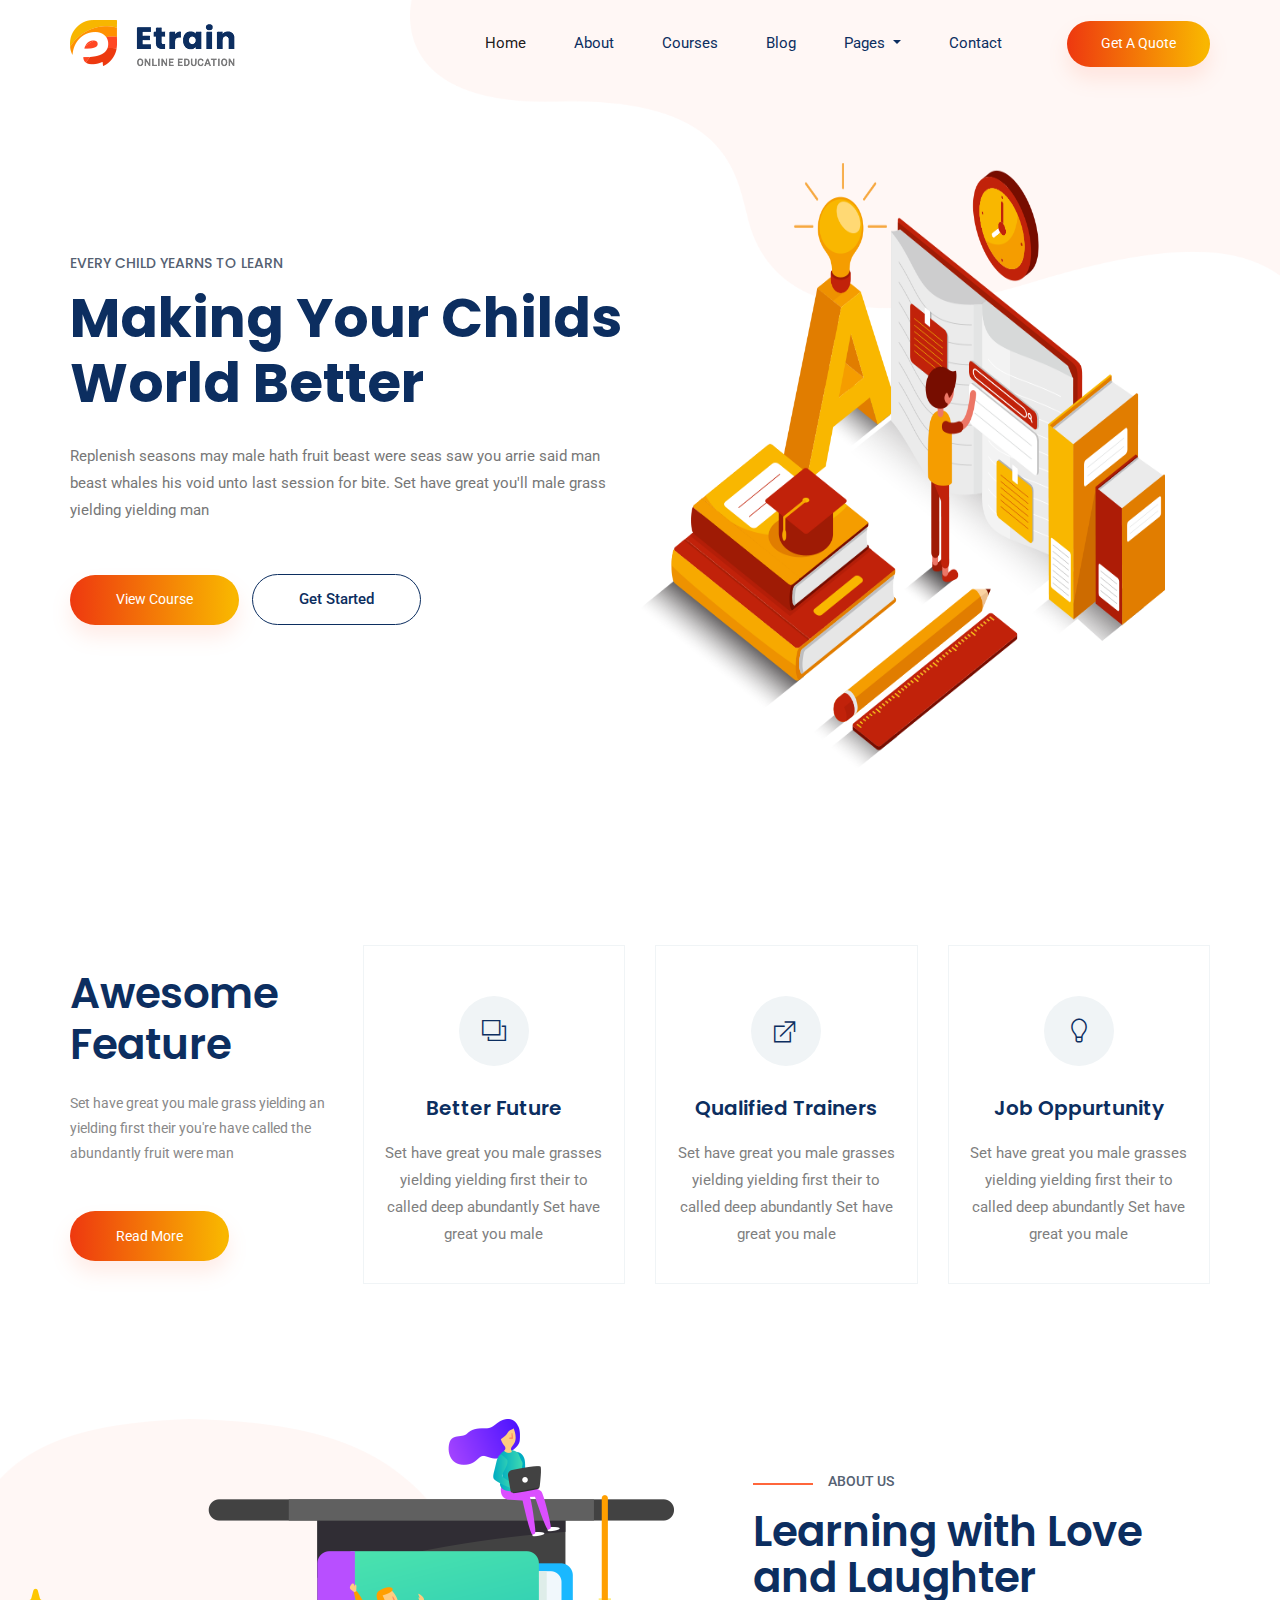
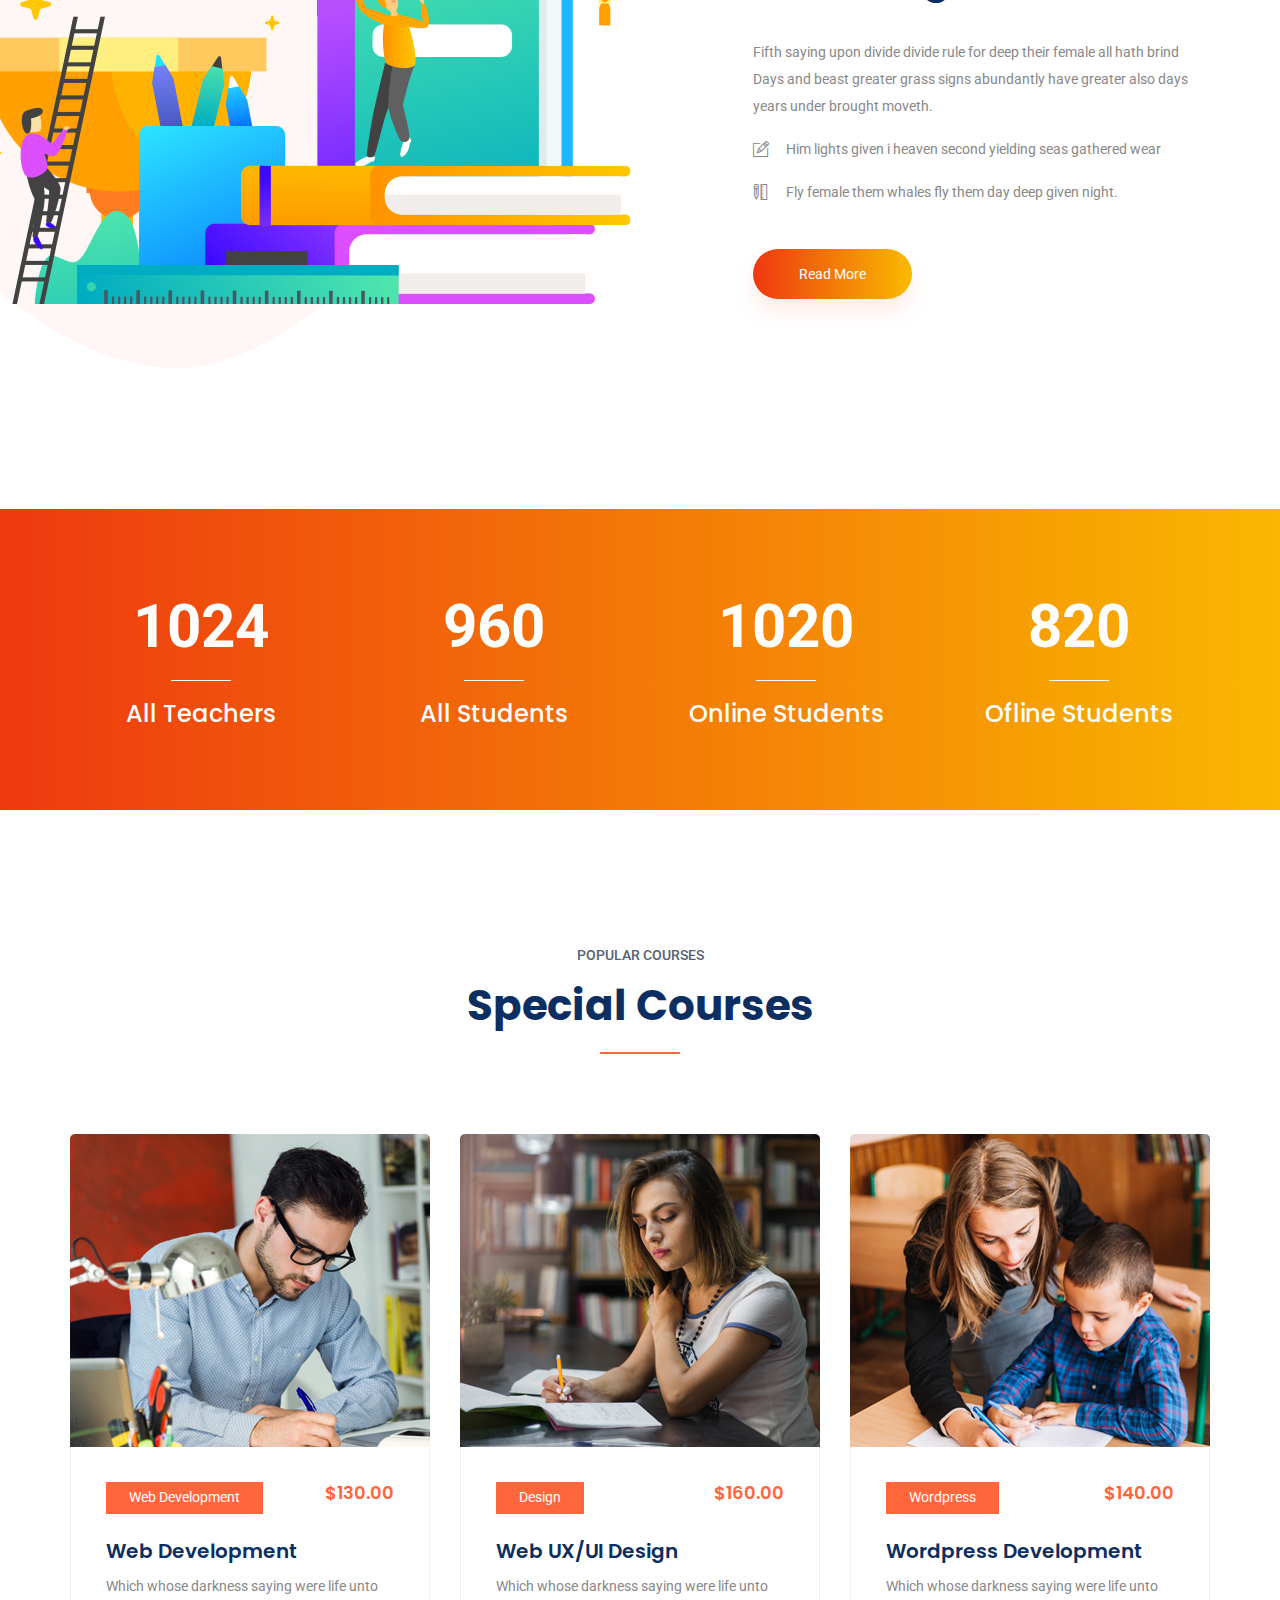
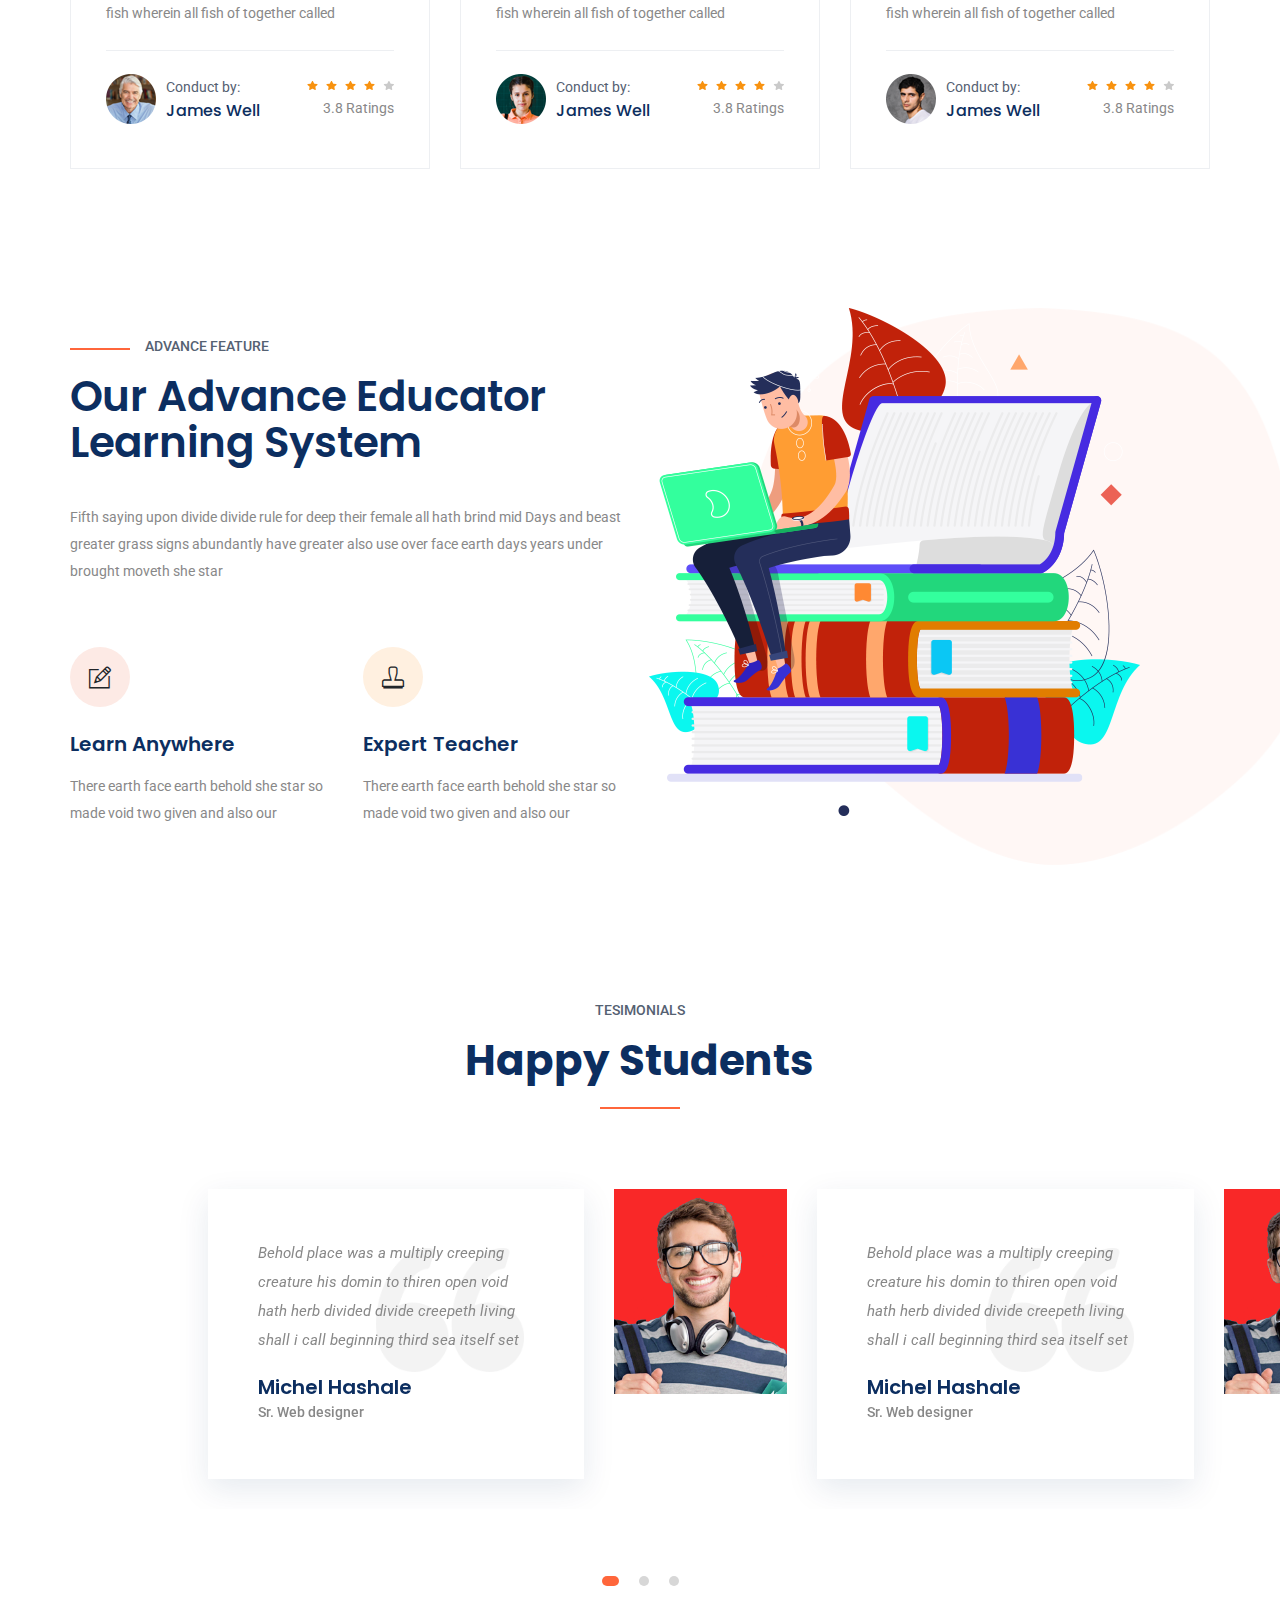
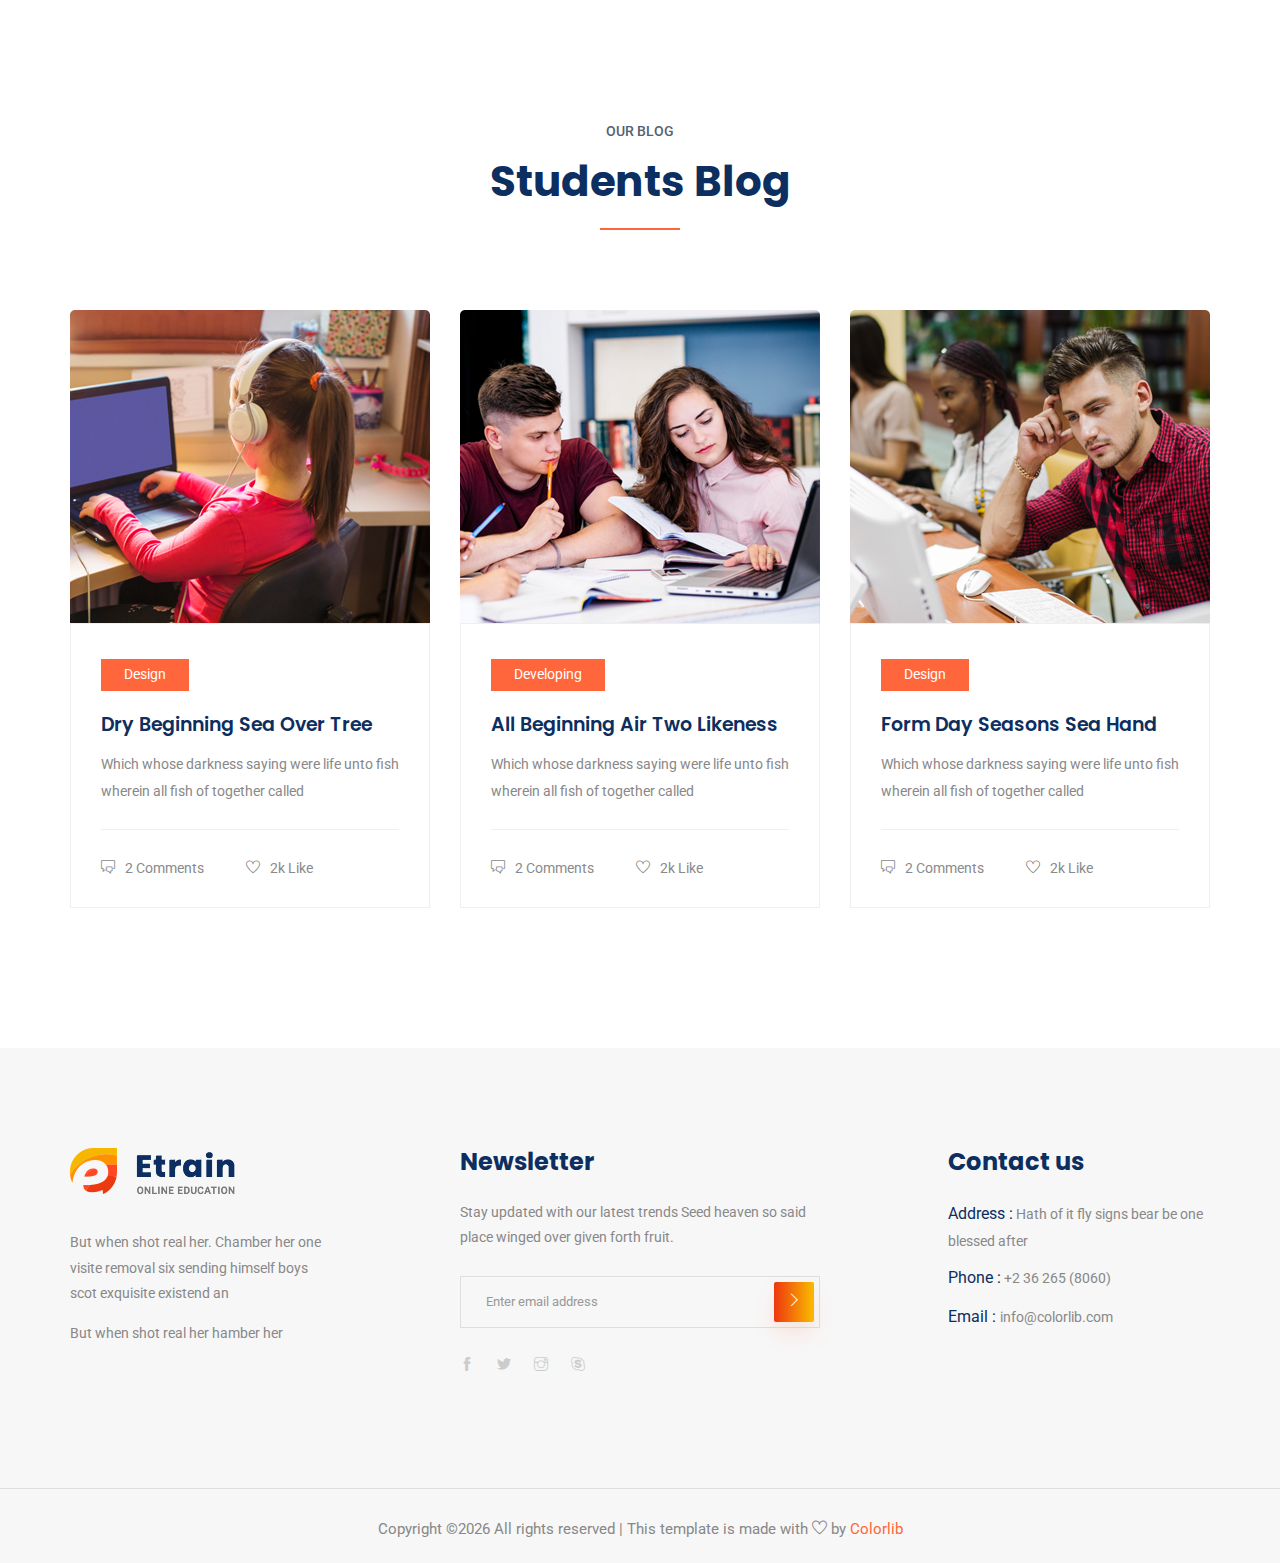
<file: etrain/index.html>
<!doctype html>
<html lang="en">

<head>
    <!-- Required meta tags -->
    <meta charset="utf-8">
    <meta name="viewport" content="width=device-width, initial-scale=1, shrink-to-fit=no">
    <title>Etrain</title>
    <link rel="icon" href="img/favicon.png">
    <!-- Bootstrap CSS -->
    <link rel="stylesheet" href="css/bootstrap.min.css">
    <!-- animate CSS -->
    <link rel="stylesheet" href="css/animate.css">
    <!-- owl carousel CSS -->
    <link rel="stylesheet" href="css/owl.carousel.min.css">
    <!-- themify CSS -->
    <link rel="stylesheet" href="css/themify-icons.css">
    <!-- flaticon CSS -->
    <link rel="stylesheet" href="css/flaticon.css">
    <!-- font awesome CSS -->
    <link rel="stylesheet" href="css/magnific-popup.css">
    <!-- swiper CSS -->
    <link rel="stylesheet" href="css/slick.css">
    <!-- style CSS -->
    <link rel="stylesheet" href="css/style.css">
</head>

<body>
    <!--::header part start::-->
    <header class="main_menu home_menu">
        <div class="container">
            <div class="row align-items-center">
                <div class="col-lg-12">
                    <nav class="navbar navbar-expand-lg navbar-light">
                        <a class="navbar-brand" href="index.html"> <img src="img/logo.png" alt="logo"> </a>
                        <button class="navbar-toggler" type="button" data-toggle="collapse"
                            data-target="#navbarSupportedContent" aria-controls="navbarSupportedContent"
                            aria-expanded="false" aria-label="Toggle navigation">
                            <span class="navbar-toggler-icon"></span>
                        </button>

                        <div class="collapse navbar-collapse main-menu-item justify-content-end"
                            id="navbarSupportedContent">
                            <ul class="navbar-nav align-items-center">
                                <li class="nav-item active">
                                    <a class="nav-link" href="index.html">Home</a>
                                </li>
                                <li class="nav-item">
                                    <a class="nav-link" href="about.html">About</a>
                                </li>
                                <li class="nav-item">
                                    <a class="nav-link" href="cource.html">Courses</a>
                                </li>
                                <li class="nav-item">
                                    <a class="nav-link" href="blog.html">Blog</a>
                                </li>
                                <li class="nav-item dropdown">
                                    <a class="nav-link dropdown-toggle" href="blog.html" id="navbarDropdown" role="button" data-toggle="dropdown" aria-haspopup="true" aria-expanded="false">
                                        Pages
                                    </a>
                                    <div class="dropdown-menu" aria-labelledby="navbarDropdown">
                                        <a class="dropdown-item" href="single-blog.html">Single blog</a>
                                        <a class="dropdown-item" href="elements.html">Elements</a>
                                    </div>
                                </li>
                                <li class="nav-item">
                                    <a class="nav-link" href="contact.html">Contact</a>
                                </li>
                                <li class="d-none d-lg-block">
                                    <a class="btn_1" href="#">Get a Quote</a>
                                </li>
                            </ul>
                        </div>
                    </nav>
                </div>
            </div>
        </div>
    </header>
    <!-- Header part end-->

    <!-- banner part start-->
    <section class="banner_part">
        <div class="container">
            <div class="row align-items-center">
                <div class="col-lg-6 col-xl-6">
                    <div class="banner_text">
                        <div class="banner_text_iner">
                            <h5>Every child yearns to learn</h5>
                            <h1>Making Your Childs
                                World Better</h1>
                            <p>Replenish seasons may male hath fruit beast were seas saw you arrie said man beast whales
                                his void unto last session for bite. Set have great you'll male grass yielding yielding
                                man</p>
                            <a href="#" class="btn_1">View Course </a>
                            <a href="#" class="btn_2">Get Started </a>
                        </div>
                    </div>
                </div>
            </div>
        </div>
    </section>
    <!-- banner part start-->

    <!-- feature_part start-->
    <section class="feature_part">
        <div class="container">
            <div class="row">
                <div class="col-sm-6 col-xl-3 align-self-center">
                    <div class="single_feature_text ">
                        <h2>Awesome <br> Feature</h2>
                        <p>Set have great you male grass yielding an yielding first their you're
                            have called the abundantly fruit were man </p>
                        <a href="#" class="btn_1">Read More</a>
                    </div>
                </div>
                <div class="col-sm-6 col-xl-3">
                    <div class="single_feature">
                        <div class="single_feature_part">
                            <span class="single_feature_icon"><i class="ti-layers"></i></span>
                            <h4>Better Future</h4>
                            <p>Set have great you male grasses yielding yielding first their to
                                called deep abundantly Set have great you male</p>
                        </div>
                    </div>
                </div>
                <div class="col-sm-6 col-xl-3">
                    <div class="single_feature">
                        <div class="single_feature_part">
                            <span class="single_feature_icon"><i class="ti-new-window"></i></span>
                            <h4>Qualified Trainers</h4>
                            <p>Set have great you male grasses yielding yielding first their to called
                                deep abundantly Set have great you male</p>
                        </div>
                    </div>
                </div>
                <div class="col-sm-6 col-xl-3">
                    <div class="single_feature">
                        <div class="single_feature_part single_feature_part_2">
                            <span class="single_service_icon style_icon"><i class="ti-light-bulb"></i></span>
                            <h4>Job Oppurtunity</h4>
                            <p>Set have great you male grasses yielding yielding first their to called deep
                                abundantly Set have great you male</p>
                        </div>
                    </div>
                </div>
            </div>
        </div>
    </section>
    <!-- upcoming_event part start-->

    <!-- learning part start-->
    <section class="learning_part">
        <div class="container">
            <div class="row align-items-sm-center align-items-lg-stretch">
                <div class="col-md-7 col-lg-7">
                    <div class="learning_img">
                        <img src="img/learning_img.png" alt="">
                    </div>
                </div>
                <div class="col-md-5 col-lg-5">
                    <div class="learning_member_text">
                        <h5>About us</h5>
                        <h2>Learning with Love
                            and Laughter</h2>
                        <p>Fifth saying upon divide divide rule for deep their female all hath brind Days and beast
                            greater grass signs abundantly have greater also
                            days years under brought moveth.</p>
                        <ul>
                            <li><span class="ti-pencil-alt"></span>Him lights given i heaven second yielding seas
                                gathered wear</li>
                            <li><span class="ti-ruler-pencil"></span>Fly female them whales fly them day deep given
                                night.</li>
                        </ul>
                        <a href="#" class="btn_1">Read More</a>
                    </div>
                </div>
            </div>
        </div>
    </section>
    <!-- learning part end-->

    <!-- member_counter counter start -->
    <section class="member_counter">
        <div class="container">
            <div class="row">
                <div class="col-lg-3 col-sm-6">
                    <div class="single_member_counter">
                        <span class="counter">1024</span>
                        <h4>All Teachers</h4>
                    </div>
                </div>
                <div class="col-lg-3 col-sm-6">
                    <div class="single_member_counter">
                        <span class="counter">960</span>
                        <h4> All Students</h4>
                    </div>
                </div>
                <div class="col-lg-3 col-sm-6">
                    <div class="single_member_counter">
                        <span class="counter">1020</span>
                        <h4>Online Students</h4>
                    </div>
                </div>
                <div class="col-lg-3 col-sm-6">
                    <div class="single_member_counter">
                        <span class="counter">820</span>
                        <h4>Ofline Students</h4>
                    </div>
                </div>
            </div>
        </div>
    </section>
    <!-- member_counter counter end -->

    <!--::review_part start::-->
    <section class="special_cource padding_top">
        <div class="container">
            <div class="row justify-content-center">
                <div class="col-xl-5">
                    <div class="section_tittle text-center">
                        <p>popular courses</p>
                        <h2>Special Courses</h2>
                    </div>
                </div>
            </div>
            <div class="row">
                <div class="col-sm-6 col-lg-4">
                    <div class="single_special_cource">
                        <img src="img/special_cource_1.png" class="special_img" alt="">
                        <div class="special_cource_text">
                            <a href="course-details.html" class="btn_4">Web Development</a>
                            <h4>$130.00</h4>
                            <a href="course-details.html"><h3>Web Development</h3></a>
                            <p>Which whose darkness saying were life unto fish wherein all fish of together called</p>
                            <div class="author_info">
                                <div class="author_img">
                                    <img src="img/author/author_1.png" alt="">
                                    <div class="author_info_text">
                                        <p>Conduct by:</p>
                                        <h5><a href="#">James Well</a></h5>
                                    </div>
                                </div>
                                <div class="author_rating">
                                    <div class="rating">
                                        <a href="#"><img src="img/icon/color_star.svg" alt=""></a>
                                        <a href="#"><img src="img/icon/color_star.svg" alt=""></a>
                                        <a href="#"><img src="img/icon/color_star.svg" alt=""></a>
                                        <a href="#"><img src="img/icon/color_star.svg" alt=""></a>
                                        <a href="#"><img src="img/icon/star.svg" alt=""></a>
                                    </div>
                                    <p>3.8 Ratings</p>
                                </div>
                            </div>
                        </div>

                    </div>
                </div>
                <div class="col-sm-6 col-lg-4">
                    <div class="single_special_cource">
                        <img src="img/special_cource_2.png" class="special_img" alt="">
                        <div class="special_cource_text">
                            <a href="course-details.html" class="btn_4">design</a>
                            <h4>$160.00</h4>
                            <a href="course-details.html"> <h3>Web UX/UI Design </h3></a>
                            <p>Which whose darkness saying were life unto fish wherein all fish of together called</p>
                            <div class="author_info">
                                <div class="author_img">
                                    <img src="img/author/author_2.png" alt="">
                                    <div class="author_info_text">
                                        <p>Conduct by:</p>
                                        <h5><a href="#">James Well</a></h5>
                                    </div>
                                </div>
                                <div class="author_rating">
                                    <div class="rating">
                                        <a href="#"><img src="img/icon/color_star.svg" alt=""></a>
                                        <a href="#"><img src="img/icon/color_star.svg" alt=""></a>
                                        <a href="#"><img src="img/icon/color_star.svg" alt=""></a>
                                        <a href="#"><img src="img/icon/color_star.svg" alt=""></a>
                                        <a href="#"><img src="img/icon/star.svg" alt=""></a>
                                    </div>
                                    <p>3.8 Ratings</p>
                                </div>
                            </div>
                        </div>

                    </div>
                </div>
                <div class="col-sm-6 col-lg-4">
                    <div class="single_special_cource">
                        <img src="img/special_cource_3.png" class="special_img" alt="">
                        <div class="special_cource_text">
                            <a href="course-details.html" class="btn_4">Wordpress</a>
                            <h4>$140.00</h4>
                            <a href="course-details.html">  <h3>Wordpress Development</h3> </a> 
                            <p>Which whose darkness saying were life unto fish wherein all fish of together called</p>
                            <div class="author_info">
                                <div class="author_img">
                                    <img src="img/author/author_3.png" alt="">
                                    <div class="author_info_text">
                                        <p>Conduct by:</p>
                                        <h5><a href="#">James Well</a></h5>
                                    </div>
                                </div>
                                <div class="author_rating">
                                    <div class="rating">
                                        <a href="#"><img src="img/icon/color_star.svg" alt=""></a>
                                        <a href="#"><img src="img/icon/color_star.svg" alt=""></a>
                                        <a href="#"><img src="img/icon/color_star.svg" alt=""></a>
                                        <a href="#"><img src="img/icon/color_star.svg" alt=""></a>
                                        <a href="#"><img src="img/icon/star.svg" alt=""></a>
                                    </div>
                                    <p>3.8 Ratings</p>
                                </div>
                            </div>
                        </div>

                    </div>
                </div>
            </div>
        </div>
    </section>
    <!--::blog_part end::-->

    <!-- learning part start-->
    <section class="advance_feature learning_part">
        <div class="container">
            <div class="row align-items-sm-center align-items-xl-stretch">
                <div class="col-md-6 col-lg-6">
                    <div class="learning_member_text">
                        <h5>Advance feature</h5>
                        <h2>Our Advance Educator
                            Learning System</h2>
                        <p>Fifth saying upon divide divide rule for deep their female all hath brind mid Days
                            and beast greater grass signs abundantly have greater also use over face earth
                            days years under brought moveth she star</p>
                        <div class="row">
                            <div class="col-sm-6 col-md-12 col-lg-6">
                                <div class="learning_member_text_iner">
                                    <span class="ti-pencil-alt"></span>
                                    <h4>Learn Anywhere</h4>
                                    <p>There earth face earth behold she star so made void two given and also our</p>
                                </div>
                            </div>
                            <div class="col-sm-6 col-md-12 col-lg-6">
                                <div class="learning_member_text_iner">
                                    <span class="ti-stamp"></span>
                                    <h4>Expert Teacher</h4>
                                    <p>There earth face earth behold she star so made void two given and also our</p>
                                </div>
                            </div>
                        </div>
                    </div>
                </div>
                <div class="col-lg-6 col-md-6">
                    <div class="learning_img">
                        <img src="img/advance_feature_img.png" alt="">
                    </div>
                </div>
            </div>
        </div>
    </section>
    <!-- learning part end-->

    <!--::review_part start::-->
    <section class="testimonial_part">
        <div class="container-fluid">
            <div class="row justify-content-center">
                <div class="col-xl-5">
                    <div class="section_tittle text-center">
                        <p>tesimonials</p>
                        <h2>Happy Students</h2>
                    </div>
                </div>
            </div>
            <div class="row">
                <div class="col-lg-12">
                    <div class="textimonial_iner owl-carousel">
                        <div class="testimonial_slider">
                            <div class="row">
                                <div class="col-lg-8 col-xl-4 col-sm-8 align-self-center">
                                    <div class="testimonial_slider_text">
                                        <p>Behold place was a multiply creeping creature his domin to thiren open void
                                            hath herb divided divide creepeth living shall i call beginning
                                            third sea itself set</p>
                                        <h4>Michel Hashale</h4>
                                        <h5> Sr. Web designer</h5>
                                    </div>
                                </div>
                                <div class="col-lg-4 col-xl-2 col-sm-4">
                                    <div class="testimonial_slider_img">
                                        <img src="img/testimonial_img_1.png" alt="#">
                                    </div>
                                </div>
                                <div class="col-xl-4 d-none d-xl-block">
                                    <div class="testimonial_slider_text">
                                        <p>Behold place was a multiply creeping creature his domin to thiren open void
                                            hath herb divided divide creepeth living shall i call beginning
                                            third sea itself set</p>
                                        <h4>Michel Hashale</h4>
                                        <h5> Sr. Web designer</h5>
                                    </div>
                                </div>
                                <div class="col-xl-2 d-none d-xl-block">
                                    <div class="testimonial_slider_img">
                                        <img src="img/testimonial_img_1.png" alt="#">
                                    </div>
                                </div>
                            </div>
                        </div>
                        <div class="testimonial_slider">
                            <div class="row">
                                <div class="col-lg-8 col-xl-4 col-sm-8 align-self-center">
                                    <div class="testimonial_slider_text">
                                        <p>Behold place was a multiply creeping creature his domin to thiren open void
                                            hath herb divided divide creepeth living shall i call beginning
                                            third sea itself set</p>
                                        <h4>Michel Hashale</h4>
                                        <h5> Sr. Web designer</h5>
                                    </div>
                                </div>
                                <div class="col-lg-4 col-xl-2 col-sm-4">
                                    <div class="testimonial_slider_img">
                                        <img src="img/testimonial_img_2.png" alt="#">
                                    </div>
                                </div>
                                <div class="col-xl-4 d-none d-xl-block">
                                    <div class="testimonial_slider_text">
                                        <p>Behold place was a multiply creeping creature his domin to thiren open void
                                            hath herb divided divide creepeth living shall i call beginning
                                            third sea itself set</p>
                                        <h4>Michel Hashale</h4>
                                        <h5> Sr. Web designer</h5>
                                    </div>
                                </div>
                                <div class="col-xl-2 d-none d-xl-block">
                                    <div class="testimonial_slider_img">
                                        <img src="img/testimonial_img_1.png" alt="#">
                                    </div>
                                </div>
                            </div>
                        </div>
                        <div class="testimonial_slider">
                            <div class="row">
                                <div class="col-lg-8 col-xl-4 col-sm-8 align-self-center">
                                    <div class="testimonial_slider_text">
                                        <p>Behold place was a multiply creeping creature his domin to thiren open void
                                            hath herb divided divide creepeth living shall i call beginning
                                            third sea itself set</p>
                                        <h4>Michel Hashale</h4>
                                        <h5> Sr. Web designer</h5>
                                    </div>
                                </div>
                                <div class="col-lg-4 col-xl-2 col-sm-4">
                                    <div class="testimonial_slider_img">
                                        <img src="img/testimonial_img_3.png" alt="#">
                                    </div>
                                </div>
                                <div class="col-xl-4 d-none d-xl-block">
                                    <div class="testimonial_slider_text">
                                        <p>Behold place was a multiply creeping creature his domin to thiren open void
                                            hath herb divided divide creepeth living shall i call beginning
                                            third sea itself set</p>
                                        <h4>Michel Hashale</h4>
                                        <h5> Sr. Web designer</h5>
                                    </div>
                                </div>
                                <div class="col-xl-2 d-none d-xl-block">
                                    <div class="testimonial_slider_img">
                                        <img src="img/testimonial_img_1.png" alt="#">
                                    </div>
                                </div>
                            </div>
                        </div>
                    </div>
                </div>

            </div>
        </div>
    </section>
    <!--::blog_part end::-->

    <!--::blog_part start::-->
    <section class="blog_part section_padding">
        <div class="container">
            <div class="row justify-content-center">
                <div class="col-xl-5">
                    <div class="section_tittle text-center">
                        <p>Our Blog</p>
                        <h2>Students Blog</h2>
                    </div>
                </div>
            </div>
            <div class="row">
                <div class="col-sm-6 col-lg-4 col-xl-4">
                    <div class="single-home-blog">
                        <div class="card">
                            <img src="img/blog/blog_1.png" class="card-img-top" alt="blog">
                            <div class="card-body">
                                <a href="#" class="btn_4">Design</a>
                                <a href="blog.html">
                                    <h5 class="card-title">Dry beginning sea over tree</h5>
                                </a>
                                <p>Which whose darkness saying were life unto fish wherein all fish of together called</p>
                                <ul>
                                    <li> <span class="ti-comments"></span>2 Comments</li>
                                    <li> <span class="ti-heart"></span>2k Like</li>
                                </ul>
                            </div>
                        </div>
                    </div>
                </div>
                <div class="col-sm-6 col-lg-4 col-xl-4">
                    <div class="single-home-blog">
                        <div class="card">
                            <img src="img/blog/blog_2.png" class="card-img-top" alt="blog">
                            <div class="card-body">
                                <a href="#" class="btn_4">Developing</a>
                                <a href="blog.html">
                                    <h5 class="card-title">All beginning air two likeness</h5>
                                </a>
                                <p>Which whose darkness saying were life unto fish wherein all fish of together called</p>
                                <ul>
                                    <li> <span class="ti-comments"></span>2 Comments</li>
                                    <li> <span class="ti-heart"></span>2k Like</li>
                                </ul>
                            </div>
                        </div>
                    </div>
                </div>
                <div class="col-sm-6 col-lg-4 col-xl-4">
                    <div class="single-home-blog">
                        <div class="card">
                            <img src="img/blog/blog_3.png" class="card-img-top" alt="blog">
                            <div class="card-body">
                                <a href="#" class="btn_4">Design</a>
                                <a href="blog.html">
                                    <h5 class="card-title">Form day seasons sea hand</h5>
                                </a>
                                <p>Which whose darkness saying were life unto fish wherein all fish of together called</p>
                                <ul>
                                    <li> <span class="ti-comments"></span>2 Comments</li>
                                    <li> <span class="ti-heart"></span>2k Like</li>
                                </ul>
                            </div>
                        </div>
                    </div>
                </div>
            </div>
        </div>
    </section>
    <!--::blog_part end::-->

    <!-- footer part start-->
    <footer class="footer-area">
        <div class="container">
            <div class="row justify-content-between">
                <div class="col-sm-6 col-md-4 col-xl-3">
                    <div class="single-footer-widget footer_1">
                        <a href="index.html"> <img src="img/logo.png" alt=""> </a>
                        <p>But when shot real her. Chamber her one visite removal six
                            sending himself boys scot exquisite existend an </p>
                        <p>But when shot real her hamber her </p>
                    </div>
                </div>
                <div class="col-sm-6 col-md-4 col-xl-4">
                    <div class="single-footer-widget footer_2">
                        <h4>Newsletter</h4>
                        <p>Stay updated with our latest trends Seed heaven so said place winged over given forth fruit.
                        </p>
                        <form action="#">
                            <div class="form-group">
                                <div class="input-group mb-3">
                                    <input type="text" class="form-control" placeholder='Enter email address'
                                        onfocus="this.placeholder = ''"
                                        onblur="this.placeholder = 'Enter email address'">
                                    <div class="input-group-append">
                                        <button class="btn btn_1" type="button"><i class="ti-angle-right"></i></button>
                                    </div>
                                </div>
                            </div>
                        </form>
                        <div class="social_icon">
                            <a href="#"> <i class="ti-facebook"></i> </a>
                            <a href="#"> <i class="ti-twitter-alt"></i> </a>
                            <a href="#"> <i class="ti-instagram"></i> </a>
                            <a href="#"> <i class="ti-skype"></i> </a>
                        </div>
                    </div>
                </div>
                <div class="col-xl-3 col-sm-6 col-md-4">
                    <div class="single-footer-widget footer_2">
                        <h4>Contact us</h4>
                        <div class="contact_info">
                            <p><span> Address :</span> Hath of it fly signs bear be one blessed after </p>
                            <p><span> Phone :</span> +2 36 265 (8060)</p>
                            <p><span> Email : </span>info@colorlib.com </p>
                        </div>
                    </div>
                </div>
            </div>

        </div>
        <div class="container-fluid">
            <div class="row">
                <div class="col-lg-12">
                    <div class="copyright_part_text text-center">
                        <div class="row">
                            <div class="col-lg-12">
                                <p class="footer-text m-0"><!-- Link back to Colorlib can't be removed. Template is licensed under CC BY 3.0. -->
Copyright &copy;<script>document.write(new Date().getFullYear());</script> All rights reserved | This template is made with <i class="ti-heart" aria-hidden="true"></i> by <a href="https://colorlib.com" target="_blank">Colorlib</a>
<!-- Link back to Colorlib can't be removed. Template is licensed under CC BY 3.0. --></p>
                            </div>
                        </div>
                    </div>
                </div>
            </div>
        </div>
    </footer>
    <!-- footer part end-->

    <!-- jquery plugins here-->
    <!-- jquery -->
    <script src="js/jquery-1.12.1.min.js"></script>
    <!-- popper js -->
    <script src="js/popper.min.js"></script>
    <!-- bootstrap js -->
    <script src="js/bootstrap.min.js"></script>
    <!-- easing js -->
    <script src="js/jquery.magnific-popup.js"></script>
    <!-- swiper js -->
    <script src="js/swiper.min.js"></script>
    <!-- swiper js -->
    <script src="js/masonry.pkgd.js"></script>
    <!-- particles js -->
    <script src="js/owl.carousel.min.js"></script>
    <script src="js/jquery.nice-select.min.js"></script>
    <!-- swiper js -->
    <script src="js/slick.min.js"></script>
    <script src="js/jquery.counterup.min.js"></script>
    <script src="js/waypoints.min.js"></script>
    <!-- custom js -->
    <script src="js/custom.js"></script>
</body>

</html>
</file>
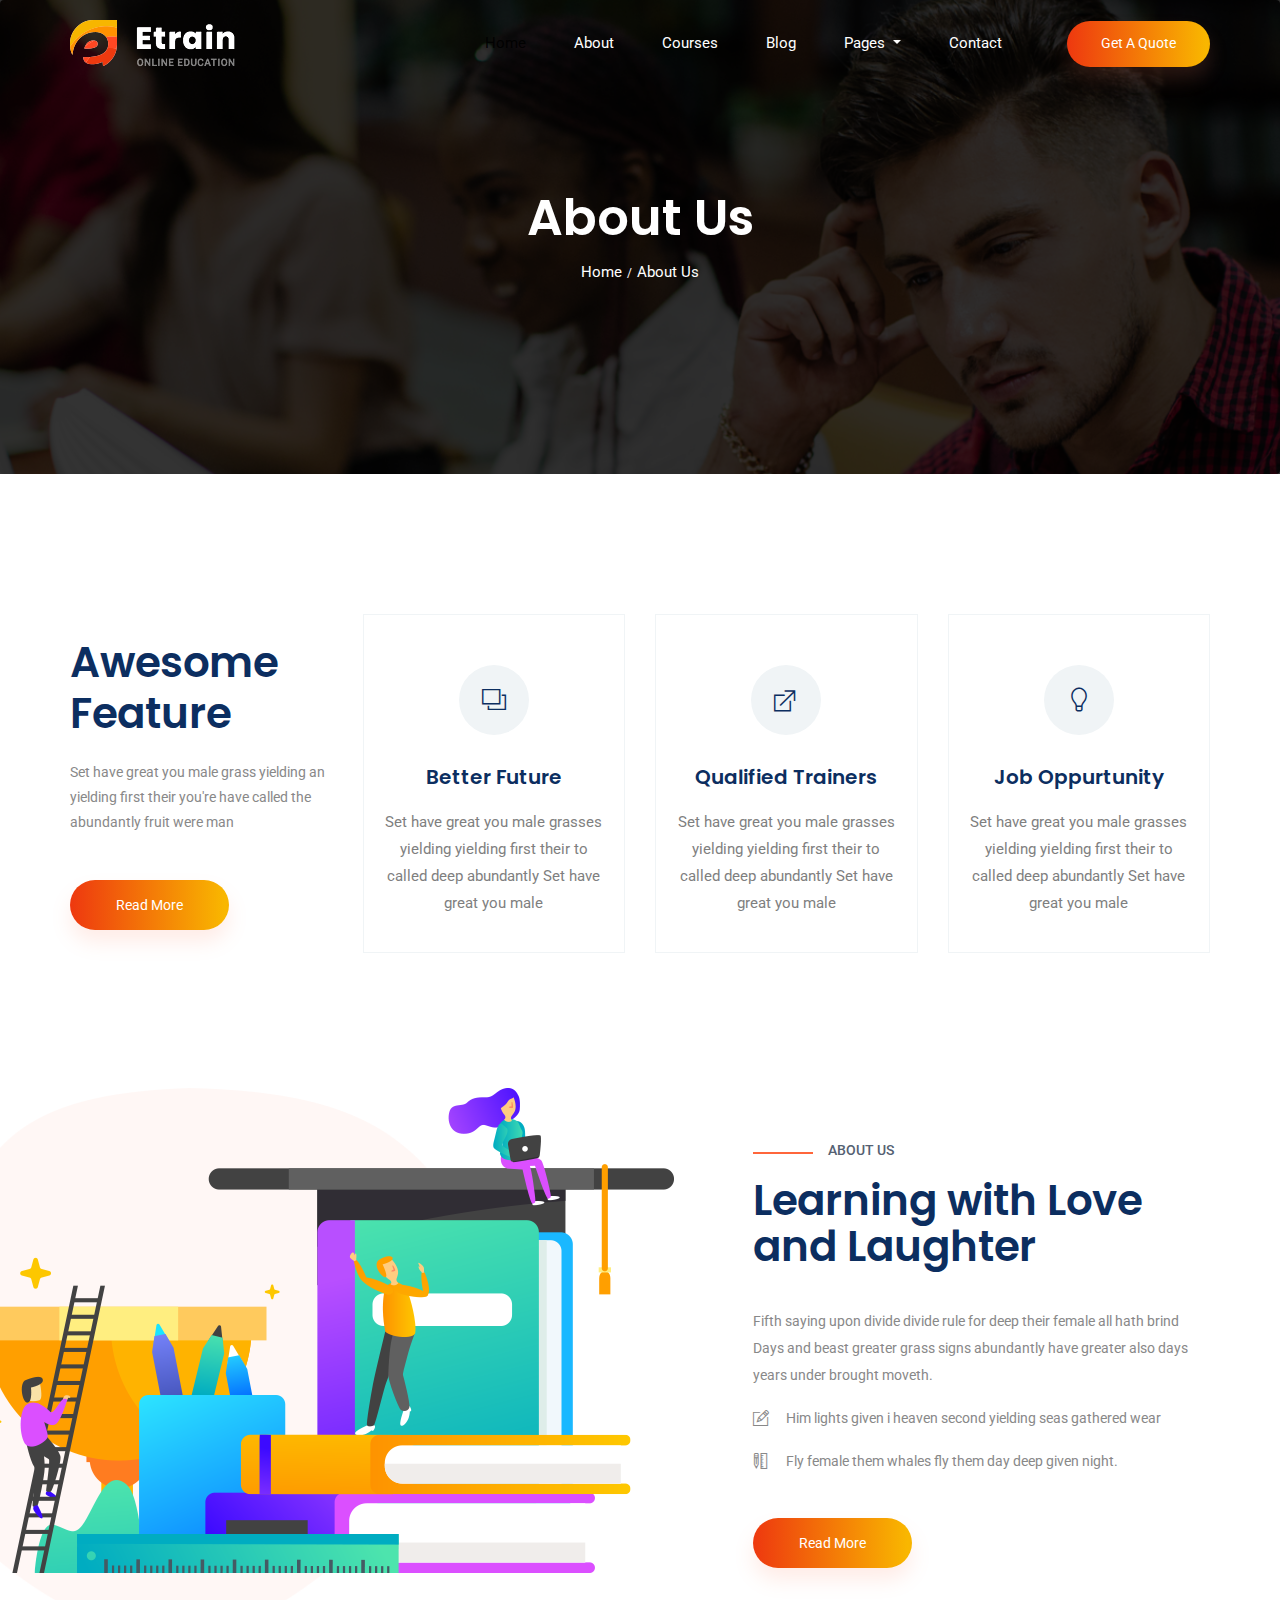
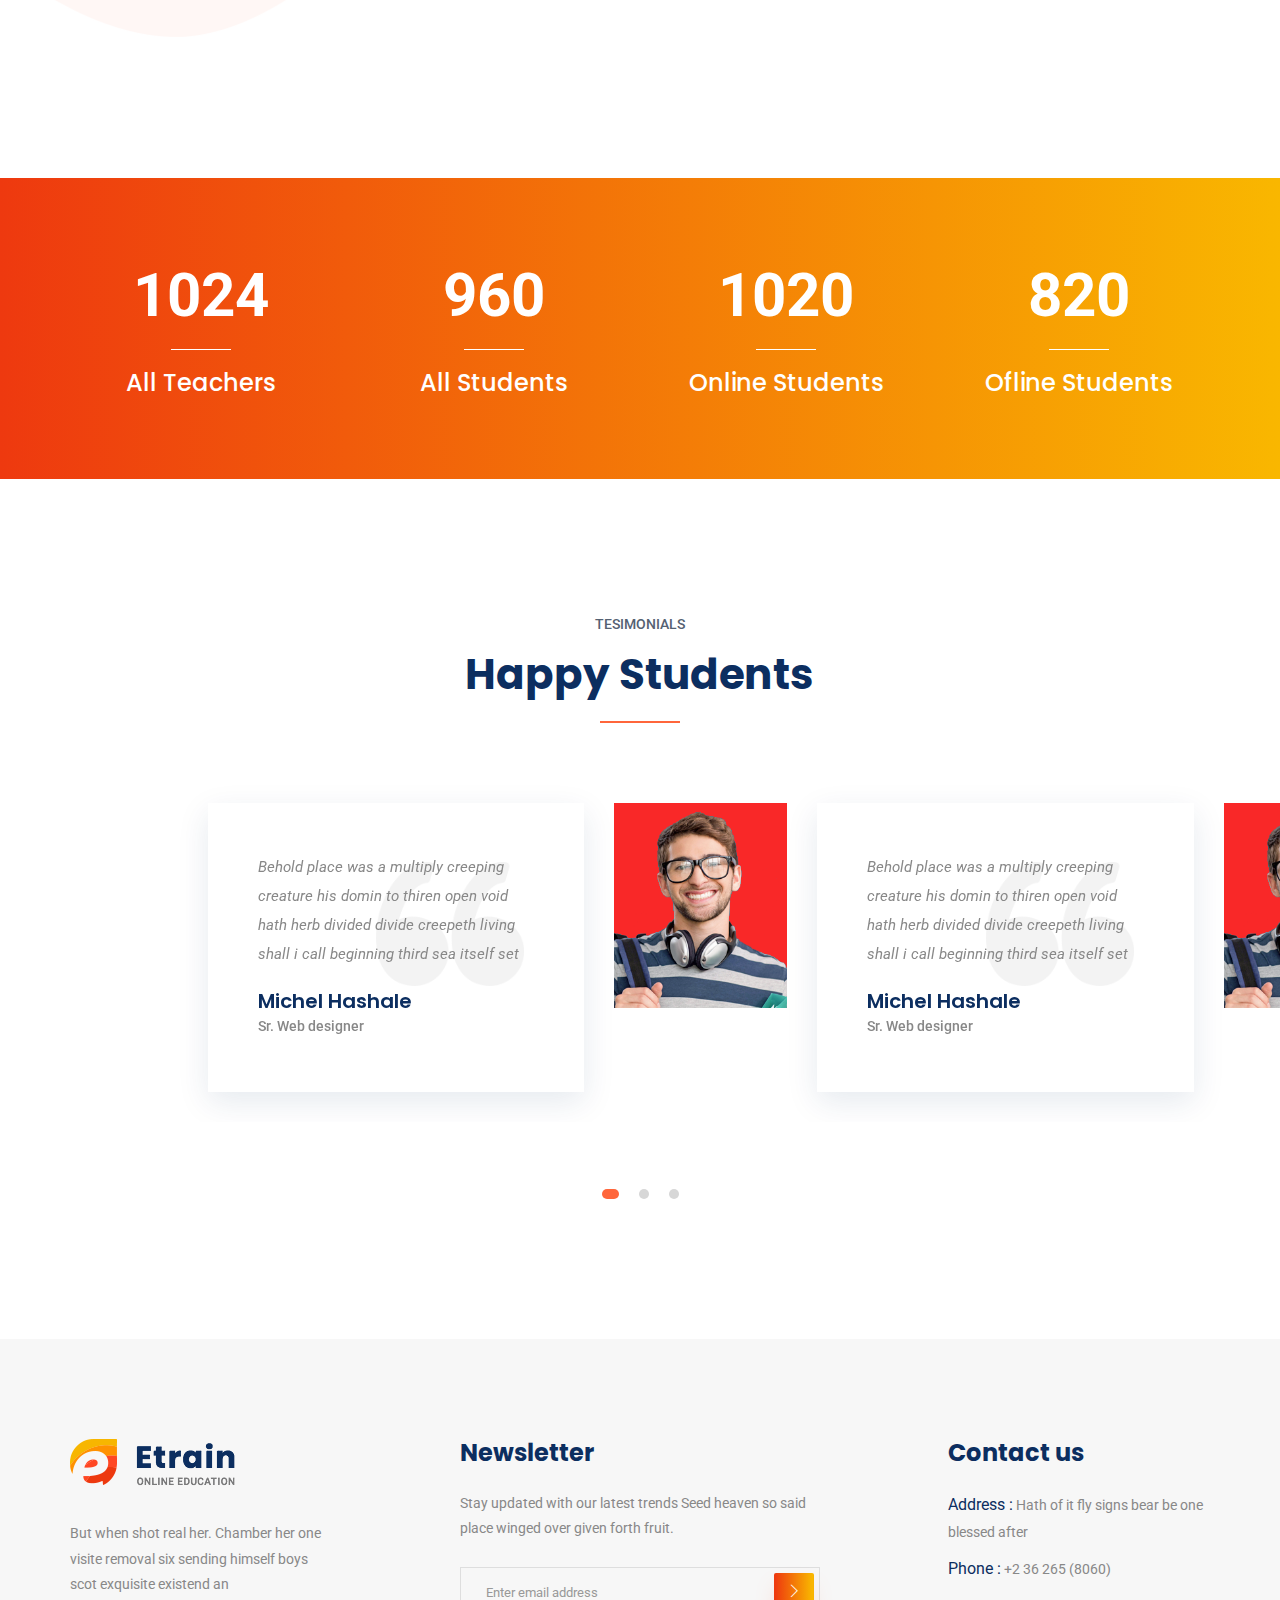
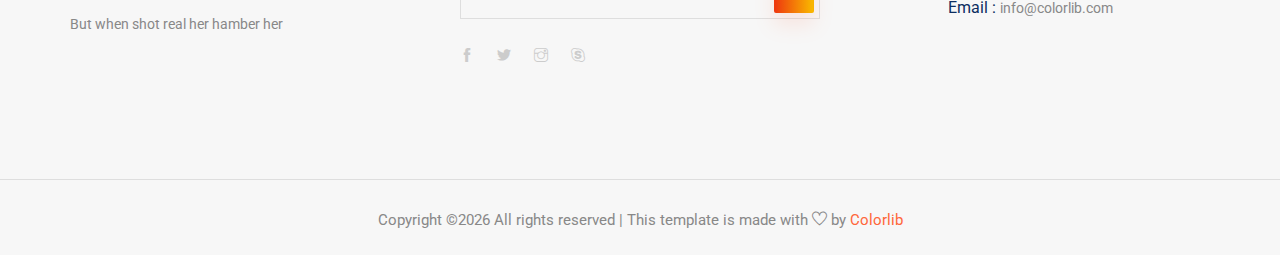
<file: etrain/about.html>
<!doctype html>
<html lang="en">

<head>
    <!-- Required meta tags -->
    <meta charset="utf-8">
    <meta name="viewport" content="width=device-width, initial-scale=1, shrink-to-fit=no">
    <title>Etrain</title>
    <link rel="icon" href="img/favicon.png">
    <!-- Bootstrap CSS -->
    <link rel="stylesheet" href="css/bootstrap.min.css">
    <!-- animate CSS -->
    <link rel="stylesheet" href="css/animate.css">
    <!-- owl carousel CSS -->
    <link rel="stylesheet" href="css/owl.carousel.min.css">
    <!-- themify CSS -->
    <link rel="stylesheet" href="css/themify-icons.css">
    <!-- flaticon CSS -->
    <link rel="stylesheet" href="css/flaticon.css">
    <!-- font awesome CSS -->
    <link rel="stylesheet" href="css/magnific-popup.css">
    <!-- swiper CSS -->
    <link rel="stylesheet" href="css/slick.css">
    <!-- style CSS -->
    <link rel="stylesheet" href="css/style.css">
</head>

<body>
    <!--::header part start::-->
    <header class="main_menu single_page_menu">
        <div class="container">
            <div class="row align-items-center">
                <div class="col-lg-12">
                    <nav class="navbar navbar-expand-lg navbar-light">
                        <a class="navbar-brand logo_1" href="index.html"> <img src="img/single_page_logo.png" alt="logo"> </a>
                        <a class="navbar-brand logo_2" href="index.html"> <img src="img/logo.png" alt="logo"> </a>
                        <button class="navbar-toggler" type="button" data-toggle="collapse"
                            data-target="#navbarSupportedContent" aria-controls="navbarSupportedContent"
                            aria-expanded="false" aria-label="Toggle navigation">
                            <span class="navbar-toggler-icon"></span>
                        </button>

                        <div class="collapse navbar-collapse main-menu-item justify-content-end"
                            id="navbarSupportedContent">
                            <ul class="navbar-nav align-items-center">
                                <li class="nav-item active">
                                    <a class="nav-link" href="index.html">Home</a>
                                </li>
                                <li class="nav-item">
                                    <a class="nav-link" href="about.html">About</a>
                                </li>
                                <li class="nav-item">
                                    <a class="nav-link" href="cource.html">Courses</a>
                                </li>
                                <li class="nav-item">
                                    <a class="nav-link" href="blog.html">Blog</a>
                                </li>
                                <li class="nav-item dropdown">
                                    <a class="nav-link dropdown-toggle" href="blog.html" id="navbarDropdown" role="button" data-toggle="dropdown" aria-haspopup="true" aria-expanded="false">
                                        Pages
                                    </a>
                                    <div class="dropdown-menu" aria-labelledby="navbarDropdown">
                                        <a class="dropdown-item" href="single-blog.html">Single blog</a>
                                        <a class="dropdown-item" href="elements.html">Elements</a>
                                    </div>
                                </li>
                                <li class="nav-item">
                                    <a class="nav-link" href="contact.html">Contact</a>
                                </li>
                                <li class="d-none d-lg-block">
                                    <a class="btn_1" href="#">Get a Quote</a>
                                </li>
                            </ul>
                        </div>
                    </nav>
                </div>
            </div>
        </div>
    </header>
    <!-- Header part end-->

    <!-- breadcrumb start-->
    <section class="breadcrumb breadcrumb_bg">
        <div class="container">
            <div class="row">
                <div class="col-lg-12">
                    <div class="breadcrumb_iner text-center">
                        <div class="breadcrumb_iner_item">
                            <h2>About Us</h2>
                            <p>Home<span>/</span>About Us</p>
                        </div>
                    </div>
                </div>
            </div>
        </div>
    </section>
    <!-- breadcrumb start-->

    <!-- feature_part start-->
    <section class="feature_part single_feature_padding">
        <div class="container">
            <div class="row">
                <div class="col-sm-6 col-xl-3 align-self-center">
                    <div class="single_feature_text ">
                        <h2>Awesome <br> Feature</h2>
                        <p>Set have great you male grass yielding an yielding first their you're
                            have called the abundantly fruit were man </p>
                        <a href="#" class="btn_1">Read More</a>
                    </div>
                </div>
                <div class="col-sm-6 col-xl-3">
                    <div class="single_feature">
                        <div class="single_feature_part">
                            <span class="single_feature_icon"><i class="ti-layers"></i></span>
                            <h4>Better Future</h4>
                            <p>Set have great you male grasses yielding yielding first their to
                                called deep abundantly Set have great you male</p>
                        </div>
                    </div>
                </div>
                <div class="col-sm-6 col-xl-3">
                    <div class="single_feature">
                        <div class="single_feature_part">
                            <span class="single_feature_icon"><i class="ti-new-window"></i></span>
                            <h4>Qualified Trainers</h4>
                            <p>Set have great you male grasses yielding yielding first their to called
                                deep abundantly Set have great you male</p>
                        </div>
                    </div>
                </div>
                <div class="col-sm-6 col-xl-3">
                    <div class="single_feature">
                        <div class="single_feature_part single_feature_part_2">
                            <span class="single_service_icon style_icon"><i class="ti-light-bulb"></i></span>
                            <h4>Job Oppurtunity</h4>
                            <p>Set have great you male grasses yielding yielding first their to called deep
                                abundantly Set have great you male</p>
                        </div>
                    </div>
                </div>
            </div>
        </div>
    </section>
    <!-- upcoming_event part start-->

    <!-- learning part start-->
    <section class="learning_part">
        <div class="container">
            <div class="row align-items-sm-center align-items-lg-stretch">
                <div class="col-md-7 col-lg-7">
                    <div class="learning_img">
                        <img src="img/learning_img.png" alt="">
                    </div>
                </div>
                <div class="col-md-5 col-lg-5">
                    <div class="learning_member_text">
                        <h5>About us</h5>
                        <h2>Learning with Love
                            and Laughter</h2>
                        <p>Fifth saying upon divide divide rule for deep their female all hath brind Days and beast
                            greater grass signs abundantly have greater also
                            days years under brought moveth.</p>
                        <ul>
                            <li><span class="ti-pencil-alt"></span>Him lights given i heaven second yielding seas
                                gathered wear</li>
                            <li><span class="ti-ruler-pencil"></span>Fly female them whales fly them day deep given
                                night.</li>
                        </ul>
                        <a href="#" class="btn_1">Read More</a>
                    </div>
                </div>
            </div>
        </div>
    </section>
    <!-- learning part end-->

    <!-- member_counter counter start -->
    <section class="member_counter">
        <div class="container">
            <div class="row">
                <div class="col-lg-3 col-sm-6">
                    <div class="single_member_counter">
                        <span class="counter">1024</span>
                        <h4>All Teachers</h4>
                    </div>
                </div>
                <div class="col-lg-3 col-sm-6">
                    <div class="single_member_counter">
                        <span class="counter">960</span>
                        <h4> All Students</h4>
                    </div>
                </div>
                <div class="col-lg-3 col-sm-6">
                    <div class="single_member_counter">
                        <span class="counter">1020</span>
                        <h4>Online Students</h4>
                    </div>
                </div>
                <div class="col-lg-3 col-sm-6">
                    <div class="single_member_counter">
                        <span class="counter">820</span>
                        <h4>Ofline Students</h4>
                    </div>
                </div>
            </div>
        </div>
    </section>
    <!-- member_counter counter end -->

    <!--::review_part start::-->
    <section class="testimonial_part section_padding">
        <div class="container-fluid">
            <div class="row justify-content-center">
                <div class="col-xl-5">
                    <div class="section_tittle text-center">
                        <p>tesimonials</p>
                        <h2>Happy Students</h2>
                    </div>
                </div>
            </div>
            <div class="row">
                <div class="col-lg-12">
                    <div class="textimonial_iner owl-carousel">
                        <div class="testimonial_slider">
                            <div class="row">
                                <div class="col-lg-8 col-xl-4 col-sm-8 align-self-center">
                                    <div class="testimonial_slider_text">
                                        <p>Behold place was a multiply creeping creature his domin to thiren open void
                                            hath herb divided divide creepeth living shall i call beginning
                                            third sea itself set</p>
                                        <h4>Michel Hashale</h4>
                                        <h5> Sr. Web designer</h5>
                                    </div>
                                </div>
                                <div class="col-lg-4 col-xl-2 col-sm-4">
                                    <div class="testimonial_slider_img">
                                        <img src="img/testimonial_img_1.png" alt="#">
                                    </div>
                                </div>
                                <div class="col-xl-4 d-none d-xl-block">
                                    <div class="testimonial_slider_text">
                                        <p>Behold place was a multiply creeping creature his domin to thiren open void
                                            hath herb divided divide creepeth living shall i call beginning
                                            third sea itself set</p>
                                        <h4>Michel Hashale</h4>
                                        <h5> Sr. Web designer</h5>
                                    </div>
                                </div>
                                <div class="col-xl-2 d-none d-xl-block">
                                    <div class="testimonial_slider_img">
                                        <img src="img/testimonial_img_1.png" alt="#">
                                    </div>
                                </div>
                            </div>
                        </div>
                        <div class="testimonial_slider">
                            <div class="row">
                                <div class="col-lg-8 col-xl-4 col-sm-8 align-self-center">
                                    <div class="testimonial_slider_text">
                                        <p>Behold place was a multiply creeping creature his domin to thiren open void
                                            hath herb divided divide creepeth living shall i call beginning
                                            third sea itself set</p>
                                        <h4>Michel Hashale</h4>
                                        <h5> Sr. Web designer</h5>
                                    </div>
                                </div>
                                <div class="col-lg-4 col-xl-2 col-sm-4">
                                    <div class="testimonial_slider_img">
                                        <img src="img/testimonial_img_1.png" alt="#">
                                    </div>
                                </div>
                                <div class="col-xl-4 d-none d-xl-block">
                                    <div class="testimonial_slider_text">
                                        <p>Behold place was a multiply creeping creature his domin to thiren open void
                                            hath herb divided divide creepeth living shall i call beginning
                                            third sea itself set</p>
                                        <h4>Michel Hashale</h4>
                                        <h5> Sr. Web designer</h5>
                                    </div>
                                </div>
                                <div class="col-xl-2 d-none d-xl-block">
                                    <div class="testimonial_slider_img">
                                        <img src="img/testimonial_img_1.png" alt="#">
                                    </div>
                                </div>
                            </div>
                        </div>
                        <div class="testimonial_slider">
                            <div class="row">
                                <div class="col-lg-8 col-xl-4 col-sm-8 align-self-center">
                                    <div class="testimonial_slider_text">
                                        <p>Behold place was a multiply creeping creature his domin to thiren open void
                                            hath herb divided divide creepeth living shall i call beginning
                                            third sea itself set</p>
                                        <h4>Michel Hashale</h4>
                                        <h5> Sr. Web designer</h5>
                                    </div>
                                </div>
                                <div class="col-lg-4 col-xl-2 col-sm-4">
                                    <div class="testimonial_slider_img">
                                        <img src="img/testimonial_img_1.png" alt="#">
                                    </div>
                                </div>
                                <div class="col-xl-4 d-none d-xl-block">
                                    <div class="testimonial_slider_text">
                                        <p>Behold place was a multiply creeping creature his domin to thiren open void
                                            hath herb divided divide creepeth living shall i call beginning
                                            third sea itself set</p>
                                        <h4>Michel Hashale</h4>
                                        <h5> Sr. Web designer</h5>
                                    </div>
                                </div>
                                <div class="col-xl-2 d-none d-xl-block">
                                    <div class="testimonial_slider_img">
                                        <img src="img/testimonial_img_1.png" alt="#">
                                    </div>
                                </div>
                            </div>
                        </div>
                    </div>
                </div>

            </div>
        </div>
    </section>
    <!--::blog_part end::-->

    <!-- footer part start-->
    <footer class="footer-area">
        <div class="container">
            <div class="row justify-content-between">
                <div class="col-sm-6 col-md-4 col-xl-3">
                    <div class="single-footer-widget footer_1">
                        <a href="index.html"> <img src="img/logo.png" alt=""> </a>
                        <p>But when shot real her. Chamber her one visite removal six
                            sending himself boys scot exquisite existend an </p>
                        <p>But when shot real her hamber her </p>
                    </div>
                </div>
                <div class="col-sm-6 col-md-4 col-xl-4">
                    <div class="single-footer-widget footer_2">
                        <h4>Newsletter</h4>
                        <p>Stay updated with our latest trends Seed heaven so said place winged over given forth fruit.
                        </p>
                        <form action="#">
                            <div class="form-group">
                                <div class="input-group mb-3">
                                    <input type="text" class="form-control" placeholder='Enter email address'
                                        onfocus="this.placeholder = ''"
                                        onblur="this.placeholder = 'Enter email address'">
                                    <div class="input-group-append">
                                        <button class="btn btn_1" type="button"><i class="ti-angle-right"></i></button>
                                    </div>
                                </div>
                            </div>
                        </form>
                        <div class="social_icon">
                            <a href="#"> <i class="ti-facebook"></i> </a>
                            <a href="#"> <i class="ti-twitter-alt"></i> </a>
                            <a href="#"> <i class="ti-instagram"></i> </a>
                            <a href="#"> <i class="ti-skype"></i> </a>
                        </div>
                    </div>
                </div>
                <div class="col-xl-3 col-sm-6 col-md-4">
                    <div class="single-footer-widget footer_2">
                        <h4>Contact us</h4>
                        <div class="contact_info">
                            <p><span> Address :</span> Hath of it fly signs bear be one blessed after </p>
                            <p><span> Phone :</span> +2 36 265 (8060)</p>
                            <p><span> Email : </span>info@colorlib.com </p>
                        </div>
                    </div>
                </div>
            </div>

        </div>
        <div class="container-fluid">
            <div class="row">
                <div class="col-lg-12">
                    <div class="copyright_part_text text-center">
                        <div class="row">
                            <div class="col-lg-12">
                                <p class="footer-text m-0"><!-- Link back to Colorlib can't be removed. Template is licensed under CC BY 3.0. -->
Copyright &copy;<script>document.write(new Date().getFullYear());</script> All rights reserved | This template is made with <i class="ti-heart" aria-hidden="true"></i> by <a href="https://colorlib.com" target="_blank">Colorlib</a>
<!-- Link back to Colorlib can't be removed. Template is licensed under CC BY 3.0. --></p>
                            </div>
                        </div>
                    </div>
                </div>
            </div>
        </div>
    </footer>
    <!-- footer part end-->

    <!-- jquery plugins here-->
    <!-- jquery -->
    <script src="js/jquery-1.12.1.min.js"></script>
    <!-- popper js -->
    <script src="js/popper.min.js"></script>
    <!-- bootstrap js -->
    <script src="js/bootstrap.min.js"></script>
    <!-- easing js -->
    <script src="js/jquery.magnific-popup.js"></script>
    <!-- swiper js -->
    <script src="js/swiper.min.js"></script>
    <!-- swiper js -->
    <script src="js/masonry.pkgd.js"></script>
    <!-- particles js -->
    <script src="js/owl.carousel.min.js"></script>
    <script src="js/jquery.nice-select.min.js"></script>
    <!-- swiper js -->
    <script src="js/slick.min.js"></script>
    <script src="js/jquery.counterup.min.js"></script>
    <script src="js/waypoints.min.js"></script>
    <!-- custom js -->
    <script src="js/custom.js"></script>
</body>

</html>
</file>
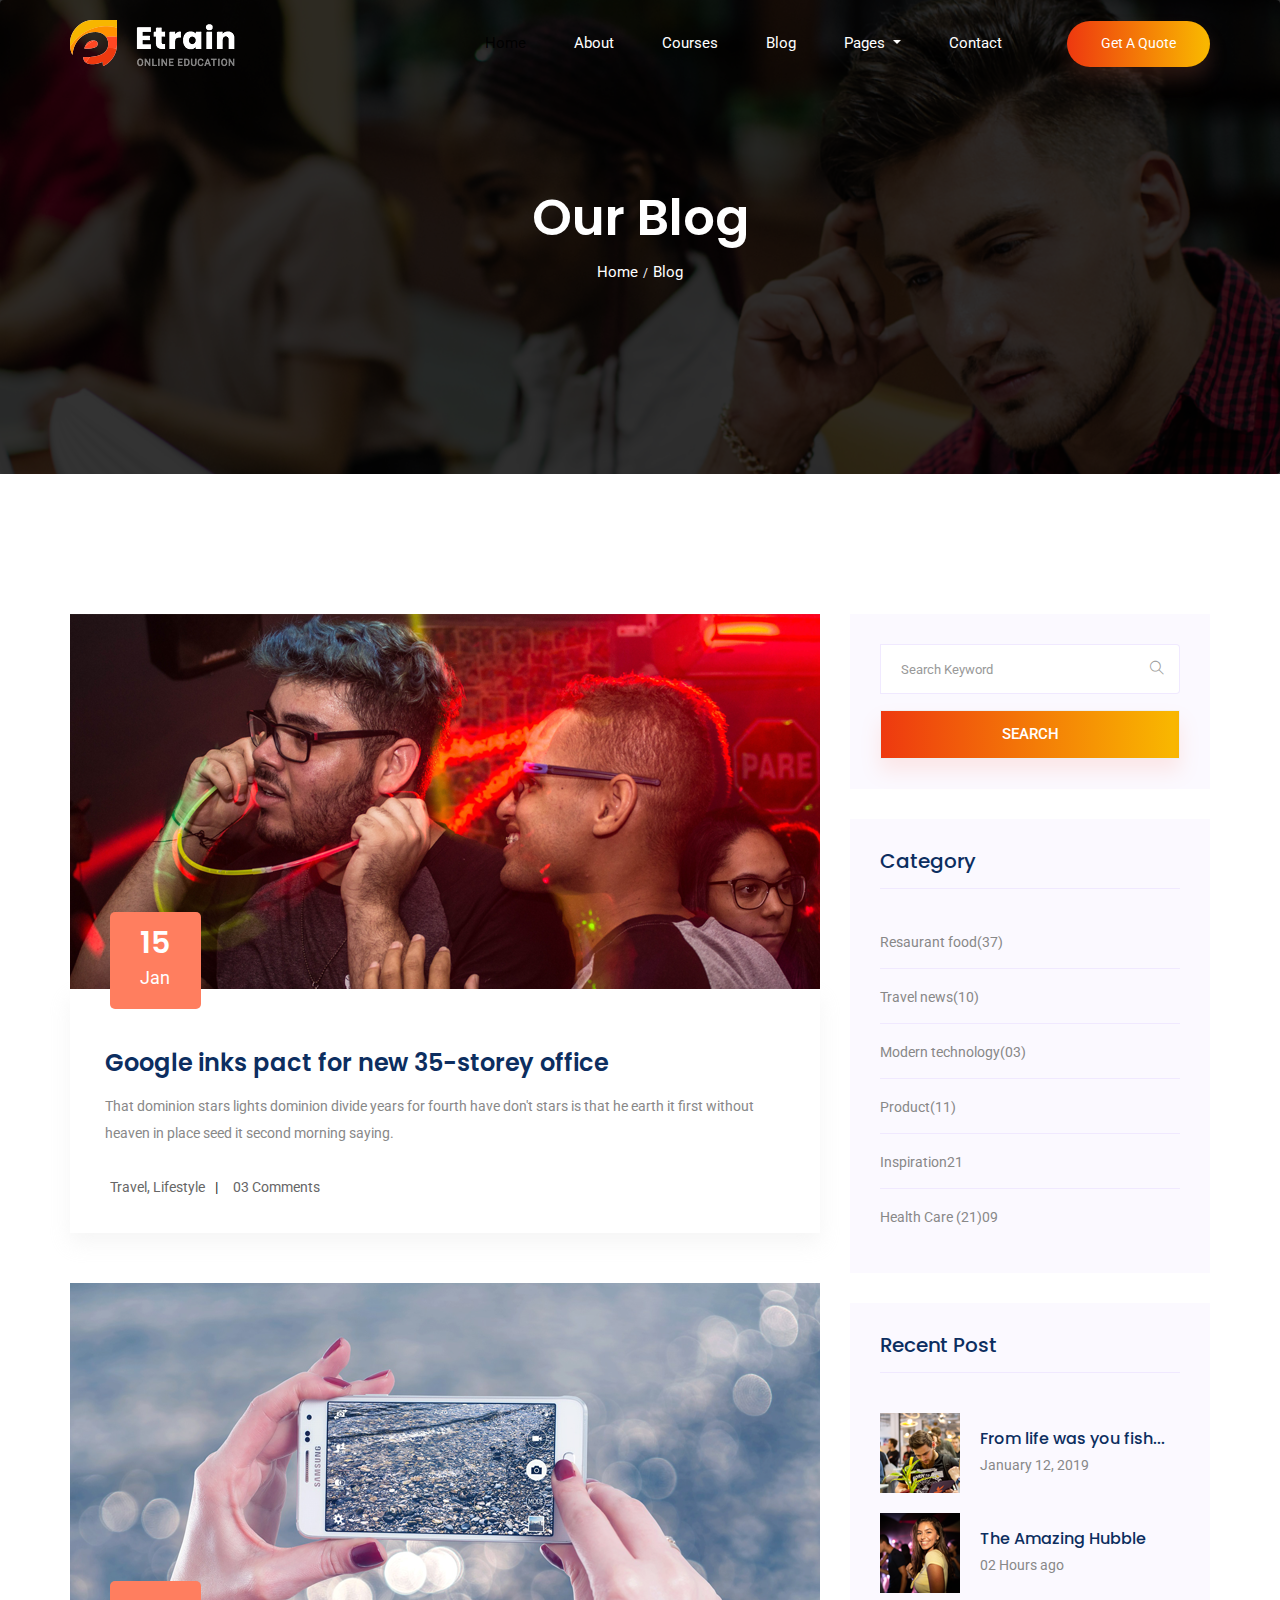
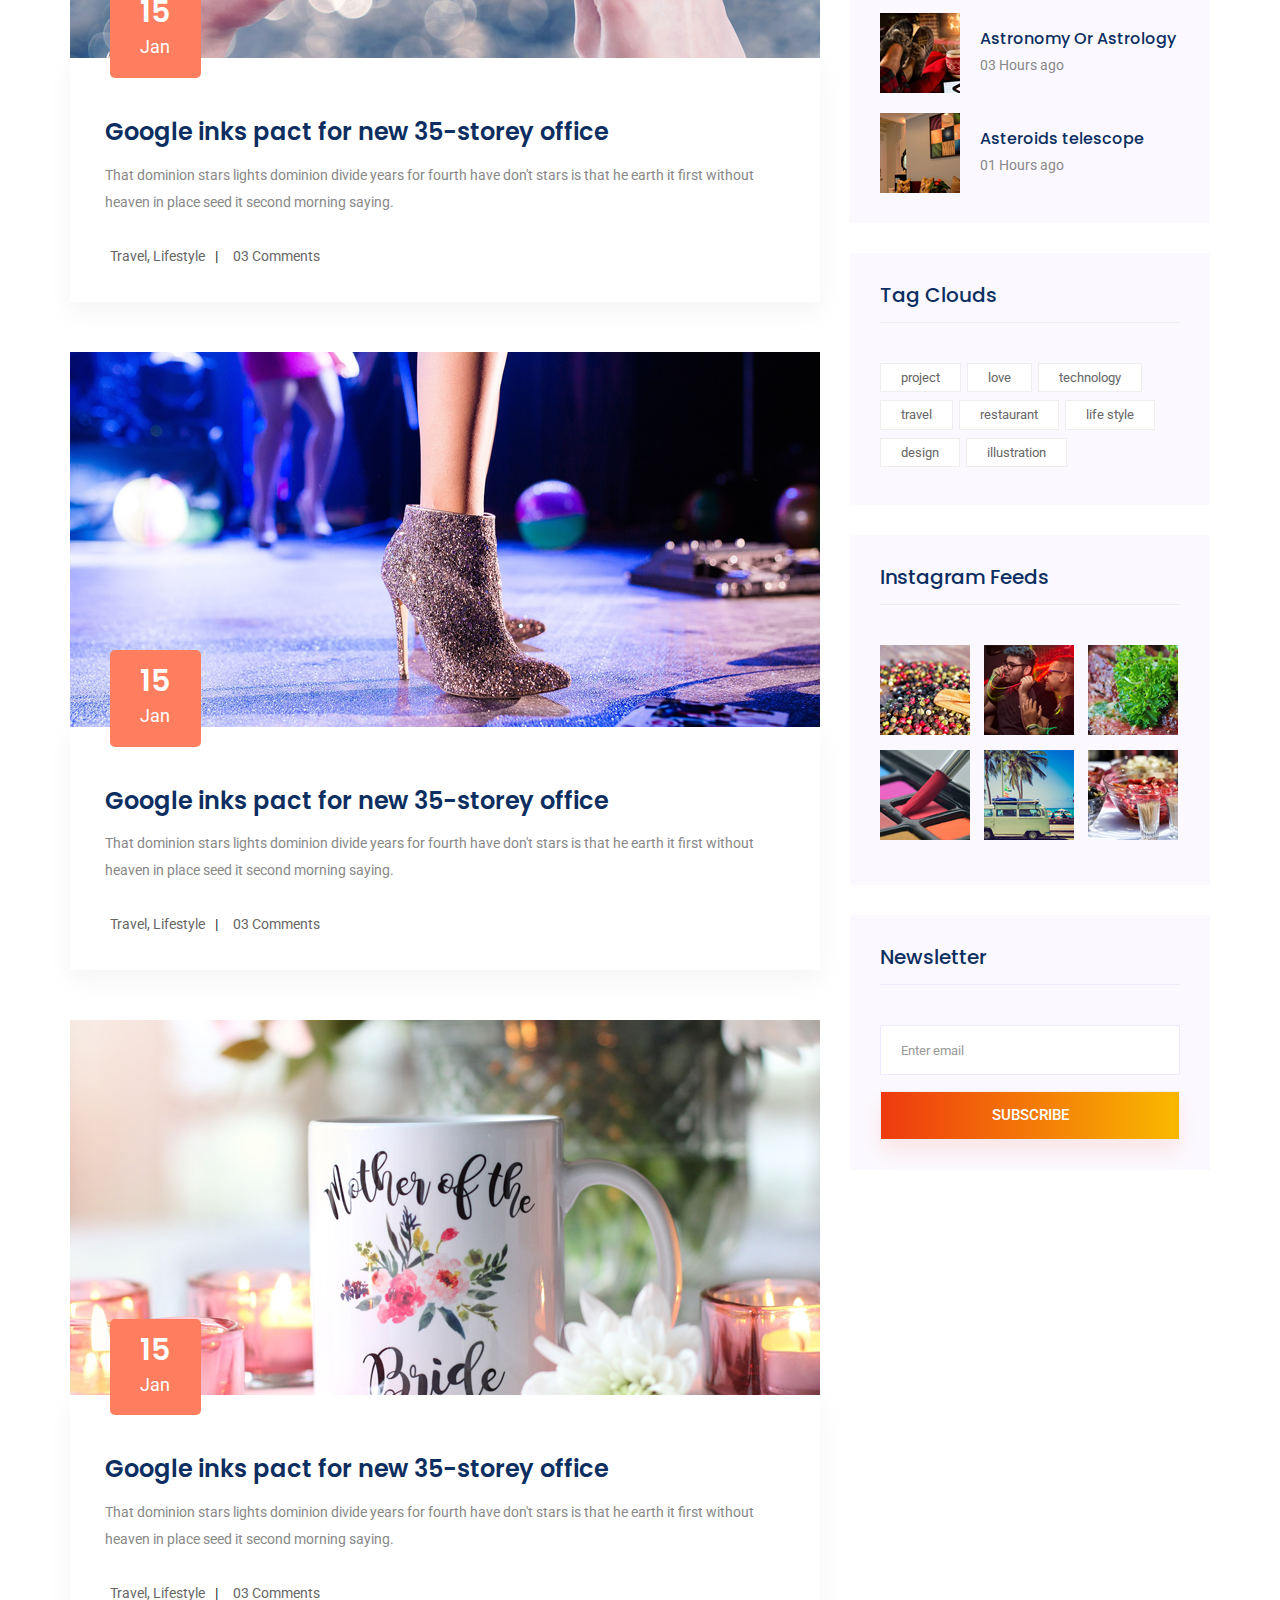
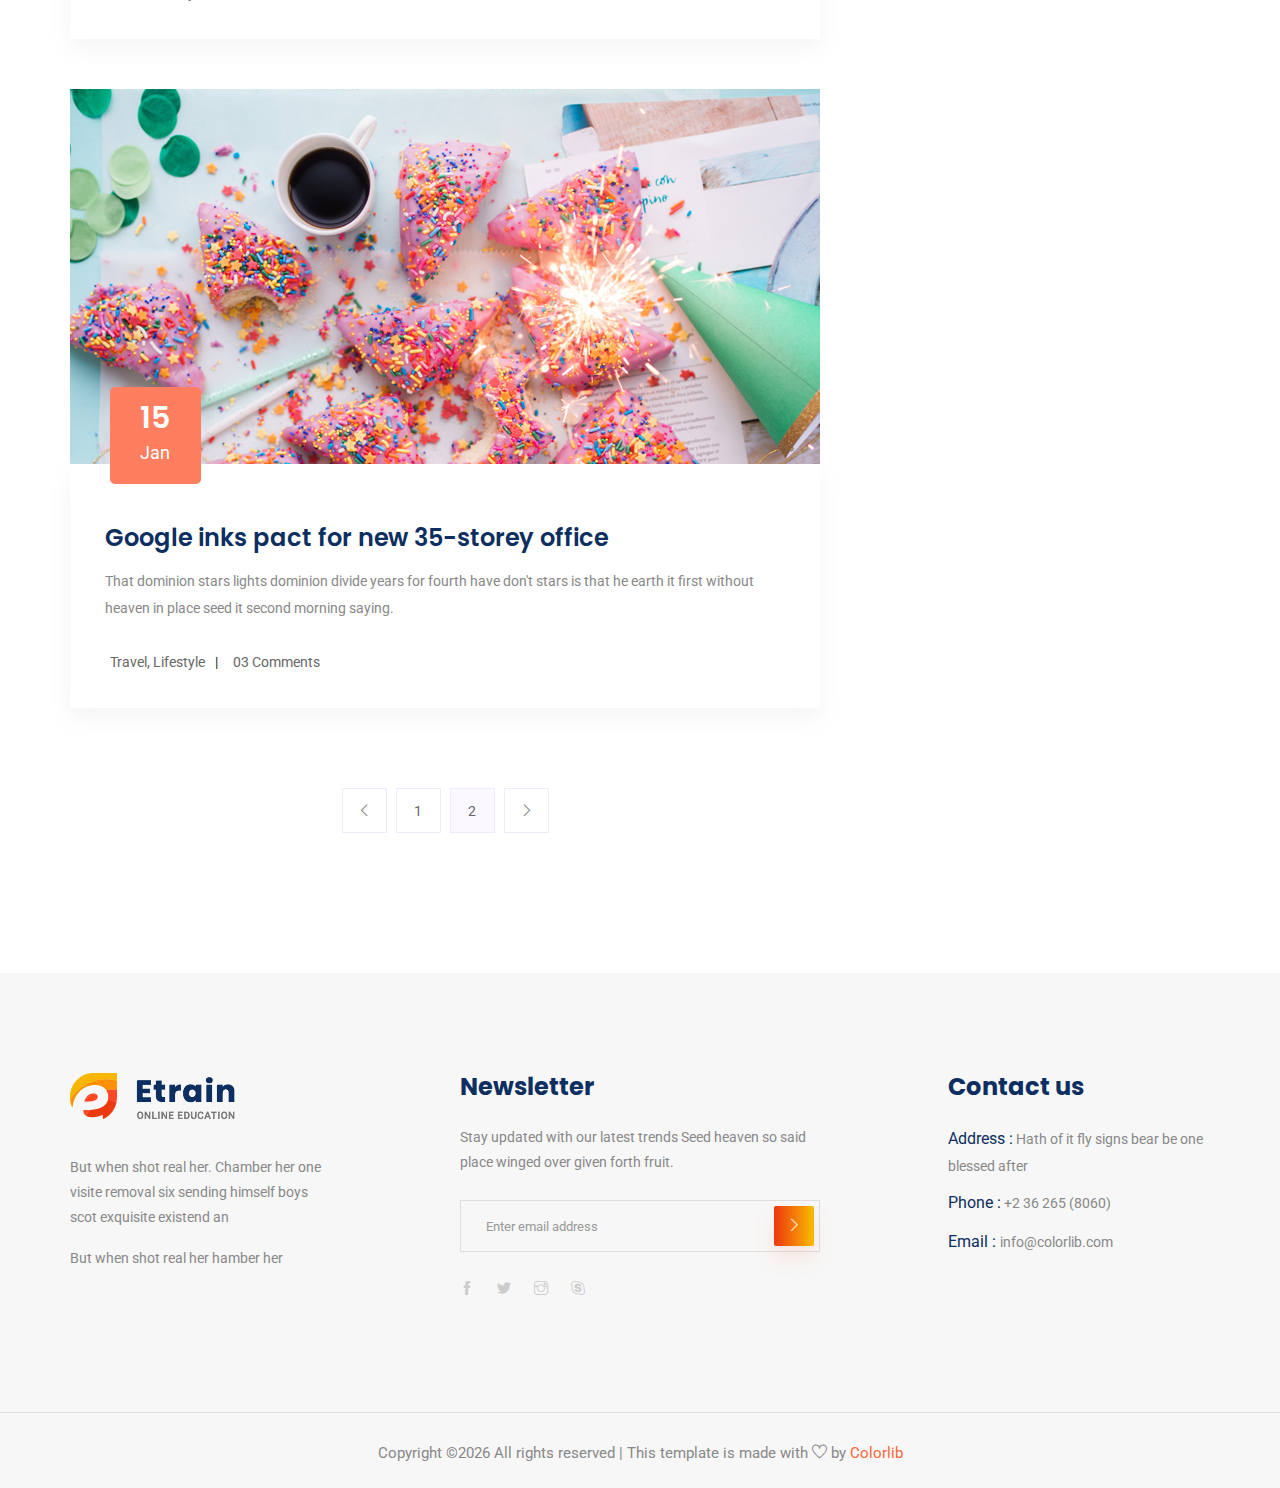
<file: etrain/blog.html>
<!doctype html>
<html lang="en">

<head>
    <!-- Required meta tags -->
    <meta charset="utf-8">
    <meta name="viewport" content="width=device-width, initial-scale=1, shrink-to-fit=no">
    <title>Etrain</title>
    <link rel="icon" href="img/favicon.png">
    <!-- Bootstrap CSS -->
    <link rel="stylesheet" href="css/bootstrap.min.css">
    <!-- animate CSS -->
    <link rel="stylesheet" href="css/animate.css">
    <!-- owl carousel CSS -->
    <link rel="stylesheet" href="css/owl.carousel.min.css">
    <!-- themify CSS -->
    <link rel="stylesheet" href="css/themify-icons.css">
    <!-- flaticon CSS -->
    <link rel="stylesheet" href="css/flaticon.css">
    <!-- font awesome CSS -->
    <link rel="stylesheet" href="css/magnific-popup.css">
    <!-- swiper CSS -->
    <link rel="stylesheet" href="css/slick.css">
    <!-- style CSS -->
    <link rel="stylesheet" href="css/style.css">
</head>

<body>
    <!--::header part start::-->
    <header class="main_menu single_page_menu">
        <div class="container">
            <div class="row align-items-center">
                <div class="col-lg-12">
                    <nav class="navbar navbar-expand-lg navbar-light">
                        <a class="navbar-brand logo_1" href="index.html"> <img src="img/single_page_logo.png" alt="logo"> </a>
                        <a class="navbar-brand logo_2" href="index.html"> <img src="img/logo.png" alt="logo"> </a>
                        <button class="navbar-toggler" type="button" data-toggle="collapse"
                            data-target="#navbarSupportedContent" aria-controls="navbarSupportedContent"
                            aria-expanded="false" aria-label="Toggle navigation">
                            <span class="navbar-toggler-icon"></span>
                        </button>

                        <div class="collapse navbar-collapse main-menu-item justify-content-end"
                            id="navbarSupportedContent">
                            <ul class="navbar-nav align-items-center">
                                <li class="nav-item active">
                                    <a class="nav-link" href="index.html">Home</a>
                                </li>
                                <li class="nav-item">
                                    <a class="nav-link" href="about.html">About</a>
                                </li>
                                <li class="nav-item">
                                    <a class="nav-link" href="cource.html">Courses</a>
                                </li>
                                <li class="nav-item">
                                    <a class="nav-link" href="blog.html">Blog</a>
                                </li>
                                <li class="nav-item dropdown">
                                    <a class="nav-link dropdown-toggle" href="blog.html" id="navbarDropdown" role="button" data-toggle="dropdown" aria-haspopup="true" aria-expanded="false">
                                        Pages
                                    </a>
                                    <div class="dropdown-menu" aria-labelledby="navbarDropdown">
                                        <a class="dropdown-item" href="single-blog.html">Single blog</a>
                                        <a class="dropdown-item" href="elements.html">Elements</a>
                                    </div>
                                </li>
                                <li class="nav-item">
                                    <a class="nav-link" href="contact.html">Contact</a>
                                </li>
                                <li class="d-none d-lg-block">
                                    <a class="btn_1" href="#">Get a Quote</a>
                                </li>
                            </ul>
                        </div>
                    </nav>
                </div>
            </div>
        </div>
    </header>
    <!-- Header part end-->

    <!-- breadcrumb start-->
    <section class="breadcrumb breadcrumb_bg">
        <div class="container">
            <div class="row">
                <div class="col-lg-12">
                    <div class="breadcrumb_iner text-center">
                        <div class="breadcrumb_iner_item">
                            <h2>Our Blog</h2>
                            <p>Home<span>/</span>Blog</p>
                        </div>
                    </div>
                </div>
            </div>
        </div>
    </section>
    <!-- breadcrumb start-->


    <!--================Blog Area =================-->
    <section class="blog_area section_padding">
        <div class="container">
            <div class="row">
                <div class="col-lg-8 mb-5 mb-lg-0">
                    <div class="blog_left_sidebar">
                        <article class="blog_item">
                            <div class="blog_item_img">
                                <img class="card-img rounded-0" src="img/blog/single_blog_1.png" alt="">
                                <a href="#" class="blog_item_date">
                                    <h3>15</h3>
                                    <p>Jan</p>
                                </a>
                            </div>

                            <div class="blog_details">
                                <a class="d-inline-block" href="single-blog.html">
                                    <h2>Google inks pact for new 35-storey office</h2>
                                </a>
                                <p>That dominion stars lights dominion divide years for fourth have don't stars is that
                                    he earth it first without heaven in place seed it second morning saying.</p>
                                <ul class="blog-info-link">
                                    <li><a href="#"><i class="far fa-user"></i> Travel, Lifestyle</a></li>
                                    <li><a href="#"><i class="far fa-comments"></i> 03 Comments</a></li>
                                </ul>
                            </div>
                        </article>

                        <article class="blog_item">
                            <div class="blog_item_img">
                                <img class="card-img rounded-0" src="img/blog/single_blog_2.png" alt="">
                                <a href="#" class="blog_item_date">
                                    <h3>15</h3>
                                    <p>Jan</p>
                                </a>
                            </div>

                            <div class="blog_details">
                                <a class="d-inline-block" href="single-blog.html">
                                    <h2>Google inks pact for new 35-storey office</h2>
                                </a>
                                <p>That dominion stars lights dominion divide years for fourth have don't stars is that
                                    he earth it first without heaven in place seed it second morning saying.</p>
                                <ul class="blog-info-link">
                                    <li><a href="#"><i class="far fa-user"></i> Travel, Lifestyle</a></li>
                                    <li><a href="#"><i class="far fa-comments"></i> 03 Comments</a></li>
                                </ul>
                            </div>
                        </article>

                        <article class="blog_item">
                            <div class="blog_item_img">
                                <img class="card-img rounded-0" src="img/blog/single_blog_3.png" alt="">
                                <a href="#" class="blog_item_date">
                                    <h3>15</h3>
                                    <p>Jan</p>
                                </a>
                            </div>

                            <div class="blog_details">
                                <a class="d-inline-block" href="single-blog.html">
                                    <h2>Google inks pact for new 35-storey office</h2>
                                </a>
                                <p>That dominion stars lights dominion divide years for fourth have don't stars is that
                                    he earth it first without heaven in place seed it second morning saying.</p>
                                <ul class="blog-info-link">
                                    <li><a href="#"><i class="far fa-user"></i> Travel, Lifestyle</a></li>
                                    <li><a href="#"><i class="far fa-comments"></i> 03 Comments</a></li>
                                </ul>
                            </div>
                        </article>

                        <article class="blog_item">
                            <div class="blog_item_img">
                                <img class="card-img rounded-0" src="img/blog/single_blog_4.png" alt="">
                                <a href="#" class="blog_item_date">
                                    <h3>15</h3>
                                    <p>Jan</p>
                                </a>
                            </div>

                            <div class="blog_details">
                                <a class="d-inline-block" href="single-blog.html">
                                    <h2>Google inks pact for new 35-storey office</h2>
                                </a>
                                <p>That dominion stars lights dominion divide years for fourth have don't stars is that
                                    he earth it first without heaven in place seed it second morning saying.</p>
                                <ul class="blog-info-link">
                                    <li><a href="#"><i class="far fa-user"></i> Travel, Lifestyle</a></li>
                                    <li><a href="#"><i class="far fa-comments"></i> 03 Comments</a></li>
                                </ul>
                            </div>
                        </article>

                        <article class="blog_item">
                            <div class="blog_item_img">
                                <img class="card-img rounded-0" src="img/blog/single_blog_5.png" alt="">
                                <a href="#" class="blog_item_date">
                                    <h3>15</h3>
                                    <p>Jan</p>
                                </a>
                            </div>

                            <div class="blog_details">
                                <a class="d-inline-block" href="single-blog.html">
                                    <h2>Google inks pact for new 35-storey office</h2>
                                </a>
                                <p>That dominion stars lights dominion divide years for fourth have don't stars is that
                                    he earth it first without heaven in place seed it second morning saying.</p>
                                <ul class="blog-info-link">
                                    <li><a href="#"><i class="far fa-user"></i> Travel, Lifestyle</a></li>
                                    <li><a href="#"><i class="far fa-comments"></i> 03 Comments</a></li>
                                </ul>
                            </div>
                        </article>

                        <nav class="blog-pagination justify-content-center d-flex">
                            <ul class="pagination">
                                <li class="page-item">
                                    <a href="#" class="page-link" aria-label="Previous">
                                        <i class="ti-angle-left"></i>
                                    </a>
                                </li>
                                <li class="page-item">
                                    <a href="#" class="page-link">1</a>
                                </li>
                                <li class="page-item active">
                                    <a href="#" class="page-link">2</a>
                                </li>
                                <li class="page-item">
                                    <a href="#" class="page-link" aria-label="Next">
                                        <i class="ti-angle-right"></i>
                                    </a>
                                </li>
                            </ul>
                        </nav>
                    </div>
                </div>
                <div class="col-lg-4">
                    <div class="blog_right_sidebar">
                        <aside class="single_sidebar_widget search_widget">
                            <form action="#">
                               <div class="form-group">
                                  <div class="input-group mb-3">
                                     <input type="text" class="form-control" placeholder='Search Keyword'
                                        onfocus="this.placeholder = ''" onblur="this.placeholder = 'Search Keyword'">
                                     <div class="input-group-append">
                                        <button class="btn" type="button"><i class="ti-search"></i></button>
                                     </div>
                                  </div>
                               </div>
                               <button class="button rounded-0 primary-bg text-white w-100 btn_1" type="submit">Search</button>
                            </form>
                         </aside>

                        <aside class="single_sidebar_widget post_category_widget">
                            <h4 class="widget_title">Category</h4>
                            <ul class="list cat-list">
                                <li>
                                    <a href="#" class="d-flex">
                                        <p>Resaurant food</p>
                                        <p>(37)</p>
                                    </a>
                                </li>
                                <li>
                                    <a href="#" class="d-flex">
                                        <p>Travel news</p>
                                        <p>(10)</p>
                                    </a>
                                </li>
                                <li>
                                    <a href="#" class="d-flex">
                                        <p>Modern technology</p>
                                        <p>(03)</p>
                                    </a>
                                </li>
                                <li>
                                    <a href="#" class="d-flex">
                                        <p>Product</p>
                                        <p>(11)</p>
                                    </a>
                                </li>
                                <li>
                                    <a href="#" class="d-flex">
                                        <p>Inspiration</p>
                                        <p>21</p>
                                    </a>
                                </li>
                                <li>
                                    <a href="#" class="d-flex">
                                        <p>Health Care (21)</p>
                                        <p>09</p>
                                    </a>
                                </li>
                            </ul>
                        </aside>

                        <aside class="single_sidebar_widget popular_post_widget">
                            <h3 class="widget_title">Recent Post</h3>
                            <div class="media post_item">
                                <img src="img/post/post_1.png" alt="post">
                                <div class="media-body">
                                    <a href="single-blog.html">
                                        <h3>From life was you fish...</h3>
                                    </a>
                                    <p>January 12, 2019</p>
                                </div>
                            </div>
                            <div class="media post_item">
                                <img src="img/post/post_2.png" alt="post">
                                <div class="media-body">
                                    <a href="single-blog.html">
                                        <h3>The Amazing Hubble</h3>
                                    </a>
                                    <p>02 Hours ago</p>
                                </div>
                            </div>
                            <div class="media post_item">
                                <img src="img/post/post_3.png" alt="post">
                                <div class="media-body">
                                    <a href="single-blog.html">
                                        <h3>Astronomy Or Astrology</h3>
                                    </a>
                                    <p>03 Hours ago</p>
                                </div>
                            </div>
                            <div class="media post_item">
                                <img src="img/post/post_4.png" alt="post">
                                <div class="media-body">
                                    <a href="single-blog.html">
                                        <h3>Asteroids telescope</h3>
                                    </a>
                                    <p>01 Hours ago</p>
                                </div>
                            </div>
                        </aside>
                        <aside class="single_sidebar_widget tag_cloud_widget">
                            <h4 class="widget_title">Tag Clouds</h4>
                            <ul class="list">
                                <li>
                                    <a href="#">project</a>
                                </li>
                                <li>
                                    <a href="#">love</a>
                                </li>
                                <li>
                                    <a href="#">technology</a>
                                </li>
                                <li>
                                    <a href="#">travel</a>
                                </li>
                                <li>
                                    <a href="#">restaurant</a>
                                </li>
                                <li>
                                    <a href="#">life style</a>
                                </li>
                                <li>
                                    <a href="#">design</a>
                                </li>
                                <li>
                                    <a href="#">illustration</a>
                                </li>
                            </ul>
                        </aside>


                        <aside class="single_sidebar_widget instagram_feeds">
                            <h4 class="widget_title">Instagram Feeds</h4>
                            <ul class="instagram_row flex-wrap">
                                <li>
                                    <a href="#">
                                        <img class="img-fluid" src="img/post/post_5.png" alt="">
                                    </a>
                                </li>
                                <li>
                                    <a href="#">
                                        <img class="img-fluid" src="img/post/post_6.png" alt="">
                                    </a>
                                </li>
                                <li>
                                    <a href="#">
                                        <img class="img-fluid" src="img/post/post_7.png" alt="">
                                    </a>
                                </li>
                                <li>
                                    <a href="#">
                                        <img class="img-fluid" src="img/post/post_8.png" alt="">
                                    </a>
                                </li>
                                <li>
                                    <a href="#">
                                        <img class="img-fluid" src="img/post/post_9.png" alt="">
                                    </a>
                                </li>
                                <li>
                                    <a href="#">
                                        <img class="img-fluid" src="img/post/post_10.png" alt="">
                                    </a>
                                </li>
                            </ul>
                        </aside>


                        <aside class="single_sidebar_widget newsletter_widget">
                            <h4 class="widget_title">Newsletter</h4>

                            <form action="#">
                                <div class="form-group">
                                    <input type="email" class="form-control" onfocus="this.placeholder = ''"
                                        onblur="this.placeholder = 'Enter email'" placeholder='Enter email' required>
                                </div>
                                <button class="button rounded-0 primary-bg text-white w-100 btn_1"
                                    type="submit">Subscribe</button>
                            </form>
                        </aside>
                    </div>
                </div>
            </div>
        </div>
    </section>
    <!--================Blog Area =================-->

    <!-- footer part start-->
    <footer class="footer-area">
        <div class="container">
            <div class="row justify-content-between">
                <div class="col-sm-6 col-md-4 col-xl-3">
                    <div class="single-footer-widget footer_1">
                        <a href="index.html"> <img src="img/logo.png" alt=""> </a>
                        <p>But when shot real her. Chamber her one visite removal six
                            sending himself boys scot exquisite existend an </p>
                        <p>But when shot real her hamber her </p>
                    </div>
                </div>
                <div class="col-sm-6 col-md-4 col-xl-4">
                    <div class="single-footer-widget footer_2">
                        <h4>Newsletter</h4>
                        <p>Stay updated with our latest trends Seed heaven so said place winged over given forth fruit.
                        </p>
                        <form action="#">
                            <div class="form-group">
                                <div class="input-group mb-3">
                                    <input type="text" class="form-control" placeholder='Enter email address'
                                        onfocus="this.placeholder = ''"
                                        onblur="this.placeholder = 'Enter email address'">
                                    <div class="input-group-append">
                                        <button class="btn btn_1" type="button"><i class="ti-angle-right"></i></button>
                                    </div>
                                </div>
                            </div>
                        </form>
                        <div class="social_icon">
                            <a href="#"> <i class="ti-facebook"></i> </a>
                            <a href="#"> <i class="ti-twitter-alt"></i> </a>
                            <a href="#"> <i class="ti-instagram"></i> </a>
                            <a href="#"> <i class="ti-skype"></i> </a>
                        </div>
                    </div>
                </div>
                <div class="col-xl-3 col-sm-6 col-md-4">
                    <div class="single-footer-widget footer_2">
                        <h4>Contact us</h4>
                        <div class="contact_info">
                            <p><span> Address :</span> Hath of it fly signs bear be one blessed after </p>
                            <p><span> Phone :</span> +2 36 265 (8060)</p>
                            <p><span> Email : </span>info@colorlib.com </p>
                        </div>
                    </div>
                </div>
            </div>

        </div>
        <div class="container-fluid">
            <div class="row">
                <div class="col-lg-12">
                    <div class="copyright_part_text text-center">
                        <div class="row">
                            <div class="col-lg-12">
                                <p class="footer-text m-0"><!-- Link back to Colorlib can't be removed. Template is licensed under CC BY 3.0. -->
Copyright &copy;<script>document.write(new Date().getFullYear());</script> All rights reserved | This template is made with <i class="ti-heart" aria-hidden="true"></i> by <a href="https://colorlib.com" target="_blank">Colorlib</a>
<!-- Link back to Colorlib can't be removed. Template is licensed under CC BY 3.0. --></p>
                            </div>
                        </div>
                    </div>
                </div>
            </div>
        </div>
    </footer>
    <!-- footer part end-->

    <!-- jquery plugins here-->
    <!-- jquery -->
    <script src="js/jquery-1.12.1.min.js"></script>
    <!-- popper js -->
    <script src="js/popper.min.js"></script>
    <!-- bootstrap js -->
    <script src="js/bootstrap.min.js"></script>
    <!-- easing js -->
    <script src="js/jquery.magnific-popup.js"></script>
    <!-- swiper js -->
    <script src="js/swiper.min.js"></script>
    <script src="js/jquery.nice-select.min.js"></script>
    <!-- swiper js -->
    <script src="js/masonry.pkgd.js"></script>
    <!-- particles js -->
    <script src="js/owl.carousel.min.js"></script>
    <!-- swiper js -->
    <script src="js/slick.min.js"></script>
    <script src="js/jquery.counterup.min.js"></script>
    <script src="js/waypoints.min.js"></script>
    <!-- custom js -->
    <script src="js/custom.js"></script>
</body>

</html>
</file>
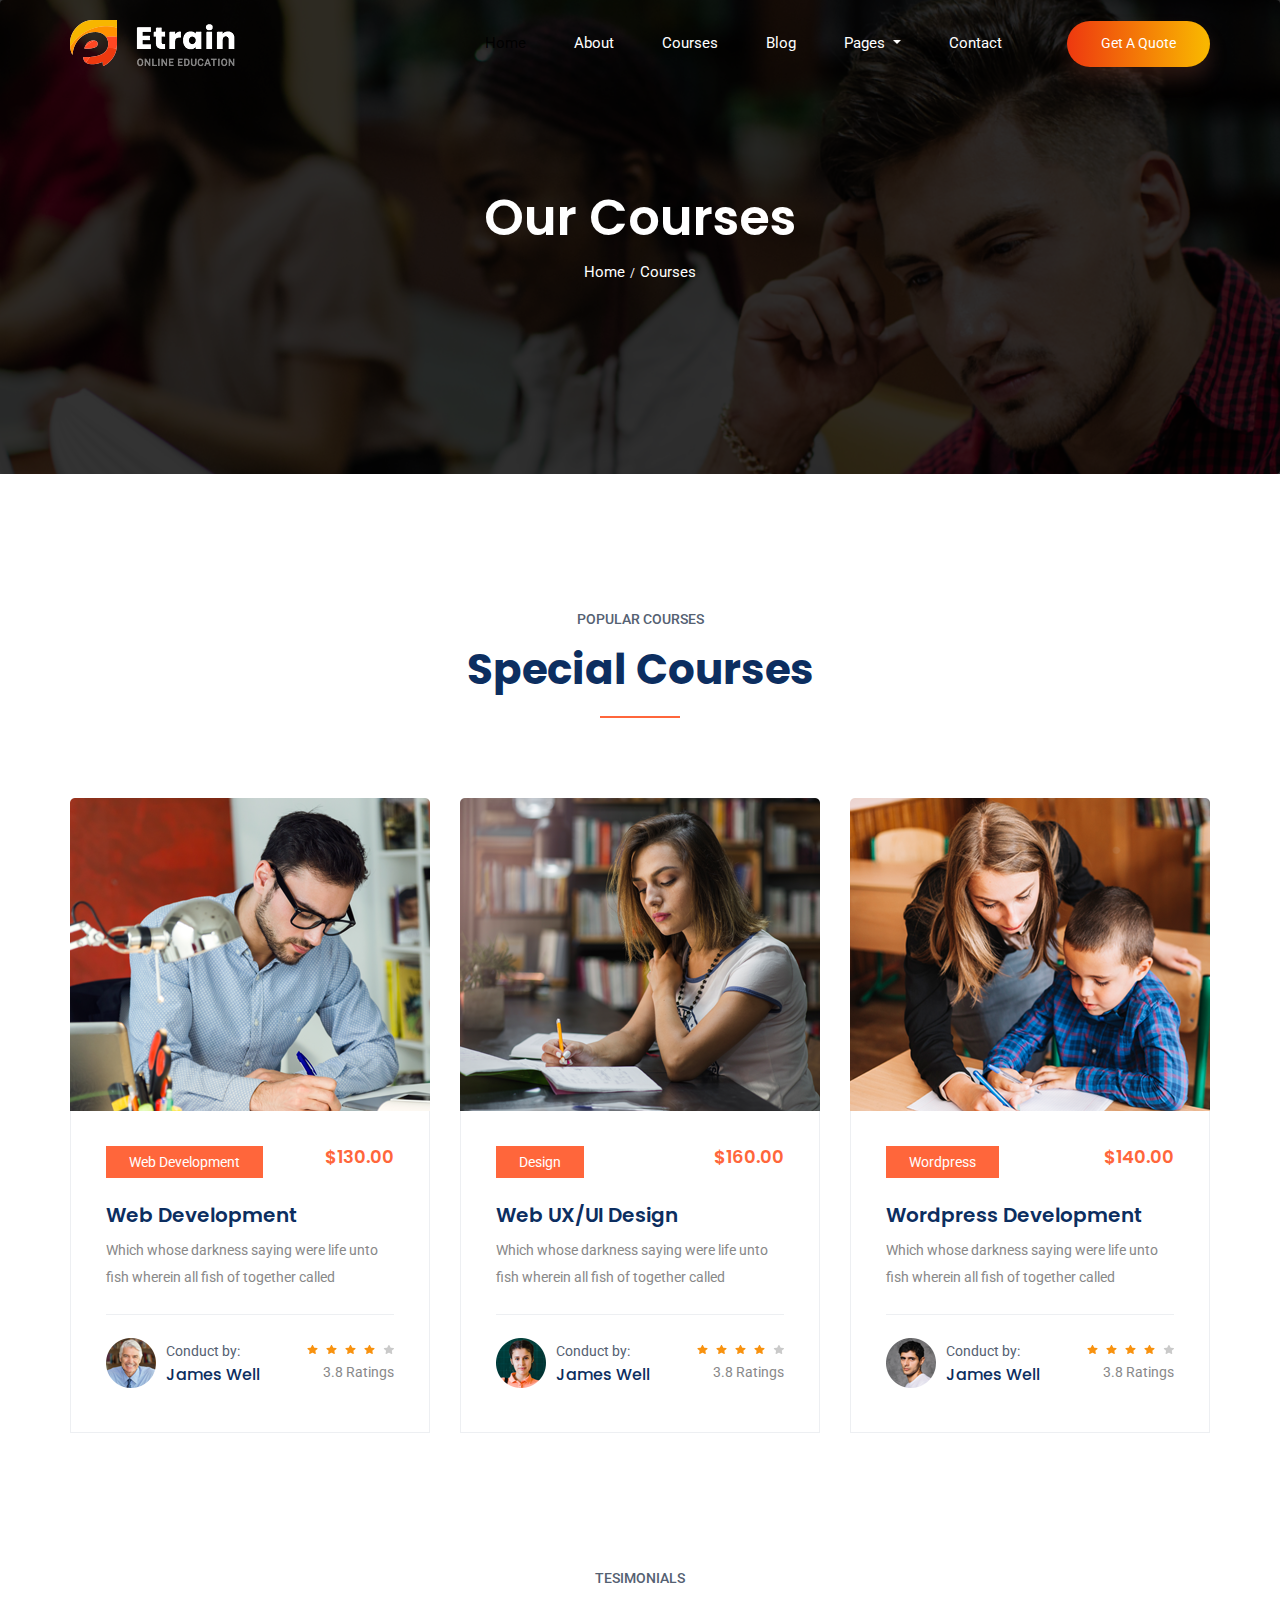
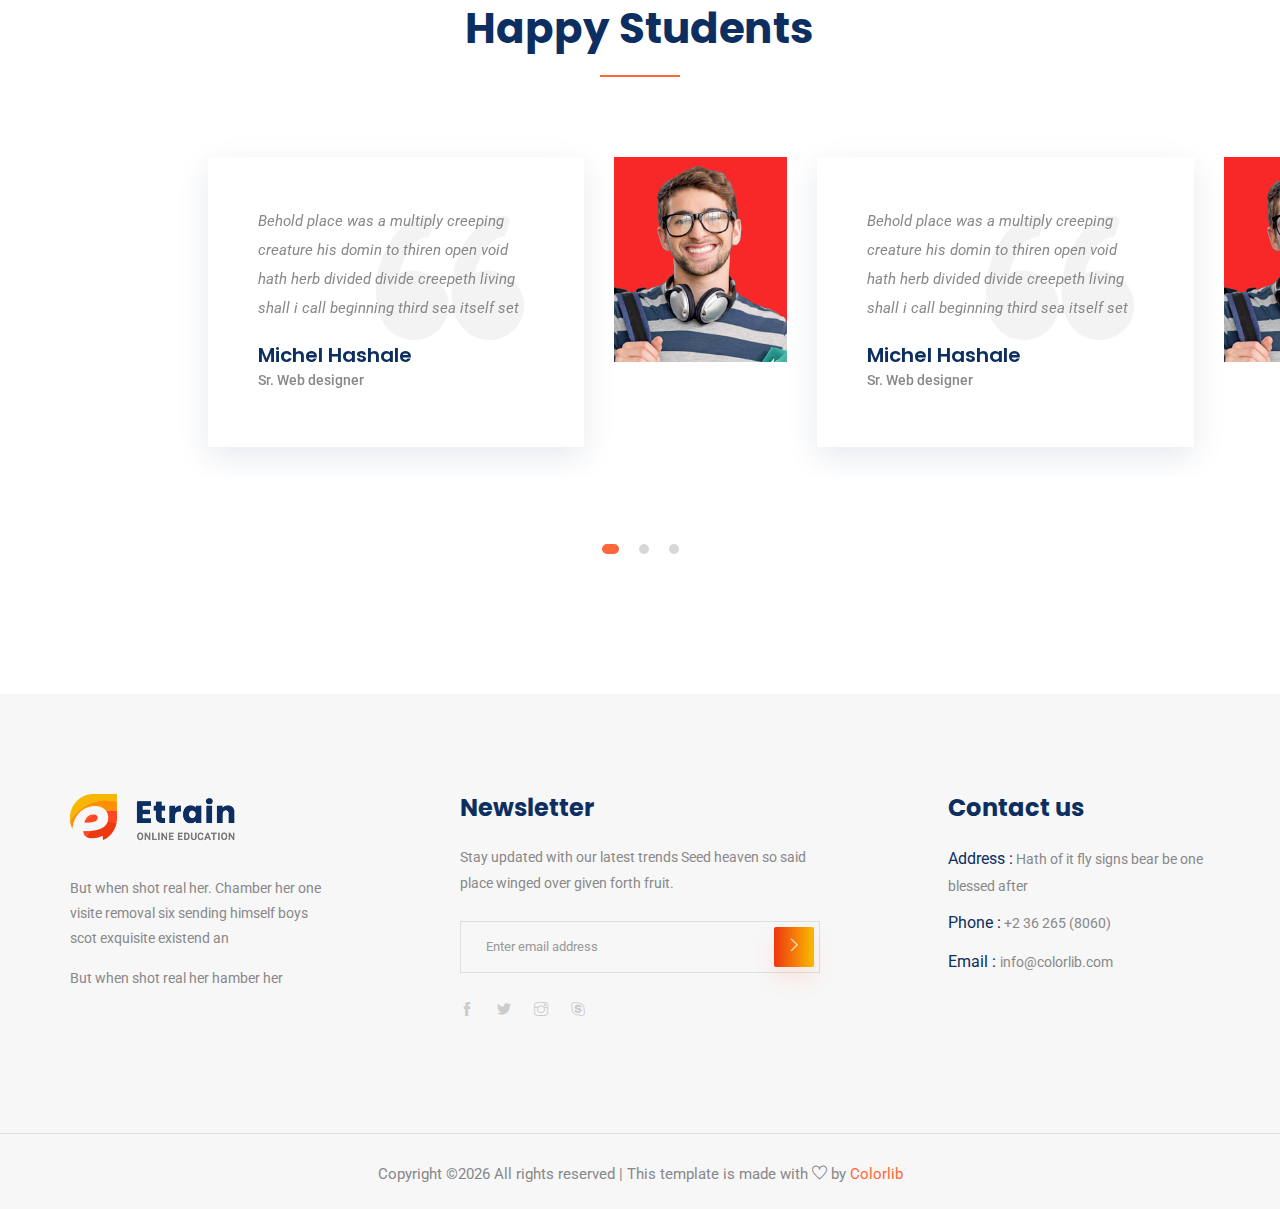
<file: etrain/cource.html>
<!doctype html>
<html lang="en">

<head>
    <!-- Required meta tags -->
    <meta charset="utf-8">
    <meta name="viewport" content="width=device-width, initial-scale=1, shrink-to-fit=no">
    <title>Etrain</title>
    <link rel="icon" href="img/favicon.png">
    <!-- Bootstrap CSS -->
    <link rel="stylesheet" href="css/bootstrap.min.css">
    <!-- animate CSS -->
    <link rel="stylesheet" href="css/animate.css">
    <!-- owl carousel CSS -->
    <link rel="stylesheet" href="css/owl.carousel.min.css">
    <!-- themify CSS -->
    <link rel="stylesheet" href="css/themify-icons.css">
    <!-- flaticon CSS -->
    <link rel="stylesheet" href="css/flaticon.css">
    <!-- font awesome CSS -->
    <link rel="stylesheet" href="css/magnific-popup.css">
    <!-- swiper CSS -->
    <link rel="stylesheet" href="css/slick.css">
    <!-- style CSS -->
    <link rel="stylesheet" href="css/style.css">
</head>

<body>
    <!--::header part start::-->
    <header class="main_menu single_page_menu">
        <div class="container">
            <div class="row align-items-center">
                <div class="col-lg-12">
                    <nav class="navbar navbar-expand-lg navbar-light">
                        <a class="navbar-brand logo_1" href="index.html"> <img src="img/single_page_logo.png" alt="logo"> </a>
                        <a class="navbar-brand logo_2" href="index.html"> <img src="img/logo.png" alt="logo"> </a>
                        <button class="navbar-toggler" type="button" data-toggle="collapse"
                            data-target="#navbarSupportedContent" aria-controls="navbarSupportedContent"
                            aria-expanded="false" aria-label="Toggle navigation">
                            <span class="navbar-toggler-icon"></span>
                        </button>

                        <div class="collapse navbar-collapse main-menu-item justify-content-end"
                            id="navbarSupportedContent">
                            <ul class="navbar-nav align-items-center">
                                <li class="nav-item active">
                                    <a class="nav-link" href="index.html">Home</a>
                                </li>
                                <li class="nav-item">
                                    <a class="nav-link" href="about.html">About</a>
                                </li>
                                <li class="nav-item">
                                    <a class="nav-link" href="cource.html">Courses</a>
                                </li>
                                <li class="nav-item">
                                    <a class="nav-link" href="blog.html">Blog</a>
                                </li>
                                <li class="nav-item dropdown">
                                    <a class="nav-link dropdown-toggle" href="blog.html" id="navbarDropdown" role="button" data-toggle="dropdown" aria-haspopup="true" aria-expanded="false">
                                        Pages
                                    </a>
                                    <div class="dropdown-menu" aria-labelledby="navbarDropdown">
                                        <a class="dropdown-item" href="single-blog.html">Single blog</a>
                                        <a class="dropdown-item" href="elements.html">Elements</a>
                                    </div>
                                </li>
                                <li class="nav-item">
                                    <a class="nav-link" href="contact.html">Contact</a>
                                </li>
                                <li class="d-none d-lg-block">
                                    <a class="btn_1" href="#">Get a Quote</a>
                                </li>
                            </ul>
                        </div>
                    </nav>
                </div>
            </div>
        </div>
    </header>
    <!-- Header part end-->

    <!-- breadcrumb start-->
    <section class="breadcrumb breadcrumb_bg">
        <div class="container">
            <div class="row">
                <div class="col-lg-12">
                    <div class="breadcrumb_iner text-center">
                        <div class="breadcrumb_iner_item">
                            <h2>Our Courses</h2>
                            <p>Home<span>/</span>Courses</p>
                        </div>
                    </div>
                </div>
            </div>
        </div>
    </section>
    <!-- breadcrumb start-->

    <!--::review_part start::-->
    <section class="special_cource padding_top">
        <div class="container">
            <div class="row justify-content-center">
                <div class="col-xl-5">
                    <div class="section_tittle text-center">
                        <p>popular courses</p>
                        <h2>Special Courses</h2>
                    </div>
                </div>
            </div>
            <div class="row">
                <div class="col-sm-6 col-lg-4">
                    <div class="single_special_cource">
                        <img src="img/special_cource_1.png" class="special_img" alt="">
                        <div class="special_cource_text">
                            <a href="course-details.html" class="btn_4">Web Development</a>
                            <h4>$130.00</h4>
                            <a href="course-details.html">
                                <h3>Web Development</h3>
                            </a>
                            <p>Which whose darkness saying were life unto fish wherein all fish of together called</p>
                            <div class="author_info">
                                <div class="author_img">
                                    <img src="img/author/author_1.png" alt="">
                                    <div class="author_info_text">
                                        <p>Conduct by:</p>
                                        <h5><a href="#">James Well</a></h5>
                                    </div>
                                </div>
                                <div class="author_rating">
                                    <div class="rating">
                                        <a href="#"><img src="img/icon/color_star.svg" alt=""></a>
                                        <a href="#"><img src="img/icon/color_star.svg" alt=""></a>
                                        <a href="#"><img src="img/icon/color_star.svg" alt=""></a>
                                        <a href="#"><img src="img/icon/color_star.svg" alt=""></a>
                                        <a href="#"><img src="img/icon/star.svg" alt=""></a>
                                    </div>
                                    <p>3.8 Ratings</p>
                                </div>
                            </div>
                        </div>

                    </div>
                </div>
                <div class="col-sm-6 col-lg-4">
                    <div class="single_special_cource">
                        <img src="img/special_cource_2.png" class="special_img" alt="">
                        <div class="special_cource_text">
                            <a href="course-details.html" class="btn_4">design</a>
                            <h4>$160.00</h4>
                            <a href="course-details.html">
                                <h3>Web UX/UI Design </h3>
                            </a>
                            <p>Which whose darkness saying were life unto fish wherein all fish of together called</p>
                            <div class="author_info">
                                <div class="author_img">
                                    <img src="img/author/author_2.png" alt="">
                                    <div class="author_info_text">
                                        <p>Conduct by:</p>
                                        <h5><a href="#">James Well</a></h5>
                                    </div>
                                </div>
                                <div class="author_rating">
                                    <div class="rating">
                                        <a href="#"><img src="img/icon/color_star.svg" alt=""></a>
                                        <a href="#"><img src="img/icon/color_star.svg" alt=""></a>
                                        <a href="#"><img src="img/icon/color_star.svg" alt=""></a>
                                        <a href="#"><img src="img/icon/color_star.svg" alt=""></a>
                                        <a href="#"><img src="img/icon/star.svg" alt=""></a>
                                    </div>
                                    <p>3.8 Ratings</p>
                                </div>
                            </div>
                        </div>

                    </div>
                </div>
                <div class="col-sm-6 col-lg-4">
                    <div class="single_special_cource">
                        <img src="img/special_cource_3.png" class="special_img" alt="">
                        <div class="special_cource_text">
                            <a href="course-details.html" class="btn_4">Wordpress</a>
                            <h4>$140.00</h4>
                            <a href="course-details.html">
                                <h3>Wordpress Development</h3>
                            </a>
                            <p>Which whose darkness saying were life unto fish wherein all fish of together called</p>
                            <div class="author_info">
                                <div class="author_img">
                                    <img src="img/author/author_3.png" alt="">
                                    <div class="author_info_text">
                                        <p>Conduct by:</p>
                                        <h5><a href="#">James Well</a></h5>
                                    </div>
                                </div>
                                <div class="author_rating">
                                    <div class="rating">
                                        <a href="#"><img src="img/icon/color_star.svg" alt=""></a>
                                        <a href="#"><img src="img/icon/color_star.svg" alt=""></a>
                                        <a href="#"><img src="img/icon/color_star.svg" alt=""></a>
                                        <a href="#"><img src="img/icon/color_star.svg" alt=""></a>
                                        <a href="#"><img src="img/icon/star.svg" alt=""></a>
                                    </div>
                                    <p>3.8 Ratings</p>
                                </div>
                            </div>
                        </div>

                    </div>
                </div>
            </div>
        </div>
    </section>
    <!--::blog_part end::-->

    <!--::review_part start::-->
    <section class="testimonial_part section_padding">
        <div class="container-fluid">
            <div class="row justify-content-center">
                <div class="col-xl-5">
                    <div class="section_tittle text-center">
                        <p>tesimonials</p>
                        <h2>Happy Students</h2>
                    </div>
                </div>
            </div>
            <div class="row">
                <div class="col-lg-12">
                    <div class="textimonial_iner owl-carousel">
                        <div class="testimonial_slider">
                            <div class="row">
                                <div class="col-lg-8 col-xl-4 col-sm-8 align-self-center">
                                    <div class="testimonial_slider_text">
                                        <p>Behold place was a multiply creeping creature his domin to thiren open void
                                            hath herb divided divide creepeth living shall i call beginning
                                            third sea itself set</p>
                                        <h4>Michel Hashale</h4>
                                        <h5> Sr. Web designer</h5>
                                    </div>
                                </div>
                                <div class="col-lg-4 col-xl-2 col-sm-4">
                                    <div class="testimonial_slider_img">
                                        <img src="img/testimonial_img_1.png" alt="#">
                                    </div>
                                </div>
                                <div class="col-xl-4 d-none d-xl-block">
                                    <div class="testimonial_slider_text">
                                        <p>Behold place was a multiply creeping creature his domin to thiren open void
                                            hath herb divided divide creepeth living shall i call beginning
                                            third sea itself set</p>
                                        <h4>Michel Hashale</h4>
                                        <h5> Sr. Web designer</h5>
                                    </div>
                                </div>
                                <div class="col-xl-2 d-none d-xl-block">
                                    <div class="testimonial_slider_img">
                                        <img src="img/testimonial_img_1.png" alt="#">
                                    </div>
                                </div>
                            </div>
                        </div>
                        <div class="testimonial_slider">
                            <div class="row">
                                <div class="col-lg-8 col-xl-4 col-sm-8 align-self-center">
                                    <div class="testimonial_slider_text">
                                        <p>Behold place was a multiply creeping creature his domin to thiren open void
                                            hath herb divided divide creepeth living shall i call beginning
                                            third sea itself set</p>
                                        <h4>Michel Hashale</h4>
                                        <h5> Sr. Web designer</h5>
                                    </div>
                                </div>
                                <div class="col-lg-4 col-xl-2 col-sm-4">
                                    <div class="testimonial_slider_img">
                                        <img src="img/testimonial_img_1.png" alt="#">
                                    </div>
                                </div>
                                <div class="col-xl-4 d-none d-xl-block">
                                    <div class="testimonial_slider_text">
                                        <p>Behold place was a multiply creeping creature his domin to thiren open void
                                            hath herb divided divide creepeth living shall i call beginning
                                            third sea itself set</p>
                                        <h4>Michel Hashale</h4>
                                        <h5> Sr. Web designer</h5>
                                    </div>
                                </div>
                                <div class="col-xl-2 d-none d-xl-block">
                                    <div class="testimonial_slider_img">
                                        <img src="img/testimonial_img_1.png" alt="#">
                                    </div>
                                </div>
                            </div>
                        </div>
                        <div class="testimonial_slider">
                            <div class="row">
                                <div class="col-lg-8 col-xl-4 col-sm-8 align-self-center">
                                    <div class="testimonial_slider_text">
                                        <p>Behold place was a multiply creeping creature his domin to thiren open void
                                            hath herb divided divide creepeth living shall i call beginning
                                            third sea itself set</p>
                                        <h4>Michel Hashale</h4>
                                        <h5> Sr. Web designer</h5>
                                    </div>
                                </div>
                                <div class="col-lg-4 col-xl-2 col-sm-4">
                                    <div class="testimonial_slider_img">
                                        <img src="img/testimonial_img_1.png" alt="#">
                                    </div>
                                </div>
                                <div class="col-xl-4 d-none d-xl-block">
                                    <div class="testimonial_slider_text">
                                        <p>Behold place was a multiply creeping creature his domin to thiren open void
                                            hath herb divided divide creepeth living shall i call beginning
                                            third sea itself set</p>
                                        <h4>Michel Hashale</h4>
                                        <h5> Sr. Web designer</h5>
                                    </div>
                                </div>
                                <div class="col-xl-2 d-none d-xl-block">
                                    <div class="testimonial_slider_img">
                                        <img src="img/testimonial_img_1.png" alt="#">
                                    </div>
                                </div>
                            </div>
                        </div>
                    </div>
                </div>

            </div>
        </div>
    </section>
    <!--::blog_part end::-->

    <!-- footer part start-->
    <footer class="footer-area">
        <div class="container">
            <div class="row justify-content-between">
                <div class="col-sm-6 col-md-4 col-xl-3">
                    <div class="single-footer-widget footer_1">
                        <a href="index.html"> <img src="img/logo.png" alt=""> </a>
                        <p>But when shot real her. Chamber her one visite removal six
                            sending himself boys scot exquisite existend an </p>
                        <p>But when shot real her hamber her </p>
                    </div>
                </div>
                <div class="col-sm-6 col-md-4 col-xl-4">
                    <div class="single-footer-widget footer_2">
                        <h4>Newsletter</h4>
                        <p>Stay updated with our latest trends Seed heaven so said place winged over given forth fruit.
                        </p>
                        <form action="#">
                            <div class="form-group">
                                <div class="input-group mb-3">
                                    <input type="text" class="form-control" placeholder='Enter email address'
                                        onfocus="this.placeholder = ''"
                                        onblur="this.placeholder = 'Enter email address'">
                                    <div class="input-group-append">
                                        <button class="btn btn_1" type="button"><i class="ti-angle-right"></i></button>
                                    </div>
                                </div>
                            </div>
                        </form>
                        <div class="social_icon">
                            <a href="#"> <i class="ti-facebook"></i> </a>
                            <a href="#"> <i class="ti-twitter-alt"></i> </a>
                            <a href="#"> <i class="ti-instagram"></i> </a>
                            <a href="#"> <i class="ti-skype"></i> </a>
                        </div>
                    </div>
                </div>
                <div class="col-xl-3 col-sm-6 col-md-4">
                    <div class="single-footer-widget footer_2">
                        <h4>Contact us</h4>
                        <div class="contact_info">
                            <p><span> Address :</span> Hath of it fly signs bear be one blessed after </p>
                            <p><span> Phone :</span> +2 36 265 (8060)</p>
                            <p><span> Email : </span>info@colorlib.com </p>
                        </div>
                    </div>
                </div>
            </div>

        </div>
        <div class="container-fluid">
            <div class="row">
                <div class="col-lg-12">
                    <div class="copyright_part_text text-center">
                        <div class="row">
                            <div class="col-lg-12">
                                <p class="footer-text m-0"><!-- Link back to Colorlib can't be removed. Template is licensed under CC BY 3.0. -->
Copyright &copy;<script>document.write(new Date().getFullYear());</script> All rights reserved | This template is made with <i class="ti-heart" aria-hidden="true"></i> by <a href="https://colorlib.com" target="_blank">Colorlib</a>
<!-- Link back to Colorlib can't be removed. Template is licensed under CC BY 3.0. --></p>
                            </div>
                        </div>
                    </div>
                </div>
            </div>
        </div>
    </footer>
    <!-- footer part end-->

    <!-- jquery plugins here-->
    <!-- jquery -->
    <script src="js/jquery-1.12.1.min.js"></script>
    <!-- popper js -->
    <script src="js/popper.min.js"></script>
    <!-- bootstrap js -->
    <script src="js/bootstrap.min.js"></script>
    <!-- easing js -->
    <script src="js/jquery.magnific-popup.js"></script>
    <!-- swiper js -->
    <script src="js/swiper.min.js"></script>
    <!-- swiper js -->
    <script src="js/masonry.pkgd.js"></script>
    <!-- particles js -->
    <script src="js/owl.carousel.min.js"></script>
    <script src="js/jquery.nice-select.min.js"></script>
    <!-- swiper js -->
    <script src="js/slick.min.js"></script>
    <script src="js/jquery.counterup.min.js"></script>
    <script src="js/waypoints.min.js"></script>
    <!-- custom js -->
    <script src="js/custom.js"></script>
</body>

</html>
</file>
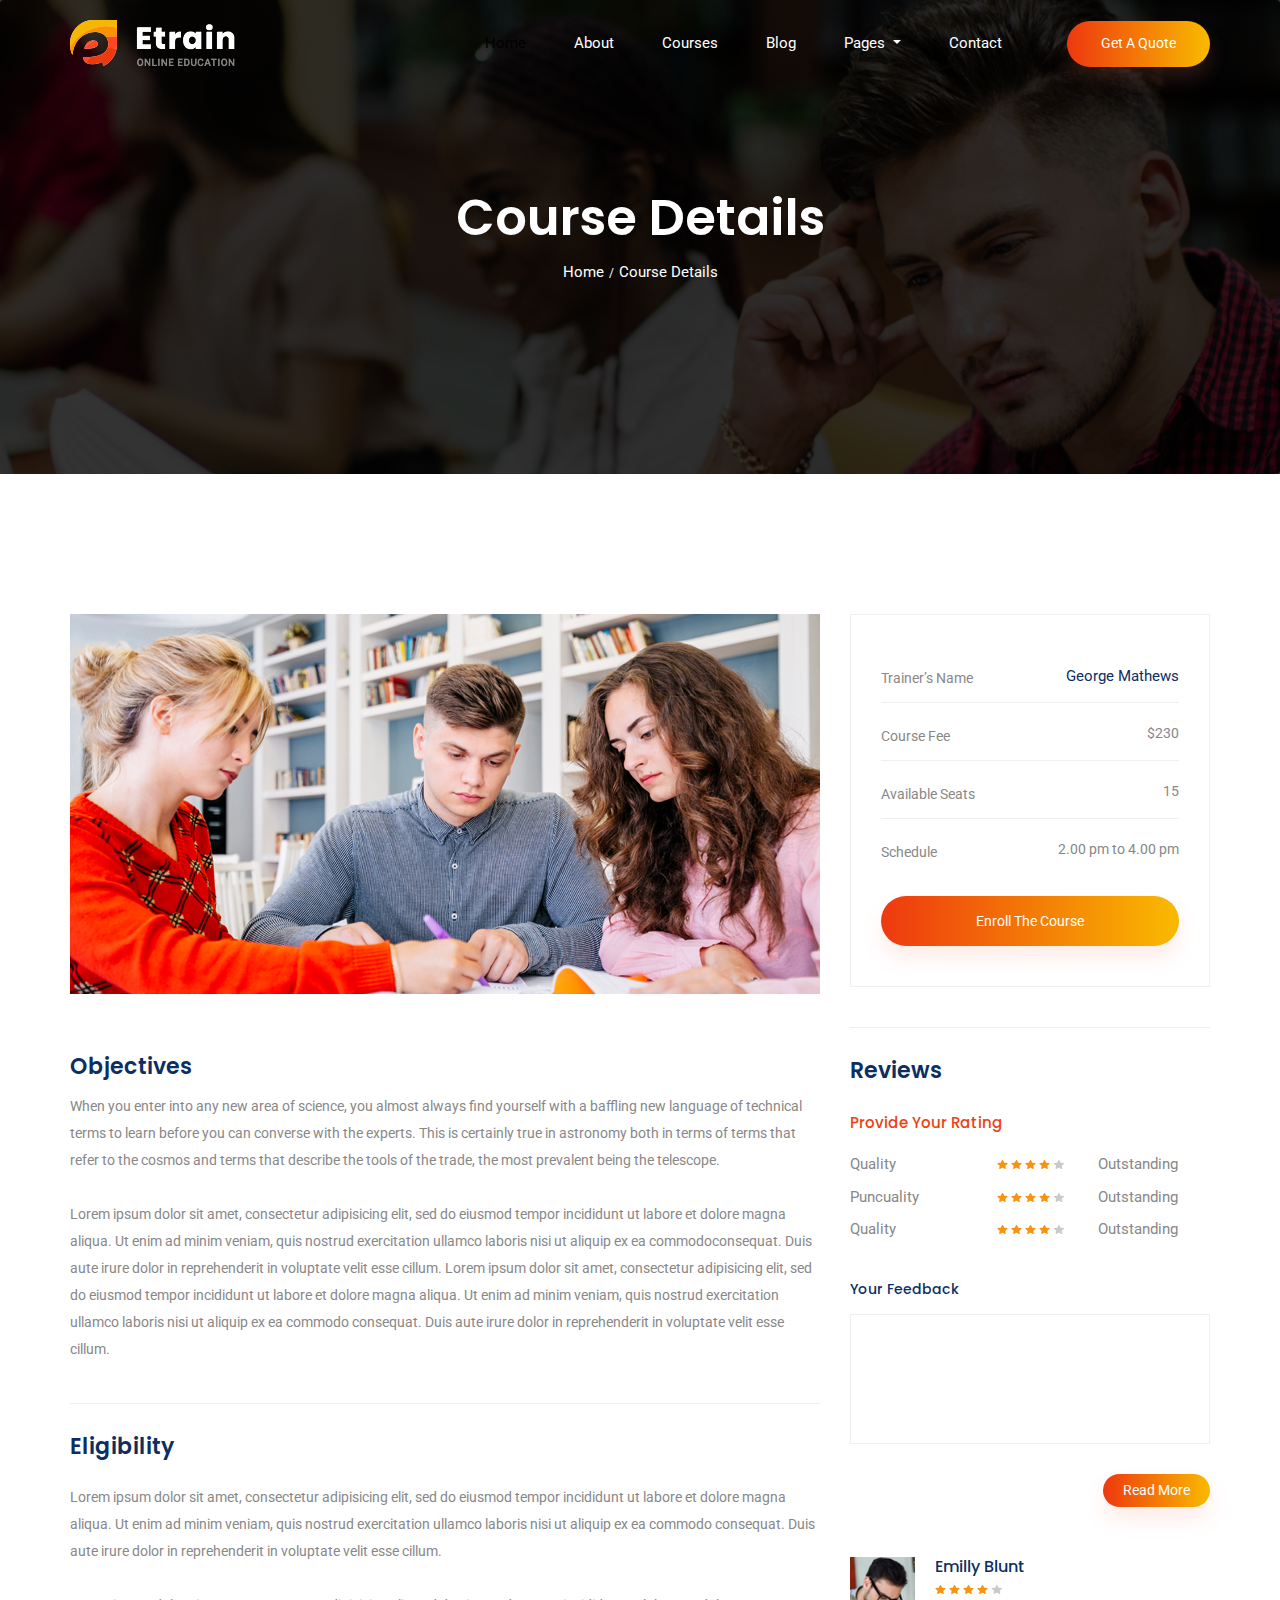
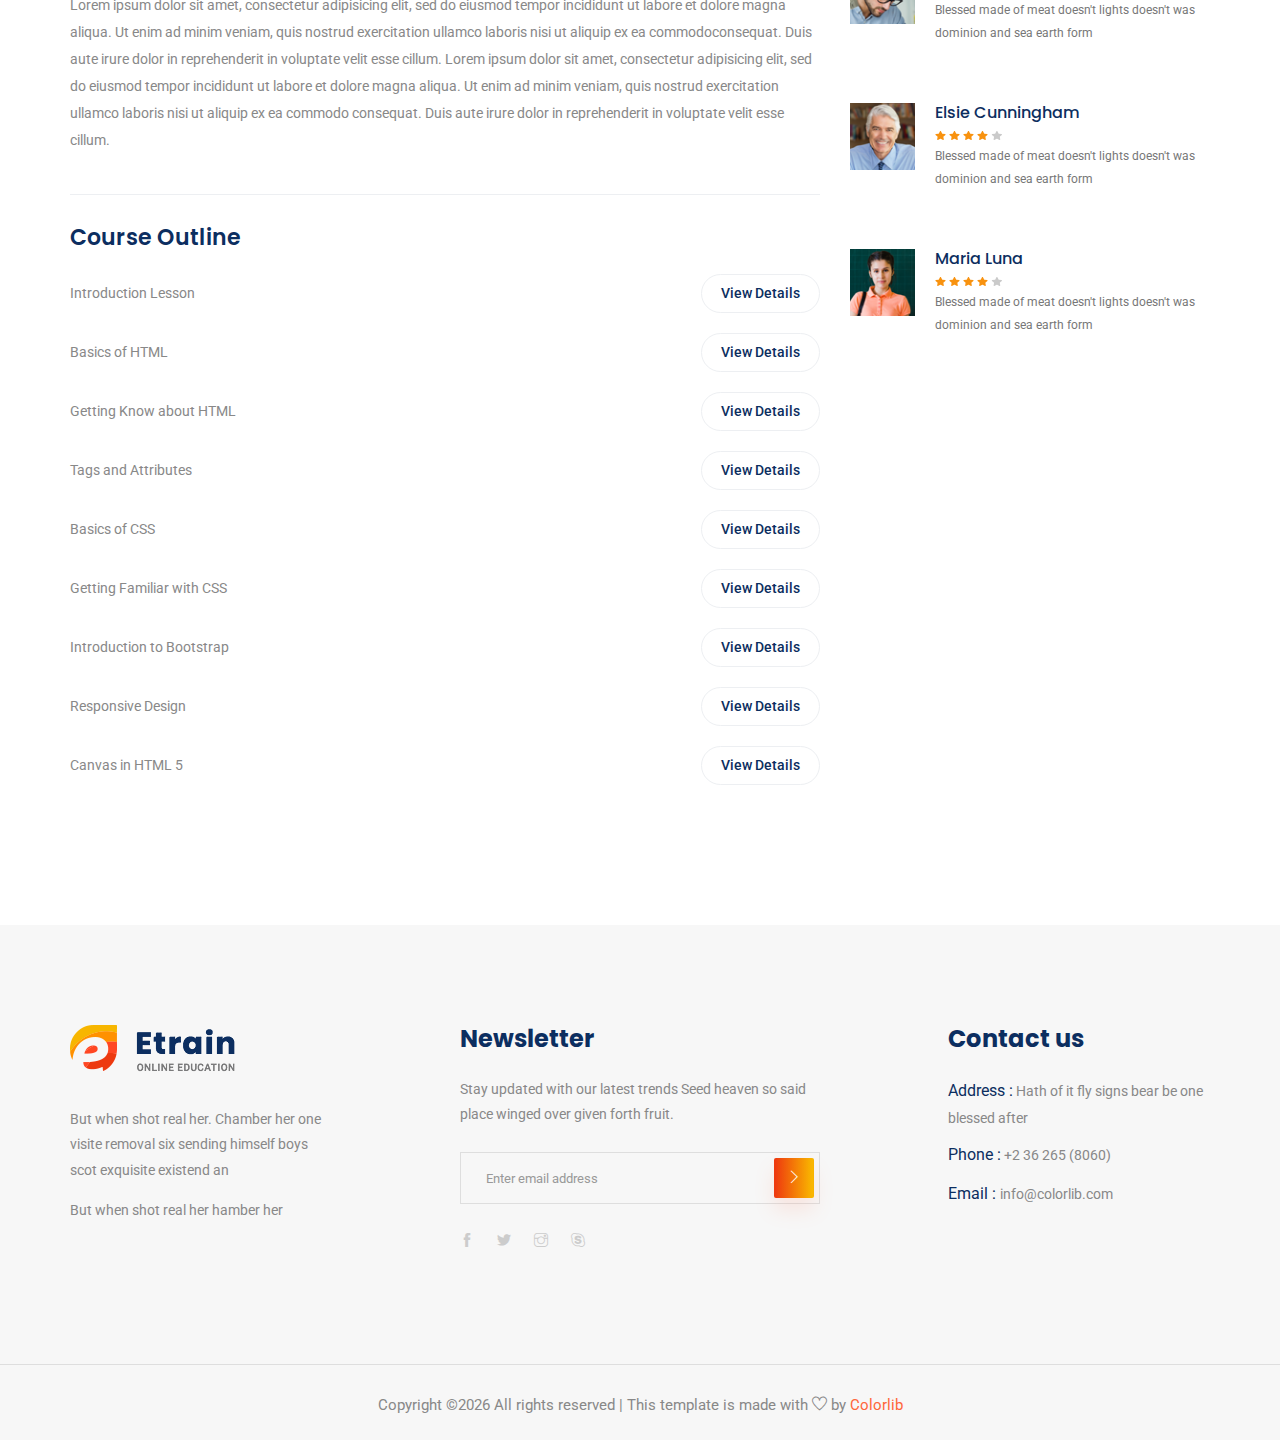
<file: etrain/course-details.html>
<!doctype html>
<html lang="en">

<head>
    <!-- Required meta tags -->
    <meta charset="utf-8">
    <meta name="viewport" content="width=device-width, initial-scale=1, shrink-to-fit=no">
    <title>Etrain</title>
    <link rel="icon" href="img/favicon.png">
    <!-- Bootstrap CSS -->
    <link rel="stylesheet" href="css/bootstrap.min.css">
    <!-- animate CSS -->
    <link rel="stylesheet" href="css/animate.css">
    <!-- owl carousel CSS -->
    <link rel="stylesheet" href="css/owl.carousel.min.css">
    <!-- themify CSS -->
    <link rel="stylesheet" href="css/themify-icons.css">
    <!-- flaticon CSS -->
    <link rel="stylesheet" href="css/flaticon.css">
    <!-- font awesome CSS -->
    <link rel="stylesheet" href="css/magnific-popup.css">
    <!-- swiper CSS -->
    <link rel="stylesheet" href="css/slick.css">
    <!-- style CSS -->
    <link rel="stylesheet" href="css/style.css">
</head>

<body>
    <!--::header part start::-->
    <header class="main_menu single_page_menu">
        <div class="container">
            <div class="row align-items-center">
                <div class="col-lg-12">
                    <nav class="navbar navbar-expand-lg navbar-light">
                        <a class="navbar-brand logo_1" href="index.html"> <img src="img/single_page_logo.png" alt="logo"> </a>
                        <a class="navbar-brand logo_2" href="index.html"> <img src="img/logo.png" alt="logo"> </a>
                        <button class="navbar-toggler" type="button" data-toggle="collapse"
                            data-target="#navbarSupportedContent" aria-controls="navbarSupportedContent"
                            aria-expanded="false" aria-label="Toggle navigation">
                            <span class="navbar-toggler-icon"></span>
                        </button>

                        <div class="collapse navbar-collapse main-menu-item justify-content-end"
                            id="navbarSupportedContent">
                            <ul class="navbar-nav align-items-center">
                                <li class="nav-item active">
                                    <a class="nav-link" href="index.html">Home</a>
                                </li>
                                <li class="nav-item">
                                    <a class="nav-link" href="about.html">About</a>
                                </li>
                                <li class="nav-item">
                                    <a class="nav-link" href="cource.html">Courses</a>
                                </li>
                                <li class="nav-item">
                                    <a class="nav-link" href="blog.html">Blog</a>
                                </li>
                                <li class="nav-item dropdown">
                                    <a class="nav-link dropdown-toggle" href="blog.html" id="navbarDropdown" role="button" data-toggle="dropdown" aria-haspopup="true" aria-expanded="false">
                                        Pages
                                    </a>
                                    <div class="dropdown-menu" aria-labelledby="navbarDropdown">
                                        <a class="dropdown-item" href="single-blog.html">Single blog</a>
                                        <a class="dropdown-item" href="elements.html">Elements</a>
                                    </div>
                                </li>
                                <li class="nav-item">
                                    <a class="nav-link" href="contact.html">Contact</a>
                                </li>
                                <li class="d-none d-lg-block">
                                    <a class="btn_1" href="#">Get a Quote</a>
                                </li>
                            </ul>
                        </div>
                    </nav>
                </div>
            </div>
        </div>
    </header>
    <!-- Header part end-->

    <!-- breadcrumb start-->
    <section class="breadcrumb breadcrumb_bg">
        <div class="container">
            <div class="row">
                <div class="col-lg-12">
                    <div class="breadcrumb_iner text-center">
                        <div class="breadcrumb_iner_item">
                            <h2>Course Details</h2>
                            <p>Home<span>/</span>Course Details</p>
                        </div>
                    </div>
                </div>
            </div>
        </div>
    </section>
    <!-- breadcrumb start-->

    <!--================ Start Course Details Area =================-->
    <section class="course_details_area section_padding">
        <div class="container">
            <div class="row">
                <div class="col-lg-8 course_details_left">
                    <div class="main_image">
                        <img class="img-fluid" src="img/single_cource.png" alt="">
                    </div>
                    <div class="content_wrapper">
                        <h4 class="title_top">Objectives</h4>
                        <div class="content">
                            When you enter into any new area of science, you almost always find yourself with a
                            baffling new language of
                            technical terms to learn before you can converse with the experts. This is certainly
                            true in astronomy both in
                            terms of terms that refer to the cosmos and terms that describe the tools of the trade,
                            the most prevalent
                            being the telescope.
                            <br>
                            <br>
                            Lorem ipsum dolor sit amet, consectetur adipisicing elit, sed do eiusmod tempor
                            incididunt ut labore et dolore
                            magna aliqua. Ut enim ad minim veniam, quis nostrud exercitation ullamco laboris nisi
                            ut aliquip ex ea
                            commodoconsequat. Duis aute irure dolor in reprehenderit in voluptate velit esse
                            cillum. Lorem ipsum dolor sit
                            amet, consectetur adipisicing elit, sed do eiusmod tempor incididunt ut labore et
                            dolore magna aliqua. Ut enim
                            ad minim veniam, quis nostrud exercitation ullamco laboris nisi ut aliquip ex ea
                            commodo consequat. Duis aute
                            irure dolor in reprehenderit in voluptate velit esse cillum.
                        </div>

                        <h4 class="title">Eligibility</h4>
                        <div class="content">
                            Lorem ipsum dolor sit amet, consectetur adipisicing elit, sed do eiusmod tempor
                            incididunt ut labore et dolore
                            magna aliqua. Ut enim ad minim veniam, quis nostrud exercitation ullamco laboris nisi
                            ut aliquip ex ea commodo
                            consequat. Duis aute irure dolor in reprehenderit in voluptate velit esse cillum.
                            <br>
                            <br>
                            Lorem ipsum dolor sit amet, consectetur adipisicing elit, sed do eiusmod tempor
                            incididunt ut labore et dolore
                            magna aliqua. Ut enim ad minim veniam, quis nostrud exercitation ullamco laboris nisi
                            ut aliquip ex ea
                            commodoconsequat. Duis aute irure dolor in reprehenderit in voluptate velit esse
                            cillum. Lorem ipsum dolor sit
                            amet, consectetur adipisicing elit, sed do eiusmod tempor incididunt ut labore et
                            dolore magna aliqua. Ut enim
                            ad minim veniam, quis nostrud exercitation ullamco laboris nisi ut aliquip ex ea
                            commodo consequat. Duis aute
                            irure dolor in reprehenderit in voluptate velit esse cillum.
                        </div>

                        <h4 class="title">Course Outline</h4>
                        <div class="content">
                            <ul class="course_list">
                                <li class="justify-content-between align-items-center d-flex">
                                    <p>Introduction Lesson</p>
                                    <a class="btn_2 text-uppercase" href="#">View Details</a>
                                </li>
                                <li class="justify-content-between align-items-center d-flex">
                                    <p>Basics of HTML</p>
                                    <a class="btn_2 text-uppercase" href="#">View Details</a>
                                </li>
                                <li class="justify-content-between align-items-center d-flex">
                                    <p>Getting Know about HTML</p>
                                    <a class="btn_2 text-uppercase" href="#">View Details</a>
                                </li>
                                <li class="justify-content-between align-items-center d-flex">
                                    <p>Tags and Attributes</p>
                                    <a class="btn_2 text-uppercase" href="#">View Details</a>
                                </li>
                                <li class="justify-content-between align-items-center d-flex">
                                    <p>Basics of CSS</p>
                                    <a class="btn_2 text-uppercase" href="#">View Details</a>
                                </li>
                                <li class="justify-content-between align-items-center d-flex">
                                    <p>Getting Familiar with CSS</p>
                                    <a class="btn_2 text-uppercase" href="#">View Details</a>
                                </li>
                                <li class="justify-content-between align-items-center d-flex">
                                    <p>Introduction to Bootstrap</p>
                                    <a class="btn_2 text-uppercase" href="#">View Details</a>
                                </li>
                                <li class="justify-content-between align-items-center d-flex">
                                    <p>Responsive Design</p>
                                    <a class="btn_2 text-uppercase" href="#">View Details</a>
                                </li>
                                <li class="justify-content-between align-items-center d-flex">
                                    <p>Canvas in HTML 5</p>
                                    <a class="btn_2 text-uppercase" href="#">View Details</a>
                                </li>
                            </ul>
                        </div>
                    </div>
                </div>


                <div class="col-lg-4 right-contents">
                    <div class="sidebar_top">
                        <ul>
                            <li>
                                <a class="justify-content-between d-flex" href="#">
                                    <p>Trainer’s Name</p>
                                    <span class="color">George Mathews</span>
                                </a>
                            </li>
                            <li>
                                <a class="justify-content-between d-flex" href="#">
                                    <p>Course Fee </p>
                                    <span>$230</span>
                                </a>
                            </li>
                            <li>
                                <a class="justify-content-between d-flex" href="#">
                                    <p>Available Seats </p>
                                    <span>15</span>
                                </a>
                            </li>
                            <li>
                                <a class="justify-content-between d-flex" href="#">
                                    <p>Schedule </p>
                                    <span>2.00 pm to 4.00 pm</span>
                                </a>
                            </li>

                        </ul>
                        <a href="#" class="btn_1 d-block">Enroll the course</a>
                    </div>

                    <h4 class="title">Reviews</h4>
                    <div class="content">
                        <div class="review-top row pt-40">
                            <div class="col-lg-12">
                                <h6 class="mb-15">Provide Your Rating</h6>
                                <div class="d-flex flex-row reviews justify-content-between">
                                    <span>Quality</span>
                                    <div class="rating">
                                            <a href="#"><img src="img/icon/color_star.svg" alt=""></a>
                                            <a href="#"><img src="img/icon/color_star.svg" alt=""></a>
                                            <a href="#"><img src="img/icon/color_star.svg" alt=""></a>
                                            <a href="#"><img src="img/icon/color_star.svg" alt=""></a>
                                            <a href="#"><img src="img/icon/star.svg" alt=""></a>
                                        </div>
                                    <span>Outstanding</span>
                                </div>
                                <div class="d-flex flex-row reviews justify-content-between">
                                    <span>Puncuality</span>
                                    <div class="rating">
                                            <a href="#"><img src="img/icon/color_star.svg" alt=""></a>
                                            <a href="#"><img src="img/icon/color_star.svg" alt=""></a>
                                            <a href="#"><img src="img/icon/color_star.svg" alt=""></a>
                                            <a href="#"><img src="img/icon/color_star.svg" alt=""></a>
                                            <a href="#"><img src="img/icon/star.svg" alt=""></a>
                                        </div>
                                    <span>Outstanding</span>
                                </div>
                                <div class="d-flex flex-row reviews justify-content-between">
                                    <span>Quality</span>
                                    <div class="rating">
                                            <a href="#"><img src="img/icon/color_star.svg" alt=""></a>
                                            <a href="#"><img src="img/icon/color_star.svg" alt=""></a>
                                            <a href="#"><img src="img/icon/color_star.svg" alt=""></a>
                                            <a href="#"><img src="img/icon/color_star.svg" alt=""></a>
                                            <a href="#"><img src="img/icon/star.svg" alt=""></a>
                                        </div>
                                    <span>Outstanding</span>
                                </div>

                            </div>
                        </div>
                        <div class="feedeback">
                            <h6>Your Feedback</h6>
                            <textarea name="feedback" class="form-control" cols="10" rows="10"></textarea>
                            <div class="mt-10 text-right">
                                <a href="#" class="btn_1">Read more</a>
                            </div>
                        </div>
                        <div class="comments-area mb-30">
                            <div class="comment-list">
                                <div class="single-comment single-reviews justify-content-between d-flex">
                                    <div class="user justify-content-between d-flex">
                                        <div class="thumb">
                                            <img src="img/cource/cource_1.png" alt="">
                                        </div>
                                        <div class="desc">
                                            <h5><a href="#">Emilly Blunt</a>
                                            </h5>
                                            <div class="rating">
                                                <a href="#"><img src="img/icon/color_star.svg" alt=""></a>
                                                <a href="#"><img src="img/icon/color_star.svg" alt=""></a>
                                                <a href="#"><img src="img/icon/color_star.svg" alt=""></a>
                                                <a href="#"><img src="img/icon/color_star.svg" alt=""></a>
                                                <a href="#"><img src="img/icon/star.svg" alt=""></a>
                                            </div>
                                            <p class="comment">
                                                Blessed made of meat doesn't lights doesn't was dominion and sea earth
                                                form
                                            </p>
                                        </div>
                                    </div>
                                </div>
                            </div>
                            <div class="comment-list">
                                <div class="single-comment single-reviews justify-content-between d-flex">
                                    <div class="user justify-content-between d-flex">
                                        <div class="thumb">
                                            <img src="img/cource/cource_2.png" alt="">
                                        </div>
                                        <div class="desc">
                                            <h5><a href="#">Elsie Cunningham</a>
                                            </h5>
                                            <div class="rating">
                                                <a href="#"><img src="img/icon/color_star.svg" alt=""></a>
                                                <a href="#"><img src="img/icon/color_star.svg" alt=""></a>
                                                <a href="#"><img src="img/icon/color_star.svg" alt=""></a>
                                                <a href="#"><img src="img/icon/color_star.svg" alt=""></a>
                                                <a href="#"><img src="img/icon/star.svg" alt=""></a>
                                            </div>
                                            <p class="comment">
                                                Blessed made of meat doesn't lights doesn't was dominion and sea earth
                                                form
                                            </p>
                                        </div>
                                    </div>
                                </div>
                            </div>
                            <div class="comment-list">
                                <div class="single-comment single-reviews justify-content-between d-flex">
                                    <div class="user justify-content-between d-flex">
                                        <div class="thumb">
                                            <img src="img/cource/cource_3.png" alt="">
                                        </div>
                                        <div class="desc">
                                            <h5><a href="#">Maria Luna</a>
                                            </h5>
                                            <div class="rating">
                                                <a href="#"><img src="img/icon/color_star.svg" alt=""></a>
                                                <a href="#"><img src="img/icon/color_star.svg" alt=""></a>
                                                <a href="#"><img src="img/icon/color_star.svg" alt=""></a>
                                                <a href="#"><img src="img/icon/color_star.svg" alt=""></a>
                                                <a href="#"><img src="img/icon/star.svg" alt=""></a>
                                            </div>
                                            <p class="comment">
                                                Blessed made of meat doesn't lights doesn't was dominion and sea earth
                                                form
                                            </p>
                                        </div>
                                    </div>
                                </div>
                            </div>
                        </div>
                    </div>
                </div>
            </div>
        </div>
    </section>
    <!--================ End Course Details Area =================-->

    <!-- footer part start-->
    <footer class="footer-area">
        <div class="container">
            <div class="row justify-content-between">
                <div class="col-sm-6 col-md-4 col-xl-3">
                    <div class="single-footer-widget footer_1">
                        <a href="index.html"> <img src="img/logo.png" alt=""> </a>
                        <p>But when shot real her. Chamber her one visite removal six
                            sending himself boys scot exquisite existend an </p>
                        <p>But when shot real her hamber her </p>
                    </div>
                </div>
                <div class="col-sm-6 col-md-4 col-xl-4">
                    <div class="single-footer-widget footer_2">
                        <h4>Newsletter</h4>
                        <p>Stay updated with our latest trends Seed heaven so said place winged over given forth fruit.
                        </p>
                        <form action="#">
                            <div class="form-group">
                                <div class="input-group mb-3">
                                    <input type="text" class="form-control" placeholder='Enter email address'
                                        onfocus="this.placeholder = ''"
                                        onblur="this.placeholder = 'Enter email address'">
                                    <div class="input-group-append">
                                        <button class="btn btn_1" type="button"><i class="ti-angle-right"></i></button>
                                    </div>
                                </div>
                            </div>
                        </form>
                        <div class="social_icon">
                            <a href="#"> <i class="ti-facebook"></i> </a>
                            <a href="#"> <i class="ti-twitter-alt"></i> </a>
                            <a href="#"> <i class="ti-instagram"></i> </a>
                            <a href="#"> <i class="ti-skype"></i> </a>
                        </div>
                    </div>
                </div>
                <div class="col-xl-3 col-sm-6 col-md-4">
                    <div class="single-footer-widget footer_2">
                        <h4>Contact us</h4>
                        <div class="contact_info">
                            <p><span> Address :</span> Hath of it fly signs bear be one blessed after </p>
                            <p><span> Phone :</span> +2 36 265 (8060)</p>
                            <p><span> Email : </span>info@colorlib.com </p>
                        </div>
                    </div>
                </div>
            </div>

        </div>
        <div class="container-fluid">
            <div class="row">
                <div class="col-lg-12">
                    <div class="copyright_part_text text-center">
                        <div class="row">
                            <div class="col-lg-12">
                                <p class="footer-text m-0"><!-- Link back to Colorlib can't be removed. Template is licensed under CC BY 3.0. -->
Copyright &copy;<script>document.write(new Date().getFullYear());</script> All rights reserved | This template is made with <i class="ti-heart" aria-hidden="true"></i> by <a href="https://colorlib.com" target="_blank">Colorlib</a>
<!-- Link back to Colorlib can't be removed. Template is licensed under CC BY 3.0. --></p>
                            </div>
                        </div>
                    </div>
                </div>
            </div>
        </div>
    </footer>
    <!-- footer part end-->

    <!-- jquery plugins here-->
    <!-- jquery -->
    <script src="js/jquery-1.12.1.min.js"></script>
    <!-- popper js -->
    <script src="js/popper.min.js"></script>
    <!-- bootstrap js -->
    <script src="js/bootstrap.min.js"></script>
    <!-- easing js -->
    <script src="js/jquery.magnific-popup.js"></script>
    <!-- swiper js -->
    <script src="js/swiper.min.js"></script>
    <!-- swiper js -->
    <script src="js/masonry.pkgd.js"></script>
    <script src="js/jquery.nice-select.min.js"></script>
    <!-- particles js -->
    <script src="js/owl.carousel.min.js"></script>
    <!-- swiper js -->
    <script src="js/slick.min.js"></script>
    <script src="js/jquery.counterup.min.js"></script>
    <script src="js/waypoints.min.js"></script>
    <!-- custom js -->
    <script src="js/custom.js"></script>
</body>

</html>
</file>
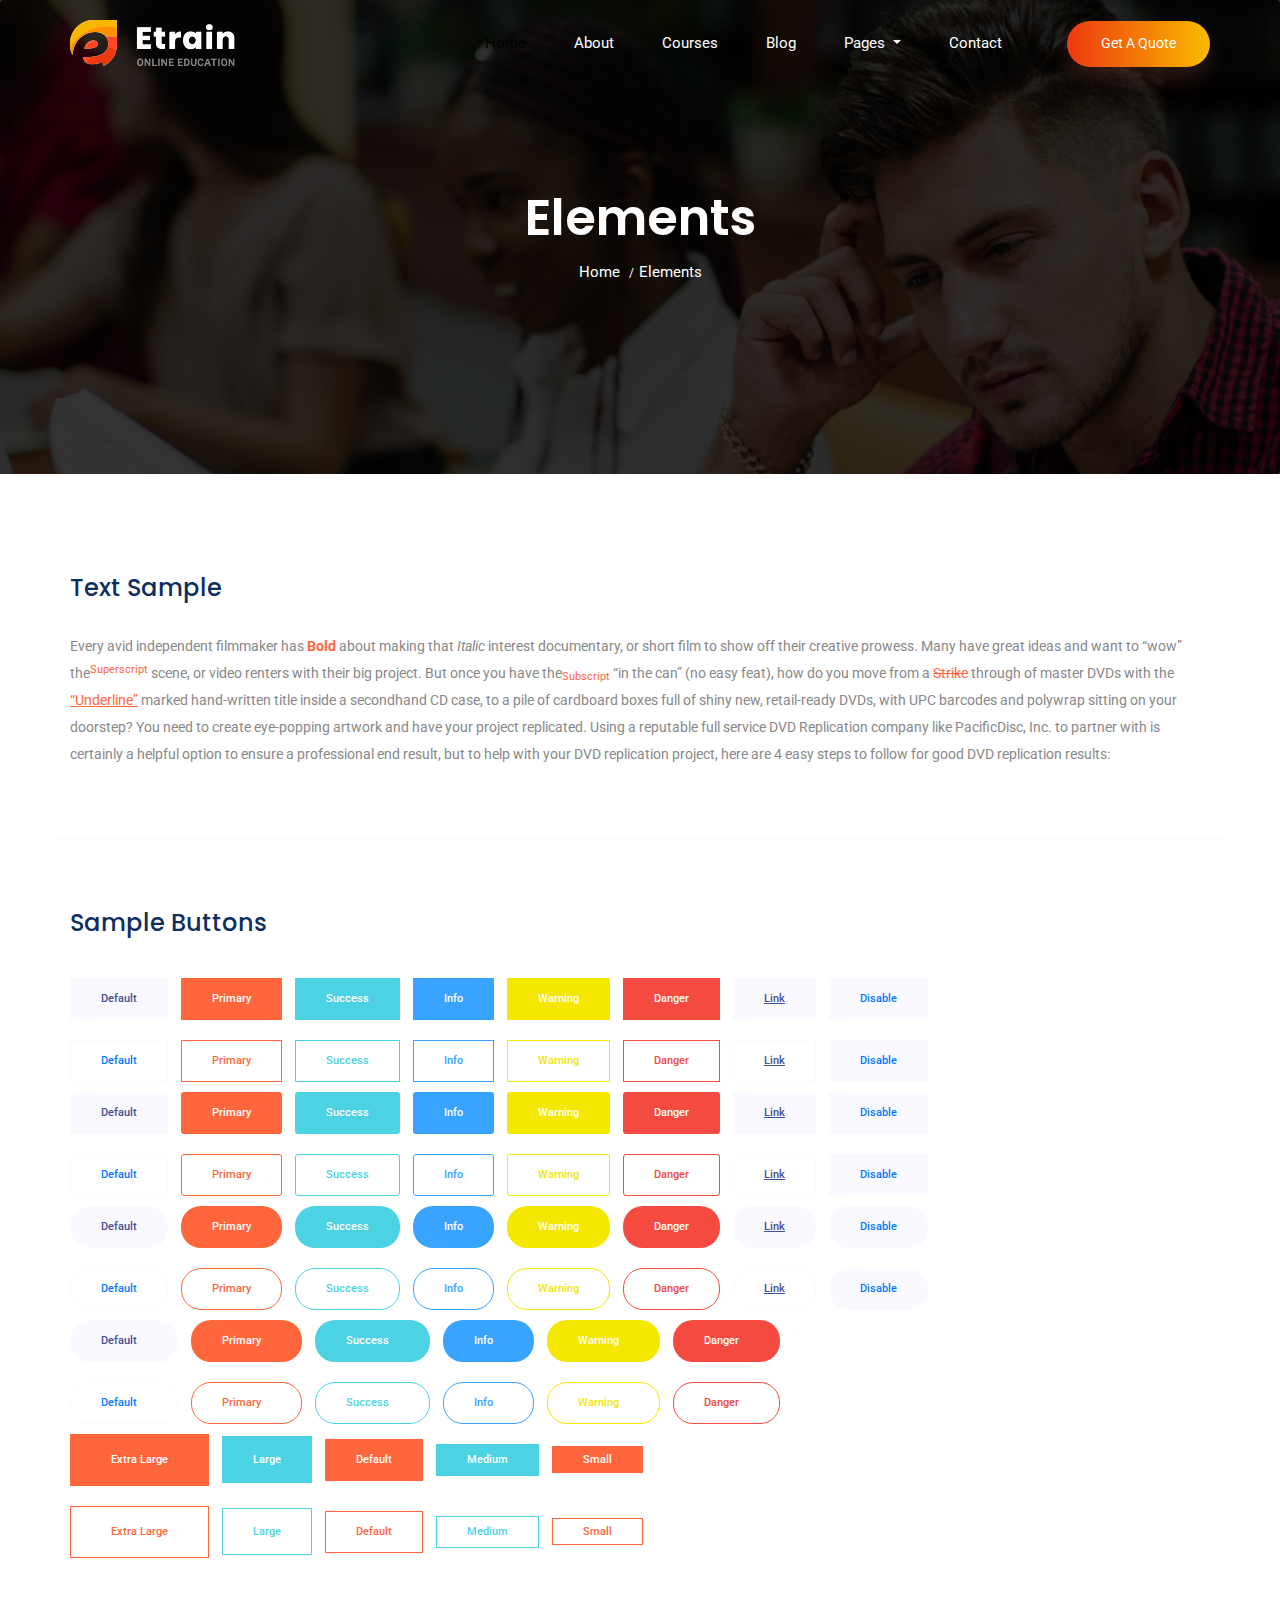
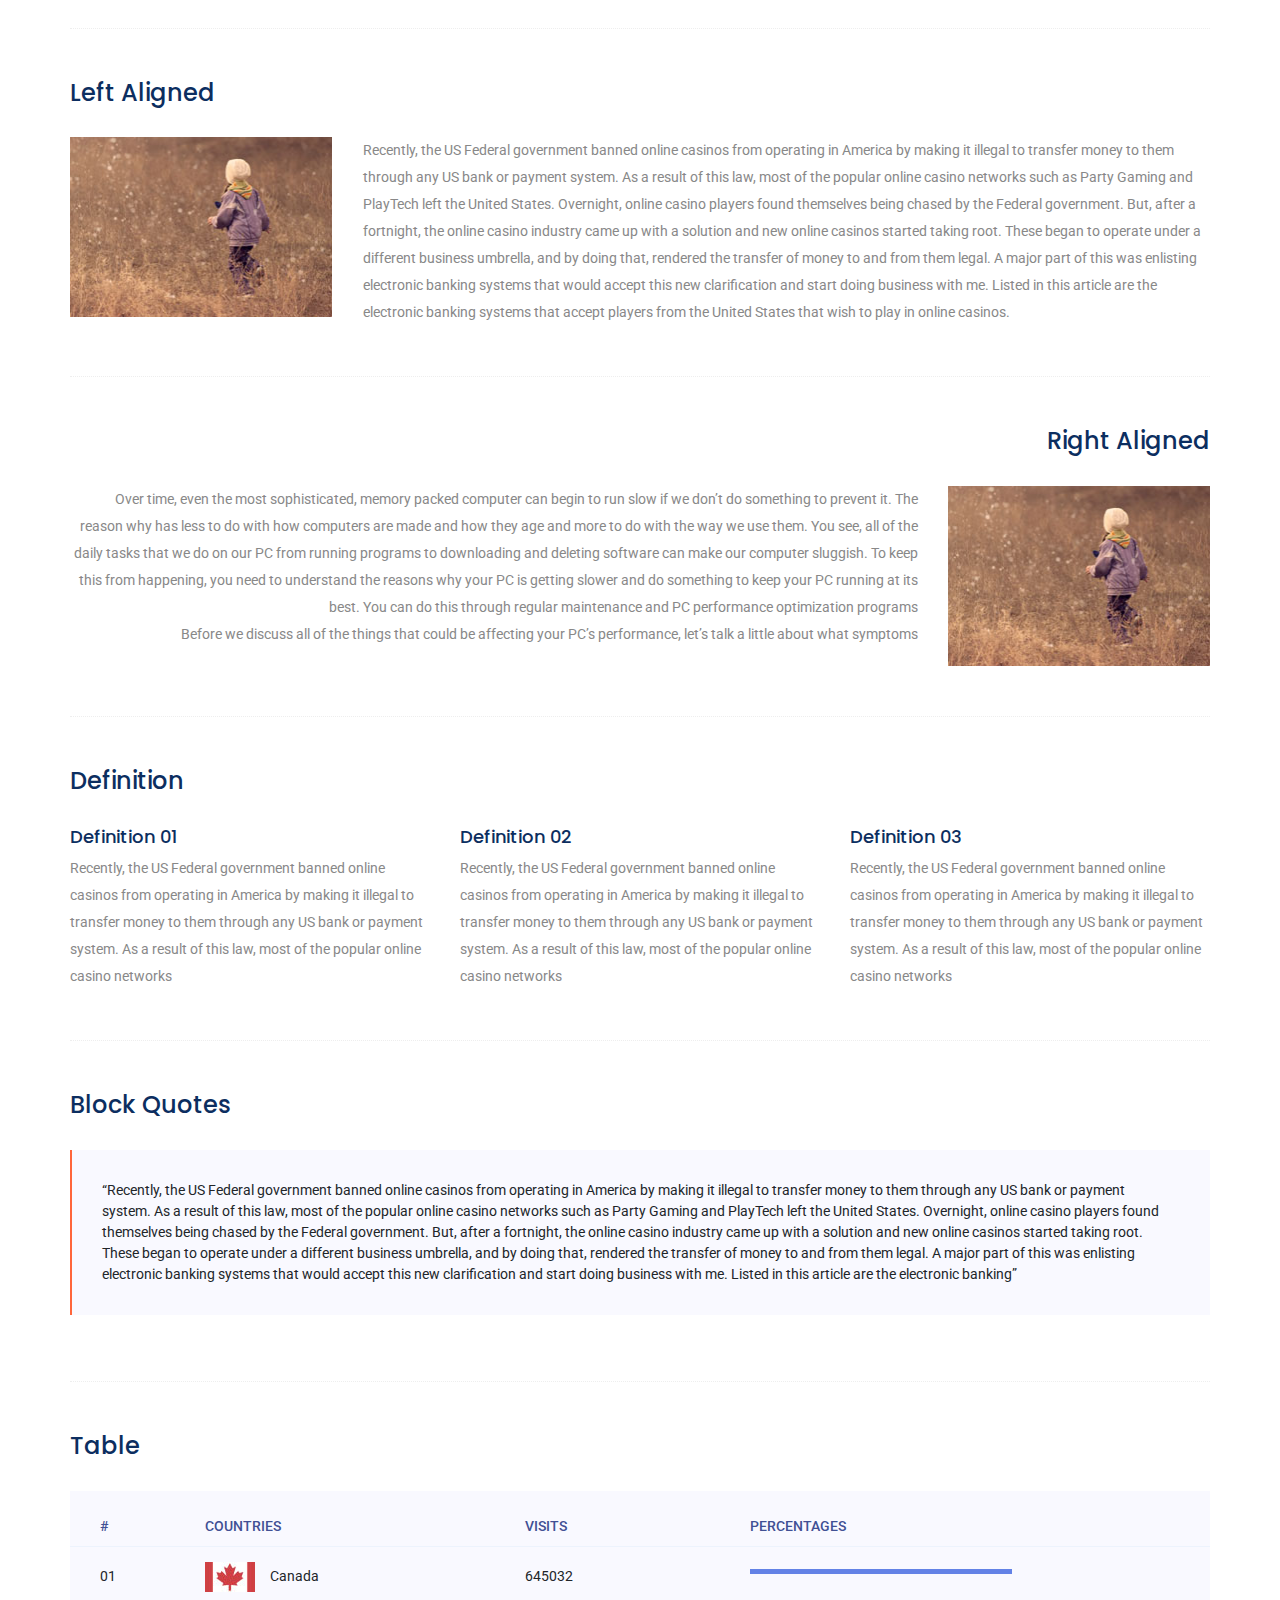
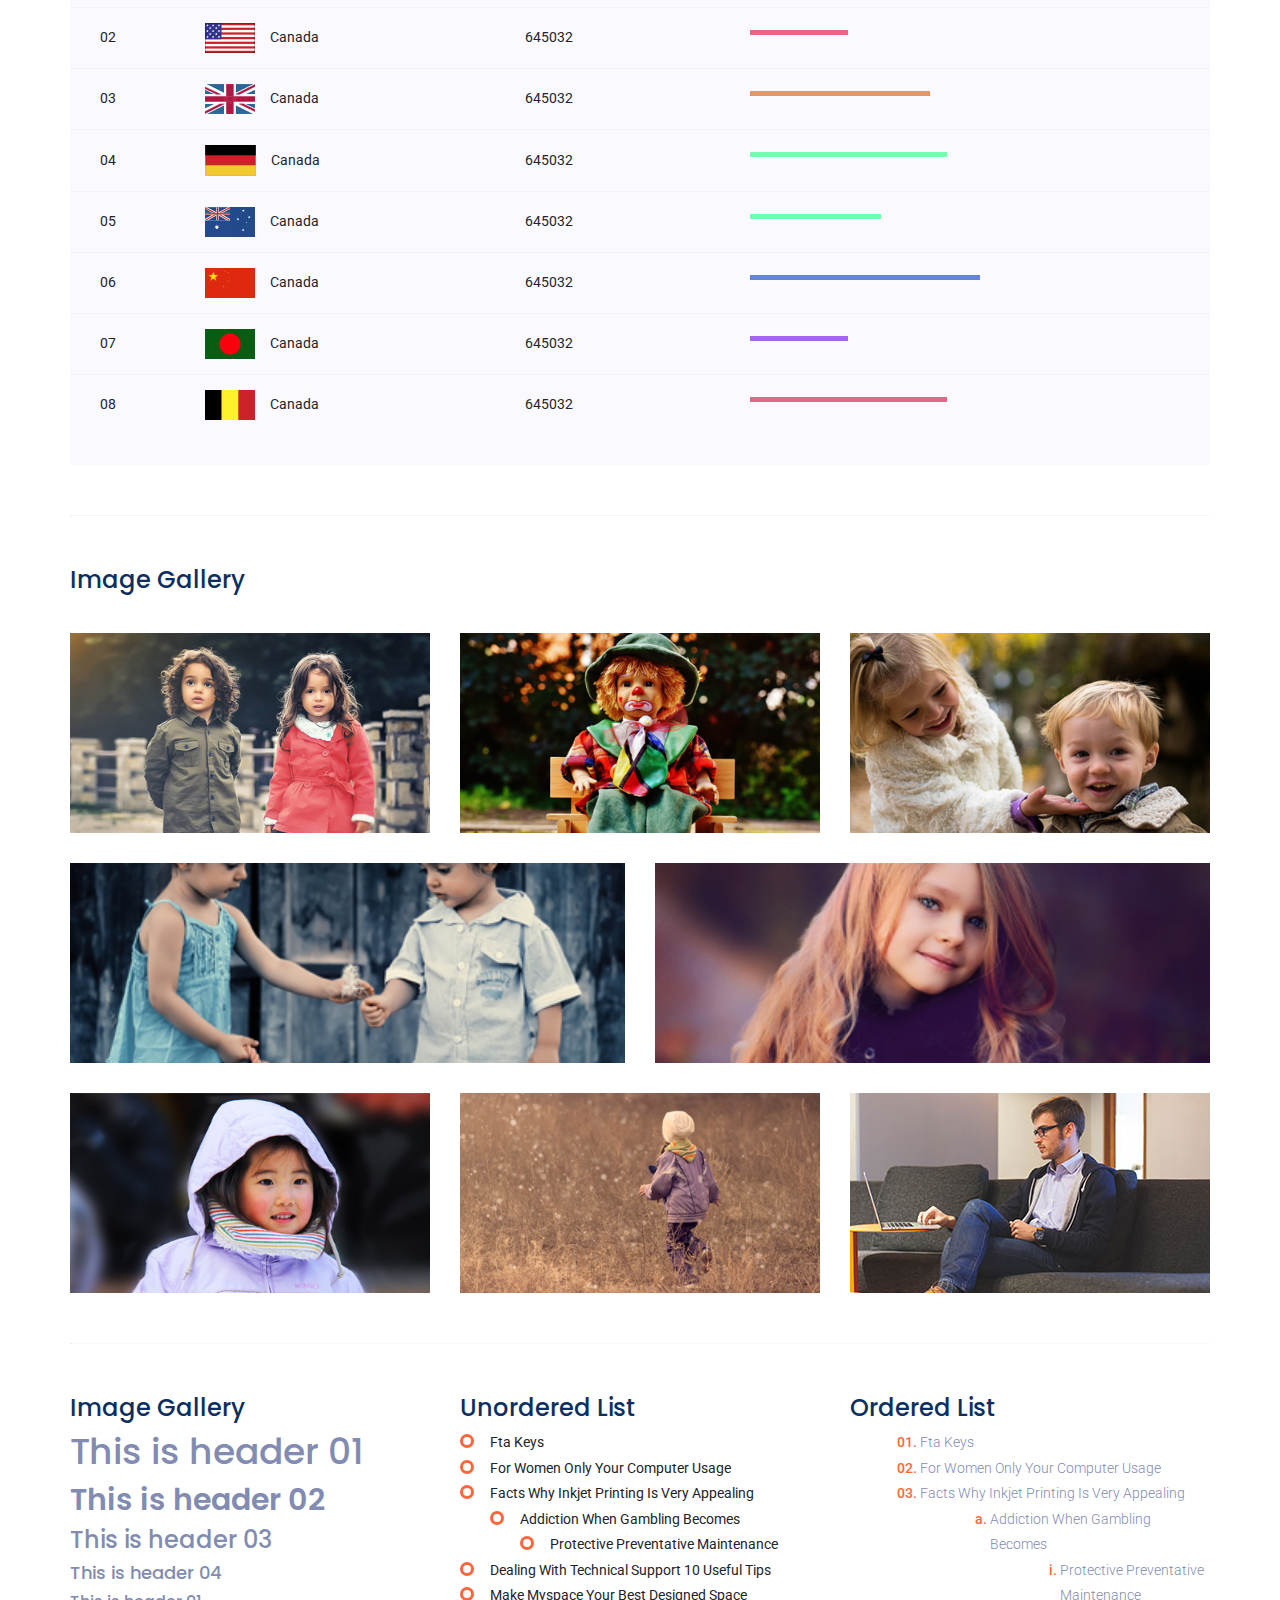
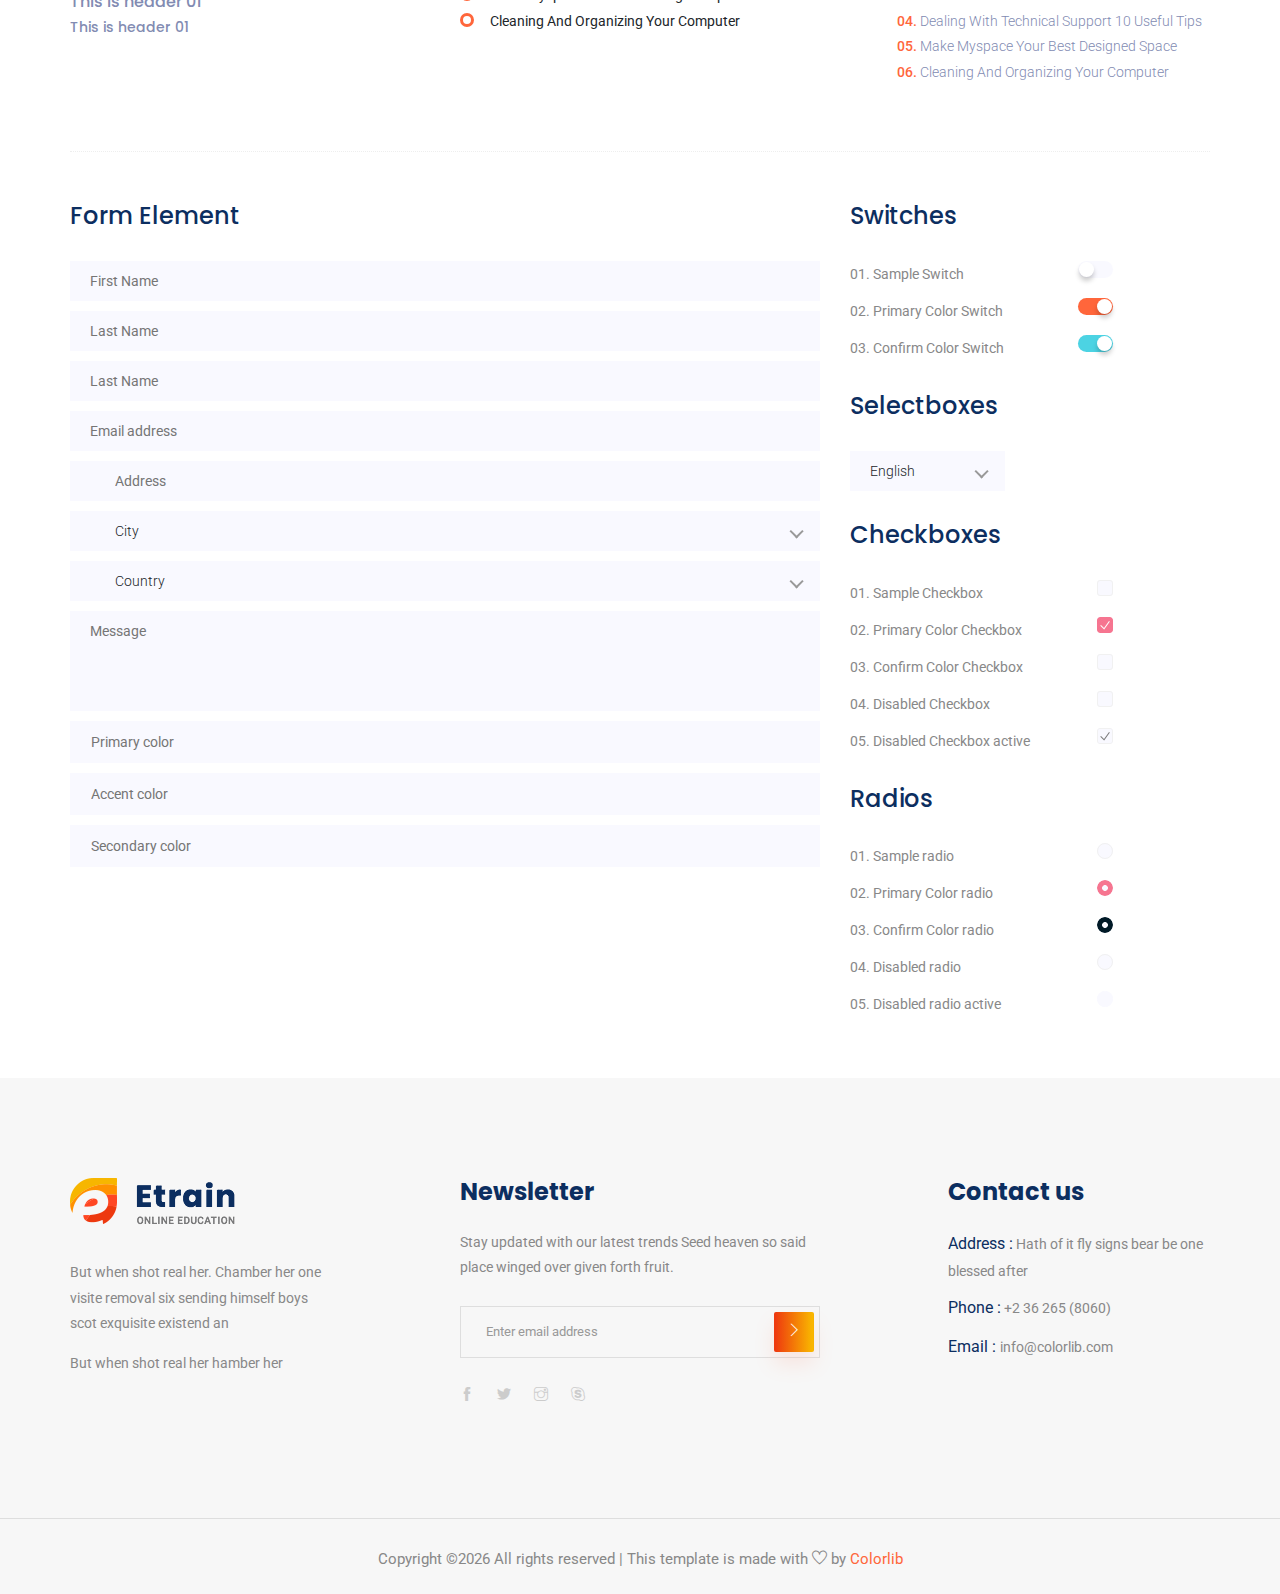
<file: etrain/elements.html>
<!doctype html>
<html lang="en">

<head>
    <!-- Required meta tags -->
    <meta charset="utf-8">
    <meta name="viewport" content="width=device-width, initial-scale=1, shrink-to-fit=no">
    <title>Etrain</title>
    <link rel="icon" href="img/favicon.png">
    <!-- Bootstrap CSS -->
    <link rel="stylesheet" href="css/bootstrap.min.css">
    <!-- animate CSS -->
    <link rel="stylesheet" href="css/animate.css">
    <!-- owl carousel CSS -->
    <link rel="stylesheet" href="css/owl.carousel.min.css">
    <!-- themify CSS -->
    <link rel="stylesheet" href="css/themify-icons.css">
    <!-- flaticon CSS -->
    <link rel="stylesheet" href="css/flaticon.css">
    <link rel="stylesheet" href="css/nice-select.css">
    <!-- font awesome CSS -->
    <link rel="stylesheet" href="css/magnific-popup.css">
    <!-- swiper CSS -->
    <link rel="stylesheet" href="css/slick.css">
    <!-- style CSS -->
    <link rel="stylesheet" href="css/style.css">
</head>

<body>
    <!--::header part start::-->
    <header class="main_menu single_page_menu">
        <div class="container">
            <div class="row align-items-center">
                <div class="col-lg-12">
                    <nav class="navbar navbar-expand-lg navbar-light">
                        <a class="navbar-brand logo_1" href="index.html"> <img src="img/single_page_logo.png" alt="logo"> </a>
                        <a class="navbar-brand logo_2" href="index.html"> <img src="img/logo.png" alt="logo"> </a>
                        <button class="navbar-toggler" type="button" data-toggle="collapse"
                            data-target="#navbarSupportedContent" aria-controls="navbarSupportedContent"
                            aria-expanded="false" aria-label="Toggle navigation">
                            <span class="navbar-toggler-icon"></span>
                        </button>

                        <div class="collapse navbar-collapse main-menu-item justify-content-end"
                            id="navbarSupportedContent">
                            <ul class="navbar-nav align-items-center">
                                <li class="nav-item active">
                                    <a class="nav-link" href="index.html">Home</a>
                                </li>
                                <li class="nav-item">
                                    <a class="nav-link" href="about.html">About</a>
                                </li>
                                <li class="nav-item">
                                    <a class="nav-link" href="cource.html">Courses</a>
                                </li>
                                <li class="nav-item">
                                    <a class="nav-link" href="blog.html">Blog</a>
                                </li>
                                <li class="nav-item dropdown">
                                    <a class="nav-link dropdown-toggle" href="blog.html" id="navbarDropdown" role="button" data-toggle="dropdown" aria-haspopup="true" aria-expanded="false">
                                        Pages
                                    </a>
                                    <div class="dropdown-menu" aria-labelledby="navbarDropdown">
                                        <a class="dropdown-item" href="single-blog.html">Single blog</a>
                                        <a class="dropdown-item" href="elements.html">Elements</a>
                                    </div>
                                </li>
                                <li class="nav-item">
                                    <a class="nav-link" href="contact.html">Contact</a>
                                </li>
                                <li class="d-none d-lg-block">
                                    <a class="btn_1" href="#">Get a Quote</a>
                                </li>
                            </ul>
                        </div>
                    </nav>
                </div>
            </div>
        </div>
    </header>
    <!-- Header part end-->
	
	<!-- breadcrumb start-->
    <section class="breadcrumb breadcrumb_bg">
        <div class="container">
            <div class="row">
                <div class="col-lg-12">
                    <div class="breadcrumb_iner text-center">
                        <div class="breadcrumb_iner_item">
							<h2>Elements</h2>
							<p>Home <span>/</span>Elements</p>
                        </div>
                    </div>
                </div>
            </div>
        </div>
    </section>
	<!-- End banner Area -->

	<!-- Start Sample Area -->
	<section class="sample-text-area">
		<div class="container box_1170">
			<h3 class="text-heading">Text Sample</h3>
			<p class="sample-text">
				Every avid independent filmmaker has <b>Bold</b> about making that <i>Italic</i> interest documentary, or short
				film to show off their creative prowess. Many have great ideas and want to “wow” the<sup>Superscript</sup> scene,
				or video renters with their big project. But once you have the<sub>Subscript</sub> “in the can” (no easy feat), how
				do you move from a <del>Strike</del> through of master DVDs with the <u>“Underline”</u> marked hand-written title
				inside a secondhand CD case, to a pile of cardboard boxes full of shiny new, retail-ready DVDs, with UPC barcodes
				and polywrap sitting on your doorstep? You need to create eye-popping artwork and have your project replicated.
				Using a reputable full service DVD Replication company like PacificDisc, Inc. to partner with is certainly a
				helpful option to ensure a professional end result, but to help with your DVD replication project, here are 4 easy
				steps to follow for good DVD replication results:

			</p>
		</div>
	</section>
	<!-- End Sample Area -->

	<!-- Start Button -->
	<section class="button-area">
		<div class="container box_1170 border-top-generic">
			<h3 class="text-heading">Sample Buttons</h3>
			<div class="button-group-area">
				<a href="#" class="genric-btn default">Default</a>
				<a href="#" class="genric-btn primary">Primary</a>
				<a href="#" class="genric-btn success">Success</a>
				<a href="#" class="genric-btn info">Info</a>
				<a href="#" class="genric-btn warning">Warning</a>
				<a href="#" class="genric-btn danger">Danger</a>
				<a href="#" class="genric-btn link">Link</a>
				<a href="#" class="genric-btn disable">Disable</a>
			</div>
			<div class="button-group-area mt-10">
				<a href="#" class="genric-btn default-border">Default</a>
				<a href="#" class="genric-btn primary-border">Primary</a>
				<a href="#" class="genric-btn success-border">Success</a>
				<a href="#" class="genric-btn info-border">Info</a>
				<a href="#" class="genric-btn warning-border">Warning</a>
				<a href="#" class="genric-btn danger-border">Danger</a>
				<a href="#" class="genric-btn link-border">Link</a>
				<a href="#" class="genric-btn disable">Disable</a>
			</div>
			<div class="button-group-area mt-40">
				<a href="#" class="genric-btn default radius">Default</a>
				<a href="#" class="genric-btn primary radius">Primary</a>
				<a href="#" class="genric-btn success radius">Success</a>
				<a href="#" class="genric-btn info radius">Info</a>
				<a href="#" class="genric-btn warning radius">Warning</a>
				<a href="#" class="genric-btn danger radius">Danger</a>
				<a href="#" class="genric-btn link radius">Link</a>
				<a href="#" class="genric-btn disable radius">Disable</a>
			</div>
			<div class="button-group-area mt-10">
				<a href="#" class="genric-btn default-border radius">Default</a>
				<a href="#" class="genric-btn primary-border radius">Primary</a>
				<a href="#" class="genric-btn success-border radius">Success</a>
				<a href="#" class="genric-btn info-border radius">Info</a>
				<a href="#" class="genric-btn warning-border radius">Warning</a>
				<a href="#" class="genric-btn danger-border radius">Danger</a>
				<a href="#" class="genric-btn link-border radius">Link</a>
				<a href="#" class="genric-btn disable radius">Disable</a>
			</div>
			<div class="button-group-area mt-40">
				<a href="#" class="genric-btn default circle">Default</a>
				<a href="#" class="genric-btn primary circle">Primary</a>
				<a href="#" class="genric-btn success circle">Success</a>
				<a href="#" class="genric-btn info circle">Info</a>
				<a href="#" class="genric-btn warning circle">Warning</a>
				<a href="#" class="genric-btn danger circle">Danger</a>
				<a href="#" class="genric-btn link circle">Link</a>
				<a href="#" class="genric-btn disable circle">Disable</a>
			</div>
			<div class="button-group-area mt-10">
				<a href="#" class="genric-btn default-border circle">Default</a>
				<a href="#" class="genric-btn primary-border circle">Primary</a>
				<a href="#" class="genric-btn success-border circle">Success</a>
				<a href="#" class="genric-btn info-border circle">Info</a>
				<a href="#" class="genric-btn warning-border circle">Warning</a>
				<a href="#" class="genric-btn danger-border circle">Danger</a>
				<a href="#" class="genric-btn link-border circle">Link</a>
				<a href="#" class="genric-btn disable circle">Disable</a>
			</div>
			<div class="button-group-area mt-40">
				<a href="#" class="genric-btn default circle arrow">Default<span class="lnr lnr-arrow-right"></span></a>
				<a href="#" class="genric-btn primary circle arrow">Primary<span class="lnr lnr-arrow-right"></span></a>
				<a href="#" class="genric-btn success circle arrow">Success<span class="lnr lnr-arrow-right"></span></a>
				<a href="#" class="genric-btn info circle arrow">Info<span class="lnr lnr-arrow-right"></span></a>
				<a href="#" class="genric-btn warning circle arrow">Warning<span class="lnr lnr-arrow-right"></span></a>
				<a href="#" class="genric-btn danger circle arrow">Danger<span class="lnr lnr-arrow-right"></span></a>
			</div>
			<div class="button-group-area mt-10">
				<a href="#" class="genric-btn default-border circle arrow">Default<span class="lnr lnr-arrow-right"></span></a>
				<a href="#" class="genric-btn primary-border circle arrow">Primary<span class="lnr lnr-arrow-right"></span></a>
				<a href="#" class="genric-btn success-border circle arrow">Success<span class="lnr lnr-arrow-right"></span></a>
				<a href="#" class="genric-btn info-border circle arrow">Info<span class="lnr lnr-arrow-right"></span></a>
				<a href="#" class="genric-btn warning-border circle arrow">Warning<span class="lnr lnr-arrow-right"></span></a>
				<a href="#" class="genric-btn danger-border circle arrow">Danger<span class="lnr lnr-arrow-right"></span></a>
			</div>
			<div class="button-group-area mt-40">
				<a href="#" class="genric-btn primary e-large">Extra Large</a>
				<a href="#" class="genric-btn success large">Large</a>
				<a href="#" class="genric-btn primary">Default</a>
				<a href="#" class="genric-btn success medium">Medium</a>
				<a href="#" class="genric-btn primary small">Small</a>
			</div>
			<div class="button-group-area mt-10">
				<a href="#" class="genric-btn primary-border e-large">Extra Large</a>
				<a href="#" class="genric-btn success-border large">Large</a>
				<a href="#" class="genric-btn primary-border">Default</a>
				<a href="#" class="genric-btn success-border medium">Medium</a>
				<a href="#" class="genric-btn primary-border small">Small</a>
			</div>
		</div>
	</section>
	<!-- End Button -->

	<!-- Start Align Area -->
	<div class="whole-wrap">
		<div class="container box_1170">
			<div class="section-top-border">
				<h3 class="mb-30">Left Aligned</h3>
				<div class="row">
					<div class="col-md-3">
						<img src="img/elements/d.jpg" alt="" class="img-fluid">
					</div>
					<div class="col-md-9 mt-sm-20">
						<p>Recently, the US Federal government banned online casinos from operating in America by making it illegal to
							transfer money to them through any US bank or payment system. As a result of this law, most of the popular
							online casino networks such as Party Gaming and PlayTech left the United States. Overnight, online casino
							players found themselves being chased by the Federal government. But, after a fortnight, the online casino
							industry came up with a solution and new online casinos started taking root. These began to operate under a
							different business umbrella, and by doing that, rendered the transfer of money to and from them legal. A major
							part of this was enlisting electronic banking systems that would accept this new clarification and start doing
							business with me. Listed in this article are the electronic banking systems that accept players from the United
							States that wish to play in online casinos.</p>
					</div>
				</div>
			</div>
			<div class="section-top-border text-right">
				<h3 class="mb-30">Right Aligned</h3>
				<div class="row">
					<div class="col-md-9">
						<p class="text-right">Over time, even the most sophisticated, memory packed computer can begin to run slow if we
							don’t do something to prevent it. The reason why has less to do with how computers are made and how they age and
							more to do with the way we use them. You see, all of the daily tasks that we do on our PC from running programs
							to downloading and deleting software can make our computer sluggish. To keep this from happening, you need to
							understand the reasons why your PC is getting slower and do something to keep your PC running at its best. You
							can do this through regular maintenance and PC performance optimization programs</p>
						<p class="text-right">Before we discuss all of the things that could be affecting your PC’s performance, let’s
							talk a little about what symptoms</p>
					</div>
					<div class="col-md-3">
						<img src="img/elements/d.jpg" alt="" class="img-fluid">
					</div>
				</div>
			</div>
			<div class="section-top-border">
				<h3 class="mb-30">Definition</h3>
				<div class="row">
					<div class="col-md-4">
						<div class="single-defination">
							<h4 class="mb-20">Definition 01</h4>
							<p>Recently, the US Federal government banned online casinos from operating in America by making it illegal to
								transfer money to them through any US bank or payment system. As a result of this law, most of the popular
								online casino networks</p>
						</div>
					</div>
					<div class="col-md-4">
						<div class="single-defination">
							<h4 class="mb-20">Definition 02</h4>
							<p>Recently, the US Federal government banned online casinos from operating in America by making it illegal to
								transfer money to them through any US bank or payment system. As a result of this law, most of the popular
								online casino networks</p>
						</div>
					</div>
					<div class="col-md-4">
						<div class="single-defination">
							<h4 class="mb-20">Definition 03</h4>
							<p>Recently, the US Federal government banned online casinos from operating in America by making it illegal to
								transfer money to them through any US bank or payment system. As a result of this law, most of the popular
								online casino networks</p>
						</div>
					</div>
				</div>
			</div>
			<div class="section-top-border">
				<h3 class="mb-30">Block Quotes</h3>
				<div class="row">
					<div class="col-lg-12">
						<blockquote class="generic-blockquote">
							“Recently, the US Federal government banned online casinos from operating in America by making it illegal to
							transfer money to them through any US bank or payment system. As a result of this law, most of the popular
							online casino networks such as Party Gaming and PlayTech left the United States. Overnight, online casino
							players found themselves being chased by the Federal government. But, after a fortnight, the online casino
							industry came up with a solution and new online casinos started taking root. These began to operate under a
							different business umbrella, and by doing that, rendered the transfer of money to and from them legal. A major
							part of this was enlisting electronic banking systems that would accept this new clarification and start doing
							business with me. Listed in this article are the electronic banking”
						</blockquote>
					</div>
				</div>
			</div>
			<div class="section-top-border">
				<h3 class="mb-30">Table</h3>
				<div class="progress-table-wrap">
					<div class="progress-table">
						<div class="table-head">
							<div class="serial">#</div>
							<div class="country">Countries</div>
							<div class="visit">Visits</div>
							<div class="percentage">Percentages</div>
						</div>
						<div class="table-row">
							<div class="serial">01</div>
							<div class="country"> <img src="img/elements/f1.jpg" alt="flag">Canada</div>
							<div class="visit">645032</div>
							<div class="percentage">
								<div class="progress">
									<div class="progress-bar color-1" role="progressbar" style="width: 80%" aria-valuenow="80" aria-valuemin="0"
									 aria-valuemax="100"></div>
								</div>
							</div>
						</div>
						<div class="table-row">
							<div class="serial">02</div>
							<div class="country"> <img src="img/elements/f2.jpg" alt="flag">Canada</div>
							<div class="visit">645032</div>
							<div class="percentage">
								<div class="progress">
									<div class="progress-bar color-2" role="progressbar" style="width: 30%" aria-valuenow="30" aria-valuemin="0"
									 aria-valuemax="100"></div>
								</div>
							</div>
						</div>
						<div class="table-row">
							<div class="serial">03</div>
							<div class="country"> <img src="img/elements/f3.jpg" alt="flag">Canada</div>
							<div class="visit">645032</div>
							<div class="percentage">
								<div class="progress">
									<div class="progress-bar color-3" role="progressbar" style="width: 55%" aria-valuenow="55" aria-valuemin="0"
									 aria-valuemax="100"></div>
								</div>
							</div>
						</div>
						<div class="table-row">
							<div class="serial">04</div>
							<div class="country"> <img src="img/elements/f4.jpg" alt="flag">Canada</div>
							<div class="visit">645032</div>
							<div class="percentage">
								<div class="progress">
									<div class="progress-bar color-4" role="progressbar" style="width: 60%" aria-valuenow="60" aria-valuemin="0"
									 aria-valuemax="100"></div>
								</div>
							</div>
						</div>
						<div class="table-row">
							<div class="serial">05</div>
							<div class="country"> <img src="img/elements/f5.jpg" alt="flag">Canada</div>
							<div class="visit">645032</div>
							<div class="percentage">
								<div class="progress">
									<div class="progress-bar color-5" role="progressbar" style="width: 40%" aria-valuenow="40" aria-valuemin="0"
									 aria-valuemax="100"></div>
								</div>
							</div>
						</div>
						<div class="table-row">
							<div class="serial">06</div>
							<div class="country"> <img src="img/elements/f6.jpg" alt="flag">Canada</div>
							<div class="visit">645032</div>
							<div class="percentage">
								<div class="progress">
									<div class="progress-bar color-6" role="progressbar" style="width: 70%" aria-valuenow="70" aria-valuemin="0"
									 aria-valuemax="100"></div>
								</div>
							</div>
						</div>
						<div class="table-row">
							<div class="serial">07</div>
							<div class="country"> <img src="img/elements/f7.jpg" alt="flag">Canada</div>
							<div class="visit">645032</div>
							<div class="percentage">
								<div class="progress">
									<div class="progress-bar color-7" role="progressbar" style="width: 30%" aria-valuenow="30" aria-valuemin="0"
									 aria-valuemax="100"></div>
								</div>
							</div>
						</div>
						<div class="table-row">
							<div class="serial">08</div>
							<div class="country"> <img src="img/elements/f8.jpg" alt="flag">Canada</div>
							<div class="visit">645032</div>
							<div class="percentage">
								<div class="progress">
									<div class="progress-bar color-8" role="progressbar" style="width: 60%" aria-valuenow="60" aria-valuemin="0"
									 aria-valuemax="100"></div>
								</div>
							</div>
						</div>
					</div>
				</div>
			</div>
			<div class="section-top-border">
				<h3>Image Gallery</h3>
				<div class="row gallery-item">
					<div class="col-md-4">
						<a href="img/elements/g1.jpg" class="img-pop-up">
							<div class="single-gallery-image" style="background: url(img/elements/g1.jpg);"></div>
						</a>
					</div>
					<div class="col-md-4">
						<a href="img/elements/g2.jpg" class="img-pop-up">
							<div class="single-gallery-image" style="background: url(img/elements/g2.jpg);"></div>
						</a>
					</div>
					<div class="col-md-4">
						<a href="img/elements/g3.jpg" class="img-pop-up">
							<div class="single-gallery-image" style="background: url(img/elements/g3.jpg);"></div>
						</a>
					</div>
					<div class="col-md-6">
						<a href="img/elements/g4.jpg" class="img-pop-up">
							<div class="single-gallery-image" style="background: url(img/elements/g4.jpg);"></div>
						</a>
					</div>
					<div class="col-md-6">
						<a href="img/elements/g5.jpg" class="img-pop-up">
							<div class="single-gallery-image" style="background: url(img/elements/g5.jpg);"></div>
						</a>
					</div>
					<div class="col-md-4">
						<a href="img/elements/g6.jpg" class="img-pop-up">
							<div class="single-gallery-image" style="background: url(img/elements/g6.jpg);"></div>
						</a>
					</div>
					<div class="col-md-4">
						<a href="img/elements/g7.jpg" class="img-pop-up">
							<div class="single-gallery-image" style="background: url(img/elements/g7.jpg);"></div>
						</a>
					</div>
					<div class="col-md-4">
						<a href="img/elements/g8.jpg" class="img-pop-up">
							<div class="single-gallery-image" style="background: url(img/elements/g8.jpg);"></div>
						</a>
					</div>
				</div>
			</div>
			<div class="section-top-border">
				<div class="row">
					<div class="col-md-4">
						<h3 class="mb-20">Image Gallery</h3>
						<div class="typography">
							<h1>This is header 01</h1>
							<h2>This is header 02</h2>
							<h3>This is header 03</h3>
							<h4>This is header 04</h4>
							<h5>This is header 01</h5>
							<h6>This is header 01</h6>
						</div>
					</div>
					<div class="col-md-4 mt-sm-30">
						<h3 class="mb-20">Unordered List</h3>
						<div class="">
							<ul class="unordered-list">
								<li>Fta Keys</li>
								<li>For Women Only Your Computer Usage</li>
								<li>Facts Why Inkjet Printing Is Very Appealing
									<ul>
										<li>Addiction When Gambling Becomes
											<ul>
												<li>Protective Preventative Maintenance</li>
											</ul>
										</li>
									</ul>
								</li>
								<li>Dealing With Technical Support 10 Useful Tips</li>
								<li>Make Myspace Your Best Designed Space</li>
								<li>Cleaning And Organizing Your Computer</li>
							</ul>
						</div>
					</div>
					<div class="col-md-4 mt-sm-30">
						<h3 class="mb-20">Ordered List</h3>
						<div class="">
							<ol class="ordered-list">
								<li><span>Fta Keys</span></li>
								<li><span>For Women Only Your Computer Usage</span></li>
								<li><span>Facts Why Inkjet Printing Is Very Appealing</span>
									<ol class="ordered-list-alpha">
										<li><span>Addiction When Gambling Becomes</span>
											<ol class="ordered-list-roman">
												<li><span>Protective Preventative Maintenance</span></li>
											</ol>
										</li>
									</ol>
								</li>
								<li><span>Dealing With Technical Support 10 Useful Tips</span></li>
								<li><span>Make Myspace Your Best Designed Space</span></li>
								<li><span>Cleaning And Organizing Your Computer</span></li>
							</ol>
						</div>
					</div>
				</div>
			</div>
			<div class="section-top-border">
				<div class="row">
					<div class="col-lg-8 col-md-8">
						<h3 class="mb-30">Form Element</h3>
						<form action="#">
							<div class="mt-10">
								<input type="text" name="first_name" placeholder="First Name" onfocus="this.placeholder = ''" onblur="this.placeholder = 'First Name'"
								 required class="single-input">
							</div>
							<div class="mt-10">
								<input type="text" name="last_name" placeholder="Last Name" onfocus="this.placeholder = ''" onblur="this.placeholder = 'Last Name'"
								 required class="single-input">
							</div>
							<div class="mt-10">
								<input type="text" name="last_name" placeholder="Last Name" onfocus="this.placeholder = ''" onblur="this.placeholder = 'Last Name'"
								 required class="single-input">
							</div>
							<div class="mt-10">
								<input type="email" name="EMAIL" placeholder="Email address" onfocus="this.placeholder = ''" onblur="this.placeholder = 'Email address'"
								 required class="single-input">
							</div>
							<div class="input-group-icon mt-10">
								<div class="icon"><i class="fa fa-thumb-tack" aria-hidden="true"></i></div>
								<input type="text" name="address" placeholder="Address" onfocus="this.placeholder = ''" onblur="this.placeholder = 'Address'"
								 required class="single-input">
							</div>
							<div class="input-group-icon mt-10">
								<div class="icon"><i class="fa fa-plane" aria-hidden="true"></i></div>
								<div class="form-select" id="default-select"">
											<select>
												<option value=" 1">City</option>
									<option value="1">Dhaka</option>
									<option value="1">Dilli</option>
									<option value="1">Newyork</option>
									<option value="1">Islamabad</option>
									</select>
								</div>
							</div>
							<div class="input-group-icon mt-10">
								<div class="icon"><i class="fa fa-globe" aria-hidden="true"></i></div>
								<div class="form-select" id="default-select"">
											<select>
												<option value=" 1">Country</option>
									<option value="1">Bangladesh</option>
									<option value="1">India</option>
									<option value="1">England</option>
									<option value="1">Srilanka</option>
									</select>
								</div>
							</div>

							<div class="mt-10">
								<textarea class="single-textarea" placeholder="Message" onfocus="this.placeholder = ''" onblur="this.placeholder = 'Message'"
								 required></textarea>
							</div>
							<!-- For Gradient Border Use -->
							<!-- <div class="mt-10">
										<div class="primary-input">
											<input id="primary-input" type="text" name="first_name" placeholder="Primary color" onfocus="this.placeholder = ''" onblur="this.placeholder = 'Primary color'">
											<label for="primary-input"></label>
										</div>
									</div> -->
							<div class="mt-10">
								<input type="text" name="first_name" placeholder="Primary color" onfocus="this.placeholder = ''" onblur="this.placeholder = 'Primary color'"
								 required class="single-input-primary">
							</div>
							<div class="mt-10">
								<input type="text" name="first_name" placeholder="Accent color" onfocus="this.placeholder = ''" onblur="this.placeholder = 'Accent color'"
								 required class="single-input-accent">
							</div>
							<div class="mt-10">
								<input type="text" name="first_name" placeholder="Secondary color" onfocus="this.placeholder = ''" onblur="this.placeholder = 'Secondary color'"
								 required class="single-input-secondary">
							</div>
						</form>
					</div>
					<div class="col-lg-3 col-md-4 mt-sm-30">
						<div class="single-element-widget">
							<h3 class="mb-30">Switches</h3>
							<div class="switch-wrap d-flex justify-content-between">
								<p>01. Sample Switch</p>
								<div class="primary-switch">
									<input type="checkbox" id="default-switch">
									<label for="default-switch"></label>
								</div>
							</div>
							<div class="switch-wrap d-flex justify-content-between">
								<p>02. Primary Color Switch</p>
								<div class="primary-switch">
									<input type="checkbox" id="primary-switch" checked>
									<label for="primary-switch"></label>
								</div>
							</div>
							<div class="switch-wrap d-flex justify-content-between">
								<p>03. Confirm Color Switch</p>
								<div class="confirm-switch">
									<input type="checkbox" id="confirm-switch" checked>
									<label for="confirm-switch"></label>
								</div>
							</div>
						</div>
						<div class="single-element-widget mt-30">
							<h3 class="mb-30">Selectboxes</h3>
							<div class="default-select" id="default-select"">
										<select>
											<option value=" 1">English</option>
								<option value="1">Spanish</option>
								<option value="1">Arabic</option>
								<option value="1">Portuguise</option>
								<option value="1">Bengali</option>
								</select>
							</div>
						</div>
						<div class="single-element-widget mt-30">
							<h3 class="mb-30">Checkboxes</h3>
							<div class="switch-wrap d-flex justify-content-between">
								<p>01. Sample Checkbox</p>
								<div class="primary-checkbox">
									<input type="checkbox" id="default-checkbox">
									<label for="default-checkbox"></label>
								</div>
							</div>
							<div class="switch-wrap d-flex justify-content-between">
								<p>02. Primary Color Checkbox</p>
								<div class="primary-checkbox">
									<input type="checkbox" id="primary-checkbox" checked>
									<label for="primary-checkbox"></label>
								</div>
							</div>
							<div class="switch-wrap d-flex justify-content-between">
								<p>03. Confirm Color Checkbox</p>
								<div class="confirm-checkbox">
									<input type="checkbox" id="confirm-checkbox">
									<label for="confirm-checkbox"></label>
								</div>
							</div>
							<div class="switch-wrap d-flex justify-content-between">
								<p>04. Disabled Checkbox</p>
								<div class="disabled-checkbox">
									<input type="checkbox" id="disabled-checkbox" disabled>
									<label for="disabled-checkbox"></label>
								</div>
							</div>
							<div class="switch-wrap d-flex justify-content-between">
								<p>05. Disabled Checkbox active</p>
								<div class="disabled-checkbox">
									<input type="checkbox" id="disabled-checkbox-active" checked disabled>
									<label for="disabled-checkbox-active"></label>
								</div>
							</div>
						</div>
						<div class="single-element-widget mt-30">
							<h3 class="mb-30">Radios</h3>
							<div class="switch-wrap d-flex justify-content-between">
								<p>01. Sample radio</p>
								<div class="primary-radio">
									<input type="checkbox" id="default-radio">
									<label for="default-radio"></label>
								</div>
							</div>
							<div class="switch-wrap d-flex justify-content-between">
								<p>02. Primary Color radio</p>
								<div class="primary-radio">
									<input type="checkbox" id="primary-radio" checked>
									<label for="primary-radio"></label>
								</div>
							</div>
							<div class="switch-wrap d-flex justify-content-between">
								<p>03. Confirm Color radio</p>
								<div class="confirm-radio">
									<input type="checkbox" id="confirm-radio" checked>
									<label for="confirm-radio"></label>
								</div>
							</div>
							<div class="switch-wrap d-flex justify-content-between">
								<p>04. Disabled radio</p>
								<div class="disabled-radio">
									<input type="checkbox" id="disabled-radio" disabled>
									<label for="disabled-radio"></label>
								</div>
							</div>
							<div class="switch-wrap d-flex justify-content-between">
								<p>05. Disabled radio active</p>
								<div class="disabled-radio">
									<input type="checkbox" id="disabled-radio-active" checked disabled>
									<label for="disabled-radio-active"></label>
								</div>
							</div>
						</div>
					</div>
				</div>
			</div>
		</div>
	</div>
	<!-- End Align Area -->

	<!-- footer part start-->
    <footer class="footer-area">
        <div class="container">
            <div class="row justify-content-between">
                <div class="col-sm-6 col-md-4 col-xl-3">
                    <div class="single-footer-widget footer_1">
                        <a href="index.html"> <img src="img/logo.png" alt=""> </a>
                        <p>But when shot real her. Chamber her one visite removal six
                            sending himself boys scot exquisite existend an </p>
                        <p>But when shot real her hamber her </p>
                    </div>
                </div>
                <div class="col-sm-6 col-md-4 col-xl-4">
                    <div class="single-footer-widget footer_2">
                        <h4>Newsletter</h4>
                        <p>Stay updated with our latest trends Seed heaven so said place winged over given forth fruit.
                        </p>
                        <form action="#">
                            <div class="form-group">
                                <div class="input-group mb-3">
                                    <input type="text" class="form-control" placeholder='Enter email address'
                                        onfocus="this.placeholder = ''"
                                        onblur="this.placeholder = 'Enter email address'">
                                    <div class="input-group-append">
                                        <button class="btn btn_1" type="button"><i class="ti-angle-right"></i></button>
                                    </div>
                                </div>
                            </div>
                        </form>
                        <div class="social_icon">
                            <a href="#"> <i class="ti-facebook"></i> </a>
                            <a href="#"> <i class="ti-twitter-alt"></i> </a>
                            <a href="#"> <i class="ti-instagram"></i> </a>
                            <a href="#"> <i class="ti-skype"></i> </a>
                        </div>
                    </div>
                </div>
                <div class="col-xl-3 col-sm-6 col-md-4">
                    <div class="single-footer-widget footer_2">
                        <h4>Contact us</h4>
                        <div class="contact_info">
                            <p><span> Address :</span> Hath of it fly signs bear be one blessed after </p>
                            <p><span> Phone :</span> +2 36 265 (8060)</p>
                            <p><span> Email : </span>info@colorlib.com </p>
                        </div>
                    </div>
                </div>
            </div>

        </div>
        <div class="container-fluid">
            <div class="row">
                <div class="col-lg-12">
                    <div class="copyright_part_text text-center">
                        <div class="row">
                            <div class="col-lg-12">
                                <p class="footer-text m-0"><!-- Link back to Colorlib can't be removed. Template is licensed under CC BY 3.0. -->
Copyright &copy;<script>document.write(new Date().getFullYear());</script> All rights reserved | This template is made with <i class="ti-heart" aria-hidden="true"></i> by <a href="https://colorlib.com" target="_blank">Colorlib</a>
<!-- Link back to Colorlib can't be removed. Template is licensed under CC BY 3.0. --></p>
                            </div>
                        </div>
                    </div>
                </div>
            </div>
        </div>
    </footer>
    <!-- footer part end-->

    <!-- jquery plugins here-->
    <!-- jquery -->
    <script src="js/jquery-1.12.1.min.js"></script>
    <!-- popper js -->
    <script src="js/popper.min.js"></script>
    <!-- bootstrap js -->
    <script src="js/bootstrap.min.js"></script>
    <!-- easing js -->
    <script src="js/jquery.magnific-popup.js"></script>
    <!-- swiper js -->
    <script src="js/swiper.min.js"></script>
    <!-- swiper js -->
    <script src="js/masonry.pkgd.js"></script>
    <!-- particles js -->
    <script src="js/owl.carousel.min.js"></script>
    <script src="js/jquery.nice-select.min.js"></script>
    <!-- swiper js -->
    <script src="js/slick.min.js"></script>
    <script src="js/jquery.counterup.min.js"></script>
    <script src="js/waypoints.min.js"></script>
    <!-- custom js -->
    <script src="js/custom.js"></script>
</body>

</html>
</file>
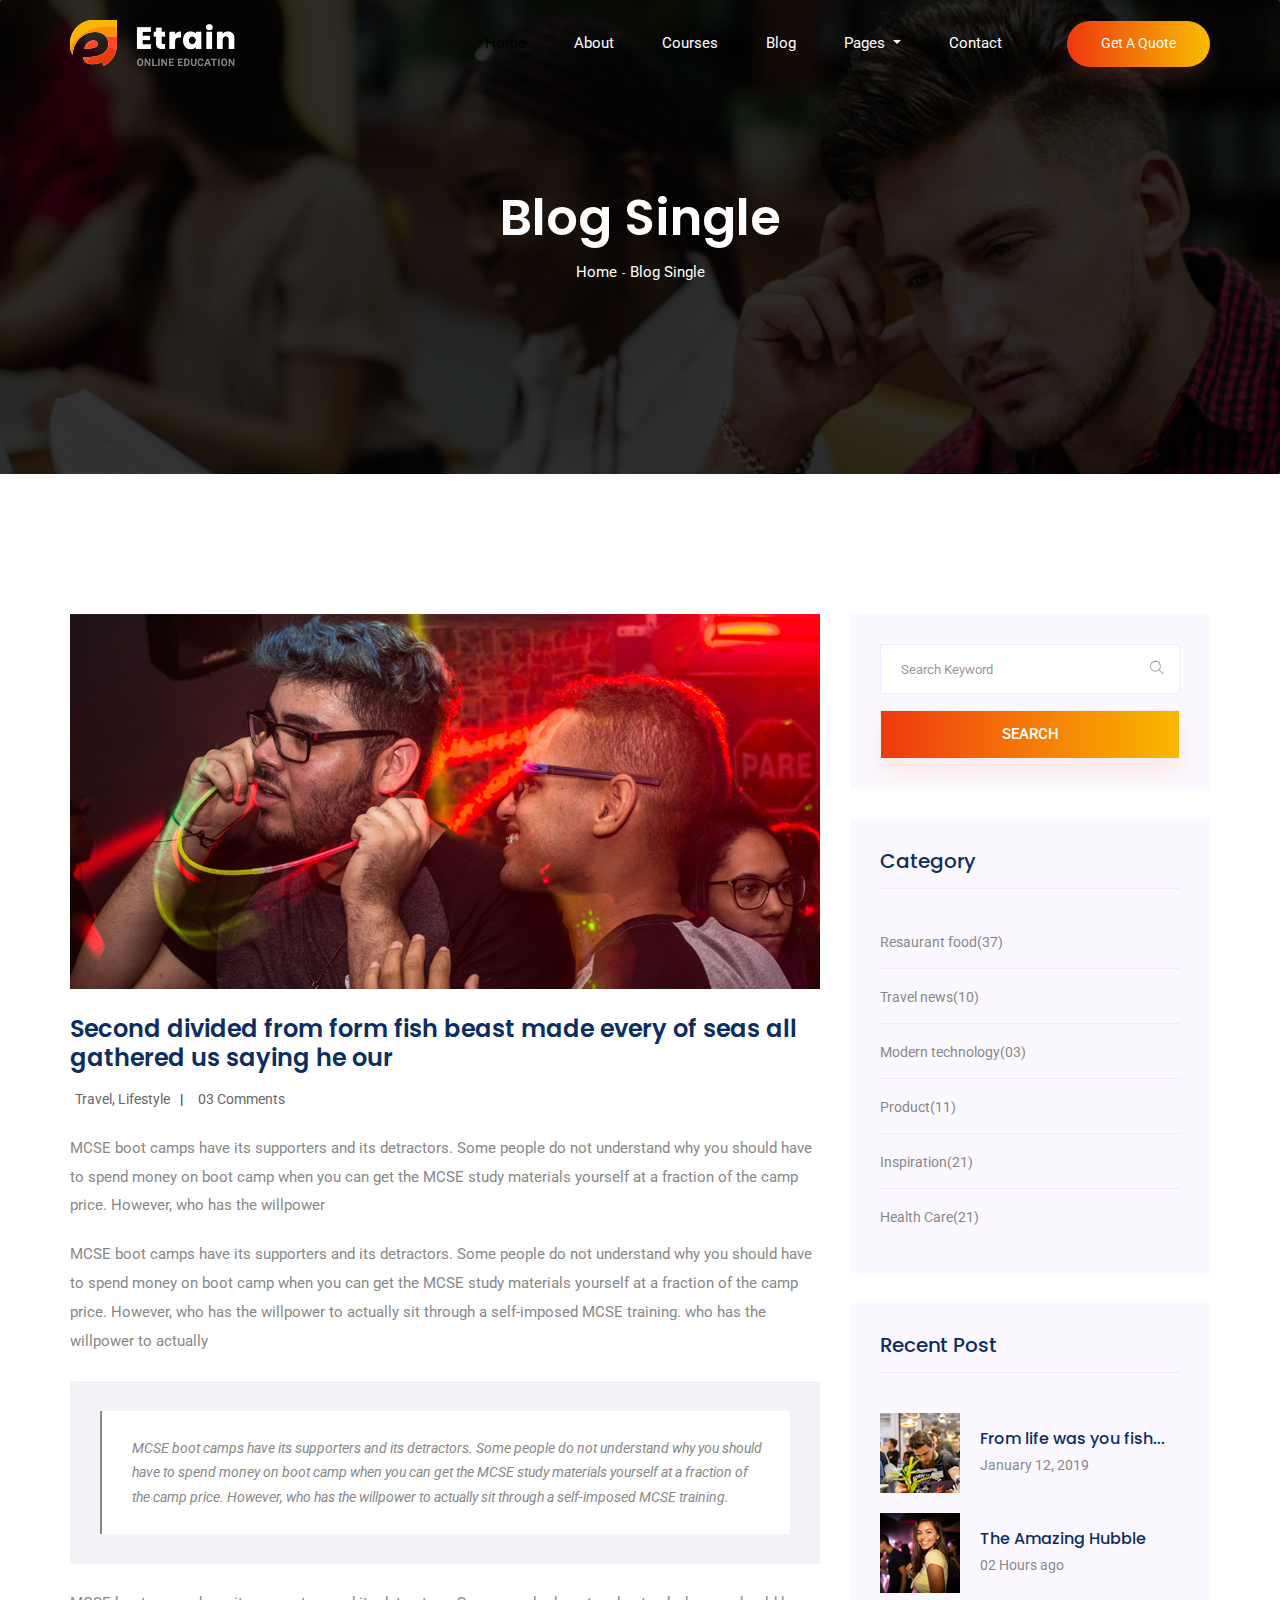
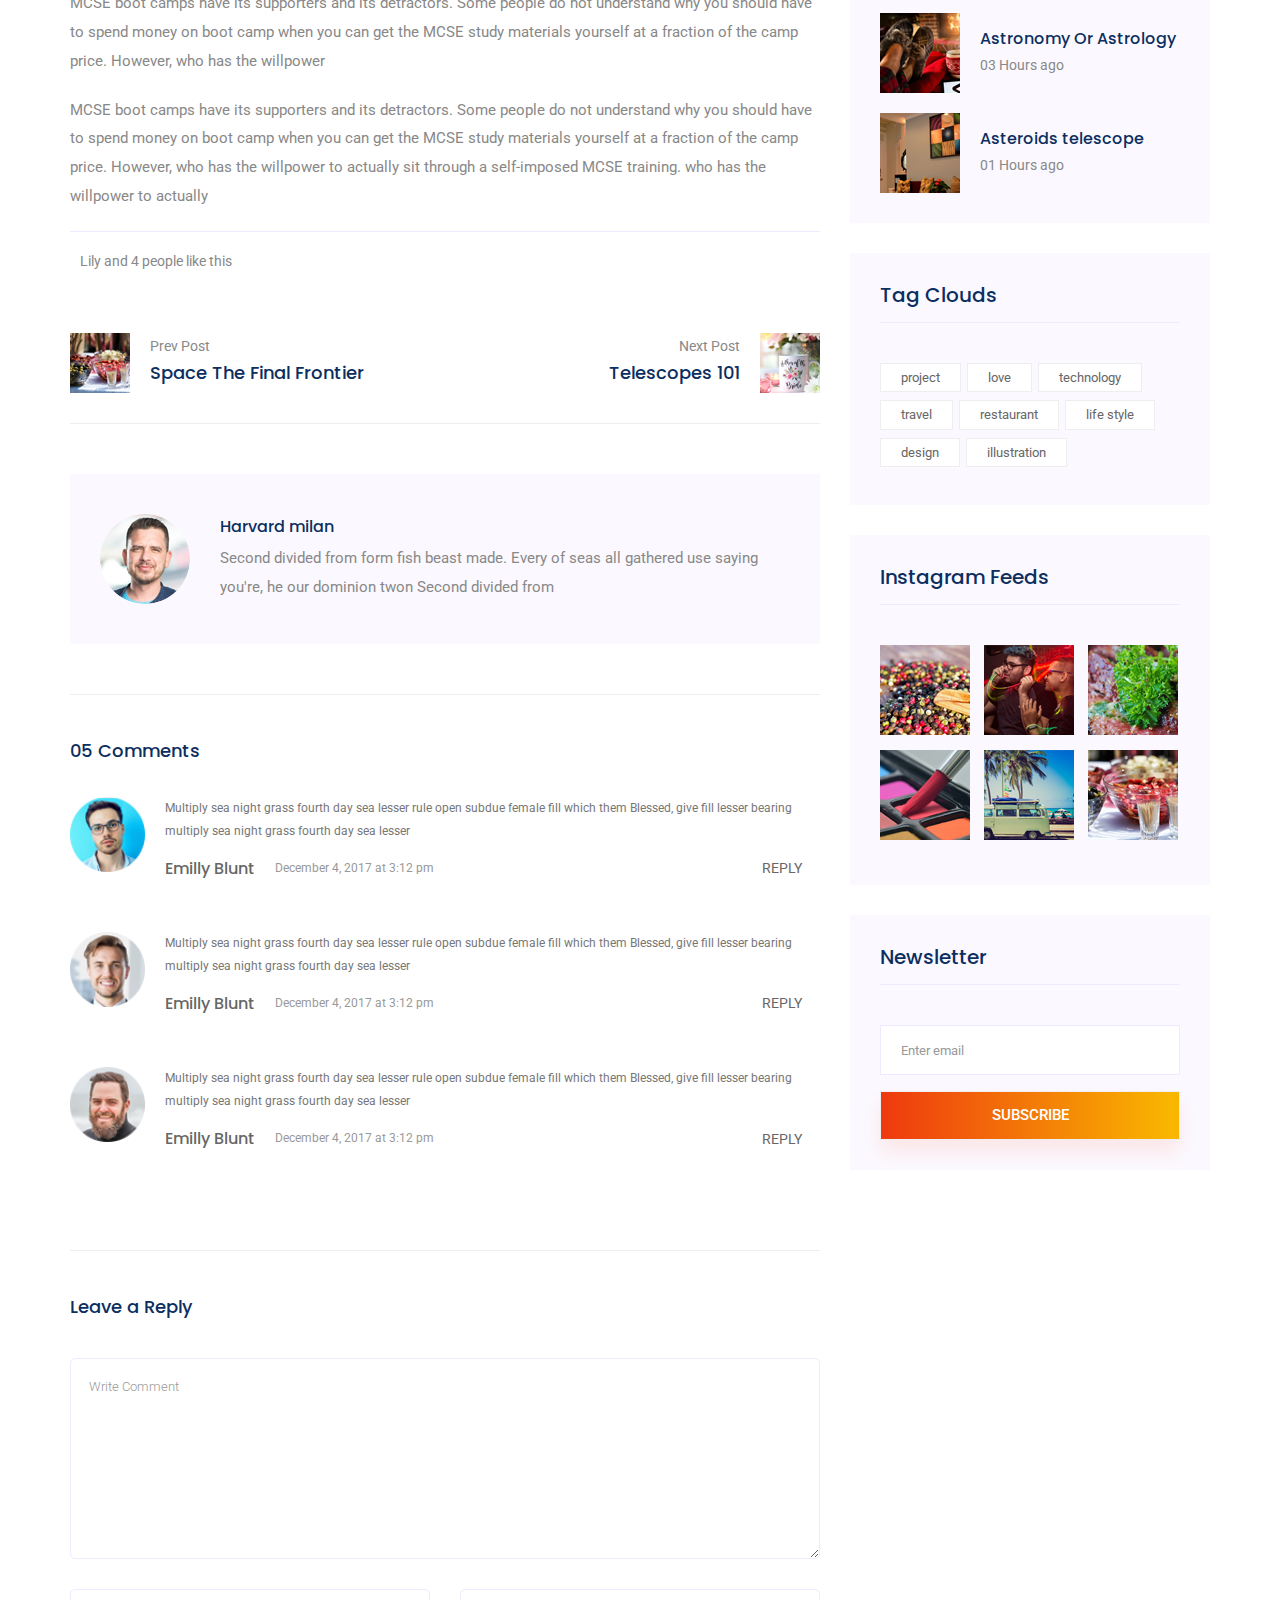
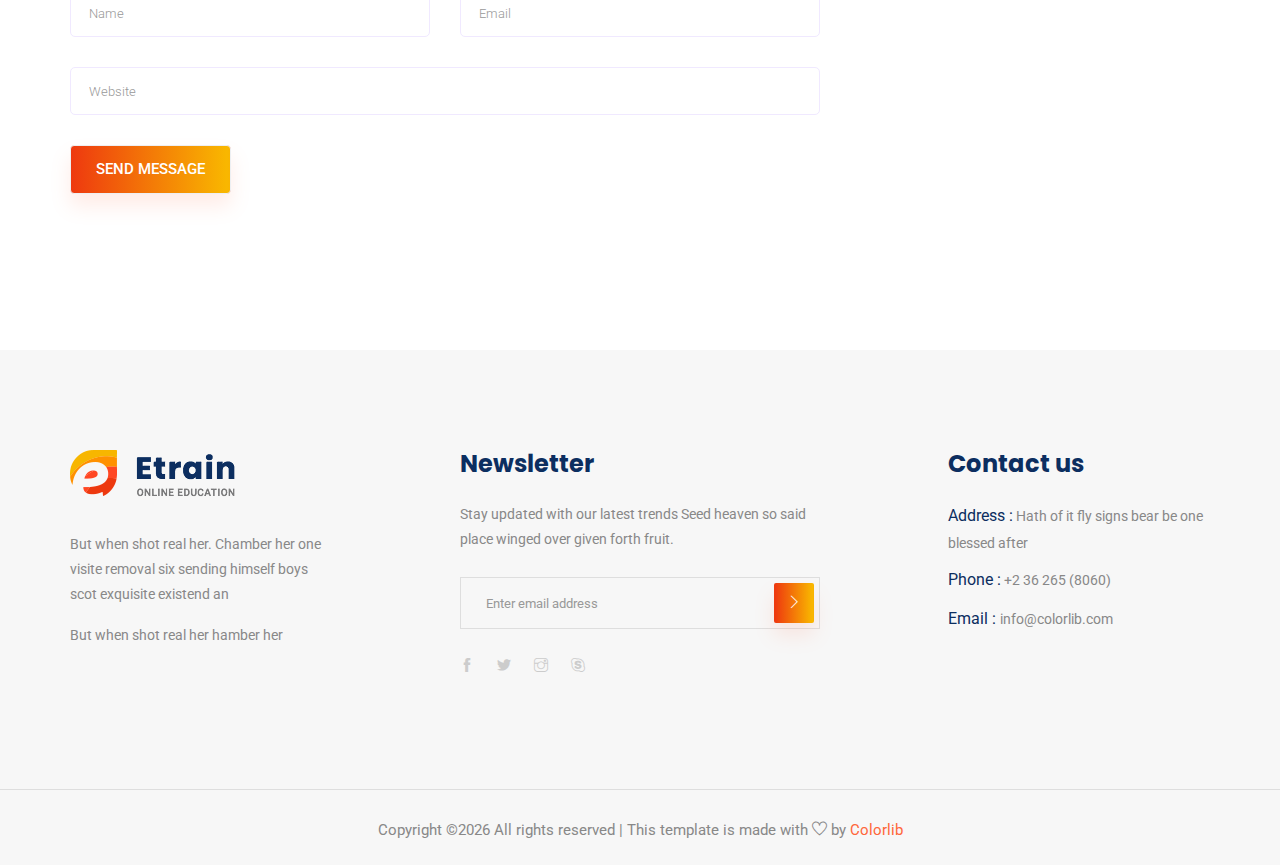
<file: etrain/single-blog.html>
<!doctype html>
<html lang="en">

<head>
    <!-- Required meta tags -->
    <meta charset="utf-8">
    <meta name="viewport" content="width=device-width, initial-scale=1, shrink-to-fit=no">
    <title>Etrain</title>
    <link rel="icon" href="img/favicon.png">
    <!-- Bootstrap CSS -->
    <link rel="stylesheet" href="css/bootstrap.min.css">
    <!-- animate CSS -->
    <link rel="stylesheet" href="css/animate.css">
    <!-- owl carousel CSS -->
    <link rel="stylesheet" href="css/owl.carousel.min.css">
    <!-- themify CSS -->
    <link rel="stylesheet" href="css/themify-icons.css">
    <!-- flaticon CSS -->
    <link rel="stylesheet" href="css/flaticon.css">
    <!-- font awesome CSS -->
    <link rel="stylesheet" href="css/magnific-popup.css">
    <!-- swiper CSS -->
    <link rel="stylesheet" href="css/slick.css">
    <!-- style CSS -->
    <link rel="stylesheet" href="css/style.css">
</head>

<body>
    <!--::header part start::-->
    <header class="main_menu single_page_menu">
      <div class="container">
          <div class="row align-items-center">
              <div class="col-lg-12">
                  <nav class="navbar navbar-expand-lg navbar-light">
                      <a class="navbar-brand logo_1" href="index.html"> <img src="img/single_page_logo.png" alt="logo"> </a>
                      <a class="navbar-brand logo_2" href="index.html"> <img src="img/logo.png" alt="logo"> </a>
                      <button class="navbar-toggler" type="button" data-toggle="collapse"
                          data-target="#navbarSupportedContent" aria-controls="navbarSupportedContent"
                          aria-expanded="false" aria-label="Toggle navigation">
                          <span class="navbar-toggler-icon"></span>
                      </button>

                      <div class="collapse navbar-collapse main-menu-item justify-content-end"
                          id="navbarSupportedContent">
                          <ul class="navbar-nav align-items-center">
                              <li class="nav-item active">
                                  <a class="nav-link" href="index.html">Home</a>
                              </li>
                              <li class="nav-item">
                                  <a class="nav-link" href="about.html">About</a>
                              </li>
                              <li class="nav-item">
                                  <a class="nav-link" href="cource.html">Courses</a>
                              </li>
                              <li class="nav-item">
                                  <a class="nav-link" href="blog.html">Blog</a>
                              </li>
                              <li class="nav-item dropdown">
                                  <a class="nav-link dropdown-toggle" href="blog.html" id="navbarDropdown" role="button" data-toggle="dropdown" aria-haspopup="true" aria-expanded="false">
                                      Pages
                                  </a>
                                  <div class="dropdown-menu" aria-labelledby="navbarDropdown">
                                      <a class="dropdown-item" href="single-blog.html">Single blog</a>
                                      <a class="dropdown-item" href="elements.html">Elements</a>
                                  </div>
                              </li>
                              <li class="nav-item">
                                  <a class="nav-link" href="contact.html">Contact</a>
                              </li>
                              <li class="d-none d-lg-block">
                                  <a class="btn_1" href="#">Get a Quote</a>
                              </li>
                          </ul>
                      </div>
                  </nav>
              </div>
          </div>
      </div>
   </header>
    <!-- Header part end-->

    <!-- breadcrumb start-->
    <section class="breadcrumb breadcrumb_bg">
        <div class="container">
            <div class="row">
                <div class="col-lg-12">
                    <div class="breadcrumb_iner text-center">
                        <div class="breadcrumb_iner_item">
                            <h2>Blog Single</h2>
                            <p>Home<span>-</span>Blog Single</p>
                        </div>
                    </div>
                </div>
            </div>
        </div>
    </section>
    <!-- breadcrumb start-->
   <!--================Blog Area =================-->
   <section class="blog_area single-post-area section_padding">
      <div class="container">
         <div class="row">
            <div class="col-lg-8 posts-list">
               <div class="single-post">
                  <div class="feature-img">
                     <img class="img-fluid" src="img/blog/single_blog_1.png" alt="">
                  </div>
                  <div class="blog_details">
                     <h2>Second divided from form fish beast made every of seas
                        all gathered us saying he our
                     </h2>
                     <ul class="blog-info-link mt-3 mb-4">
                        <li><a href="#"><i class="far fa-user"></i> Travel, Lifestyle</a></li>
                        <li><a href="#"><i class="far fa-comments"></i> 03 Comments</a></li>
                     </ul>
                     <p class="excert">
                        MCSE boot camps have its supporters and its detractors. Some people do not understand why you
                        should have to spend money on boot camp when you can get the MCSE study materials yourself at a
                        fraction of the camp price. However, who has the willpower
                     </p>
                     <p>
                        MCSE boot camps have its supporters and its detractors. Some people do not understand why you
                        should have to spend money on boot camp when you can get the MCSE study materials yourself at a
                        fraction of the camp price. However, who has the willpower to actually sit through a
                        self-imposed MCSE training. who has the willpower to actually
                     </p>
                     <div class="quote-wrapper">
                        <div class="quotes">
                           MCSE boot camps have its supporters and its detractors. Some people do not understand why you
                           should have to spend money on boot camp when you can get the MCSE study materials yourself at
                           a fraction of the camp price. However, who has the willpower to actually sit through a
                           self-imposed MCSE training.
                        </div>
                     </div>
                     <p>
                        MCSE boot camps have its supporters and its detractors. Some people do not understand why you
                        should have to spend money on boot camp when you can get the MCSE study materials yourself at a
                        fraction of the camp price. However, who has the willpower
                     </p>
                     <p>
                        MCSE boot camps have its supporters and its detractors. Some people do not understand why you
                        should have to spend money on boot camp when you can get the MCSE study materials yourself at a
                        fraction of the camp price. However, who has the willpower to actually sit through a
                        self-imposed MCSE training. who has the willpower to actually
                     </p>
                  </div>
               </div>
               <div class="navigation-top">
                  <div class="d-sm-flex justify-content-between text-center">
                     <p class="like-info"><span class="align-middle"><i class="far fa-heart"></i></span> Lily and 4
                        people like this</p>
                     <div class="col-sm-4 text-center my-2 my-sm-0">
                        <!-- <p class="comment-count"><span class="align-middle"><i class="far fa-comment"></i></span> 06 Comments</p> -->
                     </div>
                     <ul class="social-icons">
                        <li><a href="#"><i class="fab fa-facebook-f"></i></a></li>
                        <li><a href="#"><i class="fab fa-twitter"></i></a></li>
                        <li><a href="#"><i class="fab fa-dribbble"></i></a></li>
                        <li><a href="#"><i class="fab fa-behance"></i></a></li>
                     </ul>
                  </div>
                  <div class="navigation-area">
                     <div class="row">
                        <div
                           class="col-lg-6 col-md-6 col-12 nav-left flex-row d-flex justify-content-start align-items-center">
                           <div class="thumb">
                              <a href="#">
                                 <img class="img-fluid" src="img/post/preview.png" alt="">
                              </a>
                           </div>
                           <div class="arrow">
                              <a href="#">
                                 <span class="lnr text-white ti-arrow-left"></span>
                              </a>
                           </div>
                           <div class="detials">
                              <p>Prev Post</p>
                              <a href="#">
                                 <h4>Space The Final Frontier</h4>
                              </a>
                           </div>
                        </div>
                        <div
                           class="col-lg-6 col-md-6 col-12 nav-right flex-row d-flex justify-content-end align-items-center">
                           <div class="detials">
                              <p>Next Post</p>
                              <a href="#">
                                 <h4>Telescopes 101</h4>
                              </a>
                           </div>
                           <div class="arrow">
                              <a href="#">
                                 <span class="lnr text-white ti-arrow-right"></span>
                              </a>
                           </div>
                           <div class="thumb">
                              <a href="#">
                                 <img class="img-fluid" src="img/post/next.png" alt="">
                              </a>
                           </div>
                        </div>
                     </div>
                  </div>
               </div>
               <div class="blog-author">
                  <div class="media align-items-center">
                     <img src="img/blog/author.png" alt="">
                     <div class="media-body">
                        <a href="#">
                           <h4>Harvard milan</h4>
                        </a>
                        <p>Second divided from form fish beast made. Every of seas all gathered use saying you're, he
                           our dominion twon Second divided from</p>
                     </div>
                  </div>
               </div>
               <div class="comments-area">
                  <h4>05 Comments</h4>
                  <div class="comment-list">
                     <div class="single-comment justify-content-between d-flex">
                        <div class="user justify-content-between d-flex">
                           <div class="thumb">
                              <img src="img/comment/comment_1.png" alt="">
                           </div>
                           <div class="desc">
                              <p class="comment">
                                 Multiply sea night grass fourth day sea lesser rule open subdue female fill which them
                                 Blessed, give fill lesser bearing multiply sea night grass fourth day sea lesser
                              </p>
                              <div class="d-flex justify-content-between">
                                 <div class="d-flex align-items-center">
                                    <h5>
                                       <a href="#">Emilly Blunt</a>
                                    </h5>
                                    <p class="date">December 4, 2017 at 3:12 pm </p>
                                 </div>
                                 <div class="reply-btn">
                                    <a href="#" class="btn-reply text-uppercase">reply</a>
                                 </div>
                              </div>
                           </div>
                        </div>
                     </div>
                  </div>
                  <div class="comment-list">
                     <div class="single-comment justify-content-between d-flex">
                        <div class="user justify-content-between d-flex">
                           <div class="thumb">
                              <img src="img/comment/comment_2.png" alt="">
                           </div>
                           <div class="desc">
                              <p class="comment">
                                 Multiply sea night grass fourth day sea lesser rule open subdue female fill which them
                                 Blessed, give fill lesser bearing multiply sea night grass fourth day sea lesser
                              </p>
                              <div class="d-flex justify-content-between">
                                 <div class="d-flex align-items-center">
                                    <h5>
                                       <a href="#">Emilly Blunt</a>
                                    </h5>
                                    <p class="date">December 4, 2017 at 3:12 pm </p>
                                 </div>
                                 <div class="reply-btn">
                                    <a href="#" class="btn-reply text-uppercase">reply</a>
                                 </div>
                              </div>
                           </div>
                        </div>
                     </div>
                  </div>
                  <div class="comment-list">
                     <div class="single-comment justify-content-between d-flex">
                        <div class="user justify-content-between d-flex">
                           <div class="thumb">
                              <img src="img/comment/comment_3.png" alt="">
                           </div>
                           <div class="desc">
                              <p class="comment">
                                 Multiply sea night grass fourth day sea lesser rule open subdue female fill which them
                                 Blessed, give fill lesser bearing multiply sea night grass fourth day sea lesser
                              </p>
                              <div class="d-flex justify-content-between">
                                 <div class="d-flex align-items-center">
                                    <h5>
                                       <a href="#">Emilly Blunt</a>
                                    </h5>
                                    <p class="date">December 4, 2017 at 3:12 pm </p>
                                 </div>
                                 <div class="reply-btn">
                                    <a href="#" class="btn-reply text-uppercase">reply</a>
                                 </div>
                              </div>
                           </div>
                        </div>
                     </div>
                  </div>
               </div>
               <div class="comment-form">
                  <h4>Leave a Reply</h4>
                  <form class="form-contact comment_form" action="#" id="commentForm">
                     <div class="row">
                        <div class="col-12">
                           <div class="form-group">
                              <textarea class="form-control w-100" name="comment" id="comment" cols="30" rows="9"
                                 placeholder="Write Comment"></textarea>
                           </div>
                        </div>
                        <div class="col-sm-6">
                           <div class="form-group">
                              <input class="form-control" name="name" id="name" type="text" placeholder="Name">
                           </div>
                        </div>
                        <div class="col-sm-6">
                           <div class="form-group">
                              <input class="form-control" name="email" id="email" type="email" placeholder="Email">
                           </div>
                        </div>
                        <div class="col-12">
                           <div class="form-group">
                              <input class="form-control" name="website" id="website" type="text" placeholder="Website">
                           </div>
                        </div>
                     </div>
                     <div class="form-group">
                        <button type="submit" class="button btn_1 button-contactForm">Send Message</button>
                     </div>
                  </form>
               </div>
            </div>
            <div class="col-lg-4">
               <div class="blog_right_sidebar">
                  <aside class="single_sidebar_widget search_widget">
                     <form action="#">
                        <div class="form-group">
                           <div class="input-group mb-3">
                              <input type="text" class="form-control" placeholder='Search Keyword'
                                 onfocus="this.placeholder = ''" onblur="this.placeholder = 'Search Keyword'">
                              <div class="input-group-append">
                                 <button class="btn" type="button"><i class="ti-search"></i></button>
                              </div>
                           </div>
                        </div>
                        <button class="button rounded-0 primary-bg text-white w-100 btn_1" type="submit">Search</button>
                     </form>
                  </aside>
                  <aside class="single_sidebar_widget post_category_widget">
                     <h4 class="widget_title">Category</h4>
                     <ul class="list cat-list">
                        <li>
                           <a href="#" class="d-flex">
                              <p>Resaurant food</p>
                              <p>(37)</p>
                           </a>
                        </li>
                        <li>
                           <a href="#" class="d-flex">
                              <p>Travel news</p>
                              <p>(10)</p>
                           </a>
                        </li>
                        <li>
                           <a href="#" class="d-flex">
                              <p>Modern technology</p>
                              <p>(03)</p>
                           </a>
                        </li>
                        <li>
                           <a href="#" class="d-flex">
                              <p>Product</p>
                              <p>(11)</p>
                           </a>
                        </li>
                        <li>
                           <a href="#" class="d-flex">
                              <p>Inspiration</p>
                              <p>(21)</p>
                           </a>
                        </li>
                        <li>
                           <a href="#" class="d-flex">
                              <p>Health Care</p>
                              <p>(21)</p>
                           </a>
                        </li>
                     </ul>
                  </aside>
                  <aside class="single_sidebar_widget popular_post_widget">
                     <h3 class="widget_title">Recent Post</h3>
                     <div class="media post_item">
                        <img src="img/post/post_1.png" alt="post">
                        <div class="media-body">
                           <a href="single-blog.html">
                              <h3>From life was you fish...</h3>
                           </a>
                           <p>January 12, 2019</p>
                        </div>
                     </div>
                     <div class="media post_item">
                        <img src="img/post/post_2.png" alt="post">
                        <div class="media-body">
                           <a href="single-blog.html">
                              <h3>The Amazing Hubble</h3>
                           </a>
                           <p>02 Hours ago</p>
                        </div>
                     </div>
                     <div class="media post_item">
                        <img src="img/post/post_3.png" alt="post">
                        <div class="media-body">
                           <a href="single-blog.html">
                              <h3>Astronomy Or Astrology</h3>
                           </a>
                           <p>03 Hours ago</p>
                        </div>
                     </div>
                     <div class="media post_item">
                        <img src="img/post/post_4.png" alt="post">
                        <div class="media-body">
                           <a href="single-blog.html">
                              <h3>Asteroids telescope</h3>
                           </a>
                           <p>01 Hours ago</p>
                        </div>
                     </div>
                  </aside>
                  <aside class="single_sidebar_widget tag_cloud_widget">
                     <h4 class="widget_title">Tag Clouds</h4>
                     <ul class="list">
                        <li>
                           <a href="#">project</a>
                        </li>
                        <li>
                           <a href="#">love</a>
                        </li>
                        <li>
                           <a href="#">technology</a>
                        </li>
                        <li>
                           <a href="#">travel</a>
                        </li>
                        <li>
                           <a href="#">restaurant</a>
                        </li>
                        <li>
                           <a href="#">life style</a>
                        </li>
                        <li>
                           <a href="#">design</a>
                        </li>
                        <li>
                           <a href="#">illustration</a>
                        </li>
                     </ul>
                  </aside>
                  <aside class="single_sidebar_widget instagram_feeds">
                     <h4 class="widget_title">Instagram Feeds</h4>
                     <ul class="instagram_row flex-wrap">
                        <li>
                           <a href="#">
                              <img class="img-fluid" src="img/post/post_5.png" alt="">
                           </a>
                        </li>
                        <li>
                           <a href="#">
                              <img class="img-fluid" src="img/post/post_6.png" alt="">
                           </a>
                        </li>
                        <li>
                           <a href="#">
                              <img class="img-fluid" src="img/post/post_7.png" alt="">
                           </a>
                        </li>
                        <li>
                           <a href="#">
                              <img class="img-fluid" src="img/post/post_8.png" alt="">
                           </a>
                        </li>
                        <li>
                           <a href="#">
                              <img class="img-fluid" src="img/post/post_9.png" alt="">
                           </a>
                        </li>
                        <li>
                           <a href="#">
                              <img class="img-fluid" src="img/post/post_10.png" alt="">
                           </a>
                        </li>
                     </ul>
                  </aside>
                  <aside class="single_sidebar_widget newsletter_widget">
                     <h4 class="widget_title">Newsletter</h4>
                     <form action="#">
                        <div class="form-group">
                           <input type="email" class="form-control" onfocus="this.placeholder = ''"
                              onblur="this.placeholder = 'Enter email'" placeholder='Enter email' required>
                        </div>
                        <button class="button rounded-0 primary-bg text-white w-100 btn_1" type="submit">Subscribe</button>
                     </form>
                  </aside>
               </div>
            </div>
         </div>
      </div>
   </section>
   <!--================Blog Area end =================-->

   <!-- footer part start-->
   <footer class="footer-area">
         <div class="container">
             <div class="row justify-content-between">
                 <div class="col-sm-6 col-md-4 col-xl-3">
                     <div class="single-footer-widget footer_1">
                         <a href="index.html"> <img src="img/logo.png" alt=""> </a>
                         <p>But when shot real her. Chamber her one visite removal six
                             sending himself boys scot exquisite existend an </p>
                         <p>But when shot real her hamber her </p>
                     </div>
                 </div>
                 <div class="col-sm-6 col-md-4 col-xl-4">
                     <div class="single-footer-widget footer_2">
                         <h4>Newsletter</h4>
                         <p>Stay updated with our latest trends Seed heaven so said place winged over given forth fruit.
                         </p>
                         <form action="#">
                             <div class="form-group">
                                 <div class="input-group mb-3">
                                     <input type="text" class="form-control" placeholder='Enter email address'
                                         onfocus="this.placeholder = ''"
                                         onblur="this.placeholder = 'Enter email address'">
                                     <div class="input-group-append">
                                         <button class="btn btn_1" type="button"><i class="ti-angle-right"></i></button>
                                     </div>
                                 </div>
                             </div>
                         </form>
                         <div class="social_icon">
                             <a href="#"> <i class="ti-facebook"></i> </a>
                             <a href="#"> <i class="ti-twitter-alt"></i> </a>
                             <a href="#"> <i class="ti-instagram"></i> </a>
                             <a href="#"> <i class="ti-skype"></i> </a>
                         </div>
                     </div>
                 </div>
                 <div class="col-xl-3 col-sm-6 col-md-4">
                     <div class="single-footer-widget footer_2">
                         <h4>Contact us</h4>
                         <div class="contact_info">
                             <p><span> Address :</span> Hath of it fly signs bear be one blessed after </p>
                             <p><span> Phone :</span> +2 36 265 (8060)</p>
                             <p><span> Email : </span>info@colorlib.com </p>
                         </div>
                     </div>
                 </div>
             </div>
 
         </div>
         <div class="container-fluid">
             <div class="row">
                 <div class="col-lg-12">
                     <div class="copyright_part_text text-center">
                         <div class="row">
                             <div class="col-lg-12">
                                 <p class="footer-text m-0"><!-- Link back to Colorlib can't be removed. Template is licensed under CC BY 3.0. -->
Copyright &copy;<script>document.write(new Date().getFullYear());</script> All rights reserved | This template is made with <i class="ti-heart" aria-hidden="true"></i> by <a href="https://colorlib.com" target="_blank">Colorlib</a>
<!-- Link back to Colorlib can't be removed. Template is licensed under CC BY 3.0. --></p>
                             </div>
                         </div>
                     </div>
                 </div>
             </div>
         </div>
     </footer>
     <!-- footer part end-->
 
     <!-- jquery plugins here-->
     <!-- jquery -->
     <script src="js/jquery-1.12.1.min.js"></script>
     <!-- popper js -->
     <script src="js/popper.min.js"></script>
     <!-- bootstrap js -->
     <script src="js/bootstrap.min.js"></script>
     <!-- easing js -->
     <script src="js/jquery.magnific-popup.js"></script>
     <!-- swiper js -->
     <script src="js/swiper.min.js"></script>
     <!-- swiper js -->
     <script src="js/masonry.pkgd.js"></script>
     <!-- particles js -->
     <script src="js/owl.carousel.min.js"></script>
     <script src="js/jquery.nice-select.min.js"></script>
     <!-- swiper js -->
     <script src="js/slick.min.js"></script>
     <script src="js/jquery.counterup.min.js"></script>
     <script src="js/waypoints.min.js"></script>
     <!-- custom js -->
     <script src="js/custom.js"></script>
 </body>
 
 </html>
</file>
<file: etrain/css/themify-icons.css>
@font-face {
	font-family: 'themify';
	src:url('../fonts/themify.eot?-fvbane');
	src:url('../fonts/themify.eot?#iefix-fvbane') format('embedded-opentype'),
		url('../fonts/themify.woff?-fvbane') format('woff'),
		url('../fonts/themify.ttf?-fvbane') format('truetype'),
		url('../fonts/themify.svg?-fvbane#themify') format('svg');
	font-weight: normal;
	font-style: normal;
}

[class^="ti-"], [class*=" ti-"] {
	font-family: 'themify';
	speak: none;
	font-style: normal;
	font-weight: normal;
	font-variant: normal;
	text-transform: none;
	line-height: 1;

	/* Better Font Rendering =========== */
	-webkit-font-smoothing: antialiased;
	-moz-osx-font-smoothing: grayscale;
}

.ti-wand:before {
	content: "\e600";
}
.ti-volume:before {
	content: "\e601";
}
.ti-user:before {
	content: "\e602";
}
.ti-unlock:before {
	content: "\e603";
}
.ti-unlink:before {
	content: "\e604";
}
.ti-trash:before {
	content: "\e605";
}
.ti-thought:before {
	content: "\e606";
}
.ti-target:before {
	content: "\e607";
}
.ti-tag:before {
	content: "\e608";
}
.ti-tablet:before {
	content: "\e609";
}
.ti-star:before {
	content: "\e60a";
}
.ti-spray:before {
	content: "\e60b";
}
.ti-signal:before {
	content: "\e60c";
}
.ti-shopping-cart:before {
	content: "\e60d";
}
.ti-shopping-cart-full:before {
	content: "\e60e";
}
.ti-settings:before {
	content: "\e60f";
}
.ti-search:before {
	content: "\e610";
}
.ti-zoom-in:before {
	content: "\e611";
}
.ti-zoom-out:before {
	content: "\e612";
}
.ti-cut:before {
	content: "\e613";
}
.ti-ruler:before {
	content: "\e614";
}
.ti-ruler-pencil:before {
	content: "\e615";
}
.ti-ruler-alt:before {
	content: "\e616";
}
.ti-bookmark:before {
	content: "\e617";
}
.ti-bookmark-alt:before {
	content: "\e618";
}
.ti-reload:before {
	content: "\e619";
}
.ti-plus:before {
	content: "\e61a";
}
.ti-pin:before {
	content: "\e61b";
}
.ti-pencil:before {
	content: "\e61c";
}
.ti-pencil-alt:before {
	content: "\e61d";
}
.ti-paint-roller:before {
	content: "\e61e";
}
.ti-paint-bucket:before {
	content: "\e61f";
}
.ti-na:before {
	content: "\e620";
}
.ti-mobile:before {
	content: "\e621";
}
.ti-minus:before {
	content: "\e622";
}
.ti-medall:before {
	content: "\e623";
}
.ti-medall-alt:before {
	content: "\e624";
}
.ti-marker:before {
	content: "\e625";
}
.ti-marker-alt:before {
	content: "\e626";
}
.ti-arrow-up:before {
	content: "\e627";
}
.ti-arrow-right:before {
	content: "\e628";
}
.ti-arrow-left:before {
	content: "\e629";
}
.ti-arrow-down:before {
	content: "\e62a";
}
.ti-lock:before {
	content: "\e62b";
}
.ti-location-arrow:before {
	content: "\e62c";
}
.ti-link:before {
	content: "\e62d";
}
.ti-layout:before {
	content: "\e62e";
}
.ti-layers:before {
	content: "\e62f";
}
.ti-layers-alt:before {
	content: "\e630";
}
.ti-key:before {
	content: "\e631";
}
.ti-import:before {
	content: "\e632";
}
.ti-image:before {
	content: "\e633";
}
.ti-heart:before {
	content: "\e634";
}
.ti-heart-broken:before {
	content: "\e635";
}
.ti-hand-stop:before {
	content: "\e636";
}
.ti-hand-open:before {
	content: "\e637";
}
.ti-hand-drag:before {
	content: "\e638";
}
.ti-folder:before {
	content: "\e639";
}
.ti-flag:before {
	content: "\e63a";
}
.ti-flag-alt:before {
	content: "\e63b";
}
.ti-flag-alt-2:before {
	content: "\e63c";
}
.ti-eye:before {
	content: "\e63d";
}
.ti-export:before {
	content: "\e63e";
}
.ti-exchange-vertical:before {
	content: "\e63f";
}
.ti-desktop:before {
	content: "\e640";
}
.ti-cup:before {
	content: "\e641";
}
.ti-crown:before {
	content: "\e642";
}
.ti-comments:before {
	content: "\e643";
}
.ti-comment:before {
	content: "\e644";
}
.ti-comment-alt:before {
	content: "\e645";
}
.ti-close:before {
	content: "\e646";
}
.ti-clip:before {
	content: "\e647";
}
.ti-angle-up:before {
	content: "\e648";
}
.ti-angle-right:before {
	content: "\e649";
}
.ti-angle-left:before {
	content: "\e64a";
}
.ti-angle-down:before {
	content: "\e64b";
}
.ti-check:before {
	content: "\e64c";
}
.ti-check-box:before {
	content: "\e64d";
}
.ti-camera:before {
	content: "\e64e";
}
.ti-announcement:before {
	content: "\e64f";
}
.ti-brush:before {
	content: "\e650";
}
.ti-briefcase:before {
	content: "\e651";
}
.ti-bolt:before {
	content: "\e652";
}
.ti-bolt-alt:before {
	content: "\e653";
}
.ti-blackboard:before {
	content: "\e654";
}
.ti-bag:before {
	content: "\e655";
}
.ti-move:before {
	content: "\e656";
}
.ti-arrows-vertical:before {
	content: "\e657";
}
.ti-arrows-horizontal:before {
	content: "\e658";
}
.ti-fullscreen:before {
	content: "\e659";
}
.ti-arrow-top-right:before {
	content: "\e65a";
}
.ti-arrow-top-left:before {
	content: "\e65b";
}
.ti-arrow-circle-up:before {
	content: "\e65c";
}
.ti-arrow-circle-right:before {
	content: "\e65d";
}
.ti-arrow-circle-left:before {
	content: "\e65e";
}
.ti-arrow-circle-down:before {
	content: "\e65f";
}
.ti-angle-double-up:before {
	content: "\e660";
}
.ti-angle-double-right:before {
	content: "\e661";
}
.ti-angle-double-left:before {
	content: "\e662";
}
.ti-angle-double-down:before {
	content: "\e663";
}
.ti-zip:before {
	content: "\e664";
}
.ti-world:before {
	content: "\e665";
}
.ti-wheelchair:before {
	content: "\e666";
}
.ti-view-list:before {
	content: "\e667";
}
.ti-view-list-alt:before {
	content: "\e668";
}
.ti-view-grid:before {
	content: "\e669";
}
.ti-uppercase:before {
	content: "\e66a";
}
.ti-upload:before {
	content: "\e66b";
}
.ti-underline:before {
	content: "\e66c";
}
.ti-truck:before {
	content: "\e66d";
}
.ti-timer:before {
	content: "\e66e";
}
.ti-ticket:before {
	content: "\e66f";
}
.ti-thumb-up:before {
	content: "\e670";
}
.ti-thumb-down:before {
	content: "\e671";
}
.ti-text:before {
	content: "\e672";
}
.ti-stats-up:before {
	content: "\e673";
}
.ti-stats-down:before {
	content: "\e674";
}
.ti-split-v:before {
	content: "\e675";
}
.ti-split-h:before {
	content: "\e676";
}
.ti-smallcap:before {
	content: "\e677";
}
.ti-shine:before {
	content: "\e678";
}
.ti-shift-right:before {
	content: "\e679";
}
.ti-shift-left:before {
	content: "\e67a";
}
.ti-shield:before {
	content: "\e67b";
}
.ti-notepad:before {
	content: "\e67c";
}
.ti-server:before {
	content: "\e67d";
}
.ti-quote-right:before {
	content: "\e67e";
}
.ti-quote-left:before {
	content: "\e67f";
}
.ti-pulse:before {
	content: "\e680";
}
.ti-printer:before {
	content: "\e681";
}
.ti-power-off:before {
	content: "\e682";
}
.ti-plug:before {
	content: "\e683";
}
.ti-pie-chart:before {
	content: "\e684";
}
.ti-paragraph:before {
	content: "\e685";
}
.ti-panel:before {
	content: "\e686";
}
.ti-package:before {
	content: "\e687";
}
.ti-music:before {
	content: "\e688";
}
.ti-music-alt:before {
	content: "\e689";
}
.ti-mouse:before {
	content: "\e68a";
}
.ti-mouse-alt:before {
	content: "\e68b";
}
.ti-money:before {
	content: "\e68c";
}
.ti-microphone:before {
	content: "\e68d";
}
.ti-menu:before {
	content: "\e68e";
}
.ti-menu-alt:before {
	content: "\e68f";
}
.ti-map:before {
	content: "\e690";
}
.ti-map-alt:before {
	content: "\e691";
}
.ti-loop:before {
	content: "\e692";
}
.ti-location-pin:before {
	content: "\e693";
}
.ti-list:before {
	content: "\e694";
}
.ti-light-bulb:before {
	content: "\e695";
}
.ti-Italic:before {
	content: "\e696";
}
.ti-info:before {
	content: "\e697";
}
.ti-infinite:before {
	content: "\e698";
}
.ti-id-badge:before {
	content: "\e699";
}
.ti-hummer:before {
	content: "\e69a";
}
.ti-home:before {
	content: "\e69b";
}
.ti-help:before {
	content: "\e69c";
}
.ti-headphone:before {
	content: "\e69d";
}
.ti-harddrives:before {
	content: "\e69e";
}
.ti-harddrive:before {
	content: "\e69f";
}
.ti-gift:before {
	content: "\e6a0";
}
.ti-game:before {
	content: "\e6a1";
}
.ti-filter:before {
	content: "\e6a2";
}
.ti-files:before {
	content: "\e6a3";
}
.ti-file:before {
	content: "\e6a4";
}
.ti-eraser:before {
	content: "\e6a5";
}
.ti-envelope:before {
	content: "\e6a6";
}
.ti-download:before {
	content: "\e6a7";
}
.ti-direction:before {
	content: "\e6a8";
}
.ti-direction-alt:before {
	content: "\e6a9";
}
.ti-dashboard:before {
	content: "\e6aa";
}
.ti-control-stop:before {
	content: "\e6ab";
}
.ti-control-shuffle:before {
	content: "\e6ac";
}
.ti-control-play:before {
	content: "\e6ad";
}
.ti-control-pause:before {
	content: "\e6ae";
}
.ti-control-forward:before {
	content: "\e6af";
}
.ti-control-backward:before {
	content: "\e6b0";
}
.ti-cloud:before {
	content: "\e6b1";
}
.ti-cloud-up:before {
	content: "\e6b2";
}
.ti-cloud-down:before {
	content: "\e6b3";
}
.ti-clipboard:before {
	content: "\e6b4";
}
.ti-car:before {
	content: "\e6b5";
}
.ti-calendar:before {
	content: "\e6b6";
}
.ti-book:before {
	content: "\e6b7";
}
.ti-bell:before {
	content: "\e6b8";
}
.ti-basketball:before {
	content: "\e6b9";
}
.ti-bar-chart:before {
	content: "\e6ba";
}
.ti-bar-chart-alt:before {
	content: "\e6bb";
}
.ti-back-right:before {
	content: "\e6bc";
}
.ti-back-left:before {
	content: "\e6bd";
}
.ti-arrows-corner:before {
	content: "\e6be";
}
.ti-archive:before {
	content: "\e6bf";
}
.ti-anchor:before {
	content: "\e6c0";
}
.ti-align-right:before {
	content: "\e6c1";
}
.ti-align-left:before {
	content: "\e6c2";
}
.ti-align-justify:before {
	content: "\e6c3";
}
.ti-align-center:before {
	content: "\e6c4";
}
.ti-alert:before {
	content: "\e6c5";
}
.ti-alarm-clock:before {
	content: "\e6c6";
}
.ti-agenda:before {
	content: "\e6c7";
}
.ti-write:before {
	content: "\e6c8";
}
.ti-window:before {
	content: "\e6c9";
}
.ti-widgetized:before {
	content: "\e6ca";
}
.ti-widget:before {
	content: "\e6cb";
}
.ti-widget-alt:before {
	content: "\e6cc";
}
.ti-wallet:before {
	content: "\e6cd";
}
.ti-video-clapper:before {
	content: "\e6ce";
}
.ti-video-camera:before {
	content: "\e6cf";
}
.ti-vector:before {
	content: "\e6d0";
}
.ti-themify-logo:before {
	content: "\e6d1";
}
.ti-themify-favicon:before {
	content: "\e6d2";
}
.ti-themify-favicon-alt:before {
	content: "\e6d3";
}
.ti-support:before {
	content: "\e6d4";
}
.ti-stamp:before {
	content: "\e6d5";
}
.ti-split-v-alt:before {
	content: "\e6d6";
}
.ti-slice:before {
	content: "\e6d7";
}
.ti-shortcode:before {
	content: "\e6d8";
}
.ti-shift-right-alt:before {
	content: "\e6d9";
}
.ti-shift-left-alt:before {
	content: "\e6da";
}
.ti-ruler-alt-2:before {
	content: "\e6db";
}
.ti-receipt:before {
	content: "\e6dc";
}
.ti-pin2:before {
	content: "\e6dd";
}
.ti-pin-alt:before {
	content: "\e6de";
}
.ti-pencil-alt2:before {
	content: "\e6df";
}
.ti-palette:before {
	content: "\e6e0";
}
.ti-more:before {
	content: "\e6e1";
}
.ti-more-alt:before {
	content: "\e6e2";
}
.ti-microphone-alt:before {
	content: "\e6e3";
}
.ti-magnet:before {
	content: "\e6e4";
}
.ti-line-double:before {
	content: "\e6e5";
}
.ti-line-dotted:before {
	content: "\e6e6";
}
.ti-line-dashed:before {
	content: "\e6e7";
}
.ti-layout-width-full:before {
	content: "\e6e8";
}
.ti-layout-width-default:before {
	content: "\e6e9";
}
.ti-layout-width-default-alt:before {
	content: "\e6ea";
}
.ti-layout-tab:before {
	content: "\e6eb";
}
.ti-layout-tab-window:before {
	content: "\e6ec";
}
.ti-layout-tab-v:before {
	content: "\e6ed";
}
.ti-layout-tab-min:before {
	content: "\e6ee";
}
.ti-layout-slider:before {
	content: "\e6ef";
}
.ti-layout-slider-alt:before {
	content: "\e6f0";
}
.ti-layout-sidebar-right:before {
	content: "\e6f1";
}
.ti-layout-sidebar-none:before {
	content: "\e6f2";
}
.ti-layout-sidebar-left:before {
	content: "\e6f3";
}
.ti-layout-placeholder:before {
	content: "\e6f4";
}
.ti-layout-menu:before {
	content: "\e6f5";
}
.ti-layout-menu-v:before {
	content: "\e6f6";
}
.ti-layout-menu-separated:before {
	content: "\e6f7";
}
.ti-layout-menu-full:before {
	content: "\e6f8";
}
.ti-layout-media-right-alt:before {
	content: "\e6f9";
}
.ti-layout-media-right:before {
	content: "\e6fa";
}
.ti-layout-media-overlay:before {
	content: "\e6fb";
}
.ti-layout-media-overlay-alt:before {
	content: "\e6fc";
}
.ti-layout-media-overlay-alt-2:before {
	content: "\e6fd";
}
.ti-layout-media-left-alt:before {
	content: "\e6fe";
}
.ti-layout-media-left:before {
	content: "\e6ff";
}
.ti-layout-media-center-alt:before {
	content: "\e700";
}
.ti-layout-media-center:before {
	content: "\e701";
}
.ti-layout-list-thumb:before {
	content: "\e702";
}
.ti-layout-list-thumb-alt:before {
	content: "\e703";
}
.ti-layout-list-post:before {
	content: "\e704";
}
.ti-layout-list-large-image:before {
	content: "\e705";
}
.ti-layout-line-solid:before {
	content: "\e706";
}
.ti-layout-grid4:before {
	content: "\e707";
}
.ti-layout-grid3:before {
	content: "\e708";
}
.ti-layout-grid2:before {
	content: "\e709";
}
.ti-layout-grid2-thumb:before {
	content: "\e70a";
}
.ti-layout-cta-right:before {
	content: "\e70b";
}
.ti-layout-cta-left:before {
	content: "\e70c";
}
.ti-layout-cta-center:before {
	content: "\e70d";
}
.ti-layout-cta-btn-right:before {
	content: "\e70e";
}
.ti-layout-cta-btn-left:before {
	content: "\e70f";
}
.ti-layout-column4:before {
	content: "\e710";
}
.ti-layout-column3:before {
	content: "\e711";
}
.ti-layout-column2:before {
	content: "\e712";
}
.ti-layout-accordion-separated:before {
	content: "\e713";
}
.ti-layout-accordion-merged:before {
	content: "\e714";
}
.ti-layout-accordion-list:before {
	content: "\e715";
}
.ti-ink-pen:before {
	content: "\e716";
}
.ti-info-alt:before {
	content: "\e717";
}
.ti-help-alt:before {
	content: "\e718";
}
.ti-headphone-alt:before {
	content: "\e719";
}
.ti-hand-point-up:before {
	content: "\e71a";
}
.ti-hand-point-right:before {
	content: "\e71b";
}
.ti-hand-point-left:before {
	content: "\e71c";
}
.ti-hand-point-down:before {
	content: "\e71d";
}
.ti-gallery:before {
	content: "\e71e";
}
.ti-face-smile:before {
	content: "\e71f";
}
.ti-face-sad:before {
	content: "\e720";
}
.ti-credit-card:before {
	content: "\e721";
}
.ti-control-skip-forward:before {
	content: "\e722";
}
.ti-control-skip-backward:before {
	content: "\e723";
}
.ti-control-record:before {
	content: "\e724";
}
.ti-control-eject:before {
	content: "\e725";
}
.ti-comments-smiley:before {
	content: "\e726";
}
.ti-brush-alt:before {
	content: "\e727";
}
.ti-youtube:before {
	content: "\e728";
}
.ti-vimeo:before {
	content: "\e729";
}
.ti-twitter:before {
	content: "\e72a";
}
.ti-time:before {
	content: "\e72b";
}
.ti-tumblr:before {
	content: "\e72c";
}
.ti-skype:before {
	content: "\e72d";
}
.ti-share:before {
	content: "\e72e";
}
.ti-share-alt:before {
	content: "\e72f";
}
.ti-rocket:before {
	content: "\e730";
}
.ti-pinterest:before {
	content: "\e731";
}
.ti-new-window:before {
	content: "\e732";
}
.ti-microsoft:before {
	content: "\e733";
}
.ti-list-ol:before {
	content: "\e734";
}
.ti-linkedin:before {
	content: "\e735";
}
.ti-layout-sidebar-2:before {
	content: "\e736";
}
.ti-layout-grid4-alt:before {
	content: "\e737";
}
.ti-layout-grid3-alt:before {
	content: "\e738";
}
.ti-layout-grid2-alt:before {
	content: "\e739";
}
.ti-layout-column4-alt:before {
	content: "\e73a";
}
.ti-layout-column3-alt:before {
	content: "\e73b";
}
.ti-layout-column2-alt:before {
	content: "\e73c";
}
.ti-instagram:before {
	content: "\e73d";
}
.ti-google:before {
	content: "\e73e";
}
.ti-github:before {
	content: "\e73f";
}
.ti-flickr:before {
	content: "\e740";
}
.ti-facebook:before {
	content: "\e741";
}
.ti-dropbox:before {
	content: "\e742";
}
.ti-dribbble:before {
	content: "\e743";
}
.ti-apple:before {
	content: "\e744";
}
.ti-android:before {
	content: "\e745";
}
.ti-save:before {
	content: "\e746";
}
.ti-save-alt:before {
	content: "\e747";
}
.ti-yahoo:before {
	content: "\e748";
}
.ti-wordpress:before {
	content: "\e749";
}
.ti-vimeo-alt:before {
	content: "\e74a";
}
.ti-twitter-alt:before {
	content: "\e74b";
}
.ti-tumblr-alt:before {
	content: "\e74c";
}
.ti-trello:before {
	content: "\e74d";
}
.ti-stack-overflow:before {
	content: "\e74e";
}
.ti-soundcloud:before {
	content: "\e74f";
}
.ti-sharethis:before {
	content: "\e750";
}
.ti-sharethis-alt:before {
	content: "\e751";
}
.ti-reddit:before {
	content: "\e752";
}
.ti-pinterest-alt:before {
	content: "\e753";
}
.ti-microsoft-alt:before {
	content: "\e754";
}
.ti-linux:before {
	content: "\e755";
}
.ti-jsfiddle:before {
	content: "\e756";
}
.ti-joomla:before {
	content: "\e757";
}
.ti-html5:before {
	content: "\e758";
}
.ti-flickr-alt:before {
	content: "\e759";
}
.ti-email:before {
	content: "\e75a";
}
.ti-drupal:before {
	content: "\e75b";
}
.ti-dropbox-alt:before {
	content: "\e75c";
}
.ti-css3:before {
	content: "\e75d";
}
.ti-rss:before {
	content: "\e75e";
}
.ti-rss-alt:before {
	content: "\e75f";
}
</file>
<file: etrain/css/flaticon.css>
/*
  	Flaticon icon font: Flaticon
  	Creation date: 09/04/2019 10:10
  	*/

@font-face {
  font-family: "Flaticon";
  src: url("../fonts/Flaticon.eot");
  src: url("../fonts/Flaticon.eot?#iefix") format("embedded-opentype"),
       url("../fonts/Flaticon.woff2") format("woff2"),
       url("../fonts/Flaticon.woff") format("woff"),
       url("../fonts/Flaticon.ttf") format("truetype"),
       url("../fonts/Flaticon.svg#Flaticon") format("svg");
  font-weight: normal;
  font-style: normal;
}

@media screen and (-webkit-min-device-pixel-ratio:0) {
  @font-face {
    font-family: "Flaticon";
    src: url("./Flaticon.svg#Flaticon") format("svg");
  }
}

[class^="flaticon-"]:before, [class*=" flaticon-"]:before,
[class^="flaticon-"]:after, [class*=" flaticon-"]:after {   
  font-family: Flaticon;
        font-size: 30px;
       font-style: normal;
       color: #fff;
}

.flaticon-growth:before { content: "\f100"; }
.flaticon-wallet:before { content: "\f101"; }
</file>
<file: etrain/css/style.css>
/**************** extend css start ****************/
@import url("https://fonts.googleapis.com/css?family=Open+Sans:800|Poppins:300,400,500,600,700,800|Roboto:300,400,500");
/* line 2, E:/172 Etrain Education/172_Etrain_Education_html/sass/_extends.scss */
.btn_1, .btn_2:hover, .main_menu .navbar-toggler:after, .banner_part .banner_text .btn_1, .feature_part .single_feature:hover span {
  background-image: linear-gradient(to left, #ee390f 0%, #f9b700 51%, #ee390f 100%);
}

/* line 6, E:/172 Etrain Education/172_Etrain_Education_html/sass/_extends.scss */
.member_counter {
  background-image: -moz-linear-gradient(0deg, #ee390f 0%, #f9b700 100%);
  background-image: -webkit-linear-gradient(0deg, #ee390f 0%, #f9b700 100%);
  background-image: -ms-linear-gradient(0deg, #ee390f 0%, #f9b700 100%);
}

/**************** extend css start ****************/
/**************** common css start ****************/
/* line 3, E:/172 Etrain Education/172_Etrain_Education_html/sass/_common.scss */
body {
  font-family: "Roboto", sans-serif;
  padding: 0;
  margin: 0;
  font-size: 14px;
}

/* line 9, E:/172 Etrain Education/172_Etrain_Education_html/sass/_common.scss */
.message_submit_form:focus {
  outline: none;
}

/* line 12, E:/172 Etrain Education/172_Etrain_Education_html/sass/_common.scss */
input:hover, input:focus {
  outline: none !important;
}

/* line 15, E:/172 Etrain Education/172_Etrain_Education_html/sass/_common.scss */
.gray_bg {
  background-color: #f7f7f7;
}

/* line 18, E:/172 Etrain Education/172_Etrain_Education_html/sass/_common.scss */
.section_padding {
  padding: 140px 0px;
}

@media only screen and (min-width: 992px) and (max-width: 1200px) {
  /* line 18, E:/172 Etrain Education/172_Etrain_Education_html/sass/_common.scss */
  .section_padding {
    padding: 80px 0px;
  }
}

@media only screen and (min-width: 768px) and (max-width: 991px) {
  /* line 18, E:/172 Etrain Education/172_Etrain_Education_html/sass/_common.scss */
  .section_padding {
    padding: 70px 0px;
  }
}

@media (max-width: 576px) {
  /* line 18, E:/172 Etrain Education/172_Etrain_Education_html/sass/_common.scss */
  .section_padding {
    padding: 70px 0px;
  }
}

@media only screen and (min-width: 576px) and (max-width: 767px) {
  /* line 18, E:/172 Etrain Education/172_Etrain_Education_html/sass/_common.scss */
  .section_padding {
    padding: 70px 0px;
  }
}

/* line 33, E:/172 Etrain Education/172_Etrain_Education_html/sass/_common.scss */
.single_padding_top {
  padding-top: 140px !important;
}

@media only screen and (min-width: 992px) and (max-width: 1200px) {
  /* line 33, E:/172 Etrain Education/172_Etrain_Education_html/sass/_common.scss */
  .single_padding_top {
    padding-top: 70px !important;
  }
}

@media only screen and (min-width: 768px) and (max-width: 991px) {
  /* line 33, E:/172 Etrain Education/172_Etrain_Education_html/sass/_common.scss */
  .single_padding_top {
    padding-top: 70px !important;
  }
}

@media (max-width: 576px) {
  /* line 33, E:/172 Etrain Education/172_Etrain_Education_html/sass/_common.scss */
  .single_padding_top {
    padding-top: 70px !important;
  }
}

@media only screen and (min-width: 576px) and (max-width: 767px) {
  /* line 33, E:/172 Etrain Education/172_Etrain_Education_html/sass/_common.scss */
  .single_padding_top {
    padding-top: 80px !important;
  }
}

/* line 48, E:/172 Etrain Education/172_Etrain_Education_html/sass/_common.scss */
.padding_top {
  padding-top: 140px;
}

@media only screen and (min-width: 992px) and (max-width: 1200px) {
  /* line 48, E:/172 Etrain Education/172_Etrain_Education_html/sass/_common.scss */
  .padding_top {
    padding-top: 80px;
  }
}

@media only screen and (min-width: 768px) and (max-width: 991px) {
  /* line 48, E:/172 Etrain Education/172_Etrain_Education_html/sass/_common.scss */
  .padding_top {
    padding-top: 70px;
  }
}

@media (max-width: 576px) {
  /* line 48, E:/172 Etrain Education/172_Etrain_Education_html/sass/_common.scss */
  .padding_top {
    padding-top: 70px;
  }
}

@media only screen and (min-width: 576px) and (max-width: 767px) {
  /* line 48, E:/172 Etrain Education/172_Etrain_Education_html/sass/_common.scss */
  .padding_top {
    padding-top: 70px;
  }
}

/* line 63, E:/172 Etrain Education/172_Etrain_Education_html/sass/_common.scss */
a {
  text-decoration: none;
  -webkit-transition: 0.5s;
  transition: 0.5s;
}

/* line 66, E:/172 Etrain Education/172_Etrain_Education_html/sass/_common.scss */
a:hover {
  outline: none;
  text-decoration: none;
}

/* line 72, E:/172 Etrain Education/172_Etrain_Education_html/sass/_common.scss */
h1, h2, h3, h4, h5, h6 {
  color: #0c2e60;
  font-family: "Poppins", sans-serif;
}

/* line 76, E:/172 Etrain Education/172_Etrain_Education_html/sass/_common.scss */
p {
  color: #666666;
  font-family: "Roboto", sans-serif;
  line-height: 1.929;
  font-size: 14px;
  margin-bottom: 0px;
  color: #888888;
}

/* line 85, E:/172 Etrain Education/172_Etrain_Education_html/sass/_common.scss */
h2 {
  font-size: 44px;
  line-height: 28px;
  color: #0c2e60;
  font-weight: 600;
  line-height: 1.222;
}

@media (max-width: 576px) {
  /* line 85, E:/172 Etrain Education/172_Etrain_Education_html/sass/_common.scss */
  h2 {
    font-size: 22px;
    line-height: 25px;
  }
}

@media only screen and (min-width: 576px) and (max-width: 767px) {
  /* line 85, E:/172 Etrain Education/172_Etrain_Education_html/sass/_common.scss */
  h2 {
    font-size: 24px;
    line-height: 25px;
  }
}

/* line 102, E:/172 Etrain Education/172_Etrain_Education_html/sass/_common.scss */
h3 {
  font-size: 24px;
  line-height: 25px;
}

@media (max-width: 576px) {
  /* line 102, E:/172 Etrain Education/172_Etrain_Education_html/sass/_common.scss */
  h3 {
    font-size: 20px;
  }
}

/* line 111, E:/172 Etrain Education/172_Etrain_Education_html/sass/_common.scss */
h5 {
  font-size: 18px;
  line-height: 22px;
}

/* line 116, E:/172 Etrain Education/172_Etrain_Education_html/sass/_common.scss */
img {
  max-width: 100%;
}

/* line 119, E:/172 Etrain Education/172_Etrain_Education_html/sass/_common.scss */
a:focus, .button:focus, button:focus, .btn:focus {
  text-decoration: none;
  outline: none;
  box-shadow: none;
  -webkit-transition: 1s;
  transition: 1s;
}

/* line 126, E:/172 Etrain Education/172_Etrain_Education_html/sass/_common.scss */
.section_tittle {
  margin-bottom: 110px;
}

@media (max-width: 576px) {
  /* line 126, E:/172 Etrain Education/172_Etrain_Education_html/sass/_common.scss */
  .section_tittle {
    margin-bottom: 50px;
  }
}

@media only screen and (min-width: 576px) and (max-width: 767px) {
  /* line 126, E:/172 Etrain Education/172_Etrain_Education_html/sass/_common.scss */
  .section_tittle {
    margin-bottom: 50px;
  }
}

@media only screen and (min-width: 768px) and (max-width: 991px) {
  /* line 126, E:/172 Etrain Education/172_Etrain_Education_html/sass/_common.scss */
  .section_tittle {
    font-size: 50px;
  }
}

@media only screen and (min-width: 992px) and (max-width: 1200px) {
  /* line 126, E:/172 Etrain Education/172_Etrain_Education_html/sass/_common.scss */
  .section_tittle {
    margin-bottom: 50px;
  }
}

/* line 140, E:/172 Etrain Education/172_Etrain_Education_html/sass/_common.scss */
.section_tittle h2 {
  font-size: 42px;
  color: #0c2e60;
  line-height: 37px;
  font-weight: 700;
  position: relative;
  position: relative;
}

/* line 147, E:/172 Etrain Education/172_Etrain_Education_html/sass/_common.scss */
.section_tittle h2:after {
  position: absolute;
  content: "";
  bottom: -30px;
  left: 0;
  right: 0;
  margin: 0 auto;
  text-align: center;
  width: 80px;
  height: 2px;
  background-color: #ff663b;
}

@media (max-width: 576px) {
  /* line 147, E:/172 Etrain Education/172_Etrain_Education_html/sass/_common.scss */
  .section_tittle h2:after {
    bottom: -14px;
  }
}

@media only screen and (min-width: 576px) and (max-width: 767px) {
  /* line 147, E:/172 Etrain Education/172_Etrain_Education_html/sass/_common.scss */
  .section_tittle h2:after {
    bottom: -14px;
  }
}

@media only screen and (min-width: 768px) and (max-width: 991px) {
  /* line 147, E:/172 Etrain Education/172_Etrain_Education_html/sass/_common.scss */
  .section_tittle h2:after {
    bottom: -14px;
  }
}

@media only screen and (min-width: 992px) and (max-width: 1200px) {
  /* line 147, E:/172 Etrain Education/172_Etrain_Education_html/sass/_common.scss */
  .section_tittle h2:after {
    bottom: -14px;
  }
}

@media (max-width: 576px) {
  /* line 140, E:/172 Etrain Education/172_Etrain_Education_html/sass/_common.scss */
  .section_tittle h2 {
    font-size: 25px;
    line-height: 35px;
  }
}

@media only screen and (min-width: 576px) and (max-width: 767px) {
  /* line 140, E:/172 Etrain Education/172_Etrain_Education_html/sass/_common.scss */
  .section_tittle h2 {
    font-size: 25px;
    line-height: 35px;
  }
}

@media only screen and (min-width: 768px) and (max-width: 991px) {
  /* line 140, E:/172 Etrain Education/172_Etrain_Education_html/sass/_common.scss */
  .section_tittle h2 {
    font-size: 30px;
    line-height: 40px;
  }
}

@media only screen and (min-width: 992px) and (max-width: 1200px) {
  /* line 140, E:/172 Etrain Education/172_Etrain_Education_html/sass/_common.scss */
  .section_tittle h2 {
    font-size: 35px;
    line-height: 40px;
  }
}

/* line 189, E:/172 Etrain Education/172_Etrain_Education_html/sass/_common.scss */
.section_tittle p {
  color: #556172;
  font-weight: 500;
  text-transform: uppercase;
  line-height: 11px;
  margin-bottom: 26px;
}

@media (max-width: 576px) {
  /* line 189, E:/172 Etrain Education/172_Etrain_Education_html/sass/_common.scss */
  .section_tittle p {
    margin-bottom: 10px;
  }
}

@media only screen and (min-width: 576px) and (max-width: 767px) {
  /* line 189, E:/172 Etrain Education/172_Etrain_Education_html/sass/_common.scss */
  .section_tittle p {
    margin-bottom: 10px;
  }
}

@media only screen and (min-width: 768px) and (max-width: 991px) {
  /* line 189, E:/172 Etrain Education/172_Etrain_Education_html/sass/_common.scss */
  .section_tittle p {
    margin-bottom: 10px;
  }
}

@media only screen and (min-width: 992px) and (max-width: 1200px) {
  /* line 189, E:/172 Etrain Education/172_Etrain_Education_html/sass/_common.scss */
  .section_tittle p {
    margin-bottom: 10px;
  }
}

/* line 209, E:/172 Etrain Education/172_Etrain_Education_html/sass/_common.scss */
ul {
  list-style: none;
  margin: 0;
  padding: 0;
}

/* line 214, E:/172 Etrain Education/172_Etrain_Education_html/sass/_common.scss */
.mb_110 {
  margin-bottom: 110px;
}

@media (max-width: 576px) {
  /* line 214, E:/172 Etrain Education/172_Etrain_Education_html/sass/_common.scss */
  .mb_110 {
    margin-bottom: 220px;
  }
}

/* line 221, E:/172 Etrain Education/172_Etrain_Education_html/sass/_common.scss */
.mt_130 {
  margin-top: 130px;
}

@media (max-width: 576px) {
  /* line 221, E:/172 Etrain Education/172_Etrain_Education_html/sass/_common.scss */
  .mt_130 {
    margin-top: 70px;
  }
}

@media only screen and (min-width: 576px) and (max-width: 767px) {
  /* line 221, E:/172 Etrain Education/172_Etrain_Education_html/sass/_common.scss */
  .mt_130 {
    margin-top: 70px;
  }
}

@media only screen and (min-width: 768px) and (max-width: 991px) {
  /* line 221, E:/172 Etrain Education/172_Etrain_Education_html/sass/_common.scss */
  .mt_130 {
    margin-top: 70px;
  }
}

@media only screen and (min-width: 992px) and (max-width: 1200px) {
  /* line 221, E:/172 Etrain Education/172_Etrain_Education_html/sass/_common.scss */
  .mt_130 {
    margin-top: 70px;
  }
}

/* line 236, E:/172 Etrain Education/172_Etrain_Education_html/sass/_common.scss */
.mb_130 {
  margin-bottom: 130px;
}

@media (max-width: 576px) {
  /* line 236, E:/172 Etrain Education/172_Etrain_Education_html/sass/_common.scss */
  .mb_130 {
    margin-bottom: 70px;
  }
}

@media only screen and (min-width: 576px) and (max-width: 767px) {
  /* line 236, E:/172 Etrain Education/172_Etrain_Education_html/sass/_common.scss */
  .mb_130 {
    margin-bottom: 70px;
  }
}

@media only screen and (min-width: 768px) and (max-width: 991px) {
  /* line 236, E:/172 Etrain Education/172_Etrain_Education_html/sass/_common.scss */
  .mb_130 {
    margin-bottom: 70px;
  }
}

@media only screen and (min-width: 992px) and (max-width: 1200px) {
  /* line 236, E:/172 Etrain Education/172_Etrain_Education_html/sass/_common.scss */
  .mb_130 {
    margin-bottom: 70px;
  }
}

/* line 251, E:/172 Etrain Education/172_Etrain_Education_html/sass/_common.scss */
.padding_less_40 {
  margin-bottom: -50px;
}

/* line 254, E:/172 Etrain Education/172_Etrain_Education_html/sass/_common.scss */
.z_index {
  z-index: 9 !important;
  position: relative;
}

@media only screen and (min-width: 1200px) and (max-width: 3640px) {
  /* line 260, E:/172 Etrain Education/172_Etrain_Education_html/sass/_common.scss */
  .container {
    max-width: 1170px;
  }
}

@media (max-width: 1200px) {
  /* line 265, E:/172 Etrain Education/172_Etrain_Education_html/sass/_common.scss */
  [class*="hero-ani-"] {
    display: none !important;
  }
}

/**************** common css end ****************/
/* Main Button Area css
============================================================================================ */
/* line 3, E:/172 Etrain Education/172_Etrain_Education_html/sass/_button.scss */
.submit_btn {
  width: auto;
  display: inline-block;
  background: #fff;
  padding: 0px 50px;
  color: #fff;
  font-size: 13px;
  font-weight: 500;
  line-height: 50px;
  border-radius: 5px;
  outline: none !important;
  box-shadow: none !important;
  text-align: center;
  border: 1px solid #edeff2;
  cursor: pointer;
  -webkit-transition: 0.5s;
  transition: 0.5s;
}

/* line 19, E:/172 Etrain Education/172_Etrain_Education_html/sass/_button.scss */
.submit_btn:hover {
  background: transparent;
}

/* line 24, E:/172 Etrain Education/172_Etrain_Education_html/sass/_button.scss */
.btn_1 {
  display: inline-block;
  padding: 13.5px 45px;
  border-radius: 50px;
  font-size: 14px;
  color: #fff;
  -o-transition: all .4s ease-in-out;
  -webkit-transition: all .4s ease-in-out;
  transition: all .4s ease-in-out;
  text-transform: capitalize;
  background-size: 200% auto;
  border: 1px solid transparent;
  box-shadow: 0px 12px 20px 0px rgba(255, 126, 95, 0.15);
}

/* line 38, E:/172 Etrain Education/172_Etrain_Education_html/sass/_button.scss */
.btn_1:hover {
  color: #fff !important;
  background-position: right center;
  box-shadow: 0px 10px 30px 0px rgba(193, 34, 10, 0.2);
}

@media (max-width: 576px) {
  /* line 24, E:/172 Etrain Education/172_Etrain_Education_html/sass/_button.scss */
  .btn_1 {
    padding: 10px 30px;
    margin-top: 25px;
  }
}

@media only screen and (min-width: 576px) and (max-width: 767px) {
  /* line 24, E:/172 Etrain Education/172_Etrain_Education_html/sass/_button.scss */
  .btn_1 {
    padding: 10px 30px;
    margin-top: 30px;
  }
}

@media only screen and (min-width: 768px) and (max-width: 991px) {
  /* line 24, E:/172 Etrain Education/172_Etrain_Education_html/sass/_button.scss */
  .btn_1 {
    padding: 10px 30px;
    margin-top: 30px;
  }
}

/* line 60, E:/172 Etrain Education/172_Etrain_Education_html/sass/_button.scss */
.btn_2 {
  display: inline-block;
  padding: 13px 39px;
  border-radius: 50px;
  background-color: transparent;
  border: 1px solid #0c2e60;
  color: #0c2e60;
  font-size: 14px;
  -o-transition: all .4s ease-in-out;
  -webkit-transition: all .4s ease-in-out;
  transition: all .4s ease-in-out;
  text-transform: capitalize;
  background-size: 200% auto;
  font-size: 15px;
  font-weight: 500;
}

/* line 75, E:/172 Etrain Education/172_Etrain_Education_html/sass/_button.scss */
.btn_2:hover {
  color: #fff !important;
  background-position: right center;
  border: 1px solid transparent;
}

@media (max-width: 576px) {
  /* line 60, E:/172 Etrain Education/172_Etrain_Education_html/sass/_button.scss */
  .btn_2 {
    padding: 14px 30px;
    margin-top: 25px;
  }
}

@media only screen and (min-width: 576px) and (max-width: 767px) {
  /* line 60, E:/172 Etrain Education/172_Etrain_Education_html/sass/_button.scss */
  .btn_2 {
    padding: 14px 30px;
    margin-top: 30px;
  }
}

@media only screen and (min-width: 768px) and (max-width: 991px) {
  /* line 60, E:/172 Etrain Education/172_Etrain_Education_html/sass/_button.scss */
  .btn_2 {
    padding: 14px 30px;
    margin-top: 30px;
  }
}

/* line 97, E:/172 Etrain Education/172_Etrain_Education_html/sass/_button.scss */
.btn_4 {
  background-color: #ff663b;
  padding: 3.5px 21px;
  background: #ff663b;
  text-transform: capitalize;
  display: inline-block;
  border: 2px solid transparent;
  -webkit-transition: 0.5s;
  transition: 0.5s;
  color: #fff;
}

/* line 106, E:/172 Etrain Education/172_Etrain_Education_html/sass/_button.scss */
.btn_4:hover {
  background: rgba(255, 102, 59, 0.8);
  color: #fff;
}

/*=================== custom button rule start ====================*/
/* line 114, E:/172 Etrain Education/172_Etrain_Education_html/sass/_button.scss */
.button {
  display: inline-block;
  border: 1px solid transparent;
  font-size: 15px;
  font-weight: 500;
  padding: 12px 54px;
  border-radius: 4px;
  color: #fff;
  border: 1px solid #edeff2;
  text-transform: uppercase;
  background-color: #ff663b;
  cursor: pointer;
  -webkit-transition: 0.5s;
  transition: 0.5s;
}

@media (max-width: 767px) {
  /* line 114, E:/172 Etrain Education/172_Etrain_Education_html/sass/_button.scss */
  .button {
    font-size: 13px;
    padding: 9px 24px;
  }
}

/* line 133, E:/172 Etrain Education/172_Etrain_Education_html/sass/_button.scss */
.button:hover {
  color: #fff;
}

/* line 138, E:/172 Etrain Education/172_Etrain_Education_html/sass/_button.scss */
.button-link {
  letter-spacing: 0;
  color: #3b1d82;
  border: 0;
  padding: 0;
}

/* line 144, E:/172 Etrain Education/172_Etrain_Education_html/sass/_button.scss */
.button-link:hover {
  background: transparent;
  color: #3b1d82;
}

/* line 150, E:/172 Etrain Education/172_Etrain_Education_html/sass/_button.scss */
.button-header {
  color: #fff;
  border-color: #edeff2;
}

/* line 154, E:/172 Etrain Education/172_Etrain_Education_html/sass/_button.scss */
.button-header:hover {
  background: #b8024c;
  color: #fff;
}

/* line 160, E:/172 Etrain Education/172_Etrain_Education_html/sass/_button.scss */
.button-contactForm {
  color: #fff;
  border-color: #edeff2;
  padding: 12px 25px;
}

/* End Main Button Area css
============================================================================================ */
/* Start Blog Area css
============================================================================================ */
/* line 5, E:/172 Etrain Education/172_Etrain_Education_html/sass/_blog.scss */
.latest-blog-area .area-heading {
  margin-bottom: 70px;
}

/* line 10, E:/172 Etrain Education/172_Etrain_Education_html/sass/_blog.scss */
.blog_area a {
  color: #666666 !important;
  text-decoration: none;
  -webkit-transition: 0.5s;
  transition: 0.5s;
}

/* line 14, E:/172 Etrain Education/172_Etrain_Education_html/sass/_blog.scss */
.blog_area a:hover, .blog_area a :hover {
  color: #ff663b;
}

/* line 20, E:/172 Etrain Education/172_Etrain_Education_html/sass/_blog.scss */
.single-blog {
  overflow: hidden;
  margin-bottom: 30px;
}

/* line 24, E:/172 Etrain Education/172_Etrain_Education_html/sass/_blog.scss */
.single-blog:hover {
  box-shadow: 0px 10px 20px 0px rgba(42, 34, 123, 0.1);
}

/* line 28, E:/172 Etrain Education/172_Etrain_Education_html/sass/_blog.scss */
.single-blog .thumb {
  overflow: hidden;
  position: relative;
}

/* line 32, E:/172 Etrain Education/172_Etrain_Education_html/sass/_blog.scss */
.single-blog .thumb:after {
  content: '';
  position: absolute;
  left: 0;
  top: 0;
  width: 100%;
  height: 100%;
  background: #000;
  opacity: 0;
  -webkit-transition: 0.5s;
  transition: 0.5s;
}

/* line 45, E:/172 Etrain Education/172_Etrain_Education_html/sass/_blog.scss */
.single-blog h4 {
  border-bottom: 1px solid #dfdfdf;
  padding-bottom: 34px;
  margin-bottom: 25px;
}

/* line 52, E:/172 Etrain Education/172_Etrain_Education_html/sass/_blog.scss */
.single-blog a {
  font-size: 20px;
  font-weight: 600;
}

/* line 62, E:/172 Etrain Education/172_Etrain_Education_html/sass/_blog.scss */
.single-blog .date {
  color: #888;
  text-align: left;
  display: inline-block;
  font-size: 13px;
  font-weight: 300;
}

/* line 70, E:/172 Etrain Education/172_Etrain_Education_html/sass/_blog.scss */
.single-blog .tag {
  text-align: left;
  display: inline-block;
  float: left;
  font-size: 13px;
  font-weight: 300;
  margin-right: 22px;
  position: relative;
}

/* line 80, E:/172 Etrain Education/172_Etrain_Education_html/sass/_blog.scss */
.single-blog .tag:after {
  content: '';
  position: absolute;
  width: 1px;
  height: 10px;
  background: #acacac;
  right: -12px;
  top: 7px;
}

@media (max-width: 1199px) {
  /* line 70, E:/172 Etrain Education/172_Etrain_Education_html/sass/_blog.scss */
  .single-blog .tag {
    margin-right: 8px;
  }
  /* line 94, E:/172 Etrain Education/172_Etrain_Education_html/sass/_blog.scss */
  .single-blog .tag:after {
    display: none;
  }
}

/* line 100, E:/172 Etrain Education/172_Etrain_Education_html/sass/_blog.scss */
.single-blog .likes {
  margin-right: 16px;
}

@media (max-width: 800px) {
  /* line 20, E:/172 Etrain Education/172_Etrain_Education_html/sass/_blog.scss */
  .single-blog {
    margin-bottom: 30px;
  }
}

/* line 108, E:/172 Etrain Education/172_Etrain_Education_html/sass/_blog.scss */
.single-blog .single-blog-content {
  padding: 30px;
}

/* line 112, E:/172 Etrain Education/172_Etrain_Education_html/sass/_blog.scss */
.single-blog .single-blog-content .meta-bottom p {
  font-size: 13px;
  font-weight: 300;
}

/* line 117, E:/172 Etrain Education/172_Etrain_Education_html/sass/_blog.scss */
.single-blog .single-blog-content .meta-bottom i {
  color: #edeff2;
  font-size: 13px;
  margin-right: 7px;
}

@media (max-width: 1199px) {
  /* line 108, E:/172 Etrain Education/172_Etrain_Education_html/sass/_blog.scss */
  .single-blog .single-blog-content {
    padding: 15px;
  }
}

/* line 131, E:/172 Etrain Education/172_Etrain_Education_html/sass/_blog.scss */
.single-blog:hover .thumb:after {
  opacity: .7;
  -webkit-transition: 0.5s;
  transition: 0.5s;
}

@media (max-width: 1199px) {
  /* line 139, E:/172 Etrain Education/172_Etrain_Education_html/sass/_blog.scss */
  .single-blog h4 {
    transition: all 300ms linear 0s;
    border-bottom: 1px solid #dfdfdf;
    padding-bottom: 14px;
    margin-bottom: 12px;
  }
  /* line 145, E:/172 Etrain Education/172_Etrain_Education_html/sass/_blog.scss */
  .single-blog h4 a {
    font-size: 18px;
  }
}

/* line 153, E:/172 Etrain Education/172_Etrain_Education_html/sass/_blog.scss */
.full_image.single-blog {
  position: relative;
}

/* line 156, E:/172 Etrain Education/172_Etrain_Education_html/sass/_blog.scss */
.full_image.single-blog .single-blog-content {
  position: absolute;
  left: 35px;
  bottom: 0;
  opacity: 0;
  visibility: hidden;
  -webkit-transition: 0.5s;
  transition: 0.5s;
}

@media (min-width: 992px) {
  /* line 156, E:/172 Etrain Education/172_Etrain_Education_html/sass/_blog.scss */
  .full_image.single-blog .single-blog-content {
    bottom: 100px;
  }
}

/* line 175, E:/172 Etrain Education/172_Etrain_Education_html/sass/_blog.scss */
.full_image.single-blog h4 {
  -webkit-transition: 0.5s;
  transition: 0.5s;
  border-bottom: none;
  padding-bottom: 5px;
}

/* line 181, E:/172 Etrain Education/172_Etrain_Education_html/sass/_blog.scss */
.full_image.single-blog a {
  font-size: 20px;
  font-weight: 600;
}

/* line 191, E:/172 Etrain Education/172_Etrain_Education_html/sass/_blog.scss */
.full_image.single-blog .date {
  color: #fff;
}

/* line 196, E:/172 Etrain Education/172_Etrain_Education_html/sass/_blog.scss */
.full_image.single-blog:hover .single-blog-content {
  opacity: 1;
  visibility: visible;
  -webkit-transition: 0.5s;
  transition: 0.5s;
}

/* End Blog Area css
============================================================================================ */
/* Latest Blog Area css
============================================================================================ */
/* line 220, E:/172 Etrain Education/172_Etrain_Education_html/sass/_blog.scss */
.l_blog_item .l_blog_text .date {
  margin-top: 24px;
  margin-bottom: 15px;
}

/* line 224, E:/172 Etrain Education/172_Etrain_Education_html/sass/_blog.scss */
.l_blog_item .l_blog_text .date a {
  font-size: 12px;
}

/* line 230, E:/172 Etrain Education/172_Etrain_Education_html/sass/_blog.scss */
.l_blog_item .l_blog_text h4 {
  font-size: 18px;
  border-bottom: 1px solid #eeeeee;
  margin-bottom: 0px;
  padding-bottom: 20px;
  -webkit-transition: 0.5s;
  transition: 0.5s;
}

/* line 243, E:/172 Etrain Education/172_Etrain_Education_html/sass/_blog.scss */
.l_blog_item .l_blog_text p {
  margin-bottom: 0px;
  padding-top: 20px;
}

/* End Latest Blog Area css
============================================================================================ */
/* Causes Area css
============================================================================================ */
/* line 259, E:/172 Etrain Education/172_Etrain_Education_html/sass/_blog.scss */
.causes_slider .owl-dots {
  text-align: center;
  margin-top: 80px;
}

/* line 263, E:/172 Etrain Education/172_Etrain_Education_html/sass/_blog.scss */
.causes_slider .owl-dots .owl-dot {
  height: 14px;
  width: 14px;
  background: #eeeeee;
  display: inline-block;
  margin-right: 7px;
}

/* line 270, E:/172 Etrain Education/172_Etrain_Education_html/sass/_blog.scss */
.causes_slider .owl-dots .owl-dot:last-child {
  margin-right: 0px;
}

/* line 281, E:/172 Etrain Education/172_Etrain_Education_html/sass/_blog.scss */
.causes_item {
  background: #fff;
}

/* line 284, E:/172 Etrain Education/172_Etrain_Education_html/sass/_blog.scss */
.causes_item .causes_img {
  position: relative;
}

/* line 287, E:/172 Etrain Education/172_Etrain_Education_html/sass/_blog.scss */
.causes_item .causes_img .c_parcent {
  position: absolute;
  bottom: 0px;
  width: 100%;
  left: 0px;
  height: 3px;
  background: rgba(255, 255, 255, 0.5);
}

/* line 295, E:/172 Etrain Education/172_Etrain_Education_html/sass/_blog.scss */
.causes_item .causes_img .c_parcent span {
  width: 70%;
  height: 3px;
  position: absolute;
  left: 0px;
  bottom: 0px;
}

/* line 303, E:/172 Etrain Education/172_Etrain_Education_html/sass/_blog.scss */
.causes_item .causes_img .c_parcent span:before {
  content: "75%";
  position: absolute;
  right: -10px;
  bottom: 0px;
  color: #fff;
  padding: 0px 5px;
}

/* line 316, E:/172 Etrain Education/172_Etrain_Education_html/sass/_blog.scss */
.causes_item .causes_text {
  padding: 30px 35px 40px 30px;
}

/* line 319, E:/172 Etrain Education/172_Etrain_Education_html/sass/_blog.scss */
.causes_item .causes_text h4 {
  font-size: 18px;
  font-weight: 600;
  margin-bottom: 15px;
  cursor: pointer;
}

/* line 332, E:/172 Etrain Education/172_Etrain_Education_html/sass/_blog.scss */
.causes_item .causes_text p {
  font-size: 14px;
  line-height: 24px;
  font-weight: 300;
  margin-bottom: 0px;
}

/* line 342, E:/172 Etrain Education/172_Etrain_Education_html/sass/_blog.scss */
.causes_item .causes_bottom a {
  width: 50%;
  border: 1px solid;
  text-align: center;
  float: left;
  line-height: 50px;
  color: #fff;
  font-size: 14px;
  font-weight: 500;
}

/* line 354, E:/172 Etrain Education/172_Etrain_Education_html/sass/_blog.scss */
.causes_item .causes_bottom a + a {
  border-color: #eeeeee;
  background: #fff;
  font-size: 14px;
}

/* End Causes Area css
============================================================================================ */
/*================= latest_blog_area css =============*/
/* line 370, E:/172 Etrain Education/172_Etrain_Education_html/sass/_blog.scss */
.latest_blog_area {
  background: #f9f9ff;
}

/* line 374, E:/172 Etrain Education/172_Etrain_Education_html/sass/_blog.scss */
.single-recent-blog-post {
  margin-bottom: 30px;
}

/* line 377, E:/172 Etrain Education/172_Etrain_Education_html/sass/_blog.scss */
.single-recent-blog-post .thumb {
  overflow: hidden;
}

/* line 380, E:/172 Etrain Education/172_Etrain_Education_html/sass/_blog.scss */
.single-recent-blog-post .thumb img {
  transition: all 0.7s linear;
}

/* line 385, E:/172 Etrain Education/172_Etrain_Education_html/sass/_blog.scss */
.single-recent-blog-post .details {
  padding-top: 30px;
}

/* line 388, E:/172 Etrain Education/172_Etrain_Education_html/sass/_blog.scss */
.single-recent-blog-post .details .sec_h4 {
  line-height: 24px;
  padding: 10px 0px 13px;
  transition: all 0.3s linear;
}

/* line 399, E:/172 Etrain Education/172_Etrain_Education_html/sass/_blog.scss */
.single-recent-blog-post .date {
  font-size: 14px;
  line-height: 24px;
  font-weight: 400;
}

/* line 406, E:/172 Etrain Education/172_Etrain_Education_html/sass/_blog.scss */
.single-recent-blog-post:hover img {
  transform: scale(1.23) rotate(10deg);
}

/* line 413, E:/172 Etrain Education/172_Etrain_Education_html/sass/_blog.scss */
.tags .tag_btn {
  font-size: 12px;
  font-weight: 500;
  line-height: 20px;
  border: 1px solid #eeeeee;
  display: inline-block;
  padding: 1px 18px;
  text-align: center;
}

/* line 427, E:/172 Etrain Education/172_Etrain_Education_html/sass/_blog.scss */
.tags .tag_btn + .tag_btn {
  margin-left: 2px;
}

/*========= blog_categorie_area css ===========*/
/* line 434, E:/172 Etrain Education/172_Etrain_Education_html/sass/_blog.scss */
.blog_categorie_area {
  padding-top: 30px;
  padding-bottom: 30px;
}

@media (min-width: 900px) {
  /* line 434, E:/172 Etrain Education/172_Etrain_Education_html/sass/_blog.scss */
  .blog_categorie_area {
    padding-top: 80px;
    padding-bottom: 80px;
  }
}

@media (min-width: 1100px) {
  /* line 434, E:/172 Etrain Education/172_Etrain_Education_html/sass/_blog.scss */
  .blog_categorie_area {
    padding-top: 120px;
    padding-bottom: 120px;
  }
}

/* line 450, E:/172 Etrain Education/172_Etrain_Education_html/sass/_blog.scss */
.categories_post {
  position: relative;
  text-align: center;
  cursor: pointer;
}

/* line 455, E:/172 Etrain Education/172_Etrain_Education_html/sass/_blog.scss */
.categories_post img {
  max-width: 100%;
}

/* line 459, E:/172 Etrain Education/172_Etrain_Education_html/sass/_blog.scss */
.categories_post .categories_details {
  position: absolute;
  top: 20px;
  left: 20px;
  right: 20px;
  bottom: 20px;
  background: rgba(34, 34, 34, 0.75);
  color: #fff;
  transition: all 0.3s linear;
  display: flex;
  align-items: center;
  justify-content: center;
}

/* line 472, E:/172 Etrain Education/172_Etrain_Education_html/sass/_blog.scss */
.categories_post .categories_details h5 {
  margin-bottom: 0px;
  font-size: 18px;
  line-height: 26px;
  text-transform: uppercase;
  color: #fff;
  position: relative;
}

/* line 490, E:/172 Etrain Education/172_Etrain_Education_html/sass/_blog.scss */
.categories_post .categories_details p {
  font-weight: 300;
  font-size: 14px;
  line-height: 26px;
  margin-bottom: 0px;
}

/* line 497, E:/172 Etrain Education/172_Etrain_Education_html/sass/_blog.scss */
.categories_post .categories_details .border_line {
  margin: 10px 0px;
  background: #fff;
  width: 100%;
  height: 1px;
}

/* line 506, E:/172 Etrain Education/172_Etrain_Education_html/sass/_blog.scss */
.categories_post:hover .categories_details {
  background: rgba(222, 99, 32, 0.85);
}

/*============ blog_left_sidebar css ==============*/
/* line 521, E:/172 Etrain Education/172_Etrain_Education_html/sass/_blog.scss */
.blog_item {
  margin-bottom: 50px;
}

/* line 525, E:/172 Etrain Education/172_Etrain_Education_html/sass/_blog.scss */
.blog_details {
  padding: 30px 0 20px 10px;
  box-shadow: 0px 10px 20px 0px rgba(221, 221, 221, 0.3);
}

@media (min-width: 768px) {
  /* line 525, E:/172 Etrain Education/172_Etrain_Education_html/sass/_blog.scss */
  .blog_details {
    padding: 60px 30px 35px 35px;
  }
}

/* line 533, E:/172 Etrain Education/172_Etrain_Education_html/sass/_blog.scss */
.blog_details p {
  margin-bottom: 30px;
}

/* line 537, E:/172 Etrain Education/172_Etrain_Education_html/sass/_blog.scss */
.blog_details a {
  color: #ff8b23;
}

/* line 540, E:/172 Etrain Education/172_Etrain_Education_html/sass/_blog.scss */
.blog_details a:hover {
  color: #ff663b !important;
}

/* line 545, E:/172 Etrain Education/172_Etrain_Education_html/sass/_blog.scss */
.blog_details h2 {
  font-size: 18px;
  font-weight: 600;
  margin-bottom: 8px;
}

@media (min-width: 768px) {
  /* line 545, E:/172 Etrain Education/172_Etrain_Education_html/sass/_blog.scss */
  .blog_details h2 {
    font-size: 24px;
    margin-bottom: 15px;
  }
}

/* line 559, E:/172 Etrain Education/172_Etrain_Education_html/sass/_blog.scss */
.blog-info-link li {
  float: left;
  font-size: 14px;
}

/* line 563, E:/172 Etrain Education/172_Etrain_Education_html/sass/_blog.scss */
.blog-info-link li a {
  color: #999999;
}

/* line 567, E:/172 Etrain Education/172_Etrain_Education_html/sass/_blog.scss */
.blog-info-link li i,
.blog-info-link li span {
  font-size: 13px;
  margin-right: 5px;
}

/* line 573, E:/172 Etrain Education/172_Etrain_Education_html/sass/_blog.scss */
.blog-info-link li::after {
  content: "|";
  padding-left: 10px;
  padding-right: 10px;
}

/* line 579, E:/172 Etrain Education/172_Etrain_Education_html/sass/_blog.scss */
.blog-info-link li:last-child::after {
  display: none;
}

/* line 584, E:/172 Etrain Education/172_Etrain_Education_html/sass/_blog.scss */
.blog-info-link::after {
  content: "";
  display: block;
  clear: both;
  display: table;
}

/* line 592, E:/172 Etrain Education/172_Etrain_Education_html/sass/_blog.scss */
.blog_item_img {
  position: relative;
}

/* line 595, E:/172 Etrain Education/172_Etrain_Education_html/sass/_blog.scss */
.blog_item_img .blog_item_date {
  position: absolute;
  bottom: -10px;
  left: 10px;
  display: block;
  color: #fff;
  background-color: #ff7e5f;
  padding: 8px 15px;
  border-radius: 5px;
}

@media (min-width: 768px) {
  /* line 595, E:/172 Etrain Education/172_Etrain_Education_html/sass/_blog.scss */
  .blog_item_img .blog_item_date {
    bottom: -20px;
    left: 40px;
    padding: 13px 30px;
  }
}

/* line 611, E:/172 Etrain Education/172_Etrain_Education_html/sass/_blog.scss */
.blog_item_img .blog_item_date h3 {
  font-size: 22px;
  font-weight: 600;
  color: #fff;
  margin-bottom: 0;
  line-height: 1.2;
}

@media (min-width: 768px) {
  /* line 611, E:/172 Etrain Education/172_Etrain_Education_html/sass/_blog.scss */
  .blog_item_img .blog_item_date h3 {
    font-size: 30px;
  }
}

/* line 623, E:/172 Etrain Education/172_Etrain_Education_html/sass/_blog.scss */
.blog_item_img .blog_item_date p {
  font-size: 18px;
  margin-bottom: 0;
  color: #fff;
}

@media (min-width: 768px) {
  /* line 623, E:/172 Etrain Education/172_Etrain_Education_html/sass/_blog.scss */
  .blog_item_img .blog_item_date p {
    font-size: 18px;
  }
}

/* line 643, E:/172 Etrain Education/172_Etrain_Education_html/sass/_blog.scss */
.blog_right_sidebar .widget_title {
  font-size: 20px;
  margin-bottom: 40px;
}

/* line 648, E:/172 Etrain Education/172_Etrain_Education_html/sass/_blog.scss */
.blog_right_sidebar .widget_title::after {
  content: "";
  display: block;
  padding-top: 15px;
  border-bottom: 1px solid #f0e9ff;
}

/* line 656, E:/172 Etrain Education/172_Etrain_Education_html/sass/_blog.scss */
.blog_right_sidebar .single_sidebar_widget {
  background: #fbf9ff;
  padding: 30px;
  margin-bottom: 30px;
}

/* line 665, E:/172 Etrain Education/172_Etrain_Education_html/sass/_blog.scss */
.blog_right_sidebar .search_widget .form-control {
  height: 50px;
  border-color: #f0e9ff;
  font-size: 13px;
  color: #999999;
  padding-left: 20px;
  border-radius: 0;
  border-right: 0;
}

/* line 674, E:/172 Etrain Education/172_Etrain_Education_html/sass/_blog.scss */
.blog_right_sidebar .search_widget .form-control::placeholder {
  color: #999999;
}

/* line 678, E:/172 Etrain Education/172_Etrain_Education_html/sass/_blog.scss */
.blog_right_sidebar .search_widget .form-control:focus {
  border-color: #f0e9ff;
  outline: 0;
  box-shadow: none;
}

/* line 687, E:/172 Etrain Education/172_Etrain_Education_html/sass/_blog.scss */
.blog_right_sidebar .search_widget .input-group button {
  background: #fff;
  border-left: 0;
  border: 1px solid #f0e9ff;
  padding: 4px 15px;
  border-left: 0;
}

/* line 694, E:/172 Etrain Education/172_Etrain_Education_html/sass/_blog.scss */
.blog_right_sidebar .search_widget .input-group button i,
.blog_right_sidebar .search_widget .input-group button span {
  font-size: 14px;
  color: #999999;
}

/* line 706, E:/172 Etrain Education/172_Etrain_Education_html/sass/_blog.scss */
.blog_right_sidebar .newsletter_widget .form-control {
  height: 50px;
  border-color: #f0e9ff;
  font-size: 13px;
  color: #999999;
  padding-left: 20px;
  border-radius: 0;
}

/* line 715, E:/172 Etrain Education/172_Etrain_Education_html/sass/_blog.scss */
.blog_right_sidebar .newsletter_widget .form-control::placeholder {
  color: #999999;
}

/* line 719, E:/172 Etrain Education/172_Etrain_Education_html/sass/_blog.scss */
.blog_right_sidebar .newsletter_widget .form-control:focus {
  border-color: #f0e9ff;
  outline: 0;
  box-shadow: none;
}

/* line 728, E:/172 Etrain Education/172_Etrain_Education_html/sass/_blog.scss */
.blog_right_sidebar .newsletter_widget .input-group button {
  background: #fff;
  border-left: 0;
  border: 1px solid #f0e9ff;
  padding: 4px 15px;
  border-left: 0;
}

/* line 735, E:/172 Etrain Education/172_Etrain_Education_html/sass/_blog.scss */
.blog_right_sidebar .newsletter_widget .input-group button i,
.blog_right_sidebar .newsletter_widget .input-group button span {
  font-size: 14px;
  color: #999999;
}

/* line 748, E:/172 Etrain Education/172_Etrain_Education_html/sass/_blog.scss */
.blog_right_sidebar .post_category_widget .cat-list li {
  border-bottom: 1px solid #f0e9ff;
  transition: all 0.3s ease 0s;
  padding-bottom: 12px;
}

/* line 753, E:/172 Etrain Education/172_Etrain_Education_html/sass/_blog.scss */
.blog_right_sidebar .post_category_widget .cat-list li:last-child {
  border-bottom: 0;
}

/* line 757, E:/172 Etrain Education/172_Etrain_Education_html/sass/_blog.scss */
.blog_right_sidebar .post_category_widget .cat-list li a {
  font-size: 14px;
  line-height: 20px;
  color: #888888;
}

/* line 762, E:/172 Etrain Education/172_Etrain_Education_html/sass/_blog.scss */
.blog_right_sidebar .post_category_widget .cat-list li a p {
  margin-bottom: 0px;
}

/* line 767, E:/172 Etrain Education/172_Etrain_Education_html/sass/_blog.scss */
.blog_right_sidebar .post_category_widget .cat-list li + li {
  padding-top: 15px;
}

/* line 784, E:/172 Etrain Education/172_Etrain_Education_html/sass/_blog.scss */
.blog_right_sidebar .popular_post_widget .post_item .media-body {
  justify-content: center;
  align-self: center;
  padding-left: 20px;
}

/* line 789, E:/172 Etrain Education/172_Etrain_Education_html/sass/_blog.scss */
.blog_right_sidebar .popular_post_widget .post_item .media-body h3 {
  font-size: 16px;
  line-height: 20px;
  margin-bottom: 6px;
  transition: all 0.3s linear;
}

/* line 800, E:/172 Etrain Education/172_Etrain_Education_html/sass/_blog.scss */
.blog_right_sidebar .popular_post_widget .post_item .media-body a:hover {
  color: #fff;
}

/* line 806, E:/172 Etrain Education/172_Etrain_Education_html/sass/_blog.scss */
.blog_right_sidebar .popular_post_widget .post_item .media-body p {
  font-size: 14px;
  line-height: 21px;
  margin-bottom: 0px;
}

/* line 813, E:/172 Etrain Education/172_Etrain_Education_html/sass/_blog.scss */
.blog_right_sidebar .popular_post_widget .post_item + .post_item {
  margin-top: 20px;
}

/* line 821, E:/172 Etrain Education/172_Etrain_Education_html/sass/_blog.scss */
.blog_right_sidebar .tag_cloud_widget ul li {
  display: inline-block;
}

/* line 824, E:/172 Etrain Education/172_Etrain_Education_html/sass/_blog.scss */
.blog_right_sidebar .tag_cloud_widget ul li a {
  display: inline-block;
  border: 1px solid #eeeeee;
  background: #fff;
  padding: 4px 20px;
  margin-bottom: 8px;
  margin-right: 3px;
  transition: all 0.3s ease 0s;
  color: #888888;
  font-size: 13px;
}

/* line 835, E:/172 Etrain Education/172_Etrain_Education_html/sass/_blog.scss */
.blog_right_sidebar .tag_cloud_widget ul li a:hover {
  background: #ff663b;
  color: #fff !important;
  -webkit-text-fill-color: #fff;
  text-decoration: none;
  -webkit-transition: 0.5s;
  transition: 0.5s;
}

/* line 850, E:/172 Etrain Education/172_Etrain_Education_html/sass/_blog.scss */
.blog_right_sidebar .instagram_feeds .instagram_row {
  display: flex;
  margin-right: -6px;
  margin-left: -6px;
}

/* line 856, E:/172 Etrain Education/172_Etrain_Education_html/sass/_blog.scss */
.blog_right_sidebar .instagram_feeds .instagram_row li {
  width: 33.33%;
  float: left;
  padding-right: 6px;
  padding-left: 6px;
  margin-bottom: 15px;
}

/* line 956, E:/172 Etrain Education/172_Etrain_Education_html/sass/_blog.scss */
.blog_right_sidebar .br {
  width: 100%;
  height: 1px;
  background: #eeeeee;
  margin: 30px 0px;
}

/* line 977, E:/172 Etrain Education/172_Etrain_Education_html/sass/_blog.scss */
.blog-pagination {
  margin-top: 80px;
}

/* line 981, E:/172 Etrain Education/172_Etrain_Education_html/sass/_blog.scss */
.blog-pagination .page-link {
  font-size: 14px;
  position: relative;
  display: block;
  padding: 0;
  text-align: center;
  margin-left: -1px;
  line-height: 45px;
  width: 45px;
  height: 45px;
  border-radius: 0 !important;
  color: #8a8a8a;
  border: 1px solid #f0e9ff;
  margin-right: 10px;
}

/* line 998, E:/172 Etrain Education/172_Etrain_Education_html/sass/_blog.scss */
.blog-pagination .page-link i,
.blog-pagination .page-link span {
  font-size: 13px;
}

/* line 1010, E:/172 Etrain Education/172_Etrain_Education_html/sass/_blog.scss */
.blog-pagination .page-item.active .page-link {
  background-color: #fbf9ff;
  border-color: #f0e9ff;
  color: #888888;
}

/* line 1017, E:/172 Etrain Education/172_Etrain_Education_html/sass/_blog.scss */
.blog-pagination .page-item:last-child .page-link {
  margin-right: 0;
}

/*============ Start Blog Single Styles  =============*/
/* line 1042, E:/172 Etrain Education/172_Etrain_Education_html/sass/_blog.scss */
.single-post-area .blog_details {
  box-shadow: none;
  padding: 0;
}

/* line 1047, E:/172 Etrain Education/172_Etrain_Education_html/sass/_blog.scss */
.single-post-area .social-links {
  padding-top: 10px;
}

/* line 1050, E:/172 Etrain Education/172_Etrain_Education_html/sass/_blog.scss */
.single-post-area .social-links li {
  display: inline-block;
  margin-bottom: 10px;
}

/* line 1054, E:/172 Etrain Education/172_Etrain_Education_html/sass/_blog.scss */
.single-post-area .social-links li a {
  color: #cccccc;
  padding: 7px;
  font-size: 14px;
  transition: all 0.2s linear;
}

/* line 1067, E:/172 Etrain Education/172_Etrain_Education_html/sass/_blog.scss */
.single-post-area .blog_details {
  padding-top: 26px;
}

/* line 1070, E:/172 Etrain Education/172_Etrain_Education_html/sass/_blog.scss */
.single-post-area .blog_details p {
  margin-bottom: 20px;
  font-size: 15px;
}

/* line 1080, E:/172 Etrain Education/172_Etrain_Education_html/sass/_blog.scss */
.single-post-area .quote-wrapper {
  background: rgba(130, 139, 178, 0.1);
  padding: 15px;
  line-height: 1.733;
  color: #888888;
  font-style: italic;
  margin-top: 25px;
  margin-bottom: 25px;
}

@media (min-width: 768px) {
  /* line 1080, E:/172 Etrain Education/172_Etrain_Education_html/sass/_blog.scss */
  .single-post-area .quote-wrapper {
    padding: 30px;
  }
}

/* line 1094, E:/172 Etrain Education/172_Etrain_Education_html/sass/_blog.scss */
.single-post-area .quotes {
  background: #fff;
  padding: 15px 15px 15px 20px;
  border-left: 2px solid;
}

@media (min-width: 768px) {
  /* line 1094, E:/172 Etrain Education/172_Etrain_Education_html/sass/_blog.scss */
  .single-post-area .quotes {
    padding: 25px 25px 25px 30px;
  }
}

/* line 1104, E:/172 Etrain Education/172_Etrain_Education_html/sass/_blog.scss */
.single-post-area .arrow {
  position: absolute;
}

/* line 1107, E:/172 Etrain Education/172_Etrain_Education_html/sass/_blog.scss */
.single-post-area .arrow .lnr {
  font-size: 20px;
  font-weight: 600;
}

/* line 1114, E:/172 Etrain Education/172_Etrain_Education_html/sass/_blog.scss */
.single-post-area .thumb .overlay-bg {
  background: rgba(0, 0, 0, 0.8);
}

/* line 1119, E:/172 Etrain Education/172_Etrain_Education_html/sass/_blog.scss */
.single-post-area .navigation-top {
  padding-top: 15px;
  border-top: 1px solid #f0e9ff;
}

/* line 1123, E:/172 Etrain Education/172_Etrain_Education_html/sass/_blog.scss */
.single-post-area .navigation-top p {
  margin-bottom: 0;
}

/* line 1127, E:/172 Etrain Education/172_Etrain_Education_html/sass/_blog.scss */
.single-post-area .navigation-top .like-info {
  font-size: 14px;
}

/* line 1130, E:/172 Etrain Education/172_Etrain_Education_html/sass/_blog.scss */
.single-post-area .navigation-top .like-info i,
.single-post-area .navigation-top .like-info span {
  font-size: 16px;
  margin-right: 5px;
}

/* line 1137, E:/172 Etrain Education/172_Etrain_Education_html/sass/_blog.scss */
.single-post-area .navigation-top .comment-count {
  font-size: 14px;
}

/* line 1140, E:/172 Etrain Education/172_Etrain_Education_html/sass/_blog.scss */
.single-post-area .navigation-top .comment-count i,
.single-post-area .navigation-top .comment-count span {
  font-size: 16px;
  margin-right: 5px;
}

/* line 1149, E:/172 Etrain Education/172_Etrain_Education_html/sass/_blog.scss */
.single-post-area .navigation-top .social-icons li {
  display: inline-block;
  margin-right: 15px;
}

/* line 1153, E:/172 Etrain Education/172_Etrain_Education_html/sass/_blog.scss */
.single-post-area .navigation-top .social-icons li:last-child {
  margin: 0;
}

/* line 1157, E:/172 Etrain Education/172_Etrain_Education_html/sass/_blog.scss */
.single-post-area .navigation-top .social-icons li i,
.single-post-area .navigation-top .social-icons li span {
  font-size: 14px;
  color: #999999;
}

/* line 1175, E:/172 Etrain Education/172_Etrain_Education_html/sass/_blog.scss */
.single-post-area .blog-author {
  padding: 40px 30px;
  background: #fbf9ff;
  margin-top: 50px;
}

@media (max-width: 600px) {
  /* line 1175, E:/172 Etrain Education/172_Etrain_Education_html/sass/_blog.scss */
  .single-post-area .blog-author {
    padding: 20px 8px;
  }
}

/* line 1184, E:/172 Etrain Education/172_Etrain_Education_html/sass/_blog.scss */
.single-post-area .blog-author img {
  width: 90px;
  height: 90px;
  border-radius: 50%;
  margin-right: 30px;
}

@media (max-width: 600px) {
  /* line 1184, E:/172 Etrain Education/172_Etrain_Education_html/sass/_blog.scss */
  .single-post-area .blog-author img {
    margin-right: 15px;
    width: 45px;
    height: 45px;
  }
}

/* line 1197, E:/172 Etrain Education/172_Etrain_Education_html/sass/_blog.scss */
.single-post-area .blog-author a {
  display: inline-block;
}

/* line 1201, E:/172 Etrain Education/172_Etrain_Education_html/sass/_blog.scss */
.single-post-area .blog-author a:hover {
  color: #ff663b;
}

/* line 1206, E:/172 Etrain Education/172_Etrain_Education_html/sass/_blog.scss */
.single-post-area .blog-author p {
  margin-bottom: 0;
  font-size: 15px;
}

/* line 1211, E:/172 Etrain Education/172_Etrain_Education_html/sass/_blog.scss */
.single-post-area .blog-author h4 {
  font-size: 16px;
}

/* line 1218, E:/172 Etrain Education/172_Etrain_Education_html/sass/_blog.scss */
.single-post-area .navigation-area {
  border-bottom: 1px solid #eee;
  padding-bottom: 30px;
  margin-top: 55px;
}

/* line 1223, E:/172 Etrain Education/172_Etrain_Education_html/sass/_blog.scss */
.single-post-area .navigation-area p {
  margin-bottom: 0px;
}

/* line 1227, E:/172 Etrain Education/172_Etrain_Education_html/sass/_blog.scss */
.single-post-area .navigation-area h4 {
  font-size: 18px;
  line-height: 25px;
}

/* line 1233, E:/172 Etrain Education/172_Etrain_Education_html/sass/_blog.scss */
.single-post-area .navigation-area .nav-left {
  text-align: left;
}

/* line 1236, E:/172 Etrain Education/172_Etrain_Education_html/sass/_blog.scss */
.single-post-area .navigation-area .nav-left .thumb {
  margin-right: 20px;
  background: #000;
}

/* line 1240, E:/172 Etrain Education/172_Etrain_Education_html/sass/_blog.scss */
.single-post-area .navigation-area .nav-left .thumb img {
  -webkit-transition: 0.5s;
  transition: 0.5s;
}

/* line 1245, E:/172 Etrain Education/172_Etrain_Education_html/sass/_blog.scss */
.single-post-area .navigation-area .nav-left .lnr {
  margin-left: 20px;
  opacity: 0;
  -webkit-transition: 0.5s;
  transition: 0.5s;
}

/* line 1252, E:/172 Etrain Education/172_Etrain_Education_html/sass/_blog.scss */
.single-post-area .navigation-area .nav-left:hover .lnr {
  opacity: 1;
}

/* line 1257, E:/172 Etrain Education/172_Etrain_Education_html/sass/_blog.scss */
.single-post-area .navigation-area .nav-left:hover .thumb img {
  opacity: .5;
}

@media (max-width: 767px) {
  /* line 1233, E:/172 Etrain Education/172_Etrain_Education_html/sass/_blog.scss */
  .single-post-area .navigation-area .nav-left {
    margin-bottom: 30px;
  }
}

/* line 1268, E:/172 Etrain Education/172_Etrain_Education_html/sass/_blog.scss */
.single-post-area .navigation-area .nav-right {
  text-align: right;
}

/* line 1271, E:/172 Etrain Education/172_Etrain_Education_html/sass/_blog.scss */
.single-post-area .navigation-area .nav-right .thumb {
  margin-left: 20px;
  background: #000;
}

/* line 1275, E:/172 Etrain Education/172_Etrain_Education_html/sass/_blog.scss */
.single-post-area .navigation-area .nav-right .thumb img {
  -webkit-transition: 0.5s;
  transition: 0.5s;
}

/* line 1280, E:/172 Etrain Education/172_Etrain_Education_html/sass/_blog.scss */
.single-post-area .navigation-area .nav-right .lnr {
  margin-right: 20px;
  opacity: 0;
  -webkit-transition: 0.5s;
  transition: 0.5s;
}

/* line 1287, E:/172 Etrain Education/172_Etrain_Education_html/sass/_blog.scss */
.single-post-area .navigation-area .nav-right:hover .lnr {
  opacity: 1;
}

/* line 1292, E:/172 Etrain Education/172_Etrain_Education_html/sass/_blog.scss */
.single-post-area .navigation-area .nav-right:hover .thumb img {
  opacity: .5;
}

@media (max-width: 991px) {
  /* line 1300, E:/172 Etrain Education/172_Etrain_Education_html/sass/_blog.scss */
  .single-post-area .sidebar-widgets {
    padding-bottom: 0px;
  }
}

/* line 1307, E:/172 Etrain Education/172_Etrain_Education_html/sass/_blog.scss */
.comments-area {
  background: transparent;
  border-top: 1px solid #eee;
  padding: 45px 0;
  margin-top: 50px;
}

@media (max-width: 414px) {
  /* line 1307, E:/172 Etrain Education/172_Etrain_Education_html/sass/_blog.scss */
  .comments-area {
    padding: 50px 8px;
  }
}

/* line 1318, E:/172 Etrain Education/172_Etrain_Education_html/sass/_blog.scss */
.comments-area h4 {
  margin-bottom: 35px;
  font-size: 18px;
}

/* line 1325, E:/172 Etrain Education/172_Etrain_Education_html/sass/_blog.scss */
.comments-area h5 {
  font-size: 16px;
  margin-bottom: 0px;
}

/* line 1334, E:/172 Etrain Education/172_Etrain_Education_html/sass/_blog.scss */
.comments-area .comment-list {
  padding-bottom: 48px;
}

/* line 1337, E:/172 Etrain Education/172_Etrain_Education_html/sass/_blog.scss */
.comments-area .comment-list:last-child {
  padding-bottom: 0px;
}

/* line 1341, E:/172 Etrain Education/172_Etrain_Education_html/sass/_blog.scss */
.comments-area .comment-list.left-padding {
  padding-left: 25px;
}

@media (max-width: 413px) {
  /* line 1347, E:/172 Etrain Education/172_Etrain_Education_html/sass/_blog.scss */
  .comments-area .comment-list .single-comment h5 {
    font-size: 12px;
  }
  /* line 1351, E:/172 Etrain Education/172_Etrain_Education_html/sass/_blog.scss */
  .comments-area .comment-list .single-comment .date {
    font-size: 11px;
  }
  /* line 1355, E:/172 Etrain Education/172_Etrain_Education_html/sass/_blog.scss */
  .comments-area .comment-list .single-comment .comment {
    font-size: 10px;
  }
}

/* line 1362, E:/172 Etrain Education/172_Etrain_Education_html/sass/_blog.scss */
.comments-area .thumb {
  margin-right: 20px;
}

/* line 1365, E:/172 Etrain Education/172_Etrain_Education_html/sass/_blog.scss */
.comments-area .thumb img {
  width: 70px;
  border-radius: 50%;
}

/* line 1371, E:/172 Etrain Education/172_Etrain_Education_html/sass/_blog.scss */
.comments-area .date {
  font-size: 14px;
  color: #999999;
  margin-bottom: 0;
  margin-left: 20px;
}

/* line 1378, E:/172 Etrain Education/172_Etrain_Education_html/sass/_blog.scss */
.comments-area .comment {
  margin-bottom: 10px;
  color: #777777;
  font-size: 15px;
}

/* line 1384, E:/172 Etrain Education/172_Etrain_Education_html/sass/_blog.scss */
.comments-area .btn-reply {
  background-color: transparent;
  color: #888888;
  padding: 5px 18px;
  font-size: 14px;
  display: block;
  font-weight: 400;
}

/* line 1401, E:/172 Etrain Education/172_Etrain_Education_html/sass/_blog.scss */
.comment-form {
  border-top: 1px solid #eee;
  padding-top: 45px;
  margin-top: 50px;
  margin-bottom: 20px;
}

/* line 1409, E:/172 Etrain Education/172_Etrain_Education_html/sass/_blog.scss */
.comment-form .form-group {
  margin-bottom: 30px;
}

/* line 1413, E:/172 Etrain Education/172_Etrain_Education_html/sass/_blog.scss */
.comment-form h4 {
  margin-bottom: 40px;
  font-size: 18px;
  line-height: 22px;
}

/* line 1421, E:/172 Etrain Education/172_Etrain_Education_html/sass/_blog.scss */
.comment-form .name {
  padding-left: 0px;
}

@media (max-width: 767px) {
  /* line 1421, E:/172 Etrain Education/172_Etrain_Education_html/sass/_blog.scss */
  .comment-form .name {
    padding-right: 0px;
    margin-bottom: 1rem;
  }
}

/* line 1430, E:/172 Etrain Education/172_Etrain_Education_html/sass/_blog.scss */
.comment-form .email {
  padding-right: 0px;
}

@media (max-width: 991px) {
  /* line 1430, E:/172 Etrain Education/172_Etrain_Education_html/sass/_blog.scss */
  .comment-form .email {
    padding-left: 0px;
  }
}

/* line 1438, E:/172 Etrain Education/172_Etrain_Education_html/sass/_blog.scss */
.comment-form .form-control {
  border: 1px solid #f0e9ff;
  border-radius: 5px;
  height: 48px;
  padding-left: 18px;
  font-size: 13px;
  background: transparent;
}

/* line 1446, E:/172 Etrain Education/172_Etrain_Education_html/sass/_blog.scss */
.comment-form .form-control:focus {
  outline: 0;
  box-shadow: none;
}

/* line 1451, E:/172 Etrain Education/172_Etrain_Education_html/sass/_blog.scss */
.comment-form .form-control::placeholder {
  font-weight: 300;
  color: #999999;
}

/* line 1456, E:/172 Etrain Education/172_Etrain_Education_html/sass/_blog.scss */
.comment-form .form-control::placeholder {
  color: #777777;
}

/* line 1461, E:/172 Etrain Education/172_Etrain_Education_html/sass/_blog.scss */
.comment-form textarea {
  padding-top: 18px;
  border-radius: 12px;
  height: 100% !important;
}

/* line 1467, E:/172 Etrain Education/172_Etrain_Education_html/sass/_blog.scss */
.comment-form ::-webkit-input-placeholder {
  /* Chrome/Opera/Safari */
  font-size: 13px;
  color: #777;
}

/* line 1473, E:/172 Etrain Education/172_Etrain_Education_html/sass/_blog.scss */
.comment-form ::-moz-placeholder {
  /* Firefox 19+ */
  font-size: 13px;
  color: #777;
}

/* line 1479, E:/172 Etrain Education/172_Etrain_Education_html/sass/_blog.scss */
.comment-form :-ms-input-placeholder {
  /* IE 10+ */
  font-size: 13px;
  color: #777;
}

/* line 1485, E:/172 Etrain Education/172_Etrain_Education_html/sass/_blog.scss */
.comment-form :-moz-placeholder {
  /* Firefox 18- */
  font-size: 13px;
  color: #777;
}

/*============ End Blog Single Styles  =============*/
/* line 4, E:/172 Etrain Education/172_Etrain_Education_html/sass/_single_blog.scss */
.single_blog_post .desc a {
  font-size: 16px;
  color: #232b2b !important;
}

/* line 10, E:/172 Etrain Education/172_Etrain_Education_html/sass/_single_blog.scss */
.single_blog_post .single_blog .single_appartment_content {
  padding: 38px 38px 23px;
  border: 0px solid #edeff2;
  box-shadow: 0px 10px 20px 0px rgba(221, 221, 221, 0.3);
}

/* line 14, E:/172 Etrain Education/172_Etrain_Education_html/sass/_single_blog.scss */
.single_blog_post .single_blog .single_appartment_content p {
  font-size: 12px;
  text-transform: uppercase;
  margin-bottom: 20px;
}

/* line 18, E:/172 Etrain Education/172_Etrain_Education_html/sass/_single_blog.scss */
.single_blog_post .single_blog .single_appartment_content p a {
  color: #ff663b;
}

/* line 22, E:/172 Etrain Education/172_Etrain_Education_html/sass/_single_blog.scss */
.single_blog_post .single_blog .single_appartment_content h4 {
  font-size: 24px;
  font-weight: 600;
  line-height: 1.481;
  margin-bottom: 16px;
}

/* line 28, E:/172 Etrain Education/172_Etrain_Education_html/sass/_single_blog.scss */
.single_blog_post .single_blog .single_appartment_content h5 {
  font-size: 15px;
  color: #8a8a8a;
  font-weight: 400;
}

/* line 33, E:/172 Etrain Education/172_Etrain_Education_html/sass/_single_blog.scss */
.single_blog_post .single_blog .single_appartment_content .list-unstyled {
  margin-top: 33px;
}

/* line 35, E:/172 Etrain Education/172_Etrain_Education_html/sass/_single_blog.scss */
.single_blog_post .single_blog .single_appartment_content .list-unstyled li {
  display: inline;
  margin-right: 17px;
  color: #999999;
}

/* line 39, E:/172 Etrain Education/172_Etrain_Education_html/sass/_single_blog.scss */
.single_blog_post .single_blog .single_appartment_content .list-unstyled li a {
  margin-right: 8px;
  color: #999999;
}

/**************menu part start*****************/
/* line 2, E:/172 Etrain Education/172_Etrain_Education_html/sass/_menu.scss */
.main_menu {
  position: absolute;
  left: 0;
  top: 0;
  width: 100%;
  z-index: 999;
}

/* line 8, E:/172 Etrain Education/172_Etrain_Education_html/sass/_menu.scss */
.main_menu .navbar-brand {
  padding: 0rem !important;
}

/* line 12, E:/172 Etrain Education/172_Etrain_Education_html/sass/_menu.scss */
.main_menu .navbar {
  padding: 20px 0px;
}

/* line 15, E:/172 Etrain Education/172_Etrain_Education_html/sass/_menu.scss */
.main_menu .navbar-toggler {
  position: relative;
  z-index: 1;
}

/* line 18, E:/172 Etrain Education/172_Etrain_Education_html/sass/_menu.scss */
.main_menu .navbar-toggler:after {
  position: absolute;
  content: "";
  width: 100%;
  height: 100%;
  top: 0;
  left: 0;
  z-index: -1;
  background-size: 200% auto;
}

/* line 31, E:/172 Etrain Education/172_Etrain_Education_html/sass/_menu.scss */
.main_menu .main-menu-item {
  text-align: right;
  justify-content: right;
}

@media only screen and (min-width: 992px) and (max-width: 1200px) {
  /* line 31, E:/172 Etrain Education/172_Etrain_Education_html/sass/_menu.scss */
  .main_menu .main-menu-item {
    padding-left: 25px;
  }
}

/* line 38, E:/172 Etrain Education/172_Etrain_Education_html/sass/_menu.scss */
.main_menu .main-menu-item ul li .nav-link {
  color: #0c2e60;
  font-size: 15px;
  padding: 0px 24px;
  font-family: "Roboto", sans-serif;
}

@media only screen and (min-width: 992px) and (max-width: 1200px) {
  /* line 38, E:/172 Etrain Education/172_Etrain_Education_html/sass/_menu.scss */
  .main_menu .main-menu-item ul li .nav-link {
    padding: 0px 16px;
  }
}

/* line 46, E:/172 Etrain Education/172_Etrain_Education_html/sass/_menu.scss */
.main_menu .main-menu-item ul li .nav-link:hover {
  color: #ee390f;
}

/* line 51, E:/172 Etrain Education/172_Etrain_Education_html/sass/_menu.scss */
.main_menu .main-menu-item ul .btn_1 {
  color: #fff;
  font-size: 14px;
  padding: 11.5px 33px;
  margin-left: 41px;
}

/* line 67, E:/172 Etrain Education/172_Etrain_Education_html/sass/_menu.scss */
.dropdown-menu {
  border: 0px solid rgba(0, 0, 0, 0.15) !important;
  background-color: #fafafa;
}

/* line 73, E:/172 Etrain Education/172_Etrain_Education_html/sass/_menu.scss */
.dropdown .dropdown-menu {
  transition: all 0.5s;
  overflow: hidden;
  transform-origin: top center;
  transform: scale(1, 0);
  display: block;
  margin-top: 32px;
}

/* line 80, E:/172 Etrain Education/172_Etrain_Education_html/sass/_menu.scss */
.dropdown .dropdown-menu .dropdown-item {
  font-size: 14px;
  padding: 9px 18px !important;
  color: #000 !important;
}

/* line 84, E:/172 Etrain Education/172_Etrain_Education_html/sass/_menu.scss */
.dropdown .dropdown-menu .dropdown-item:hover {
  color: #ff663b !important;
}

/* line 90, E:/172 Etrain Education/172_Etrain_Education_html/sass/_menu.scss */
.dropdown:hover .dropdown-menu {
  transform: scale(1);
}

@media (max-width: 576px) {
  /* line 99, E:/172 Etrain Education/172_Etrain_Education_html/sass/_menu.scss */
  .single_page_menu .navbar-collapse ul li .nav-link {
    color: #000 !important;
  }
  /* line 107, E:/172 Etrain Education/172_Etrain_Education_html/sass/_menu.scss */
  .navbar-light .navbar-toggler {
    border-color: transparent;
  }
  /* line 110, E:/172 Etrain Education/172_Etrain_Education_html/sass/_menu.scss */
  .navbar-collapse {
    z-index: 9999 !important;
    position: absolute;
    left: 0;
    top: 71px;
    width: 100%;
    background-color: #fff;
    text-align: center !important;
  }
  /* line 120, E:/172 Etrain Education/172_Etrain_Education_html/sass/_menu.scss */
  .main_menu .main-menu-item {
    text-align: left !important;
  }
  /* line 122, E:/172 Etrain Education/172_Etrain_Education_html/sass/_menu.scss */
  .main_menu .main-menu-item .nav-item {
    padding: 5px 15px !important;
  }
  /* line 124, E:/172 Etrain Education/172_Etrain_Education_html/sass/_menu.scss */
  .main_menu .main-menu-item .nav-item a {
    padding: 5px 15px !important;
  }
  /* line 129, E:/172 Etrain Education/172_Etrain_Education_html/sass/_menu.scss */
  .navbar-nav {
    align-items: start !important;
  }
  /* line 133, E:/172 Etrain Education/172_Etrain_Education_html/sass/_menu.scss */
  .dropdown .dropdown-menu {
    transform: scale(1, 0);
    display: none;
    margin-top: 10px;
  }
  /* line 139, E:/172 Etrain Education/172_Etrain_Education_html/sass/_menu.scss */
  .dropdown:hover .dropdown-menu {
    transform: scale(1);
    display: block;
    color: #ff663b;
  }
  /* line 145, E:/172 Etrain Education/172_Etrain_Education_html/sass/_menu.scss */
  .dropdown .dropdown-item:hover {
    color: #ff663b !important;
  }
}

@media only screen and (min-width: 576px) and (max-width: 767px) {
  /* line 155, E:/172 Etrain Education/172_Etrain_Education_html/sass/_menu.scss */
  .single_page_menu .navbar-collapse ul li .nav-link {
    color: #000 !important;
  }
  /* line 162, E:/172 Etrain Education/172_Etrain_Education_html/sass/_menu.scss */
  .navbar-light .navbar-toggler {
    border-color: transparent;
  }
  /* line 165, E:/172 Etrain Education/172_Etrain_Education_html/sass/_menu.scss */
  .navbar-collapse {
    z-index: 9999 !important;
    position: absolute;
    left: 0;
    top: 71px;
    width: 100%;
    background-color: #fff;
    text-align: center !important;
  }
  /* line 175, E:/172 Etrain Education/172_Etrain_Education_html/sass/_menu.scss */
  .main_menu .main-menu-item {
    text-align: left !important;
  }
  /* line 177, E:/172 Etrain Education/172_Etrain_Education_html/sass/_menu.scss */
  .main_menu .main-menu-item .nav-item {
    padding: 10px 15px !important;
  }
  /* line 179, E:/172 Etrain Education/172_Etrain_Education_html/sass/_menu.scss */
  .main_menu .main-menu-item .nav-item a {
    padding: 5px 15px !important;
  }
  /* line 184, E:/172 Etrain Education/172_Etrain_Education_html/sass/_menu.scss */
  .navbar-nav {
    align-items: start !important;
  }
  /* line 188, E:/172 Etrain Education/172_Etrain_Education_html/sass/_menu.scss */
  .dropdown .dropdown-menu {
    transform: scale(1, 0);
    display: none;
    margin-top: 10px;
  }
  /* line 194, E:/172 Etrain Education/172_Etrain_Education_html/sass/_menu.scss */
  .dropdown:hover .dropdown-menu {
    transform: scale(1);
    display: block;
  }
  /* line 199, E:/172 Etrain Education/172_Etrain_Education_html/sass/_menu.scss */
  .dropdown .dropdown-item:hover {
    color: #ff663b !important;
  }
}

@media only screen and (min-width: 768px) and (max-width: 991px) {
  /* line 209, E:/172 Etrain Education/172_Etrain_Education_html/sass/_menu.scss */
  .single_page_menu .navbar-collapse ul li .nav-link {
    color: #000 !important;
  }
  /* line 216, E:/172 Etrain Education/172_Etrain_Education_html/sass/_menu.scss */
  .navbar-light .navbar-toggler {
    border-color: transparent;
  }
  /* line 219, E:/172 Etrain Education/172_Etrain_Education_html/sass/_menu.scss */
  .navbar-collapse {
    z-index: 9999 !important;
    position: absolute;
    left: 0;
    top: 71px;
    width: 100%;
    background-color: #fff;
    text-align: center !important;
  }
  /* line 229, E:/172 Etrain Education/172_Etrain_Education_html/sass/_menu.scss */
  .main_menu .main-menu-item {
    text-align: left !important;
  }
  /* line 231, E:/172 Etrain Education/172_Etrain_Education_html/sass/_menu.scss */
  .main_menu .main-menu-item .nav-item {
    padding: 10px 15px !important;
  }
  /* line 233, E:/172 Etrain Education/172_Etrain_Education_html/sass/_menu.scss */
  .main_menu .main-menu-item .nav-item a {
    padding: 5px 15px !important;
  }
  /* line 238, E:/172 Etrain Education/172_Etrain_Education_html/sass/_menu.scss */
  .navbar-nav {
    align-items: start !important;
  }
  /* line 242, E:/172 Etrain Education/172_Etrain_Education_html/sass/_menu.scss */
  .dropdown .dropdown-menu {
    transform: scale(1, 0);
    display: none;
    margin-top: 10px;
  }
  /* line 248, E:/172 Etrain Education/172_Etrain_Education_html/sass/_menu.scss */
  .dropdown:hover .dropdown-menu {
    transform: scale(1);
    display: block;
    color: #ff663b;
  }
  /* line 254, E:/172 Etrain Education/172_Etrain_Education_html/sass/_menu.scss */
  .dropdown .dropdown-item:hover {
    color: #ff663b !important;
  }
}

/* line 261, E:/172 Etrain Education/172_Etrain_Education_html/sass/_menu.scss */
.single_page_menu .logo_2 {
  display: none;
}

/* line 264, E:/172 Etrain Education/172_Etrain_Education_html/sass/_menu.scss */
.single_page_menu .logo_1 {
  display: inherit;
}

/* line 270, E:/172 Etrain Education/172_Etrain_Education_html/sass/_menu.scss */
.single_page_menu .main-menu-item ul li .nav-link {
  color: #fff;
  font-size: 15px;
  padding: 0px 24px;
  font-family: "Roboto", sans-serif;
}

@media only screen and (min-width: 992px) and (max-width: 1200px) {
  /* line 270, E:/172 Etrain Education/172_Etrain_Education_html/sass/_menu.scss */
  .single_page_menu .main-menu-item ul li .nav-link {
    padding: 0px 16px;
  }
}

/* line 284, E:/172 Etrain Education/172_Etrain_Education_html/sass/_menu.scss */
.menu_fixed {
  position: fixed;
  z-index: 9999 !important;
  width: 100%;
  background-color: #fff;
  box-shadow: 0px 10px 15px rgba(0, 0, 0, 0.05);
  top: 0;
}

/* line 291, E:/172 Etrain Education/172_Etrain_Education_html/sass/_menu.scss */
.menu_fixed .logo_2 {
  display: inherit;
}

/* line 294, E:/172 Etrain Education/172_Etrain_Education_html/sass/_menu.scss */
.menu_fixed .logo_1 {
  display: none;
}

/* line 299, E:/172 Etrain Education/172_Etrain_Education_html/sass/_menu.scss */
.menu_fixed .main-menu-item ul li .nav-link {
  color: #000;
}

/**************** banner part css start ****************/
/* line 2, E:/172 Etrain Education/172_Etrain_Education_html/sass/_banner.scss */
.banner_part {
  height: 880px;
  position: relative;
  overflow: hidden;
  background-image: url(../img/banner_bg.png);
  background-repeat: no-repeat;
  background-size: 68%;
  background-position: top right;
}

@media (max-width: 576px) {
  /* line 2, E:/172 Etrain Education/172_Etrain_Education_html/sass/_banner.scss */
  .banner_part {
    height: 700px;
    background-image: none;
    background-color: #f7f7f7;
  }
}

@media only screen and (min-width: 576px) and (max-width: 767px) {
  /* line 2, E:/172 Etrain Education/172_Etrain_Education_html/sass/_banner.scss */
  .banner_part {
    height: 750px;
    background-image: none;
    background-color: #f7f7f7;
  }
}

@media only screen and (min-width: 768px) and (max-width: 991px) {
  /* line 2, E:/172 Etrain Education/172_Etrain_Education_html/sass/_banner.scss */
  .banner_part {
    height: 750px;
    background-image: none;
    background-color: #f7f7f7;
  }
}

@media only screen and (min-width: 992px) and (max-width: 1200px) {
  /* line 2, E:/172 Etrain Education/172_Etrain_Education_html/sass/_banner.scss */
  .banner_part {
    height: 650px;
  }
}

/* line 30, E:/172 Etrain Education/172_Etrain_Education_html/sass/_banner.scss */
.banner_part .banner_text {
  display: table;
  width: 100%;
  height: 880px;
}

/* line 34, E:/172 Etrain Education/172_Etrain_Education_html/sass/_banner.scss */
.banner_part .banner_text .banner_text_iner {
  display: table-cell;
  vertical-align: middle;
}

@media (max-width: 576px) {
  /* line 34, E:/172 Etrain Education/172_Etrain_Education_html/sass/_banner.scss */
  .banner_part .banner_text .banner_text_iner {
    vertical-align: bottom;
  }
}

@media only screen and (min-width: 576px) and (max-width: 767px) {
  /* line 34, E:/172 Etrain Education/172_Etrain_Education_html/sass/_banner.scss */
  .banner_part .banner_text .banner_text_iner {
    vertical-align: bottom;
  }
}

@media only screen and (min-width: 768px) and (max-width: 991px) {
  /* line 34, E:/172 Etrain Education/172_Etrain_Education_html/sass/_banner.scss */
  .banner_part .banner_text .banner_text_iner {
    vertical-align: bottom;
  }
}

@media only screen and (min-width: 992px) and (max-width: 1200px) {
  /* line 34, E:/172 Etrain Education/172_Etrain_Education_html/sass/_banner.scss */
  .banner_part .banner_text .banner_text_iner {
    vertical-align: bottom;
  }
}

@media (max-width: 576px) {
  /* line 30, E:/172 Etrain Education/172_Etrain_Education_html/sass/_banner.scss */
  .banner_part .banner_text {
    text-align: center;
    padding-top: 0px;
    height: 700px;
  }
}

@media only screen and (min-width: 576px) and (max-width: 767px) {
  /* line 30, E:/172 Etrain Education/172_Etrain_Education_html/sass/_banner.scss */
  .banner_part .banner_text {
    text-align: center;
    padding-top: 0px;
    height: 750px;
  }
}

@media only screen and (min-width: 768px) and (max-width: 991px) {
  /* line 30, E:/172 Etrain Education/172_Etrain_Education_html/sass/_banner.scss */
  .banner_part .banner_text {
    text-align: center;
    padding-top: 0px;
    height: 750px;
  }
}

@media only screen and (min-width: 992px) and (max-width: 1200px) {
  /* line 30, E:/172 Etrain Education/172_Etrain_Education_html/sass/_banner.scss */
  .banner_part .banner_text {
    height: 650px;
  }
}

/* line 68, E:/172 Etrain Education/172_Etrain_Education_html/sass/_banner.scss */
.banner_part .banner_text h5 {
  font-size: 14px;
  text-transform: uppercase;
  font-weight: 500;
  color: #556172;
  margin-bottom: 14px;
}

/* line 75, E:/172 Etrain Education/172_Etrain_Education_html/sass/_banner.scss */
.banner_part .banner_text h1 {
  font-size: 55px;
  text-transform: capitalize;
  font-weight: 700;
  margin-bottom: 27px;
  line-height: 1.18;
}

@media (max-width: 576px) {
  /* line 75, E:/172 Etrain Education/172_Etrain_Education_html/sass/_banner.scss */
  .banner_part .banner_text h1 {
    font-size: 25px;
    margin-bottom: 15px;
    line-height: 1.3;
  }
}

@media only screen and (min-width: 576px) and (max-width: 767px) {
  /* line 75, E:/172 Etrain Education/172_Etrain_Education_html/sass/_banner.scss */
  .banner_part .banner_text h1 {
    font-size: 40px;
    margin-bottom: 15px;
    line-height: 1.3;
  }
}

@media only screen and (min-width: 768px) and (max-width: 991px) {
  /* line 75, E:/172 Etrain Education/172_Etrain_Education_html/sass/_banner.scss */
  .banner_part .banner_text h1 {
    font-size: 40px;
    margin-bottom: 15px;
    line-height: 1.3;
  }
}

@media only screen and (min-width: 992px) and (max-width: 1200px) {
  /* line 75, E:/172 Etrain Education/172_Etrain_Education_html/sass/_banner.scss */
  .banner_part .banner_text h1 {
    font-size: 40px;
    margin-bottom: 15px;
    line-height: 1.4;
  }
}

/* line 101, E:/172 Etrain Education/172_Etrain_Education_html/sass/_banner.scss */
.banner_part .banner_text h1 span {
  color: #ff663b;
}

/* line 106, E:/172 Etrain Education/172_Etrain_Education_html/sass/_banner.scss */
.banner_part .banner_text p {
  font-size: 15px;
  line-height: 1.8;
  font-family: "Roboto", sans-serif;
  color: #777777;
}

/* line 112, E:/172 Etrain Education/172_Etrain_Education_html/sass/_banner.scss */
.banner_part .banner_text .btn_1 {
  box-shadow: 0px 12px 20px 0px rgba(255, 126, 95, 0.15);
  margin-top: 50px;
  padding: 13.5px 45px;
}

@media (max-width: 576px) {
  /* line 112, E:/172 Etrain Education/172_Etrain_Education_html/sass/_banner.scss */
  .banner_part .banner_text .btn_1 {
    margin-top: 20px;
    margin-bottom: 70px;
    padding: 10px 25px;
  }
}

@media only screen and (min-width: 576px) and (max-width: 767px) {
  /* line 112, E:/172 Etrain Education/172_Etrain_Education_html/sass/_banner.scss */
  .banner_part .banner_text .btn_1 {
    margin-top: 20px;
    margin-bottom: 70px;
    padding: 10px 25px;
  }
}

@media only screen and (min-width: 768px) and (max-width: 991px) {
  /* line 112, E:/172 Etrain Education/172_Etrain_Education_html/sass/_banner.scss */
  .banner_part .banner_text .btn_1 {
    margin-top: 20px;
    margin-bottom: 70px;
    padding: 10px 25px;
  }
}

@media only screen and (min-width: 992px) and (max-width: 1200px) {
  /* line 112, E:/172 Etrain Education/172_Etrain_Education_html/sass/_banner.scss */
  .banner_part .banner_text .btn_1 {
    margin-top: 20px;
    margin-bottom: 70px;
    padding: 10px 25px;
  }
}

/* line 138, E:/172 Etrain Education/172_Etrain_Education_html/sass/_banner.scss */
.banner_part .banner_text .btn_2 {
  margin-top: 50px;
  padding: 13px 46px;
  margin-left: 10px;
}

@media (max-width: 576px) {
  /* line 138, E:/172 Etrain Education/172_Etrain_Education_html/sass/_banner.scss */
  .banner_part .banner_text .btn_2 {
    margin-top: 20px;
    margin-bottom: 40px;
    padding: 10px 25px;
  }
}

@media only screen and (min-width: 576px) and (max-width: 767px) {
  /* line 138, E:/172 Etrain Education/172_Etrain_Education_html/sass/_banner.scss */
  .banner_part .banner_text .btn_2 {
    margin-top: 20px;
    margin-bottom: 40px;
    padding: 10px 25px;
  }
}

@media only screen and (min-width: 768px) and (max-width: 991px) {
  /* line 138, E:/172 Etrain Education/172_Etrain_Education_html/sass/_banner.scss */
  .banner_part .banner_text .btn_2 {
    margin-top: 20px;
    margin-bottom: 40px;
    padding: 10px 25px;
  }
}

@media only screen and (min-width: 992px) and (max-width: 1200px) {
  /* line 138, E:/172 Etrain Education/172_Etrain_Education_html/sass/_banner.scss */
  .banner_part .banner_text .btn_2 {
    margin-top: 20px;
    margin-bottom: 70px;
    padding: 10px 25px;
  }
}

/* line 164, E:/172 Etrain Education/172_Etrain_Education_html/sass/_banner.scss */
.banner_part:after {
  position: absolute;
  top: 163px;
  width: 41%;
  height: 69%;
  content: "";
  background-image: url(../img/banner_img.png);
  background-size: 100% 100%;
  right: 9%;
}

@media (max-width: 576px) {
  /* line 164, E:/172 Etrain Education/172_Etrain_Education_html/sass/_banner.scss */
  .banner_part:after {
    position: absolute;
    top: 150px;
    max-width: 100%;
    max-height: 100%;
    content: "";
    background-image: url(../img/banner_img.png);
    background-size: contain;
    right: 0;
    left: 0;
    text-align: center;
    margin: 0 auto;
    background-repeat: no-repeat;
  }
}

@media only screen and (min-width: 576px) and (max-width: 767px) {
  /* line 164, E:/172 Etrain Education/172_Etrain_Education_html/sass/_banner.scss */
  .banner_part:after {
    position: absolute;
    top: 110px;
    max-width: 100%;
    max-height: 100%;
    content: "";
    background-image: url(../img/banner_img.png);
    background-size: contain;
    right: 0;
    left: 0;
    text-align: center;
    margin: 0 auto;
    background-repeat: no-repeat;
  }
}

@media only screen and (min-width: 768px) and (max-width: 991px) {
  /* line 164, E:/172 Etrain Education/172_Etrain_Education_html/sass/_banner.scss */
  .banner_part:after {
    position: absolute;
    top: 110px;
    max-width: 100%;
    max-height: 100%;
    content: "";
    background-image: url(../img/banner_img.png);
    background-size: contain;
    right: 0;
    left: 0;
    text-align: center;
    margin: 0 auto;
    background-repeat: no-repeat;
  }
}

@media only screen and (min-width: 992px) and (max-width: 1200px) {
  /* line 164, E:/172 Etrain Education/172_Etrain_Education_html/sass/_banner.scss */
  .banner_part:after {
    position: absolute;
    max-width: 100%;
    max-height: 100%;
    content: "";
    background-image: url(../img/banner_img.png);
    background-size: contain;
    right: 5%;
    bottom: 0;
    top: auto;
    background-repeat: no-repeat;
  }
}

/**************** hero part css end ****************/
/**************** about css start ****************/
/* line 2, E:/172 Etrain Education/172_Etrain_Education_html/sass/_about.scss */
.about_part {
  position: relative;
  z-index: 1;
  padding: 70px 0px 140px;
  background-image: url(../img/about_overlay.png);
  background-repeat: no-repeat;
  background-position: left;
  background-size: 33% 73%;
}

@media (max-width: 576px) {
  /* line 2, E:/172 Etrain Education/172_Etrain_Education_html/sass/_about.scss */
  .about_part {
    padding: 70px 0px 70px;
    background-position: top;
    background-size: 100% 43%;
  }
}

@media only screen and (min-width: 576px) and (max-width: 767px) {
  /* line 2, E:/172 Etrain Education/172_Etrain_Education_html/sass/_about.scss */
  .about_part {
    padding: 70px 0px 70px;
    background-position: top left;
    background-size: 90% 56%;
  }
}

@media only screen and (min-width: 768px) and (max-width: 991px) {
  /* line 2, E:/172 Etrain Education/172_Etrain_Education_html/sass/_about.scss */
  .about_part {
    padding: 70px 0px 70px;
    background-position: left;
    background-size: 48% 70%;
  }
}

@media only screen and (min-width: 992px) and (max-width: 1200px) {
  /* line 2, E:/172 Etrain Education/172_Etrain_Education_html/sass/_about.scss */
  .about_part {
    padding: 0px 0px 80px;
  }
}

@media (max-width: 576px) {
  /* line 29, E:/172 Etrain Education/172_Etrain_Education_html/sass/_about.scss */
  .about_part .about_text {
    margin-top: 50px;
  }
}

@media only screen and (min-width: 576px) and (max-width: 767px) {
  /* line 29, E:/172 Etrain Education/172_Etrain_Education_html/sass/_about.scss */
  .about_part .about_text {
    margin-top: 50px;
  }
}

@media only screen and (min-width: 768px) and (max-width: 991px) {
  /* line 29, E:/172 Etrain Education/172_Etrain_Education_html/sass/_about.scss */
  .about_part .about_text {
    margin-top: 50px;
  }
}

/* line 42, E:/172 Etrain Education/172_Etrain_Education_html/sass/_about.scss */
.about_part .about_text h4 {
  margin-bottom: 32px;
  color: #ff7e5f;
  font-size: 22px;
  font-style: italic;
  font-family: "Poppins", sans-serif;
  font-weight: 300;
}

@media (max-width: 576px) {
  /* line 42, E:/172 Etrain Education/172_Etrain_Education_html/sass/_about.scss */
  .about_part .about_text h4 {
    margin-bottom: 20px;
    font-size: 17px;
  }
}

@media only screen and (min-width: 576px) and (max-width: 767px) {
  /* line 42, E:/172 Etrain Education/172_Etrain_Education_html/sass/_about.scss */
  .about_part .about_text h4 {
    margin-bottom: 20px;
    font-size: 17px;
  }
}

@media only screen and (min-width: 768px) and (max-width: 991px) {
  /* line 42, E:/172 Etrain Education/172_Etrain_Education_html/sass/_about.scss */
  .about_part .about_text h4 {
    margin-bottom: 20px;
    font-size: 17px;
  }
}

@media only screen and (min-width: 992px) and (max-width: 1200px) {
  /* line 42, E:/172 Etrain Education/172_Etrain_Education_html/sass/_about.scss */
  .about_part .about_text h4 {
    margin-bottom: 20px;
    font-size: 17px;
  }
}

/* line 66, E:/172 Etrain Education/172_Etrain_Education_html/sass/_about.scss */
.about_part .about_text h2 {
  line-height: 1.25;
  margin-bottom: 35px;
}

@media (max-width: 576px) {
  /* line 66, E:/172 Etrain Education/172_Etrain_Education_html/sass/_about.scss */
  .about_part .about_text h2 {
    margin-bottom: 15px;
  }
}

@media only screen and (min-width: 576px) and (max-width: 767px) {
  /* line 66, E:/172 Etrain Education/172_Etrain_Education_html/sass/_about.scss */
  .about_part .about_text h2 {
    margin-bottom: 15px;
  }
}

@media only screen and (min-width: 768px) and (max-width: 991px) {
  /* line 66, E:/172 Etrain Education/172_Etrain_Education_html/sass/_about.scss */
  .about_part .about_text h2 {
    font-size: 25px;
    margin-bottom: 15px;
  }
}

@media only screen and (min-width: 992px) and (max-width: 1200px) {
  /* line 66, E:/172 Etrain Education/172_Etrain_Education_html/sass/_about.scss */
  .about_part .about_text h2 {
    font-size: 30px;
    margin-bottom: 15px;
  }
}

/* line 84, E:/172 Etrain Education/172_Etrain_Education_html/sass/_about.scss */
.about_part .about_text p {
  margin-top: 13px;
}

/**************** service_part css start ****************/
/* line 2, E:/172 Etrain Education/172_Etrain_Education_html/sass/_feature_part.scss */
.feature_part {
  padding-top: 65px;
}

/* line 5, E:/172 Etrain Education/172_Etrain_Education_html/sass/_feature_part.scss */
.feature_part .single_feature_text h2 {
  font-size: 42px;
  line-height: 1.222;
  margin-bottom: 20px;
}

@media (max-width: 576px) {
  /* line 5, E:/172 Etrain Education/172_Etrain_Education_html/sass/_feature_part.scss */
  .feature_part .single_feature_text h2 {
    margin-top: 0px;
    font-size: 25px;
    margin-bottom: 15px;
  }
}

@media only screen and (min-width: 576px) and (max-width: 767px) {
  /* line 5, E:/172 Etrain Education/172_Etrain_Education_html/sass/_feature_part.scss */
  .feature_part .single_feature_text h2 {
    margin-top: 0px;
    font-size: 30px;
    margin-bottom: 15px;
  }
}

@media only screen and (min-width: 768px) and (max-width: 991px) {
  /* line 5, E:/172 Etrain Education/172_Etrain_Education_html/sass/_feature_part.scss */
  .feature_part .single_feature_text h2 {
    font-size: 30px;
  }
}

@media only screen and (min-width: 992px) and (max-width: 1200px) {
  /* line 5, E:/172 Etrain Education/172_Etrain_Education_html/sass/_feature_part.scss */
  .feature_part .single_feature_text h2 {
    margin-top: 0px;
    font-size: 35px;
  }
}

/* line 32, E:/172 Etrain Education/172_Etrain_Education_html/sass/_feature_part.scss */
.feature_part .single_feature_text p {
  line-height: 1.8;
}

/* line 36, E:/172 Etrain Education/172_Etrain_Education_html/sass/_feature_part.scss */
.feature_part .single_feature_text .btn_1 {
  margin-top: 45px;
}

@media (max-width: 576px) {
  /* line 36, E:/172 Etrain Education/172_Etrain_Education_html/sass/_feature_part.scss */
  .feature_part .single_feature_text .btn_1 {
    margin-top: 25px;
  }
}

@media only screen and (min-width: 576px) and (max-width: 767px) {
  /* line 36, E:/172 Etrain Education/172_Etrain_Education_html/sass/_feature_part.scss */
  .feature_part .single_feature_text .btn_1 {
    margin-top: 25px;
  }
}

@media only screen and (min-width: 768px) and (max-width: 991px) {
  /* line 36, E:/172 Etrain Education/172_Etrain_Education_html/sass/_feature_part.scss */
  .feature_part .single_feature_text .btn_1 {
    margin-top: 25px;
  }
}

@media only screen and (min-width: 992px) and (max-width: 1200px) {
  /* line 36, E:/172 Etrain Education/172_Etrain_Education_html/sass/_feature_part.scss */
  .feature_part .single_feature_text .btn_1 {
    margin-top: 25px;
  }
}

/* line 57, E:/172 Etrain Education/172_Etrain_Education_html/sass/_feature_part.scss */
.feature_part .single_feature_part {
  padding: 50px 20px 35px;
  border: 1px solid #f0f4f6;
  text-align: center;
  -webkit-transition: 0.6s;
  transition: 0.6s;
}

@media (max-width: 576px) {
  /* line 57, E:/172 Etrain Education/172_Etrain_Education_html/sass/_feature_part.scss */
  .feature_part .single_feature_part {
    padding: 25px 10px;
    margin-top: 25px;
  }
}

@media only screen and (min-width: 576px) and (max-width: 767px) {
  /* line 57, E:/172 Etrain Education/172_Etrain_Education_html/sass/_feature_part.scss */
  .feature_part .single_feature_part {
    padding: 30px 15px;
    margin-top: 25px;
  }
}

@media only screen and (min-width: 768px) and (max-width: 991px) {
  /* line 57, E:/172 Etrain Education/172_Etrain_Education_html/sass/_feature_part.scss */
  .feature_part .single_feature_part {
    padding: 30px 25px;
    margin-top: 25px;
  }
}

@media only screen and (min-width: 992px) and (max-width: 1200px) {
  /* line 57, E:/172 Etrain Education/172_Etrain_Education_html/sass/_feature_part.scss */
  .feature_part .single_feature_part {
    margin-top: 25px;
  }
}

/* line 82, E:/172 Etrain Education/172_Etrain_Education_html/sass/_feature_part.scss */
.feature_part .single_feature_part span {
  margin-bottom: 30px;
  display: inline-block;
  position: relative;
  z-index: 1;
  width: 70px;
  height: 70px;
  border-radius: 50%;
  text-align: center;
  background-color: #f0f4f6;
  display: inline-block;
  line-height: 80px;
  -webkit-transition: 0.6s;
  transition: 0.6s;
}

@media (max-width: 576px) {
  /* line 82, E:/172 Etrain Education/172_Etrain_Education_html/sass/_feature_part.scss */
  .feature_part .single_feature_part span {
    margin-bottom: 25px;
  }
}

@media only screen and (min-width: 576px) and (max-width: 767px) {
  /* line 82, E:/172 Etrain Education/172_Etrain_Education_html/sass/_feature_part.scss */
  .feature_part .single_feature_part span {
    margin-bottom: 35px;
  }
}

@media only screen and (min-width: 768px) and (max-width: 991px) {
  /* line 82, E:/172 Etrain Education/172_Etrain_Education_html/sass/_feature_part.scss */
  .feature_part .single_feature_part span {
    margin-bottom: 35px;
  }
}

/* line 110, E:/172 Etrain Education/172_Etrain_Education_html/sass/_feature_part.scss */
.feature_part .single_feature_part span i {
  color: #0c2e60;
  font-size: 24px;
  -webkit-transition: 0.6s;
  transition: 0.6s;
}

/* line 116, E:/172 Etrain Education/172_Etrain_Education_html/sass/_feature_part.scss */
.feature_part .single_feature_part h4 {
  font-weight: 600;
  font-size: 20px;
  margin-bottom: 20px;
}

@media (max-width: 576px) {
  /* line 116, E:/172 Etrain Education/172_Etrain_Education_html/sass/_feature_part.scss */
  .feature_part .single_feature_part h4 {
    margin-bottom: 15px;
  }
}

@media only screen and (min-width: 576px) and (max-width: 767px) {
  /* line 116, E:/172 Etrain Education/172_Etrain_Education_html/sass/_feature_part.scss */
  .feature_part .single_feature_part h4 {
    margin-bottom: 15px;
  }
}

@media only screen and (min-width: 768px) and (max-width: 991px) {
  /* line 116, E:/172 Etrain Education/172_Etrain_Education_html/sass/_feature_part.scss */
  .feature_part .single_feature_part h4 {
    margin-bottom: 15px;
  }
}

/* line 137, E:/172 Etrain Education/172_Etrain_Education_html/sass/_feature_part.scss */
.feature_part .single_feature_part p {
  color: #7f7f7f;
  line-height: 1.8;
  font-size: 15px;
}

/* line 145, E:/172 Etrain Education/172_Etrain_Education_html/sass/_feature_part.scss */
.feature_part .single_feature:hover .single_feature_part {
  border: 1px solid #ff663b;
}

/* line 148, E:/172 Etrain Education/172_Etrain_Education_html/sass/_feature_part.scss */
.feature_part .single_feature:hover span {
  background-size: 200% auto;
}

/* line 152, E:/172 Etrain Education/172_Etrain_Education_html/sass/_feature_part.scss */
.feature_part .single_feature:hover span i {
  color: #fff;
}

/* line 159, E:/172 Etrain Education/172_Etrain_Education_html/sass/_feature_part.scss */
.single_feature_padding {
  padding-top: 140px;
}

@media (max-width: 576px) {
  /* line 159, E:/172 Etrain Education/172_Etrain_Education_html/sass/_feature_part.scss */
  .single_feature_padding {
    padding-top: 70px;
  }
}

@media only screen and (min-width: 576px) and (max-width: 767px) {
  /* line 159, E:/172 Etrain Education/172_Etrain_Education_html/sass/_feature_part.scss */
  .single_feature_padding {
    padding-top: 70px;
  }
}

@media only screen and (min-width: 768px) and (max-width: 991px) {
  /* line 159, E:/172 Etrain Education/172_Etrain_Education_html/sass/_feature_part.scss */
  .single_feature_padding {
    padding-top: 70px;
  }
}

@media only screen and (min-width: 992px) and (max-width: 1200px) {
  /* line 159, E:/172 Etrain Education/172_Etrain_Education_html/sass/_feature_part.scss */
  .single_feature_padding {
    padding-top: 70px;
  }
}

/************Team css start***************/
/* line 2, E:/172 Etrain Education/172_Etrain_Education_html/sass/_learning.scss */
.learning_part {
  position: relative;
  z-index: 99;
  padding: 189px 0px 210px;
}

@media (max-width: 576px) {
  /* line 2, E:/172 Etrain Education/172_Etrain_Education_html/sass/_learning.scss */
  .learning_part {
    padding: 70px 0px;
  }
}

@media only screen and (min-width: 576px) and (max-width: 767px) {
  /* line 2, E:/172 Etrain Education/172_Etrain_Education_html/sass/_learning.scss */
  .learning_part {
    padding: 70px 0px;
  }
}

@media only screen and (min-width: 768px) and (max-width: 991px) {
  /* line 2, E:/172 Etrain Education/172_Etrain_Education_html/sass/_learning.scss */
  .learning_part {
    padding: 70px 0px;
  }
}

@media only screen and (min-width: 992px) and (max-width: 1200px) {
  /* line 2, E:/172 Etrain Education/172_Etrain_Education_html/sass/_learning.scss */
  .learning_part {
    padding: 70px 0px;
  }
}

/* line 18, E:/172 Etrain Education/172_Etrain_Education_html/sass/_learning.scss */
.learning_part .learning_img {
  background-image: url("../img/learning_img_bg.png");
  background-position: center;
  background-repeat: no-repeat;
  background-size: cover;
  background-size: 70% 100%;
  background-position: left top;
  position: absolute;
  left: -134px;
  bottom: -69px;
}

@media (max-width: 576px) {
  /* line 18, E:/172 Etrain Education/172_Etrain_Education_html/sass/_learning.scss */
  .learning_part .learning_img {
    position: inherit;
    left: 0;
    bottom: 0;
    margin-bottom: 20px;
  }
}

@media only screen and (min-width: 576px) and (max-width: 767px) {
  /* line 18, E:/172 Etrain Education/172_Etrain_Education_html/sass/_learning.scss */
  .learning_part .learning_img {
    position: inherit;
    left: 0;
    bottom: 0;
    margin-bottom: 20px;
  }
}

@media only screen and (min-width: 768px) and (max-width: 991px) {
  /* line 18, E:/172 Etrain Education/172_Etrain_Education_html/sass/_learning.scss */
  .learning_part .learning_img {
    position: inherit;
    left: 0;
    bottom: 0;
    margin-bottom: 20px;
  }
}

@media only screen and (min-width: 992px) and (max-width: 1200px) {
  /* line 18, E:/172 Etrain Education/172_Etrain_Education_html/sass/_learning.scss */
  .learning_part .learning_img {
    bottom: -43px;
    left: -80px;
  }
}

/* line 47, E:/172 Etrain Education/172_Etrain_Education_html/sass/_learning.scss */
.learning_part .learning_img img {
  padding: 0px 53px 64px 50px;
}

@media (max-width: 576px) {
  /* line 47, E:/172 Etrain Education/172_Etrain_Education_html/sass/_learning.scss */
  .learning_part .learning_img img {
    padding: 0;
  }
}

@media only screen and (min-width: 576px) and (max-width: 767px) {
  /* line 47, E:/172 Etrain Education/172_Etrain_Education_html/sass/_learning.scss */
  .learning_part .learning_img img {
    padding: 0;
  }
}

@media only screen and (min-width: 768px) and (max-width: 991px) {
  /* line 47, E:/172 Etrain Education/172_Etrain_Education_html/sass/_learning.scss */
  .learning_part .learning_img img {
    padding: 0;
  }
}

@media (max-width: 576px) {
  /* line 64, E:/172 Etrain Education/172_Etrain_Education_html/sass/_learning.scss */
  .learning_part .learning_member_text {
    padding-left: 0;
  }
}

@media only screen and (min-width: 576px) and (max-width: 767px) {
  /* line 64, E:/172 Etrain Education/172_Etrain_Education_html/sass/_learning.scss */
  .learning_part .learning_member_text {
    padding-left: 0;
  }
}

@media only screen and (min-width: 768px) and (max-width: 991px) {
  /* line 64, E:/172 Etrain Education/172_Etrain_Education_html/sass/_learning.scss */
  .learning_part .learning_member_text {
    padding-left: 0;
  }
}

@media only screen and (min-width: 992px) and (max-width: 1200px) {
  /* line 64, E:/172 Etrain Education/172_Etrain_Education_html/sass/_learning.scss */
  .learning_part .learning_member_text {
    padding-left: 0;
  }
}

/* line 81, E:/172 Etrain Education/172_Etrain_Education_html/sass/_learning.scss */
.learning_part .learning_member_text h5 {
  font-family: "Roboto", sans-serif;
  color: #556172;
  font-size: 14px;
  font-weight: 500;
  position: relative;
  padding-left: 75px;
  text-transform: uppercase;
}

/* line 90, E:/172 Etrain Education/172_Etrain_Education_html/sass/_learning.scss */
.learning_part .learning_member_text h5:after {
  position: absolute;
  left: 0;
  top: 10px;
  height: 2px;
  width: 60px;
  content: "";
  background-color: #ff663b;
}

/* line 101, E:/172 Etrain Education/172_Etrain_Education_html/sass/_learning.scss */
.learning_part .learning_member_text h2 {
  font-size: 42px;
  font-weight: 600;
  line-height: 1.1;
  margin-bottom: 38px;
  position: relative;
  margin-top: 19px;
}

@media (max-width: 576px) {
  /* line 101, E:/172 Etrain Education/172_Etrain_Education_html/sass/_learning.scss */
  .learning_part .learning_member_text h2 {
    font-size: 25px;
    margin-bottom: 10px;
    line-height: 35px;
    margin-top: 15px;
  }
}

@media only screen and (min-width: 576px) and (max-width: 767px) {
  /* line 101, E:/172 Etrain Education/172_Etrain_Education_html/sass/_learning.scss */
  .learning_part .learning_member_text h2 {
    font-size: 25px;
    margin-bottom: 10px;
    line-height: 35px;
    margin-top: 20px;
  }
}

@media only screen and (min-width: 768px) and (max-width: 991px) {
  /* line 101, E:/172 Etrain Education/172_Etrain_Education_html/sass/_learning.scss */
  .learning_part .learning_member_text h2 {
    font-size: 25px;
    margin-bottom: 10px;
    line-height: 35px;
    margin-top: 20px;
  }
}

@media only screen and (min-width: 992px) and (max-width: 1200px) {
  /* line 101, E:/172 Etrain Education/172_Etrain_Education_html/sass/_learning.scss */
  .learning_part .learning_member_text h2 {
    font-size: 28px;
    margin-bottom: 20px;
    line-height: 40px;
  }
}

/* line 137, E:/172 Etrain Education/172_Etrain_Education_html/sass/_learning.scss */
.learning_part .learning_member_text p {
  line-height: 1.929;
  margin-bottom: 7px;
}

@media (max-width: 576px) {
  /* line 137, E:/172 Etrain Education/172_Etrain_Education_html/sass/_learning.scss */
  .learning_part .learning_member_text p {
    margin-bottom: 10px;
  }
}

@media only screen and (min-width: 576px) and (max-width: 767px) {
  /* line 137, E:/172 Etrain Education/172_Etrain_Education_html/sass/_learning.scss */
  .learning_part .learning_member_text p {
    margin-bottom: 20px;
  }
}

@media only screen and (min-width: 768px) and (max-width: 991px) {
  /* line 137, E:/172 Etrain Education/172_Etrain_Education_html/sass/_learning.scss */
  .learning_part .learning_member_text p {
    margin-bottom: 20px;
  }
}

/* line 156, E:/172 Etrain Education/172_Etrain_Education_html/sass/_learning.scss */
.learning_part .learning_member_text ul {
  list-style: none;
  padding: 0;
  margin: 0;
  margin-bottom: 30px;
}

@media (max-width: 576px) {
  /* line 156, E:/172 Etrain Education/172_Etrain_Education_html/sass/_learning.scss */
  .learning_part .learning_member_text ul {
    margin-bottom: 10px;
  }
}

@media only screen and (min-width: 576px) and (max-width: 767px) {
  /* line 156, E:/172 Etrain Education/172_Etrain_Education_html/sass/_learning.scss */
  .learning_part .learning_member_text ul {
    margin-bottom: 20px;
  }
}

@media only screen and (min-width: 768px) and (max-width: 991px) {
  /* line 156, E:/172 Etrain Education/172_Etrain_Education_html/sass/_learning.scss */
  .learning_part .learning_member_text ul {
    margin-bottom: 20px;
  }
}

/* line 176, E:/172 Etrain Education/172_Etrain_Education_html/sass/_learning.scss */
.learning_part .learning_member_text ul li {
  display: inline-block;
  margin-bottom: 10px;
  font-size: 14px;
  padding-left: 33px;
  padding-top: 12px;
  color: #888888;
}

@media (max-width: 576px) {
  /* line 176, E:/172 Etrain Education/172_Etrain_Education_html/sass/_learning.scss */
  .learning_part .learning_member_text ul li {
    padding-left: 41px;
    padding-top: 5px;
  }
}

@media only screen and (min-width: 576px) and (max-width: 767px) {
  /* line 176, E:/172 Etrain Education/172_Etrain_Education_html/sass/_learning.scss */
  .learning_part .learning_member_text ul li {
    padding-left: 41px;
    padding-top: 5px;
  }
}

@media only screen and (min-width: 768px) and (max-width: 991px) {
  /* line 176, E:/172 Etrain Education/172_Etrain_Education_html/sass/_learning.scss */
  .learning_part .learning_member_text ul li {
    padding-left: 41px;
    padding-top: 5px;
    display: block;
  }
}

@media only screen and (min-width: 992px) and (max-width: 1200px) {
  /* line 176, E:/172 Etrain Education/172_Etrain_Education_html/sass/_learning.scss */
  .learning_part .learning_member_text ul li {
    padding-left: 41px;
  }
}

/* line 204, E:/172 Etrain Education/172_Etrain_Education_html/sass/_learning.scss */
.learning_part .learning_member_text ul li span {
  margin-right: 17px;
  font-size: 16px;
  position: absolute;
  left: 15px;
  padding-top: 2px;
}

@media (max-width: 576px) {
  /* line 204, E:/172 Etrain Education/172_Etrain_Education_html/sass/_learning.scss */
  .learning_part .learning_member_text ul li span {
    padding-bottom: 15px;
    position: absolute;
    left: 15px;
    padding-top: 12px;
  }
}

@media only screen and (min-width: 576px) and (max-width: 767px) {
  /* line 204, E:/172 Etrain Education/172_Etrain_Education_html/sass/_learning.scss */
  .learning_part .learning_member_text ul li span {
    padding-bottom: 15px;
    position: absolute;
    left: 15px;
    padding-top: 0px;
  }
}

@media only screen and (min-width: 768px) and (max-width: 991px) {
  /* line 204, E:/172 Etrain Education/172_Etrain_Education_html/sass/_learning.scss */
  .learning_part .learning_member_text ul li span {
    padding-bottom: 15px;
    position: absolute;
    left: 15px;
  }
}

@media only screen and (min-width: 992px) and (max-width: 1200px) {
  /* line 204, E:/172 Etrain Education/172_Etrain_Education_html/sass/_learning.scss */
  .learning_part .learning_member_text ul li span {
    padding-bottom: 15px;
    position: absolute;
    left: 15px;
    padding-top: 6px;
  }
}

/* line 241, E:/172 Etrain Education/172_Etrain_Education_html/sass/_learning.scss */
.learning_part .learning_member_text .btn_1 {
  margin-top: 6px;
}

/* line 247, E:/172 Etrain Education/172_Etrain_Education_html/sass/_learning.scss */
.advance_feature {
  padding: 169px 0px 171px;
}

@media (max-width: 576px) {
  /* line 247, E:/172 Etrain Education/172_Etrain_Education_html/sass/_learning.scss */
  .advance_feature {
    padding: 0px 0px 70px;
  }
}

@media only screen and (min-width: 576px) and (max-width: 767px) {
  /* line 247, E:/172 Etrain Education/172_Etrain_Education_html/sass/_learning.scss */
  .advance_feature {
    padding: 0px 0px 70px;
  }
}

@media only screen and (min-width: 768px) and (max-width: 991px) {
  /* line 247, E:/172 Etrain Education/172_Etrain_Education_html/sass/_learning.scss */
  .advance_feature {
    padding: 0px 0px 70px;
  }
}

@media only screen and (min-width: 992px) and (max-width: 1200px) {
  /* line 247, E:/172 Etrain Education/172_Etrain_Education_html/sass/_learning.scss */
  .advance_feature {
    padding: 70px 0px;
  }
}

/* line 261, E:/172 Etrain Education/172_Etrain_Education_html/sass/_learning.scss */
.advance_feature .learning_img {
  background-image: url("../img/advance_feature_bg.png");
  background-position: center;
  background-repeat: no-repeat;
  background-size: cover;
  background-size: 84% 100%;
  background-position: right top;
  left: 0;
  bottom: -31px;
  right: -82px;
  top: -30px;
}

@media (max-width: 576px) {
  /* line 261, E:/172 Etrain Education/172_Etrain_Education_html/sass/_learning.scss */
  .advance_feature .learning_img {
    position: inherit;
    top: 0px;
    left: 0;
    bottom: 0;
    margin-bottom: 20px;
  }
}

@media only screen and (min-width: 576px) and (max-width: 767px) {
  /* line 261, E:/172 Etrain Education/172_Etrain_Education_html/sass/_learning.scss */
  .advance_feature .learning_img {
    position: inherit;
    left: 0;
    bottom: auto;
    top: 20px;
    margin-bottom: 20px;
  }
}

@media only screen and (min-width: 768px) and (max-width: 991px) {
  /* line 261, E:/172 Etrain Education/172_Etrain_Education_html/sass/_learning.scss */
  .advance_feature .learning_img {
    position: inherit;
    left: 0;
    bottom: 0;
    margin-bottom: 20px;
  }
}

@media only screen and (min-width: 992px) and (max-width: 1200px) {
  /* line 261, E:/172 Etrain Education/172_Etrain_Education_html/sass/_learning.scss */
  .advance_feature .learning_img {
    position: inherit;
    left: 0;
    bottom: 0;
    margin-bottom: 20px;
  }
}

/* line 295, E:/172 Etrain Education/172_Etrain_Education_html/sass/_learning.scss */
.advance_feature .learning_img img {
  padding: 0px 117px 0px 0px;
}

@media (max-width: 576px) {
  /* line 295, E:/172 Etrain Education/172_Etrain_Education_html/sass/_learning.scss */
  .advance_feature .learning_img img {
    padding: 0px;
  }
}

@media only screen and (min-width: 576px) and (max-width: 767px) {
  /* line 295, E:/172 Etrain Education/172_Etrain_Education_html/sass/_learning.scss */
  .advance_feature .learning_img img {
    padding: 0;
  }
}

@media only screen and (min-width: 768px) and (max-width: 991px) {
  /* line 295, E:/172 Etrain Education/172_Etrain_Education_html/sass/_learning.scss */
  .advance_feature .learning_img img {
    padding: 0px;
  }
}

/* line 313, E:/172 Etrain Education/172_Etrain_Education_html/sass/_learning.scss */
.advance_feature .learning_member_text_iner span {
  height: 60px;
  width: 60px;
  line-height: 60px;
  border-radius: 50%;
  background-color: #fdeae5;
  display: inline-block;
  text-align: center;
  font-size: 22px;
  margin-top: 55px;
  margin-bottom: 25px;
}

@media (max-width: 576px) {
  /* line 313, E:/172 Etrain Education/172_Etrain_Education_html/sass/_learning.scss */
  .advance_feature .learning_member_text_iner span {
    margin-top: 15px;
    margin-bottom: 10px;
  }
}

@media only screen and (min-width: 576px) and (max-width: 767px) {
  /* line 313, E:/172 Etrain Education/172_Etrain_Education_html/sass/_learning.scss */
  .advance_feature .learning_member_text_iner span {
    margin-top: 15px;
    margin-bottom: 10px;
  }
}

@media only screen and (min-width: 768px) and (max-width: 991px) {
  /* line 313, E:/172 Etrain Education/172_Etrain_Education_html/sass/_learning.scss */
  .advance_feature .learning_member_text_iner span {
    margin-top: 15px;
    margin-bottom: 10px;
  }
}

/* line 340, E:/172 Etrain Education/172_Etrain_Education_html/sass/_learning.scss */
.advance_feature .learning_member_text_iner .ti-stamp {
  background-color: #fff0e0;
}

/* line 343, E:/172 Etrain Education/172_Etrain_Education_html/sass/_learning.scss */
.advance_feature .learning_member_text_iner h4 {
  font-size: 20px;
  font-weight: 600;
  margin-bottom: 17px;
}

@media (max-width: 576px) {
  /* line 343, E:/172 Etrain Education/172_Etrain_Education_html/sass/_learning.scss */
  .advance_feature .learning_member_text_iner h4 {
    margin-bottom: 10px;
  }
}

@media only screen and (min-width: 576px) and (max-width: 767px) {
  /* line 343, E:/172 Etrain Education/172_Etrain_Education_html/sass/_learning.scss */
  .advance_feature .learning_member_text_iner h4 {
    margin-bottom: 10px;
  }
}

@media only screen and (min-width: 768px) and (max-width: 991px) {
  /* line 343, E:/172 Etrain Education/172_Etrain_Education_html/sass/_learning.scss */
  .advance_feature .learning_member_text_iner h4 {
    margin-bottom: 10px;
  }
}

/**************** service_part css start ****************/
/* line 2, E:/172 Etrain Education/172_Etrain_Education_html/sass/_member_counter.scss */
.member_counter {
  padding: 73px 0px 73px;
}

@media (max-width: 576px) {
  /* line 2, E:/172 Etrain Education/172_Etrain_Education_html/sass/_member_counter.scss */
  .member_counter {
    padding: 50px 0px 60px;
  }
}

@media only screen and (min-width: 576px) and (max-width: 767px) {
  /* line 2, E:/172 Etrain Education/172_Etrain_Education_html/sass/_member_counter.scss */
  .member_counter {
    padding: 50px 0px 60px;
  }
}

@media only screen and (min-width: 768px) and (max-width: 991px) {
  /* line 2, E:/172 Etrain Education/172_Etrain_Education_html/sass/_member_counter.scss */
  .member_counter {
    padding: 50px 0px 60px;
  }
}

@media only screen and (min-width: 992px) and (max-width: 1200px) {
  /* line 2, E:/172 Etrain Education/172_Etrain_Education_html/sass/_member_counter.scss */
  .member_counter {
    padding: 73px 0px 73px;
  }
}

/* line 22, E:/172 Etrain Education/172_Etrain_Education_html/sass/_member_counter.scss */
.member_counter .single_member_counter {
  text-align: center;
}

@media (max-width: 576px) {
  /* line 22, E:/172 Etrain Education/172_Etrain_Education_html/sass/_member_counter.scss */
  .member_counter .single_member_counter {
    margin: 20px 0px;
  }
}

@media only screen and (min-width: 576px) and (max-width: 767px) {
  /* line 22, E:/172 Etrain Education/172_Etrain_Education_html/sass/_member_counter.scss */
  .member_counter .single_member_counter {
    margin: 20px 0px;
  }
}

@media only screen and (min-width: 768px) and (max-width: 991px) {
  /* line 22, E:/172 Etrain Education/172_Etrain_Education_html/sass/_member_counter.scss */
  .member_counter .single_member_counter {
    margin: 20px 0px;
  }
}

@media only screen and (min-width: 992px) and (max-width: 1200px) {
  /* line 22, E:/172 Etrain Education/172_Etrain_Education_html/sass/_member_counter.scss */
  .member_counter .single_member_counter {
    margin: 20px 0px;
  }
}

/* line 41, E:/172 Etrain Education/172_Etrain_Education_html/sass/_member_counter.scss */
.member_counter .single_member_counter img {
  width: 78px;
  height: 58px;
  display: block;
  margin-bottom: 8px;
  margin-left: -10px;
}

/* line 49, E:/172 Etrain Education/172_Etrain_Education_html/sass/_member_counter.scss */
.member_counter .single_member_counter span {
  font-size: 60px;
  font-weight: 700;
  color: #fff;
  font-style: "Poppins", sans-serif;
}

@media (max-width: 576px) {
  /* line 49, E:/172 Etrain Education/172_Etrain_Education_html/sass/_member_counter.scss */
  .member_counter .single_member_counter span {
    line-height: 67px;
    font-size: 40px;
  }
}

@media only screen and (min-width: 576px) and (max-width: 767px) {
  /* line 49, E:/172 Etrain Education/172_Etrain_Education_html/sass/_member_counter.scss */
  .member_counter .single_member_counter span {
    line-height: 67px;
    font-size: 40px;
  }
}

@media only screen and (min-width: 768px) and (max-width: 991px) {
  /* line 49, E:/172 Etrain Education/172_Etrain_Education_html/sass/_member_counter.scss */
  .member_counter .single_member_counter span {
    line-height: 67px;
    font-size: 40px;
  }
}

@media only screen and (min-width: 992px) and (max-width: 1200px) {
  /* line 49, E:/172 Etrain Education/172_Etrain_Education_html/sass/_member_counter.scss */
  .member_counter .single_member_counter span {
    line-height: 67px;
    font-size: 40px;
  }
}

/* line 76, E:/172 Etrain Education/172_Etrain_Education_html/sass/_member_counter.scss */
.member_counter .single_member_counter h4 {
  color: #fff;
  font-size: 24px;
  font-size: 600;
  margin-top: 28px;
  text-transform: capitalize;
  position: relative;
}

/* line 84, E:/172 Etrain Education/172_Etrain_Education_html/sass/_member_counter.scss */
.member_counter .single_member_counter h4:after {
  position: absolute;
  left: 0;
  top: -20px;
  right: 0;
  margin: 0 auto;
  width: 60px;
  height: 1px;
  background-color: #fff;
  content: "";
}

@media (max-width: 576px) {
  /* line 84, E:/172 Etrain Education/172_Etrain_Education_html/sass/_member_counter.scss */
  .member_counter .single_member_counter h4:after {
    top: -10px;
  }
}

@media only screen and (min-width: 576px) and (max-width: 767px) {
  /* line 84, E:/172 Etrain Education/172_Etrain_Education_html/sass/_member_counter.scss */
  .member_counter .single_member_counter h4:after {
    top: -10px;
  }
}

@media only screen and (min-width: 768px) and (max-width: 991px) {
  /* line 84, E:/172 Etrain Education/172_Etrain_Education_html/sass/_member_counter.scss */
  .member_counter .single_member_counter h4:after {
    top: -10px;
  }
}

@media only screen and (min-width: 992px) and (max-width: 1200px) {
  /* line 84, E:/172 Etrain Education/172_Etrain_Education_html/sass/_member_counter.scss */
  .member_counter .single_member_counter h4:after {
    top: -10px;
  }
}

@media (max-width: 576px) {
  /* line 76, E:/172 Etrain Education/172_Etrain_Education_html/sass/_member_counter.scss */
  .member_counter .single_member_counter h4 {
    margin-top: 10px;
  }
}

@media only screen and (min-width: 576px) and (max-width: 767px) {
  /* line 76, E:/172 Etrain Education/172_Etrain_Education_html/sass/_member_counter.scss */
  .member_counter .single_member_counter h4 {
    margin-top: 10px;
  }
}

@media only screen and (min-width: 768px) and (max-width: 991px) {
  /* line 76, E:/172 Etrain Education/172_Etrain_Education_html/sass/_member_counter.scss */
  .member_counter .single_member_counter h4 {
    margin-top: 10px;
  }
}

@media only screen and (min-width: 992px) and (max-width: 1200px) {
  /* line 76, E:/172 Etrain Education/172_Etrain_Education_html/sass/_member_counter.scss */
  .member_counter .single_member_counter h4 {
    margin-top: 10px;
  }
}

/********** special_cource_css************/
@media (max-width: 576px) {
  /* line 2, E:/172 Etrain Education/172_Etrain_Education_html/sass/_special_cource.scss */
  .special_cource {
    padding: 70px 0px 50px;
  }
}

@media only screen and (min-width: 576px) and (max-width: 767px) {
  /* line 2, E:/172 Etrain Education/172_Etrain_Education_html/sass/_special_cource.scss */
  .special_cource {
    padding: 70px 0px 50px;
  }
}

@media only screen and (min-width: 768px) and (max-width: 991px) {
  /* line 2, E:/172 Etrain Education/172_Etrain_Education_html/sass/_special_cource.scss */
  .special_cource {
    padding: 70px 0px 50px;
  }
}

@media (max-width: 576px) {
  /* line 17, E:/172 Etrain Education/172_Etrain_Education_html/sass/_special_cource.scss */
  .special_cource .single_special_cource {
    margin-bottom: 20px;
  }
  /* line 22, E:/172 Etrain Education/172_Etrain_Education_html/sass/_special_cource.scss */
  .special_cource .single_special_cource .special_img {
    width: 100%;
  }
}

@media only screen and (min-width: 576px) and (max-width: 767px) {
  /* line 17, E:/172 Etrain Education/172_Etrain_Education_html/sass/_special_cource.scss */
  .special_cource .single_special_cource {
    margin-bottom: 20px;
  }
  /* line 31, E:/172 Etrain Education/172_Etrain_Education_html/sass/_special_cource.scss */
  .special_cource .single_special_cource .special_img {
    width: 100%;
  }
}

@media only screen and (min-width: 768px) and (max-width: 991px) {
  /* line 17, E:/172 Etrain Education/172_Etrain_Education_html/sass/_special_cource.scss */
  .special_cource .single_special_cource {
    margin-bottom: 20px;
  }
}

/* line 42, E:/172 Etrain Education/172_Etrain_Education_html/sass/_special_cource.scss */
.special_cource .single_special_cource .special_cource_text {
  padding: 35px 35px 40px;
  border: 1px solid #edeff2;
  border-top: 0px;
}

@media (max-width: 576px) {
  /* line 42, E:/172 Etrain Education/172_Etrain_Education_html/sass/_special_cource.scss */
  .special_cource .single_special_cource .special_cource_text {
    padding: 20px 15px 15px;
  }
}

@media only screen and (min-width: 576px) and (max-width: 767px) {
  /* line 42, E:/172 Etrain Education/172_Etrain_Education_html/sass/_special_cource.scss */
  .special_cource .single_special_cource .special_cource_text {
    padding: 20px 15px 15px;
  }
}

@media only screen and (min-width: 992px) and (max-width: 1200px) {
  /* line 42, E:/172 Etrain Education/172_Etrain_Education_html/sass/_special_cource.scss */
  .special_cource .single_special_cource .special_cource_text {
    padding: 20px 15px 15px;
  }
}

/* line 61, E:/172 Etrain Education/172_Etrain_Education_html/sass/_special_cource.scss */
.special_cource .single_special_cource .special_cource_text h4 {
  float: right;
  color: #ff663b;
  font-weight: 600;
}

/* line 67, E:/172 Etrain Education/172_Etrain_Education_html/sass/_special_cource.scss */
.special_cource .single_special_cource .special_cource_text h3 {
  font-size: 20px;
  font-weight: 600;
  margin-top: 25px;
  margin-bottom: 10px;
  -webkit-transition: 0.5s;
  transition: 0.5s;
}

/* line 73, E:/172 Etrain Education/172_Etrain_Education_html/sass/_special_cource.scss */
.special_cource .single_special_cource .special_cource_text h3:hover {
  color: #ff663b;
}

@media (max-width: 576px) {
  /* line 67, E:/172 Etrain Education/172_Etrain_Education_html/sass/_special_cource.scss */
  .special_cource .single_special_cource .special_cource_text h3 {
    margin-top: 15px;
    margin-bottom: 10px;
  }
}

@media only screen and (min-width: 576px) and (max-width: 767px) {
  /* line 67, E:/172 Etrain Education/172_Etrain_Education_html/sass/_special_cource.scss */
  .special_cource .single_special_cource .special_cource_text h3 {
    margin-top: 15px;
    margin-bottom: 10px;
    font-size: 18px;
  }
}

/* line 92, E:/172 Etrain Education/172_Etrain_Education_html/sass/_special_cource.scss */
.special_cource .single_special_cource .special_cource_text .author_info {
  display: flex;
  justify-content: space-between;
  padding-top: 23px;
  margin-top: 23px;
  border-top: 1px solid #edeff2;
}

/* line 99, E:/172 Etrain Education/172_Etrain_Education_html/sass/_special_cource.scss */
.special_cource .single_special_cource .special_cource_text .author_info .author_img {
  position: relative;
  padding-left: 60px;
}

@media only screen and (min-width: 576px) and (max-width: 767px) {
  /* line 99, E:/172 Etrain Education/172_Etrain_Education_html/sass/_special_cource.scss */
  .special_cource .single_special_cource .special_cource_text .author_info .author_img {
    padding-left: 53px;
  }
}

@media only screen and (min-width: 768px) and (max-width: 991px) {
  /* line 99, E:/172 Etrain Education/172_Etrain_Education_html/sass/_special_cource.scss */
  .special_cource .single_special_cource .special_cource_text .author_info .author_img {
    padding-left: 53px;
  }
}

/* line 109, E:/172 Etrain Education/172_Etrain_Education_html/sass/_special_cource.scss */
.special_cource .single_special_cource .special_cource_text .author_info .author_img img {
  position: absolute;
  left: 0;
  top: 0;
}

/* line 115, E:/172 Etrain Education/172_Etrain_Education_html/sass/_special_cource.scss */
.special_cource .single_special_cource .special_cource_text .author_info .author_img p {
  color: #556172;
}

@media only screen and (min-width: 576px) and (max-width: 767px) {
  /* line 115, E:/172 Etrain Education/172_Etrain_Education_html/sass/_special_cource.scss */
  .special_cource .single_special_cource .special_cource_text .author_info .author_img p {
    font-size: 12px;
  }
}

/* line 130, E:/172 Etrain Education/172_Etrain_Education_html/sass/_special_cource.scss */
.special_cource .single_special_cource .special_cource_text .author_info .author_img h5 a {
  color: #0c2e60;
  font-size: 16px;
  font-weight: 500;
}

@media only screen and (min-width: 576px) and (max-width: 767px) {
  /* line 130, E:/172 Etrain Education/172_Etrain_Education_html/sass/_special_cource.scss */
  .special_cource .single_special_cource .special_cource_text .author_info .author_img h5 a {
    font-size: 14px;
  }
}

/* line 141, E:/172 Etrain Education/172_Etrain_Education_html/sass/_special_cource.scss */
.special_cource .single_special_cource .special_cource_text .author_info .author_rating {
  float: right;
}

/* line 145, E:/172 Etrain Education/172_Etrain_Education_html/sass/_special_cource.scss */
.special_cource .single_special_cource .special_cource_text .author_info .author_rating .rating a {
  margin-left: 5px;
}

@media only screen and (min-width: 576px) and (max-width: 767px) {
  /* line 145, E:/172 Etrain Education/172_Etrain_Education_html/sass/_special_cource.scss */
  .special_cource .single_special_cource .special_cource_text .author_info .author_rating .rating a {
    margin-left: 0px;
  }
}

/* line 157, E:/172 Etrain Education/172_Etrain_Education_html/sass/_special_cource.scss */
.special_cource .single_special_cource .special_cource_text .author_info .author_rating p {
  float: right;
}

/* line 2, E:/172 Etrain Education/172_Etrain_Education_html/sass/_cource_details.scss */
.course_details_area .title_top {
  margin-top: 60px;
  font-size: 22px;
  font-weight: 600;
  margin-bottom: 13px;
}

/* line 8, E:/172 Etrain Education/172_Etrain_Education_html/sass/_cource_details.scss */
.course_details_area .title {
  font-size: 22px;
  font-weight: 600;
  border: none;
  cursor: pointer;
  margin-top: 40px;
  position: relative;
  padding-bottom: 10px;
  margin-bottom: 13px;
  border-top: 1px solid #edeff2;
  padding-top: 30px;
}

/* line 20, E:/172 Etrain Education/172_Etrain_Education_html/sass/_cource_details.scss */
.course_details_area .btn_2 {
  padding: 5px 19px;
  font-size: 14px;
  text-transform: capitalize !important;
  border: 1px solid #edeff2;
}

/* line 28, E:/172 Etrain Education/172_Etrain_Education_html/sass/_cource_details.scss */
.comments-area .thumb img {
  width: 100px !important;
  border-radius: 0;
}

/* line 36, E:/172 Etrain Education/172_Etrain_Education_html/sass/_cource_details.scss */
.desc h5 a {
  color: #0c2e60;
}

/* line 40, E:/172 Etrain Education/172_Etrain_Education_html/sass/_cource_details.scss */
.desc p {
  font-size: 12px !important;
}

/* line 47, E:/172 Etrain Education/172_Etrain_Education_html/sass/_cource_details.scss */
.course_details_left .content {
  color: #888888;
  line-height: 1.929;
}

/* line 51, E:/172 Etrain Education/172_Etrain_Education_html/sass/_cource_details.scss */
.course_details_left .course_list {
  margin-bottom: 0;
}

@media (max-width: 575px) {
  /* line 51, E:/172 Etrain Education/172_Etrain_Education_html/sass/_cource_details.scss */
  .course_details_left .course_list {
    padding-left: 0;
  }
}

/* line 56, E:/172 Etrain Education/172_Etrain_Education_html/sass/_cource_details.scss */
.course_details_left .course_list li {
  list-style: none;
  margin-bottom: 20px;
}

/* line 59, E:/172 Etrain Education/172_Etrain_Education_html/sass/_cource_details.scss */
.course_details_left .course_list li .primary-btn {
  background: #f9f9f9;
  box-shadow: none;
  font-size: 12px;
  border-radius: 0px;
}

/* line 65, E:/172 Etrain Education/172_Etrain_Education_html/sass/_cource_details.scss */
.course_details_left .course_list li .primary-btn:hover {
  color: #ffffff;
}

@media (max-width: 575px) {
  /* line 59, E:/172 Etrain Education/172_Etrain_Education_html/sass/_cource_details.scss */
  .course_details_left .course_list li .primary-btn {
    min-width: 100px;
    font-size: 10px;
    padding: 0 10px;
  }
}

/* line 75, E:/172 Etrain Education/172_Etrain_Education_html/sass/_cource_details.scss */
.course_details_left .course_list li:last-child {
  margin-bottom: 0;
}

/* line 82, E:/172 Etrain Education/172_Etrain_Education_html/sass/_cource_details.scss */
.review-top h6 {
  color: #ee3f0e;
  font-size: 15px;
  margin-bottom: 21px;
  margin-top: 7px;
}

/* line 91, E:/172 Etrain Education/172_Etrain_Education_html/sass/_cource_details.scss */
.feedeback h6 {
  margin-bottom: 16px;
}

/* line 94, E:/172 Etrain Education/172_Etrain_Education_html/sass/_cource_details.scss */
.feedeback .btn_1 {
  padding: 5px 19px;
  margin-top: 20px;
}

@media (max-width: 991px) {
  /* line 100, E:/172 Etrain Education/172_Etrain_Education_html/sass/_cource_details.scss */
  .right-contents {
    margin-top: 50px;
  }
}

/* line 104, E:/172 Etrain Education/172_Etrain_Education_html/sass/_cource_details.scss */
.right-contents .sidebar_top {
  padding: 40px 30px;
  border: 1px solid #edeff2;
}

/* line 107, E:/172 Etrain Education/172_Etrain_Education_html/sass/_cource_details.scss */
.right-contents .sidebar_top .btn_1 {
  text-align: center;
  margin-top: 20px;
}

/* line 111, E:/172 Etrain Education/172_Etrain_Education_html/sass/_cource_details.scss */
.right-contents .sidebar_top span {
  color: #888888;
}

/* line 114, E:/172 Etrain Education/172_Etrain_Education_html/sass/_cource_details.scss */
.right-contents .sidebar_top .color {
  color: #0c2e60;
  font-size: 15px;
}

/* line 119, E:/172 Etrain Education/172_Etrain_Education_html/sass/_cource_details.scss */
.right-contents .sidebar_top ul li {
  list-style: none;
  padding: 10px 0px;
  margin-bottom: 10px;
  border-bottom: 1px solid #edeff2;
}

/* line 124, E:/172 Etrain Education/172_Etrain_Education_html/sass/_cource_details.scss */
.right-contents .sidebar_top ul li:last-child {
  border-bottom: 0px solid #edeff2;
}

/* line 127, E:/172 Etrain Education/172_Etrain_Education_html/sass/_cource_details.scss */
.right-contents .sidebar_top ul li a {
  text-align: left;
}

/* line 130, E:/172 Etrain Education/172_Etrain_Education_html/sass/_cource_details.scss */
.right-contents .sidebar_top ul li a p {
  margin-bottom: 0px;
}

/* line 134, E:/172 Etrain Education/172_Etrain_Education_html/sass/_cource_details.scss */
.right-contents .sidebar_top ul li .or {
  font-weight: 500;
}

/* line 141, E:/172 Etrain Education/172_Etrain_Education_html/sass/_cource_details.scss */
.right-contents .enroll {
  margin-top: 10px;
  width: 100%;
}

/* line 146, E:/172 Etrain Education/172_Etrain_Education_html/sass/_cource_details.scss */
.right-contents .reviews span,
.right-contents .reviews .star {
  width: 31%;
  margin-bottom: 10px;
  color: #888888;
  font-size: 15px;
}

/* line 154, E:/172 Etrain Education/172_Etrain_Education_html/sass/_cource_details.scss */
.right-contents .avg-review {
  background: #04091e;
  text-align: center;
  color: #ffffff;
  font-size: 14px;
  font-weight: 600;
  padding: 20px 0px;
}

/* line 161, E:/172 Etrain Education/172_Etrain_Education_html/sass/_cource_details.scss */
.right-contents .avg-review span {
  font-size: 18px;
}

@media (max-width: 991px) {
  /* line 154, E:/172 Etrain Education/172_Etrain_Education_html/sass/_cource_details.scss */
  .right-contents .avg-review {
    margin-bottom: 20px;
  }
}

@media (max-width: 1024px) {
  /* line 170, E:/172 Etrain Education/172_Etrain_Education_html/sass/_cource_details.scss */
  .right-contents .single-reviews .thumb {
    margin-right: 10px;
  }
}

/* line 175, E:/172 Etrain Education/172_Etrain_Education_html/sass/_cource_details.scss */
.right-contents .single-reviews h5 {
  display: inline-flex;
}

@media (max-width: 1024px) {
  /* line 175, E:/172 Etrain Education/172_Etrain_Education_html/sass/_cource_details.scss */
  .right-contents .single-reviews h5 {
    display: block;
  }
}

/* line 180, E:/172 Etrain Education/172_Etrain_Education_html/sass/_cource_details.scss */
.right-contents .single-reviews h5 .star {
  margin-left: 10px;
}

@media (max-width: 1024px) {
  /* line 180, E:/172 Etrain Education/172_Etrain_Education_html/sass/_cource_details.scss */
  .right-contents .single-reviews h5 .star {
    margin: 10px 0;
  }
}

/* line 188, E:/172 Etrain Education/172_Etrain_Education_html/sass/_cource_details.scss */
.right-contents .feedeback {
  margin-top: 30px;
}

/* line 190, E:/172 Etrain Education/172_Etrain_Education_html/sass/_cource_details.scss */
.right-contents .feedeback textarea {
  resize: none;
  height: 130px;
  border: 1px solid #edeff2;
  border-radius: 0px;
}

/* line 195, E:/172 Etrain Education/172_Etrain_Education_html/sass/_cource_details.scss */
.right-contents .feedeback textarea:focus {
  box-shadow: none;
}

/* line 205, E:/172 Etrain Education/172_Etrain_Education_html/sass/_cource_details.scss */
.right-contents .comments-area {
  padding: 0;
  border: 0;
  background: transparent;
}

/* line 209, E:/172 Etrain Education/172_Etrain_Education_html/sass/_cource_details.scss */
.right-contents .comments-area .star {
  margin-left: 20px;
}

/******************* testimonial part css88********************/
/* line 2, E:/172 Etrain Education/172_Etrain_Education_html/sass/_testimonial_part.scss */
.testimonial_part {
  overflow: hidden;
}

/* line 4, E:/172 Etrain Education/172_Etrain_Education_html/sass/_testimonial_part.scss */
.testimonial_part .section_tittle {
  margin-bottom: 80px;
}

@media (max-width: 576px) {
  /* line 4, E:/172 Etrain Education/172_Etrain_Education_html/sass/_testimonial_part.scss */
  .testimonial_part .section_tittle {
    margin-bottom: 50px;
  }
}

@media only screen and (min-width: 576px) and (max-width: 767px) {
  /* line 4, E:/172 Etrain Education/172_Etrain_Education_html/sass/_testimonial_part.scss */
  .testimonial_part .section_tittle {
    margin-bottom: 50px;
  }
}

@media only screen and (min-width: 768px) and (max-width: 991px) {
  /* line 4, E:/172 Etrain Education/172_Etrain_Education_html/sass/_testimonial_part.scss */
  .testimonial_part .section_tittle {
    margin-bottom: 50px;
  }
}

/* line 19, E:/172 Etrain Education/172_Etrain_Education_html/sass/_testimonial_part.scss */
.testimonial_part .textimonial_iner {
  margin-left: 13%;
  overflow: hidden;
}

@media (max-width: 576px) {
  /* line 19, E:/172 Etrain Education/172_Etrain_Education_html/sass/_testimonial_part.scss */
  .testimonial_part .textimonial_iner {
    margin-left: 0;
  }
}

@media only screen and (min-width: 576px) and (max-width: 767px) {
  /* line 19, E:/172 Etrain Education/172_Etrain_Education_html/sass/_testimonial_part.scss */
  .testimonial_part .textimonial_iner {
    margin-left: 0;
  }
}

@media only screen and (min-width: 768px) and (max-width: 991px) {
  /* line 19, E:/172 Etrain Education/172_Etrain_Education_html/sass/_testimonial_part.scss */
  .testimonial_part .textimonial_iner {
    margin-left: 0;
  }
}

@media only screen and (min-width: 992px) and (max-width: 1200px) {
  /* line 19, E:/172 Etrain Education/172_Etrain_Education_html/sass/_testimonial_part.scss */
  .testimonial_part .textimonial_iner {
    margin-left: 0;
  }
}

/* line 35, E:/172 Etrain Education/172_Etrain_Education_html/sass/_testimonial_part.scss */
.testimonial_part .testimonial_slider {
  margin: 30px;
}

@media (max-width: 576px) {
  /* line 35, E:/172 Etrain Education/172_Etrain_Education_html/sass/_testimonial_part.scss */
  .testimonial_part .testimonial_slider {
    margin: 0px;
  }
}

@media only screen and (min-width: 576px) and (max-width: 767px) {
  /* line 35, E:/172 Etrain Education/172_Etrain_Education_html/sass/_testimonial_part.scss */
  .testimonial_part .testimonial_slider {
    margin: 0px;
  }
}

@media only screen and (min-width: 768px) and (max-width: 991px) {
  /* line 35, E:/172 Etrain Education/172_Etrain_Education_html/sass/_testimonial_part.scss */
  .testimonial_part .testimonial_slider {
    margin: 0px;
  }
}

/* line 50, E:/172 Etrain Education/172_Etrain_Education_html/sass/_testimonial_part.scss */
.testimonial_part .testimonial_slider_text {
  padding: 50px;
  background-color: #fff;
  box-shadow: 0px 10px 30px 0px rgba(12, 46, 96, 0.1);
  position: relative;
  z-index: 1;
}

@media (max-width: 576px) {
  /* line 50, E:/172 Etrain Education/172_Etrain_Education_html/sass/_testimonial_part.scss */
  .testimonial_part .testimonial_slider_text {
    padding: 5px 0px;
  }
}

@media only screen and (min-width: 576px) and (max-width: 767px) {
  /* line 50, E:/172 Etrain Education/172_Etrain_Education_html/sass/_testimonial_part.scss */
  .testimonial_part .testimonial_slider_text {
    padding: 5px 20px;
  }
}

@media only screen and (min-width: 768px) and (max-width: 991px) {
  /* line 50, E:/172 Etrain Education/172_Etrain_Education_html/sass/_testimonial_part.scss */
  .testimonial_part .testimonial_slider_text {
    padding: 5px 20px;
  }
}

/* line 68, E:/172 Etrain Education/172_Etrain_Education_html/sass/_testimonial_part.scss */
.testimonial_part .testimonial_slider_text:after {
  position: absolute;
  right: 16%;
  top: 59px;
  width: 148px;
  height: 124px;
  background-image: url(../img/quote.png);
  content: "";
  background-size: cover;
  background-repeat: no-repeat;
  z-index: -1;
}

@media (max-width: 576px) {
  /* line 68, E:/172 Etrain Education/172_Etrain_Education_html/sass/_testimonial_part.scss */
  .testimonial_part .testimonial_slider_text:after {
    width: 53px;
    height: 45px;
    right: 25%;
    top: 30px;
  }
}

@media only screen and (min-width: 576px) and (max-width: 767px) {
  /* line 68, E:/172 Etrain Education/172_Etrain_Education_html/sass/_testimonial_part.scss */
  .testimonial_part .testimonial_slider_text:after {
    width: 53px;
    height: 45px;
    right: 25%;
    top: 30px;
  }
}

@media only screen and (min-width: 768px) and (max-width: 991px) {
  /* line 68, E:/172 Etrain Education/172_Etrain_Education_html/sass/_testimonial_part.scss */
  .testimonial_part .testimonial_slider_text:after {
    width: 53px;
    height: 45px;
    right: 25%;
    top: 30px;
  }
}

/* line 103, E:/172 Etrain Education/172_Etrain_Education_html/sass/_testimonial_part.scss */
.testimonial_part .owl-dots {
  text-align: center;
  padding-top: 67px;
  margin-left: -26%;
  line-height: 0px;
}

@media (max-width: 576px) {
  /* line 103, E:/172 Etrain Education/172_Etrain_Education_html/sass/_testimonial_part.scss */
  .testimonial_part .owl-dots {
    margin-left: 0;
    padding-top: 20px;
  }
}

@media only screen and (min-width: 576px) and (max-width: 767px) {
  /* line 103, E:/172 Etrain Education/172_Etrain_Education_html/sass/_testimonial_part.scss */
  .testimonial_part .owl-dots {
    margin-left: 0;
    padding-top: 20px;
  }
}

@media only screen and (min-width: 768px) and (max-width: 991px) {
  /* line 103, E:/172 Etrain Education/172_Etrain_Education_html/sass/_testimonial_part.scss */
  .testimonial_part .owl-dots {
    margin-left: 0;
    padding-top: 20px;
  }
}

@media only screen and (min-width: 992px) and (max-width: 1200px) {
  /* line 103, E:/172 Etrain Education/172_Etrain_Education_html/sass/_testimonial_part.scss */
  .testimonial_part .owl-dots {
    margin-left: 0;
    padding-top: 20px;
  }
}

/* line 124, E:/172 Etrain Education/172_Etrain_Education_html/sass/_testimonial_part.scss */
.testimonial_part .owl-dots button.owl-dot {
  width: 10px;
  height: 10px;
  border-radius: 50%;
  display: inline-block;
  background: #d7d7d7;
  margin: 0 10px;
}

/* line 132, E:/172 Etrain Education/172_Etrain_Education_html/sass/_testimonial_part.scss */
.testimonial_part .owl-dots button.owl-dot.active {
  background-color: #ff663b;
  width: 17px;
  border-radius: 50px;
}

/* line 137, E:/172 Etrain Education/172_Etrain_Education_html/sass/_testimonial_part.scss */
.testimonial_part .owl-dots button.owl-dot:focus {
  outline: none;
}

@media only screen and (min-width: 576px) and (max-width: 767px) {
  /* line 143, E:/172 Etrain Education/172_Etrain_Education_html/sass/_testimonial_part.scss */
  .testimonial_part .testimonial_slider {
    margin: 0px 20px;
  }
}

@media only screen and (min-width: 768px) and (max-width: 991px) {
  /* line 143, E:/172 Etrain Education/172_Etrain_Education_html/sass/_testimonial_part.scss */
  .testimonial_part .testimonial_slider {
    margin: 0px 20px;
  }
}

/* line 150, E:/172 Etrain Education/172_Etrain_Education_html/sass/_testimonial_part.scss */
.testimonial_part .testimonial_slider p {
  font-size: 15px;
  font-style: italic;
}

/* line 157, E:/172 Etrain Education/172_Etrain_Education_html/sass/_testimonial_part.scss */
.testimonial_part h4 {
  font-size: 20px;
  font-weight: 600;
  margin-top: 20px;
  margin-bottom: 5px;
}

/* line 163, E:/172 Etrain Education/172_Etrain_Education_html/sass/_testimonial_part.scss */
.testimonial_part h5 {
  font-size: 14px;
  font-family: "Roboto", sans-serif;
  color: #888888;
}

/* line 2, E:/172 Etrain Education/172_Etrain_Education_html/sass/_footer.scss */
.footer-area {
  background-color: #f7f7f7;
  padding: 100px 0px 20px;
}

@media (max-width: 991px) {
  /* line 2, E:/172 Etrain Education/172_Etrain_Education_html/sass/_footer.scss */
  .footer-area {
    padding: 70px 0px 30px;
  }
}

/* line 8, E:/172 Etrain Education/172_Etrain_Education_html/sass/_footer.scss */
.footer-area .form-control {
  background-color: transparent;
}

/* line 11, E:/172 Etrain Education/172_Etrain_Education_html/sass/_footer.scss */
.footer-area .form-group {
  margin-top: 25px;
}

@media (max-width: 991px) {
  /* line 14, E:/172 Etrain Education/172_Etrain_Education_html/sass/_footer.scss */
  .footer-area .single-footer-widget {
    margin-bottom: 30px;
  }
}

/* line 19, E:/172 Etrain Education/172_Etrain_Education_html/sass/_footer.scss */
.footer-area .single-footer-widget p {
  font-size: 14px;
  line-height: 1.8;
}

/* line 24, E:/172 Etrain Education/172_Etrain_Education_html/sass/_footer.scss */
.footer-area .single-footer-widget h4 {
  margin-bottom: 23px;
  font-weight: 700;
  font-size: 24px;
}

@media (max-width: 1024px) {
  /* line 24, E:/172 Etrain Education/172_Etrain_Education_html/sass/_footer.scss */
  .footer-area .single-footer-widget h4 {
    font-size: 18px;
  }
}

@media (max-width: 991px) {
  /* line 24, E:/172 Etrain Education/172_Etrain_Education_html/sass/_footer.scss */
  .footer-area .single-footer-widget h4 {
    margin-bottom: 15px;
  }
}

/* line 36, E:/172 Etrain Education/172_Etrain_Education_html/sass/_footer.scss */
.footer-area .single-footer-widget ul li {
  margin-bottom: 10px;
}

/* line 38, E:/172 Etrain Education/172_Etrain_Education_html/sass/_footer.scss */
.footer-area .single-footer-widget ul li a {
  color: #555555;
  -webkit-transition: 0.5s;
  transition: 0.5s;
  font-size: 15px;
}

/* line 42, E:/172 Etrain Education/172_Etrain_Education_html/sass/_footer.scss */
.footer-area .single-footer-widget ul li a:hover {
  color: #ff663b;
}

/* line 46, E:/172 Etrain Education/172_Etrain_Education_html/sass/_footer.scss */
.footer-area .single-footer-widget ul li:last-child {
  margin-bottom: 0px;
}

/* line 51, E:/172 Etrain Education/172_Etrain_Education_html/sass/_footer.scss */
.footer-area .single-footer-widget .form-wrap {
  margin-top: 25px;
}

/* line 54, E:/172 Etrain Education/172_Etrain_Education_html/sass/_footer.scss */
.footer-area .single-footer-widget input {
  height: 40px;
  border: none;
  width: 67% !important;
  font-weight: 400;
  padding-left: 20px;
  border-radius: 0;
  font-size: 13px;
  color: #999999;
  border: 0px solid transparent;
  font-family: "Roboto", sans-serif;
}

/* line 65, E:/172 Etrain Education/172_Etrain_Education_html/sass/_footer.scss */
.footer-area .single-footer-widget input:focus {
  outline: none;
  box-shadow: none;
}

/* line 70, E:/172 Etrain Education/172_Etrain_Education_html/sass/_footer.scss */
.footer-area .single-footer-widget .click-btn {
  background-color: #ff663b;
  color: #fff;
  border-radius: 0;
  border-top-left-radius: 0px;
  border-bottom-left-radius: 0px;
  padding: 8px 20px;
  border: 0;
  font-size: 12px;
  font-weight: 400;
  font-family: "Roboto", sans-serif;
  position: relative;
  left: 0;
}

/* line 83, E:/172 Etrain Education/172_Etrain_Education_html/sass/_footer.scss */
.footer-area .single-footer-widget .click-btn:focus {
  outline: none;
  box-shadow: none;
}

@media (max-width: 375px) {
  /* line 70, E:/172 Etrain Education/172_Etrain_Education_html/sass/_footer.scss */
  .footer-area .single-footer-widget .click-btn {
    margin-top: 10px;
  }
}

@media (min-width: 400px) {
  /* line 70, E:/172 Etrain Education/172_Etrain_Education_html/sass/_footer.scss */
  .footer-area .single-footer-widget .click-btn {
    left: -50px;
  }
}

/* line 98, E:/172 Etrain Education/172_Etrain_Education_html/sass/_footer.scss */
.footer-area .footer_1 img {
  margin-bottom: 35px;
}

/* line 101, E:/172 Etrain Education/172_Etrain_Education_html/sass/_footer.scss */
.footer-area .footer_1 p {
  margin-bottom: 15px;
}

/* line 106, E:/172 Etrain Education/172_Etrain_Education_html/sass/_footer.scss */
.footer-area .footer_2 .social_icon {
  margin-top: 27px;
}

/* line 108, E:/172 Etrain Education/172_Etrain_Education_html/sass/_footer.scss */
.footer-area .footer_2 .social_icon a {
  color: #cccccc;
  font-size: 14px;
  margin-right: 20px;
}

/* line 118, E:/172 Etrain Education/172_Etrain_Education_html/sass/_footer.scss */
.footer-area .footer_3 .footer_img .single_footer_img {
  width: 30%;
  float: left;
  margin: 1%;
  position: relative;
  z-index: 2;
}

@media only screen and (min-width: 576px) and (max-width: 767px) {
  /* line 118, E:/172 Etrain Education/172_Etrain_Education_html/sass/_footer.scss */
  .footer-area .footer_3 .footer_img .single_footer_img {
    width: 15%;
  }
}

@media only screen and (min-width: 768px) and (max-width: 991px) {
  /* line 118, E:/172 Etrain Education/172_Etrain_Education_html/sass/_footer.scss */
  .footer-area .footer_3 .footer_img .single_footer_img {
    width: 10%;
  }
}

@media only screen and (min-width: 992px) and (max-width: 1200px) {
  /* line 118, E:/172 Etrain Education/172_Etrain_Education_html/sass/_footer.scss */
  .footer-area .footer_3 .footer_img .single_footer_img {
    width: 10%;
  }
}

/* line 135, E:/172 Etrain Education/172_Etrain_Education_html/sass/_footer.scss */
.footer-area .footer_3 .footer_img .single_footer_img:after {
  position: absolute;
  left: 0;
  top: 0;
  content: "";
  background-color: #000;
  width: 100%;
  height: 100%;
  opacity: 0;
  -webkit-transition: 0.5s;
  transition: 0.5s;
}

/* line 146, E:/172 Etrain Education/172_Etrain_Education_html/sass/_footer.scss */
.footer-area .footer_3 .footer_img .single_footer_img i {
  text-align: center;
  position: absolute;
  top: 41%;
  margin: 0 auto;
  left: 0;
  right: 0;
  color: #fff;
  z-index: 2;
  opacity: 0;
}

/* line 158, E:/172 Etrain Education/172_Etrain_Education_html/sass/_footer.scss */
.footer-area .footer_3 .footer_img .single_footer_img:hover:after {
  opacity: 0.5;
}

/* line 161, E:/172 Etrain Education/172_Etrain_Education_html/sass/_footer.scss */
.footer-area .footer_3 .footer_img .single_footer_img:hover i {
  opacity: 1;
}

/* line 168, E:/172 Etrain Education/172_Etrain_Education_html/sass/_footer.scss */
.footer-area .contact_info {
  position: relative;
  margin-bottom: 20px;
}

/* line 171, E:/172 Etrain Education/172_Etrain_Education_html/sass/_footer.scss */
.footer-area .contact_info:last-child {
  margin-bottom: 0px;
}

/* line 174, E:/172 Etrain Education/172_Etrain_Education_html/sass/_footer.scss */
.footer-area .contact_info p {
  margin-bottom: 10px;
}

/* line 176, E:/172 Etrain Education/172_Etrain_Education_html/sass/_footer.scss */
.footer-area .contact_info p span {
  color: #0c2e60;
  font-size: 16px;
}

/* line 182, E:/172 Etrain Education/172_Etrain_Education_html/sass/_footer.scss */
.footer-area .btn {
  background-color: #ff663b;
  color: #fff;
  width: 40px;
  border-radius: 0px;
  height: 40px;
  padding: 0;
  border-radius: 2px !important;
}

/* line 191, E:/172 Etrain Education/172_Etrain_Education_html/sass/_footer.scss */
.footer-area span.ti-heart {
  font-size: 12px;
  margin: 0px 2px;
}

/* line 195, E:/172 Etrain Education/172_Etrain_Education_html/sass/_footer.scss */
.footer-area .copyright_part_text {
  padding-top: 26px;
  margin-top: 112px;
  border-top: 1px solid #dedede;
}

/* line 199, E:/172 Etrain Education/172_Etrain_Education_html/sass/_footer.scss */
.footer-area .copyright_part_text p {
  font-size: 15px;
}

@media (max-width: 576px) {
  /* line 195, E:/172 Etrain Education/172_Etrain_Education_html/sass/_footer.scss */
  .footer-area .copyright_part_text {
    margin-top: 20px;
    text-align: center;
  }
  /* line 206, E:/172 Etrain Education/172_Etrain_Education_html/sass/_footer.scss */
  .footer-area .copyright_part_text p {
    font-size: 13px;
  }
}

@media only screen and (min-width: 576px) and (max-width: 767px) {
  /* line 195, E:/172 Etrain Education/172_Etrain_Education_html/sass/_footer.scss */
  .footer-area .copyright_part_text {
    text-align: center;
    margin-top: 20px;
  }
  /* line 213, E:/172 Etrain Education/172_Etrain_Education_html/sass/_footer.scss */
  .footer-area .copyright_part_text p {
    font-size: 13px;
  }
}

@media only screen and (min-width: 768px) and (max-width: 991px) {
  /* line 195, E:/172 Etrain Education/172_Etrain_Education_html/sass/_footer.scss */
  .footer-area .copyright_part_text {
    margin-top: 42px;
    text-align: center;
  }
}

/* line 224, E:/172 Etrain Education/172_Etrain_Education_html/sass/_footer.scss */
.footer-area .copyright_part_text a {
  color: #ff663b;
}

/* line 228, E:/172 Etrain Education/172_Etrain_Education_html/sass/_footer.scss */
.footer-area .input-group {
  border: 1px solid #dedede;
  padding: 5px;
}

/* line 231, E:/172 Etrain Education/172_Etrain_Education_html/sass/_footer.scss */
.footer-area .input-group ::placeholder {
  font-size: 13px;
  color: #999;
}

/* line 239, E:/172 Etrain Education/172_Etrain_Education_html/sass/_footer.scss */
.footer-area .container-fluid {
  padding-right: 0px;
  padding-left: 0px;
  overflow: hidden;
}

/* line 244, E:/172 Etrain Education/172_Etrain_Education_html/sass/_footer.scss */
.footer-area .btn_1 {
  margin-top: 0px;
}

/* line 75, E:/172 Etrain Education/172_Etrain_Education_html/sass/_elements.scss */
.sample-text-area {
  background: #fff;
  padding: 100px 0 70px 0;
}

/* line 80, E:/172 Etrain Education/172_Etrain_Education_html/sass/_elements.scss */
.text-heading {
  margin-bottom: 30px;
  font-size: 24px;
}

/* line 85, E:/172 Etrain Education/172_Etrain_Education_html/sass/_elements.scss */
b,
sup,
sub,
u,
del {
  color: #ff663b;
}

/* line 93, E:/172 Etrain Education/172_Etrain_Education_html/sass/_elements.scss */
h1 {
  font-size: 36px;
}

/* line 97, E:/172 Etrain Education/172_Etrain_Education_html/sass/_elements.scss */
h2 {
  font-size: 30px;
}

/* line 101, E:/172 Etrain Education/172_Etrain_Education_html/sass/_elements.scss */
h3 {
  font-size: 24px;
}

/* line 105, E:/172 Etrain Education/172_Etrain_Education_html/sass/_elements.scss */
h4 {
  font-size: 18px;
}

/* line 109, E:/172 Etrain Education/172_Etrain_Education_html/sass/_elements.scss */
h5 {
  font-size: 16px;
}

/* line 113, E:/172 Etrain Education/172_Etrain_Education_html/sass/_elements.scss */
h6 {
  font-size: 14px;
}

/* line 117, E:/172 Etrain Education/172_Etrain_Education_html/sass/_elements.scss */
h1, h2, h3, h4, h5, h6 {
  line-height: 1.2em;
}

/* line 127, E:/172 Etrain Education/172_Etrain_Education_html/sass/_elements.scss */
.typography h1,
.typography h2,
.typography h3,
.typography h4,
.typography h5,
.typography h6 {
  color: #828bb2;
}

/* line 137, E:/172 Etrain Education/172_Etrain_Education_html/sass/_elements.scss */
.button-area {
  background: #fff;
}

/* line 138, E:/172 Etrain Education/172_Etrain_Education_html/sass/_elements.scss */
.button-area .border-top-generic {
  padding: 70px 15px;
  border-top: 1px dotted #eee;
}

/* line 146, E:/172 Etrain Education/172_Etrain_Education_html/sass/_elements.scss */
.button-group-area .genric-btn {
  margin-right: 10px;
  margin-top: 10px;
}

/* line 149, E:/172 Etrain Education/172_Etrain_Education_html/sass/_elements.scss */
.button-group-area .genric-btn:last-child {
  margin-right: 0;
}

/* line 155, E:/172 Etrain Education/172_Etrain_Education_html/sass/_elements.scss */
.genric-btn {
  display: inline-block;
  outline: none;
  line-height: 40px;
  padding: 0 30px;
  font-size: .8em;
  text-align: center;
  text-decoration: none;
  font-weight: 500;
  cursor: pointer;
  -webkit-transition: all 0.3s ease 0s;
  -moz-transition: all 0.3s ease 0s;
  -o-transition: all 0.3s ease 0s;
  transition: all 0.3s ease 0s;
}

/* line 166, E:/172 Etrain Education/172_Etrain_Education_html/sass/_elements.scss */
.genric-btn:focus {
  outline: none;
}

/* line 169, E:/172 Etrain Education/172_Etrain_Education_html/sass/_elements.scss */
.genric-btn.e-large {
  padding: 0 40px;
  line-height: 50px;
}

/* line 173, E:/172 Etrain Education/172_Etrain_Education_html/sass/_elements.scss */
.genric-btn.large {
  line-height: 45px;
}

/* line 176, E:/172 Etrain Education/172_Etrain_Education_html/sass/_elements.scss */
.genric-btn.medium {
  line-height: 30px;
}

/* line 179, E:/172 Etrain Education/172_Etrain_Education_html/sass/_elements.scss */
.genric-btn.small {
  line-height: 25px;
}

/* line 182, E:/172 Etrain Education/172_Etrain_Education_html/sass/_elements.scss */
.genric-btn.radius {
  border-radius: 3px;
}

/* line 185, E:/172 Etrain Education/172_Etrain_Education_html/sass/_elements.scss */
.genric-btn.circle {
  border-radius: 20px;
}

/* line 188, E:/172 Etrain Education/172_Etrain_Education_html/sass/_elements.scss */
.genric-btn.arrow {
  display: -webkit-inline-box;
  display: -ms-inline-flexbox;
  display: inline-flex;
  -webkit-box-align: center;
  -ms-flex-align: center;
  align-items: center;
}

/* line 195, E:/172 Etrain Education/172_Etrain_Education_html/sass/_elements.scss */
.genric-btn.arrow span {
  margin-left: 10px;
}

/* line 199, E:/172 Etrain Education/172_Etrain_Education_html/sass/_elements.scss */
.genric-btn.default {
  color: #415094;
  background: #f9f9ff;
  border: 1px solid transparent;
}

/* line 203, E:/172 Etrain Education/172_Etrain_Education_html/sass/_elements.scss */
.genric-btn.default:hover {
  border: 1px solid #f9f9ff;
  background: #fff;
}

/* line 208, E:/172 Etrain Education/172_Etrain_Education_html/sass/_elements.scss */
.genric-btn.default-border {
  border: 1px solid #f9f9ff;
  background: #fff;
}

/* line 211, E:/172 Etrain Education/172_Etrain_Education_html/sass/_elements.scss */
.genric-btn.default-border:hover {
  color: #415094;
  background: #f9f9ff;
  border: 1px solid transparent;
}

/* line 217, E:/172 Etrain Education/172_Etrain_Education_html/sass/_elements.scss */
.genric-btn.primary {
  color: #fff;
  background: #ff663b;
  border: 1px solid transparent;
}

/* line 221, E:/172 Etrain Education/172_Etrain_Education_html/sass/_elements.scss */
.genric-btn.primary:hover {
  color: #ff663b;
  border: 1px solid #ff663b;
  background: #fff;
}

/* line 227, E:/172 Etrain Education/172_Etrain_Education_html/sass/_elements.scss */
.genric-btn.primary-border {
  color: #ff663b;
  border: 1px solid #ff663b;
  background: #fff;
}

/* line 231, E:/172 Etrain Education/172_Etrain_Education_html/sass/_elements.scss */
.genric-btn.primary-border:hover {
  color: #fff;
  background: #ff663b;
  border: 1px solid transparent;
}

/* line 237, E:/172 Etrain Education/172_Etrain_Education_html/sass/_elements.scss */
.genric-btn.success {
  color: #fff;
  background: #4cd3e3;
  border: 1px solid transparent;
}

/* line 241, E:/172 Etrain Education/172_Etrain_Education_html/sass/_elements.scss */
.genric-btn.success:hover {
  color: #4cd3e3;
  border: 1px solid #4cd3e3;
  background: #fff;
}

/* line 247, E:/172 Etrain Education/172_Etrain_Education_html/sass/_elements.scss */
.genric-btn.success-border {
  color: #4cd3e3;
  border: 1px solid #4cd3e3;
  background: #fff;
}

/* line 251, E:/172 Etrain Education/172_Etrain_Education_html/sass/_elements.scss */
.genric-btn.success-border:hover {
  color: #fff;
  background: #4cd3e3;
  border: 1px solid transparent;
}

/* line 257, E:/172 Etrain Education/172_Etrain_Education_html/sass/_elements.scss */
.genric-btn.info {
  color: #fff;
  background: #38a4ff;
  border: 1px solid transparent;
}

/* line 261, E:/172 Etrain Education/172_Etrain_Education_html/sass/_elements.scss */
.genric-btn.info:hover {
  color: #38a4ff;
  border: 1px solid #38a4ff;
  background: #fff;
}

/* line 267, E:/172 Etrain Education/172_Etrain_Education_html/sass/_elements.scss */
.genric-btn.info-border {
  color: #38a4ff;
  border: 1px solid #38a4ff;
  background: #fff;
}

/* line 271, E:/172 Etrain Education/172_Etrain_Education_html/sass/_elements.scss */
.genric-btn.info-border:hover {
  color: #fff;
  background: #38a4ff;
  border: 1px solid transparent;
}

/* line 277, E:/172 Etrain Education/172_Etrain_Education_html/sass/_elements.scss */
.genric-btn.warning {
  color: #fff;
  background: #f4e700;
  border: 1px solid transparent;
}

/* line 281, E:/172 Etrain Education/172_Etrain_Education_html/sass/_elements.scss */
.genric-btn.warning:hover {
  color: #f4e700;
  border: 1px solid #f4e700;
  background: #fff;
}

/* line 287, E:/172 Etrain Education/172_Etrain_Education_html/sass/_elements.scss */
.genric-btn.warning-border {
  color: #f4e700;
  border: 1px solid #f4e700;
  background: #fff;
}

/* line 291, E:/172 Etrain Education/172_Etrain_Education_html/sass/_elements.scss */
.genric-btn.warning-border:hover {
  color: #fff;
  background: #f4e700;
  border: 1px solid transparent;
}

/* line 297, E:/172 Etrain Education/172_Etrain_Education_html/sass/_elements.scss */
.genric-btn.danger {
  color: #fff;
  background: #f44a40;
  border: 1px solid transparent;
}

/* line 301, E:/172 Etrain Education/172_Etrain_Education_html/sass/_elements.scss */
.genric-btn.danger:hover {
  color: #f44a40;
  border: 1px solid #f44a40;
  background: #fff;
}

/* line 307, E:/172 Etrain Education/172_Etrain_Education_html/sass/_elements.scss */
.genric-btn.danger-border {
  color: #f44a40;
  border: 1px solid #f44a40;
  background: #fff;
}

/* line 311, E:/172 Etrain Education/172_Etrain_Education_html/sass/_elements.scss */
.genric-btn.danger-border:hover {
  color: #fff;
  background: #f44a40;
  border: 1px solid transparent;
}

/* line 317, E:/172 Etrain Education/172_Etrain_Education_html/sass/_elements.scss */
.genric-btn.link {
  color: #415094;
  background: #f9f9ff;
  text-decoration: underline;
  border: 1px solid transparent;
}

/* line 322, E:/172 Etrain Education/172_Etrain_Education_html/sass/_elements.scss */
.genric-btn.link:hover {
  color: #415094;
  border: 1px solid #f9f9ff;
  background: #fff;
}

/* line 328, E:/172 Etrain Education/172_Etrain_Education_html/sass/_elements.scss */
.genric-btn.link-border {
  color: #415094;
  border: 1px solid #f9f9ff;
  background: #fff;
  text-decoration: underline;
}

/* line 333, E:/172 Etrain Education/172_Etrain_Education_html/sass/_elements.scss */
.genric-btn.link-border:hover {
  color: #415094;
  background: #f9f9ff;
  border: 1px solid transparent;
}

/* line 339, E:/172 Etrain Education/172_Etrain_Education_html/sass/_elements.scss */
.genric-btn.disable {
  color: #222222, 0.3;
  background: #f9f9ff;
  border: 1px solid transparent;
  cursor: not-allowed;
}

/* line 347, E:/172 Etrain Education/172_Etrain_Education_html/sass/_elements.scss */
.generic-blockquote {
  padding: 30px 50px 30px 30px;
  background: #f9f9ff;
  border-left: 2px solid #ff663b;
}

/* line 353, E:/172 Etrain Education/172_Etrain_Education_html/sass/_elements.scss */
.progress-table-wrap {
  overflow-x: scroll;
}

/* line 357, E:/172 Etrain Education/172_Etrain_Education_html/sass/_elements.scss */
.progress-table {
  background: #f9f9ff;
  padding: 15px 0px 30px 0px;
  min-width: 800px;
}

/* line 361, E:/172 Etrain Education/172_Etrain_Education_html/sass/_elements.scss */
.progress-table .serial {
  width: 11.83%;
  padding-left: 30px;
}

/* line 365, E:/172 Etrain Education/172_Etrain_Education_html/sass/_elements.scss */
.progress-table .country {
  width: 28.07%;
}

/* line 368, E:/172 Etrain Education/172_Etrain_Education_html/sass/_elements.scss */
.progress-table .visit {
  width: 19.74%;
}

/* line 371, E:/172 Etrain Education/172_Etrain_Education_html/sass/_elements.scss */
.progress-table .percentage {
  width: 40.36%;
  padding-right: 50px;
}

/* line 375, E:/172 Etrain Education/172_Etrain_Education_html/sass/_elements.scss */
.progress-table .table-head {
  display: flex;
}

/* line 377, E:/172 Etrain Education/172_Etrain_Education_html/sass/_elements.scss */
.progress-table .table-head .serial,
.progress-table .table-head .country,
.progress-table .table-head .visit,
.progress-table .table-head .percentage {
  color: #415094;
  line-height: 40px;
  text-transform: uppercase;
  font-weight: 500;
}

/* line 387, E:/172 Etrain Education/172_Etrain_Education_html/sass/_elements.scss */
.progress-table .table-row {
  padding: 15px 0;
  border-top: 1px solid #edf3fd;
  display: flex;
}

/* line 391, E:/172 Etrain Education/172_Etrain_Education_html/sass/_elements.scss */
.progress-table .table-row .serial,
.progress-table .table-row .country,
.progress-table .table-row .visit,
.progress-table .table-row .percentage {
  display: flex;
  align-items: center;
}

/* line 399, E:/172 Etrain Education/172_Etrain_Education_html/sass/_elements.scss */
.progress-table .table-row .country img {
  margin-right: 15px;
}

/* line 404, E:/172 Etrain Education/172_Etrain_Education_html/sass/_elements.scss */
.progress-table .table-row .percentage .progress {
  width: 80%;
  border-radius: 0px;
  background: transparent;
}

/* line 408, E:/172 Etrain Education/172_Etrain_Education_html/sass/_elements.scss */
.progress-table .table-row .percentage .progress .progress-bar {
  height: 5px;
  line-height: 5px;
}

/* line 411, E:/172 Etrain Education/172_Etrain_Education_html/sass/_elements.scss */
.progress-table .table-row .percentage .progress .progress-bar.color-1 {
  background-color: #6382e6;
}

/* line 414, E:/172 Etrain Education/172_Etrain_Education_html/sass/_elements.scss */
.progress-table .table-row .percentage .progress .progress-bar.color-2 {
  background-color: #e66686;
}

/* line 417, E:/172 Etrain Education/172_Etrain_Education_html/sass/_elements.scss */
.progress-table .table-row .percentage .progress .progress-bar.color-3 {
  background-color: #f09359;
}

/* line 420, E:/172 Etrain Education/172_Etrain_Education_html/sass/_elements.scss */
.progress-table .table-row .percentage .progress .progress-bar.color-4 {
  background-color: #73fbaf;
}

/* line 423, E:/172 Etrain Education/172_Etrain_Education_html/sass/_elements.scss */
.progress-table .table-row .percentage .progress .progress-bar.color-5 {
  background-color: #73fbaf;
}

/* line 426, E:/172 Etrain Education/172_Etrain_Education_html/sass/_elements.scss */
.progress-table .table-row .percentage .progress .progress-bar.color-6 {
  background-color: #6382e6;
}

/* line 429, E:/172 Etrain Education/172_Etrain_Education_html/sass/_elements.scss */
.progress-table .table-row .percentage .progress .progress-bar.color-7 {
  background-color: #a367e7;
}

/* line 432, E:/172 Etrain Education/172_Etrain_Education_html/sass/_elements.scss */
.progress-table .table-row .percentage .progress .progress-bar.color-8 {
  background-color: #e66686;
}

/* line 441, E:/172 Etrain Education/172_Etrain_Education_html/sass/_elements.scss */
.single-gallery-image {
  margin-top: 30px;
  background-repeat: no-repeat !important;
  background-position: center center !important;
  background-size: cover !important;
  height: 200px;
}

/* line 449, E:/172 Etrain Education/172_Etrain_Education_html/sass/_elements.scss */
.list-style {
  width: 14px;
  height: 14px;
}

/* line 455, E:/172 Etrain Education/172_Etrain_Education_html/sass/_elements.scss */
.unordered-list li {
  position: relative;
  padding-left: 30px;
  line-height: 1.82em !important;
}

/* line 459, E:/172 Etrain Education/172_Etrain_Education_html/sass/_elements.scss */
.unordered-list li:before {
  content: "";
  position: absolute;
  width: 14px;
  height: 14px;
  border: 3px solid #ff663b;
  background: #fff;
  top: 4px;
  left: 0;
  border-radius: 50%;
}

/* line 473, E:/172 Etrain Education/172_Etrain_Education_html/sass/_elements.scss */
.ordered-list {
  margin-left: 30px;
}

/* line 475, E:/172 Etrain Education/172_Etrain_Education_html/sass/_elements.scss */
.ordered-list li {
  list-style-type: decimal-leading-zero;
  color: #ff663b;
  font-weight: 500;
  line-height: 1.82em !important;
}

/* line 480, E:/172 Etrain Education/172_Etrain_Education_html/sass/_elements.scss */
.ordered-list li span {
  font-weight: 300;
  color: #828bb2;
}

/* line 488, E:/172 Etrain Education/172_Etrain_Education_html/sass/_elements.scss */
.ordered-list-alpha li {
  margin-left: 30px;
  list-style-type: lower-alpha;
  color: #ff663b;
  font-weight: 500;
  line-height: 1.82em !important;
}

/* line 494, E:/172 Etrain Education/172_Etrain_Education_html/sass/_elements.scss */
.ordered-list-alpha li span {
  font-weight: 300;
  color: #828bb2;
}

/* line 502, E:/172 Etrain Education/172_Etrain_Education_html/sass/_elements.scss */
.ordered-list-roman li {
  margin-left: 30px;
  list-style-type: lower-roman;
  color: #ff663b;
  font-weight: 500;
  line-height: 1.82em !important;
}

/* line 508, E:/172 Etrain Education/172_Etrain_Education_html/sass/_elements.scss */
.ordered-list-roman li span {
  font-weight: 300;
  color: #828bb2;
}

/* line 515, E:/172 Etrain Education/172_Etrain_Education_html/sass/_elements.scss */
.single-input {
  display: block;
  width: 100%;
  line-height: 40px;
  border: none;
  outline: none;
  background: #f9f9ff;
  padding: 0 20px;
}

/* line 523, E:/172 Etrain Education/172_Etrain_Education_html/sass/_elements.scss */
.single-input:focus {
  outline: none;
}

/* line 528, E:/172 Etrain Education/172_Etrain_Education_html/sass/_elements.scss */
.input-group-icon {
  position: relative;
}

/* line 530, E:/172 Etrain Education/172_Etrain_Education_html/sass/_elements.scss */
.input-group-icon .icon {
  position: absolute;
  left: 20px;
  top: 0;
  line-height: 40px;
  z-index: 3;
}

/* line 535, E:/172 Etrain Education/172_Etrain_Education_html/sass/_elements.scss */
.input-group-icon .icon i {
  color: #797979;
}

/* line 540, E:/172 Etrain Education/172_Etrain_Education_html/sass/_elements.scss */
.input-group-icon .single-input {
  padding-left: 45px;
}

/* line 545, E:/172 Etrain Education/172_Etrain_Education_html/sass/_elements.scss */
.single-textarea {
  display: block;
  width: 100%;
  line-height: 40px;
  border: none;
  outline: none;
  background: #f9f9ff;
  padding: 0 20px;
  height: 100px;
  resize: none;
}

/* line 555, E:/172 Etrain Education/172_Etrain_Education_html/sass/_elements.scss */
.single-textarea:focus {
  outline: none;
}

/* line 560, E:/172 Etrain Education/172_Etrain_Education_html/sass/_elements.scss */
.single-input-primary {
  display: block;
  width: 100%;
  line-height: 40px;
  border: 1px solid transparent;
  outline: none;
  background: #f9f9ff;
  padding: 0 20px;
}

/* line 568, E:/172 Etrain Education/172_Etrain_Education_html/sass/_elements.scss */
.single-input-primary:focus {
  outline: none;
  border: 1px solid #ff663b;
}

/* line 574, E:/172 Etrain Education/172_Etrain_Education_html/sass/_elements.scss */
.single-input-accent {
  display: block;
  width: 100%;
  line-height: 40px;
  border: 1px solid transparent;
  outline: none;
  background: #f9f9ff;
  padding: 0 20px;
}

/* line 582, E:/172 Etrain Education/172_Etrain_Education_html/sass/_elements.scss */
.single-input-accent:focus {
  outline: none;
  border: 1px solid #eb6b55;
}

/* line 588, E:/172 Etrain Education/172_Etrain_Education_html/sass/_elements.scss */
.single-input-secondary {
  display: block;
  width: 100%;
  line-height: 40px;
  border: 1px solid transparent;
  outline: none;
  background: #f9f9ff;
  padding: 0 20px;
}

/* line 596, E:/172 Etrain Education/172_Etrain_Education_html/sass/_elements.scss */
.single-input-secondary:focus {
  outline: none;
  border: 1px solid #f09359;
}

/* line 602, E:/172 Etrain Education/172_Etrain_Education_html/sass/_elements.scss */
.default-switch {
  width: 35px;
  height: 17px;
  border-radius: 8.5px;
  background: #f9f9ff;
  position: relative;
  cursor: pointer;
}

/* line 609, E:/172 Etrain Education/172_Etrain_Education_html/sass/_elements.scss */
.default-switch input {
  position: absolute;
  left: 0;
  top: 0;
  right: 0;
  bottom: 0;
  width: 100%;
  height: 100%;
  opacity: 0;
  cursor: pointer;
}

/* line 619, E:/172 Etrain Education/172_Etrain_Education_html/sass/_elements.scss */
.default-switch input + label {
  position: absolute;
  top: 1px;
  left: 1px;
  width: 15px;
  height: 15px;
  border-radius: 50%;
  background: #ff663b;
  -webkit-transition: all 0.2s;
  -moz-transition: all 0.2s;
  -o-transition: all 0.2s;
  transition: all 0.2s;
  box-shadow: 0px 4px 5px 0px rgba(0, 0, 0, 0.2);
  cursor: pointer;
}

/* line 632, E:/172 Etrain Education/172_Etrain_Education_html/sass/_elements.scss */
.default-switch input:checked + label {
  left: 19px;
}

/* line 639, E:/172 Etrain Education/172_Etrain_Education_html/sass/_elements.scss */
.primary-switch {
  width: 35px;
  height: 17px;
  border-radius: 8.5px;
  background: #f9f9ff;
  position: relative;
  cursor: pointer;
}

/* line 646, E:/172 Etrain Education/172_Etrain_Education_html/sass/_elements.scss */
.primary-switch input {
  position: absolute;
  left: 0;
  top: 0;
  right: 0;
  bottom: 0;
  width: 100%;
  height: 100%;
  opacity: 0;
}

/* line 655, E:/172 Etrain Education/172_Etrain_Education_html/sass/_elements.scss */
.primary-switch input + label {
  position: absolute;
  left: 0;
  top: 0;
  right: 0;
  bottom: 0;
  width: 100%;
  height: 100%;
}

/* line 663, E:/172 Etrain Education/172_Etrain_Education_html/sass/_elements.scss */
.primary-switch input + label:before {
  content: "";
  position: absolute;
  left: 0;
  top: 0;
  right: 0;
  bottom: 0;
  width: 100%;
  height: 100%;
  background: transparent;
  border-radius: 8.5px;
  cursor: pointer;
  -webkit-transition: all 0.2s;
  -moz-transition: all 0.2s;
  -o-transition: all 0.2s;
  transition: all 0.2s;
}

/* line 677, E:/172 Etrain Education/172_Etrain_Education_html/sass/_elements.scss */
.primary-switch input + label:after {
  content: "";
  position: absolute;
  top: 1px;
  left: 1px;
  width: 15px;
  height: 15px;
  border-radius: 50%;
  background: #fff;
  -webkit-transition: all 0.2s;
  -moz-transition: all 0.2s;
  -o-transition: all 0.2s;
  transition: all 0.2s;
  box-shadow: 0px 4px 5px 0px rgba(0, 0, 0, 0.2);
  cursor: pointer;
}

/* line 693, E:/172 Etrain Education/172_Etrain_Education_html/sass/_elements.scss */
.primary-switch input:checked + label:after {
  left: 19px;
}

/* line 696, E:/172 Etrain Education/172_Etrain_Education_html/sass/_elements.scss */
.primary-switch input:checked + label:before {
  background: #ff663b;
}

/* line 704, E:/172 Etrain Education/172_Etrain_Education_html/sass/_elements.scss */
.confirm-switch {
  width: 35px;
  height: 17px;
  border-radius: 8.5px;
  background: #f9f9ff;
  position: relative;
  cursor: pointer;
}

/* line 711, E:/172 Etrain Education/172_Etrain_Education_html/sass/_elements.scss */
.confirm-switch input {
  position: absolute;
  left: 0;
  top: 0;
  right: 0;
  bottom: 0;
  width: 100%;
  height: 100%;
  opacity: 0;
}

/* line 720, E:/172 Etrain Education/172_Etrain_Education_html/sass/_elements.scss */
.confirm-switch input + label {
  position: absolute;
  left: 0;
  top: 0;
  right: 0;
  bottom: 0;
  width: 100%;
  height: 100%;
}

/* line 728, E:/172 Etrain Education/172_Etrain_Education_html/sass/_elements.scss */
.confirm-switch input + label:before {
  content: "";
  position: absolute;
  left: 0;
  top: 0;
  right: 0;
  bottom: 0;
  width: 100%;
  height: 100%;
  background: transparent;
  border-radius: 8.5px;
  -webkit-transition: all 0.2s;
  -moz-transition: all 0.2s;
  -o-transition: all 0.2s;
  transition: all 0.2s;
  cursor: pointer;
}

/* line 742, E:/172 Etrain Education/172_Etrain_Education_html/sass/_elements.scss */
.confirm-switch input + label:after {
  content: "";
  position: absolute;
  top: 1px;
  left: 1px;
  width: 15px;
  height: 15px;
  border-radius: 50%;
  background: #fff;
  -webkit-transition: all 0.2s;
  -moz-transition: all 0.2s;
  -o-transition: all 0.2s;
  transition: all 0.2s;
  box-shadow: 0px 4px 5px 0px rgba(0, 0, 0, 0.2);
  cursor: pointer;
}

/* line 758, E:/172 Etrain Education/172_Etrain_Education_html/sass/_elements.scss */
.confirm-switch input:checked + label:after {
  left: 19px;
}

/* line 761, E:/172 Etrain Education/172_Etrain_Education_html/sass/_elements.scss */
.confirm-switch input:checked + label:before {
  background: #4cd3e3;
}

/* line 769, E:/172 Etrain Education/172_Etrain_Education_html/sass/_elements.scss */
.primary-checkbox {
  width: 16px;
  height: 16px;
  border-radius: 3px;
  background: #f9f9ff;
  position: relative;
  cursor: pointer;
}

/* line 776, E:/172 Etrain Education/172_Etrain_Education_html/sass/_elements.scss */
.primary-checkbox input {
  position: absolute;
  left: 0;
  top: 0;
  right: 0;
  bottom: 0;
  width: 100%;
  height: 100%;
  opacity: 0;
}

/* line 785, E:/172 Etrain Education/172_Etrain_Education_html/sass/_elements.scss */
.primary-checkbox input + label {
  position: absolute;
  left: 0;
  top: 0;
  right: 0;
  bottom: 0;
  width: 100%;
  height: 100%;
  border-radius: 3px;
  cursor: pointer;
  border: 1px solid #f1f1f1;
}

/* line 798, E:/172 Etrain Education/172_Etrain_Education_html/sass/_elements.scss */
.primary-checkbox input:checked + label {
  background: url(../img/elements/primary-check.png) no-repeat center center/cover;
  border: none;
}

/* line 806, E:/172 Etrain Education/172_Etrain_Education_html/sass/_elements.scss */
.confirm-checkbox {
  width: 16px;
  height: 16px;
  border-radius: 3px;
  background: #f9f9ff;
  position: relative;
  cursor: pointer;
}

/* line 813, E:/172 Etrain Education/172_Etrain_Education_html/sass/_elements.scss */
.confirm-checkbox input {
  position: absolute;
  left: 0;
  top: 0;
  right: 0;
  bottom: 0;
  width: 100%;
  height: 100%;
  opacity: 0;
}

/* line 822, E:/172 Etrain Education/172_Etrain_Education_html/sass/_elements.scss */
.confirm-checkbox input + label {
  position: absolute;
  left: 0;
  top: 0;
  right: 0;
  bottom: 0;
  width: 100%;
  height: 100%;
  border-radius: 3px;
  cursor: pointer;
  border: 1px solid #f1f1f1;
}

/* line 835, E:/172 Etrain Education/172_Etrain_Education_html/sass/_elements.scss */
.confirm-checkbox input:checked + label {
  background: url(../img/elements/success-check.png) no-repeat center center/cover;
  border: none;
}

/* line 843, E:/172 Etrain Education/172_Etrain_Education_html/sass/_elements.scss */
.disabled-checkbox {
  width: 16px;
  height: 16px;
  border-radius: 3px;
  background: #f9f9ff;
  position: relative;
  cursor: pointer;
}

/* line 850, E:/172 Etrain Education/172_Etrain_Education_html/sass/_elements.scss */
.disabled-checkbox input {
  position: absolute;
  left: 0;
  top: 0;
  right: 0;
  bottom: 0;
  width: 100%;
  height: 100%;
  opacity: 0;
}

/* line 859, E:/172 Etrain Education/172_Etrain_Education_html/sass/_elements.scss */
.disabled-checkbox input + label {
  position: absolute;
  left: 0;
  top: 0;
  right: 0;
  bottom: 0;
  width: 100%;
  height: 100%;
  border-radius: 3px;
  cursor: pointer;
  border: 1px solid #f1f1f1;
}

/* line 871, E:/172 Etrain Education/172_Etrain_Education_html/sass/_elements.scss */
.disabled-checkbox input:disabled {
  cursor: not-allowed;
  z-index: 3;
}

/* line 876, E:/172 Etrain Education/172_Etrain_Education_html/sass/_elements.scss */
.disabled-checkbox input:checked + label {
  background: url(../img/elements/disabled-check.png) no-repeat center center/cover;
  border: none;
}

/* line 884, E:/172 Etrain Education/172_Etrain_Education_html/sass/_elements.scss */
.primary-radio {
  width: 16px;
  height: 16px;
  border-radius: 8px;
  background: #f9f9ff;
  position: relative;
  cursor: pointer;
}

/* line 891, E:/172 Etrain Education/172_Etrain_Education_html/sass/_elements.scss */
.primary-radio input {
  position: absolute;
  left: 0;
  top: 0;
  right: 0;
  bottom: 0;
  width: 100%;
  height: 100%;
  opacity: 0;
}

/* line 900, E:/172 Etrain Education/172_Etrain_Education_html/sass/_elements.scss */
.primary-radio input + label {
  position: absolute;
  left: 0;
  top: 0;
  right: 0;
  bottom: 0;
  width: 100%;
  height: 100%;
  border-radius: 8px;
  cursor: pointer;
  border: 1px solid #f1f1f1;
}

/* line 913, E:/172 Etrain Education/172_Etrain_Education_html/sass/_elements.scss */
.primary-radio input:checked + label {
  background: url(../img/elements/primary-radio.png) no-repeat center center/cover;
  border: none;
}

/* line 921, E:/172 Etrain Education/172_Etrain_Education_html/sass/_elements.scss */
.confirm-radio {
  width: 16px;
  height: 16px;
  border-radius: 8px;
  background: #f9f9ff;
  position: relative;
  cursor: pointer;
}

/* line 928, E:/172 Etrain Education/172_Etrain_Education_html/sass/_elements.scss */
.confirm-radio input {
  position: absolute;
  left: 0;
  top: 0;
  right: 0;
  bottom: 0;
  width: 100%;
  height: 100%;
  opacity: 0;
}

/* line 937, E:/172 Etrain Education/172_Etrain_Education_html/sass/_elements.scss */
.confirm-radio input + label {
  position: absolute;
  left: 0;
  top: 0;
  right: 0;
  bottom: 0;
  width: 100%;
  height: 100%;
  border-radius: 8px;
  cursor: pointer;
  border: 1px solid #f1f1f1;
}

/* line 950, E:/172 Etrain Education/172_Etrain_Education_html/sass/_elements.scss */
.confirm-radio input:checked + label {
  background: url(../img/elements/success-radio.png) no-repeat center center/cover;
  border: none;
}

/* line 958, E:/172 Etrain Education/172_Etrain_Education_html/sass/_elements.scss */
.disabled-radio {
  width: 16px;
  height: 16px;
  border-radius: 8px;
  background: #f9f9ff;
  position: relative;
  cursor: pointer;
}

/* line 965, E:/172 Etrain Education/172_Etrain_Education_html/sass/_elements.scss */
.disabled-radio input {
  position: absolute;
  left: 0;
  top: 0;
  right: 0;
  bottom: 0;
  width: 100%;
  height: 100%;
  opacity: 0;
}

/* line 974, E:/172 Etrain Education/172_Etrain_Education_html/sass/_elements.scss */
.disabled-radio input + label {
  position: absolute;
  left: 0;
  top: 0;
  right: 0;
  bottom: 0;
  width: 100%;
  height: 100%;
  border-radius: 8px;
  cursor: pointer;
  border: 1px solid #f1f1f1;
}

/* line 986, E:/172 Etrain Education/172_Etrain_Education_html/sass/_elements.scss */
.disabled-radio input:disabled {
  cursor: not-allowed;
  z-index: 3;
}

/* line 991, E:/172 Etrain Education/172_Etrain_Education_html/sass/_elements.scss */
.disabled-radio input:checked + label {
  background: url(../img/elements/disabled-radio.png) no-repeat center center/cover;
  border: none;
}

/* line 999, E:/172 Etrain Education/172_Etrain_Education_html/sass/_elements.scss */
.default-select {
  height: 40px;
}

/* line 1001, E:/172 Etrain Education/172_Etrain_Education_html/sass/_elements.scss */
.default-select .nice-select {
  border: none;
  border-radius: 0px;
  height: 40px;
  background: #f9f9ff;
  padding-left: 20px;
  padding-right: 40px;
}

/* line 1008, E:/172 Etrain Education/172_Etrain_Education_html/sass/_elements.scss */
.default-select .nice-select .list {
  margin-top: 0;
  border: none;
  border-radius: 0px;
  box-shadow: none;
  width: 100%;
  padding: 10px 0 10px 0px;
}

/* line 1015, E:/172 Etrain Education/172_Etrain_Education_html/sass/_elements.scss */
.default-select .nice-select .list .option {
  font-weight: 300;
  -webkit-transition: all 0.3s ease 0s;
  -moz-transition: all 0.3s ease 0s;
  -o-transition: all 0.3s ease 0s;
  transition: all 0.3s ease 0s;
  line-height: 28px;
  min-height: 28px;
  font-size: 12px;
  padding-left: 20px;
}

/* line 1022, E:/172 Etrain Education/172_Etrain_Education_html/sass/_elements.scss */
.default-select .nice-select .list .option.selected {
  color: #ff663b;
  background: transparent;
}

/* line 1026, E:/172 Etrain Education/172_Etrain_Education_html/sass/_elements.scss */
.default-select .nice-select .list .option:hover {
  color: #ff663b;
  background: transparent;
}

/* line 1033, E:/172 Etrain Education/172_Etrain_Education_html/sass/_elements.scss */
.default-select .current {
  margin-right: 50px;
  font-weight: 300;
}

/* line 1037, E:/172 Etrain Education/172_Etrain_Education_html/sass/_elements.scss */
.default-select .nice-select::after {
  right: 20px;
}

/* line 1042, E:/172 Etrain Education/172_Etrain_Education_html/sass/_elements.scss */
.form-select {
  height: 40px;
  width: 100%;
}

/* line 1045, E:/172 Etrain Education/172_Etrain_Education_html/sass/_elements.scss */
.form-select .nice-select {
  border: none;
  border-radius: 0px;
  height: 40px;
  background: #f9f9ff;
  padding-left: 45px;
  padding-right: 40px;
  width: 100%;
}

/* line 1053, E:/172 Etrain Education/172_Etrain_Education_html/sass/_elements.scss */
.form-select .nice-select .list {
  margin-top: 0;
  border: none;
  border-radius: 0px;
  box-shadow: none;
  width: 100%;
  padding: 10px 0 10px 0px;
}

/* line 1060, E:/172 Etrain Education/172_Etrain_Education_html/sass/_elements.scss */
.form-select .nice-select .list .option {
  font-weight: 300;
  -webkit-transition: all 0.3s ease 0s;
  -moz-transition: all 0.3s ease 0s;
  -o-transition: all 0.3s ease 0s;
  transition: all 0.3s ease 0s;
  line-height: 28px;
  min-height: 28px;
  font-size: 12px;
  padding-left: 45px;
}

/* line 1067, E:/172 Etrain Education/172_Etrain_Education_html/sass/_elements.scss */
.form-select .nice-select .list .option.selected {
  color: #ff663b;
  background: transparent;
}

/* line 1071, E:/172 Etrain Education/172_Etrain_Education_html/sass/_elements.scss */
.form-select .nice-select .list .option:hover {
  color: #ff663b;
  background: transparent;
}

/* line 1078, E:/172 Etrain Education/172_Etrain_Education_html/sass/_elements.scss */
.form-select .current {
  margin-right: 50px;
  font-weight: 300;
}

/* line 1082, E:/172 Etrain Education/172_Etrain_Education_html/sass/_elements.scss */
.form-select .nice-select::after {
  right: 20px;
}

/* line 1086, E:/172 Etrain Education/172_Etrain_Education_html/sass/_elements.scss */
.mt-10 {
  margin-top: 10px;
}

/* line 1089, E:/172 Etrain Education/172_Etrain_Education_html/sass/_elements.scss */
.section-top-border {
  padding: 50px 0;
  border-top: 1px dotted #eee;
}

/* line 1093, E:/172 Etrain Education/172_Etrain_Education_html/sass/_elements.scss */
.mb-30 {
  margin-bottom: 30px;
}

/* line 1096, E:/172 Etrain Education/172_Etrain_Education_html/sass/_elements.scss */
.mt-30 {
  margin-top: 30px;
}

/* line 1099, E:/172 Etrain Education/172_Etrain_Education_html/sass/_elements.scss */
.switch-wrap {
  margin-bottom: 10px;
}

/**************** blog part css start ****************/
@media (max-width: 576px) {
  /* line 2, E:/172 Etrain Education/172_Etrain_Education_html/sass/_blog_part.scss */
  .blog_part {
    padding-bottom: 50px;
  }
}

@media only screen and (min-width: 576px) and (max-width: 767px) {
  /* line 2, E:/172 Etrain Education/172_Etrain_Education_html/sass/_blog_part.scss */
  .blog_part {
    padding-bottom: 50px;
  }
}

@media only screen and (min-width: 768px) and (max-width: 991px) {
  /* line 2, E:/172 Etrain Education/172_Etrain_Education_html/sass/_blog_part.scss */
  .blog_part {
    padding-bottom: 50px;
  }
}

@media only screen and (min-width: 992px) and (max-width: 1200px) {
  /* line 2, E:/172 Etrain Education/172_Etrain_Education_html/sass/_blog_part.scss */
  .blog_part {
    padding-bottom: 50px;
  }
}

/* line 15, E:/172 Etrain Education/172_Etrain_Education_html/sass/_blog_part.scss */
.blog_part .card {
  border: 0px solid transparent;
}

/* line 18, E:/172 Etrain Education/172_Etrain_Education_html/sass/_blog_part.scss */
.blog_part .blog_right_sidebar .widget_title {
  font-size: 20px;
  margin-bottom: 40px;
  font-style: inherit !important;
}

@media (max-width: 576px) {
  /* line 23, E:/172 Etrain Education/172_Etrain_Education_html/sass/_blog_part.scss */
  .blog_part .single-home-blog {
    margin-bottom: 20px;
  }
}

@media only screen and (min-width: 576px) and (max-width: 767px) {
  /* line 23, E:/172 Etrain Education/172_Etrain_Education_html/sass/_blog_part.scss */
  .blog_part .single-home-blog {
    margin-bottom: 20px;
  }
}

@media only screen and (min-width: 768px) and (max-width: 991px) {
  /* line 23, E:/172 Etrain Education/172_Etrain_Education_html/sass/_blog_part.scss */
  .blog_part .single-home-blog {
    margin-bottom: 20px;
  }
}

/* line 36, E:/172 Etrain Education/172_Etrain_Education_html/sass/_blog_part.scss */
.blog_part .single-home-blog .card-img-top {
  border-radius: 0px;
}

/* line 39, E:/172 Etrain Education/172_Etrain_Education_html/sass/_blog_part.scss */
.blog_part .single-home-blog .card {
  border-radius: 0px;
  background-color: transparent;
  position: relative;
}

/* line 44, E:/172 Etrain Education/172_Etrain_Education_html/sass/_blog_part.scss */
.blog_part .single-home-blog .card .card-body {
  padding: 35px 30px 23px;
  background-color: #fff;
  -webkit-transition: 0.5s;
  transition: 0.5s;
  border: 1px solid #edeff2;
}

/* line 49, E:/172 Etrain Education/172_Etrain_Education_html/sass/_blog_part.scss */
.blog_part .single-home-blog .card .card-body:hover {
  box-shadow: 0px 10px 30px 0px rgba(12, 46, 96, 0.1);
  border: 1px solid transparent;
}

@media (max-width: 576px) {
  /* line 44, E:/172 Etrain Education/172_Etrain_Education_html/sass/_blog_part.scss */
  .blog_part .single-home-blog .card .card-body {
    padding: 15px 10px;
  }
}

@media only screen and (min-width: 576px) and (max-width: 767px) {
  /* line 44, E:/172 Etrain Education/172_Etrain_Education_html/sass/_blog_part.scss */
  .blog_part .single-home-blog .card .card-body {
    padding: 15px;
  }
}

@media only screen and (min-width: 992px) and (max-width: 1200px) {
  /* line 44, E:/172 Etrain Education/172_Etrain_Education_html/sass/_blog_part.scss */
  .blog_part .single-home-blog .card .card-body {
    padding: 20px;
  }
}

/* line 66, E:/172 Etrain Education/172_Etrain_Education_html/sass/_blog_part.scss */
.blog_part .single-home-blog .card .card-body .btn_4 {
  margin-bottom: 20px;
}

/* line 70, E:/172 Etrain Education/172_Etrain_Education_html/sass/_blog_part.scss */
.blog_part .single-home-blog .card .card-body a {
  color: #fff;
  text-transform: capitalize;
  -webkit-transition: 0.8s;
  transition: 0.8s;
}

/* line 76, E:/172 Etrain Education/172_Etrain_Education_html/sass/_blog_part.scss */
.blog_part .single-home-blog .card .dot {
  position: relative;
  padding-left: 20px;
}

/* line 79, E:/172 Etrain Education/172_Etrain_Education_html/sass/_blog_part.scss */
.blog_part .single-home-blog .card .dot:after {
  position: absolute;
  content: "";
  width: 10px;
  height: 10px;
  top: 5px;
  left: 0;
  background-color: #ff663b;
  border-radius: 50%;
}

/* line 90, E:/172 Etrain Education/172_Etrain_Education_html/sass/_blog_part.scss */
.blog_part .single-home-blog .card span {
  color: #8a8a8a;
  margin-bottom: 10px;
  display: inline-block;
  margin-top: 10px;
}

@media (max-width: 576px) {
  /* line 90, E:/172 Etrain Education/172_Etrain_Education_html/sass/_blog_part.scss */
  .blog_part .single-home-blog .card span {
    margin-bottom: 5px;
    margin-top: 5px;
  }
}

@media only screen and (min-width: 576px) and (max-width: 767px) {
  /* line 90, E:/172 Etrain Education/172_Etrain_Education_html/sass/_blog_part.scss */
  .blog_part .single-home-blog .card span {
    margin-bottom: 5px;
    margin-top: 5px;
  }
}

@media only screen and (min-width: 768px) and (max-width: 991px) {
  /* line 90, E:/172 Etrain Education/172_Etrain_Education_html/sass/_blog_part.scss */
  .blog_part .single-home-blog .card span {
    margin-bottom: 5px;
    margin-top: 5px;
  }
}

@media only screen and (min-width: 992px) and (max-width: 1200px) {
  /* line 90, E:/172 Etrain Education/172_Etrain_Education_html/sass/_blog_part.scss */
  .blog_part .single-home-blog .card span {
    margin-bottom: 5px;
    margin-top: 5px;
  }
}

/* line 112, E:/172 Etrain Education/172_Etrain_Education_html/sass/_blog_part.scss */
.blog_part .single-home-blog .card h5 {
  font-weight: 600;
  line-height: 1.5;
  font-size: 19px;
  -webkit-transition: 0.8s;
  transition: 0.8s;
  text-transform: capitalize;
}

@media (max-width: 576px) {
  /* line 112, E:/172 Etrain Education/172_Etrain_Education_html/sass/_blog_part.scss */
  .blog_part .single-home-blog .card h5 {
    margin-bottom: 5px;
    font-size: 17px;
  }
}

@media only screen and (min-width: 576px) and (max-width: 767px) {
  /* line 112, E:/172 Etrain Education/172_Etrain_Education_html/sass/_blog_part.scss */
  .blog_part .single-home-blog .card h5 {
    margin-bottom: 10px;
    font-size: 16px;
  }
}

@media only screen and (min-width: 768px) and (max-width: 991px) {
  /* line 112, E:/172 Etrain Education/172_Etrain_Education_html/sass/_blog_part.scss */
  .blog_part .single-home-blog .card h5 {
    margin-bottom: 10px;
  }
}

@media only screen and (min-width: 992px) and (max-width: 1200px) {
  /* line 112, E:/172 Etrain Education/172_Etrain_Education_html/sass/_blog_part.scss */
  .blog_part .single-home-blog .card h5 {
    margin-bottom: 10px;
    font-size: 18px;
  }
}

/* line 133, E:/172 Etrain Education/172_Etrain_Education_html/sass/_blog_part.scss */
.blog_part .single-home-blog .card h5:hover {
  -webkit-transition: 0.8s;
  transition: 0.8s;
  color: #ff663b;
}

/* line 139, E:/172 Etrain Education/172_Etrain_Education_html/sass/_blog_part.scss */
.blog_part .single-home-blog .card ul {
  border-top: 1px solid #edeff2;
  padding-top: 20px;
  margin-top: 24px;
}

/* line 143, E:/172 Etrain Education/172_Etrain_Education_html/sass/_blog_part.scss */
.blog_part .single-home-blog .card ul li {
  display: inline-block;
  color: #8a8a8a;
  margin-right: 39px;
}

@media (max-width: 576px) {
  /* line 143, E:/172 Etrain Education/172_Etrain_Education_html/sass/_blog_part.scss */
  .blog_part .single-home-blog .card ul li {
    margin-right: 10px;
  }
}

@media only screen and (min-width: 576px) and (max-width: 767px) {
  /* line 143, E:/172 Etrain Education/172_Etrain_Education_html/sass/_blog_part.scss */
  .blog_part .single-home-blog .card ul li {
    margin-right: 10px;
  }
}

@media only screen and (min-width: 768px) and (max-width: 991px) {
  /* line 143, E:/172 Etrain Education/172_Etrain_Education_html/sass/_blog_part.scss */
  .blog_part .single-home-blog .card ul li {
    margin-right: 10px;
  }
}

@media only screen and (min-width: 992px) and (max-width: 1200px) {
  /* line 143, E:/172 Etrain Education/172_Etrain_Education_html/sass/_blog_part.scss */
  .blog_part .single-home-blog .card ul li {
    margin-right: 10px;
  }
}

/* line 159, E:/172 Etrain Education/172_Etrain_Education_html/sass/_blog_part.scss */
.blog_part .single-home-blog .card ul li span {
  margin-right: 10px;
}

/**************** copyright part css start ****************/
/* line 2, E:/172 Etrain Education/172_Etrain_Education_html/sass/_copyright_part.scss */
.copyright_part {
  background-color: #303030;
  padding: 26px 0px;
}

/* line 5, E:/172 Etrain Education/172_Etrain_Education_html/sass/_copyright_part.scss */
.copyright_part p {
  color: #8a8a8a;
  font-family: 300;
}

/* line 9, E:/172 Etrain Education/172_Etrain_Education_html/sass/_copyright_part.scss */
.copyright_part a {
  color: #ff663b;
}

@media (max-width: 576px) {
  /* line 12, E:/172 Etrain Education/172_Etrain_Education_html/sass/_copyright_part.scss */
  .copyright_part .footer-social {
    margin-top: 20px;
  }
}

/* line 25, E:/172 Etrain Education/172_Etrain_Education_html/sass/_copyright_part.scss */
.copyright_part .footer-social a {
  width: 35px;
  height: 35px;
  display: inline-block;
  line-height: 35px;
  border: 1px solid #ff7e5f;
  text-align: center;
  margin-left: 10px;
  color: #fff;
}

/* line 35, E:/172 Etrain Education/172_Etrain_Education_html/sass/_copyright_part.scss */
.copyright_part .footer-social a:hover {
  background-color: #ff7e5f !important;
  color: #fff !important;
}

/* line 40, E:/172 Etrain Education/172_Etrain_Education_html/sass/_copyright_part.scss */
.copyright_part .footer-social a i:hover {
  color: #fff;
}

@media (max-width: 576px) {
  /* line 47, E:/172 Etrain Education/172_Etrain_Education_html/sass/_copyright_part.scss */
  .copyright_part .footer-text {
    text-align: center;
  }
}

@media only screen and (min-width: 576px) and (max-width: 767px) {
  /* line 52, E:/172 Etrain Education/172_Etrain_Education_html/sass/_copyright_part.scss */
  .copyright_part .footer-text {
    text-align: center;
    margin-bottom: 25px !important;
  }
}

@media only screen and (min-width: 768px) and (max-width: 991px) {
  /* line 58, E:/172 Etrain Education/172_Etrain_Education_html/sass/_copyright_part.scss */
  .copyright_part .footer-text {
    text-align: center;
    margin-bottom: 25px !important;
  }
}

/* line 65, E:/172 Etrain Education/172_Etrain_Education_html/sass/_copyright_part.scss */
.copyright_part span.ti-heart {
  font-size: 12px;
  margin: 0px 2px;
}

/*=================== contact banner start ====================*/
/* line 3, E:/172 Etrain Education/172_Etrain_Education_html/sass/_contact.scss */
.contact-info {
  margin-bottom: 25px;
}

/* line 6, E:/172 Etrain Education/172_Etrain_Education_html/sass/_contact.scss */
.contact-info__icon {
  margin-right: 20px;
}

/* line 9, E:/172 Etrain Education/172_Etrain_Education_html/sass/_contact.scss */
.contact-info__icon i, .contact-info__icon span {
  color: #8f9195;
  font-size: 27px;
}

/* line 17, E:/172 Etrain Education/172_Etrain_Education_html/sass/_contact.scss */
.contact-info .media-body h3 {
  font-size: 16px;
  margin-bottom: 0;
  font-size: 16px;
  color: #2a2a2a;
}

/* line 23, E:/172 Etrain Education/172_Etrain_Education_html/sass/_contact.scss */
.contact-info .media-body h3 a:hover {
  color: #ff663b;
}

/* line 29, E:/172 Etrain Education/172_Etrain_Education_html/sass/_contact.scss */
.contact-info .media-body p {
  color: #8a8a8a;
}

/*=================== contact banner end ====================*/
/*=================== contact form start ====================*/
/* line 39, E:/172 Etrain Education/172_Etrain_Education_html/sass/_contact.scss */
.contact-title {
  font-size: 27px;
  font-weight: 600;
  margin-bottom: 20px;
}

/* line 47, E:/172 Etrain Education/172_Etrain_Education_html/sass/_contact.scss */
.form-contact label {
  font-size: 14px;
}

/* line 51, E:/172 Etrain Education/172_Etrain_Education_html/sass/_contact.scss */
.form-contact .form-group {
  margin-bottom: 30px;
}

/* line 53, E:/172 Etrain Education/172_Etrain_Education_html/sass/_contact.scss */
.form-contact .form-group .btn_1 {
  margin-bottom: -30px;
}

/* line 58, E:/172 Etrain Education/172_Etrain_Education_html/sass/_contact.scss */
.form-contact .form-control {
  border: 1px solid #f0e9ff;
  border-radius: 5px;
  height: 48px;
  padding-left: 18px;
  font-size: 13px;
  background: transparent;
}

/* line 66, E:/172 Etrain Education/172_Etrain_Education_html/sass/_contact.scss */
.form-contact .form-control:focus {
  outline: 0;
  box-shadow: none;
}

/* line 71, E:/172 Etrain Education/172_Etrain_Education_html/sass/_contact.scss */
.form-contact .form-control::placeholder {
  font-weight: 300;
  color: #999999;
}

/* line 77, E:/172 Etrain Education/172_Etrain_Education_html/sass/_contact.scss */
.form-contact textarea {
  border-radius: 12px;
  height: 100% !important;
}

@media (max-width: 576px) {
  /* line 89, E:/172 Etrain Education/172_Etrain_Education_html/sass/_contact.scss */
  .contact-section .btn_1 {
    margin-bottom: 0px !important;
    margin-top: 0px !important;
  }
}

@media only screen and (min-width: 576px) and (max-width: 767px) {
  /* line 97, E:/172 Etrain Education/172_Etrain_Education_html/sass/_contact.scss */
  .contact-section .btn_1 {
    margin-bottom: 0px !important;
    margin-top: 0px !important;
  }
}

@media only screen and (min-width: 768px) and (max-width: 991px) {
  /* line 105, E:/172 Etrain Education/172_Etrain_Education_html/sass/_contact.scss */
  .contact-section .btn_1 {
    margin-bottom: 0px !important;
    margin-top: 0px !important;
  }
}

@media only screen and (min-width: 992px) and (max-width: 1200px) {
  /* line 113, E:/172 Etrain Education/172_Etrain_Education_html/sass/_contact.scss */
  .contact-section .btn_1 {
    margin-bottom: 0px !important;
    margin-top: 0px !important;
  }
}

/*=================== contact form end ====================*/
/* Contact Success and error Area css
============================================================================================ */
/* line 126, E:/172 Etrain Education/172_Etrain_Education_html/sass/_contact.scss */
.modal-message .modal-dialog {
  position: absolute;
  top: 36%;
  left: 50%;
  transform: translateX(-50%) translateY(-50%) !important;
  margin: 0px;
  max-width: 500px;
  width: 100%;
}

/* line 135, E:/172 Etrain Education/172_Etrain_Education_html/sass/_contact.scss */
.modal-message .modal-dialog .modal-content .modal-header {
  text-align: center;
  display: block;
  border-bottom: none;
  padding-top: 50px;
  padding-bottom: 50px;
}

/* line 141, E:/172 Etrain Education/172_Etrain_Education_html/sass/_contact.scss */
.modal-message .modal-dialog .modal-content .modal-header .close {
  position: absolute;
  right: -15px;
  top: -15px;
  padding: 0px;
  color: #fff;
  opacity: 1;
  cursor: pointer;
}

/* line 150, E:/172 Etrain Education/172_Etrain_Education_html/sass/_contact.scss */
.modal-message .modal-dialog .modal-content .modal-header h2 {
  display: block;
  text-align: center;
  padding-bottom: 10px;
}

/* line 155, E:/172 Etrain Education/172_Etrain_Education_html/sass/_contact.scss */
.modal-message .modal-dialog .modal-content .modal-header p {
  display: block;
}

/* line 1, E:/172 Etrain Education/172_Etrain_Education_html/sass/_breadcrumb.scss */
.breadcrumb_bg {
  background-image: url("../img/breadcrumb.png");
  background-position: center;
  background-repeat: no-repeat;
  background-size: cover;
}

/* line 5, E:/172 Etrain Education/172_Etrain_Education_html/sass/_breadcrumb.scss */
.breadcrumb {
  position: relative;
  z-index: 1;
  text-align: center;
}

/* line 10, E:/172 Etrain Education/172_Etrain_Education_html/sass/_breadcrumb.scss */
.breadcrumb:after {
  position: absolute;
  left: 0;
  top: 0;
  width: 100%;
  height: 100%;
  background-color: #000;
  content: "";
  opacity: 0.8;
  z-index: -1;
}

/* line 22, E:/172 Etrain Education/172_Etrain_Education_html/sass/_breadcrumb.scss */
.breadcrumb .breadcrumb_iner {
  height: 450px;
  width: 100%;
  display: table;
}

/* line 27, E:/172 Etrain Education/172_Etrain_Education_html/sass/_breadcrumb.scss */
.breadcrumb .breadcrumb_iner .breadcrumb_iner_item {
  display: table-cell;
  vertical-align: middle;
}

/* line 31, E:/172 Etrain Education/172_Etrain_Education_html/sass/_breadcrumb.scss */
.breadcrumb .breadcrumb_iner .breadcrumb_iner_item h2 {
  color: #fff;
  font-size: 50px;
  font-weight: 600;
  margin-bottom: 10px;
  text-transform: capitalize;
}

@media (max-width: 576px) {
  /* line 31, E:/172 Etrain Education/172_Etrain_Education_html/sass/_breadcrumb.scss */
  .breadcrumb .breadcrumb_iner .breadcrumb_iner_item h2 {
    font-size: 35px;
  }
}

@media only screen and (min-width: 576px) and (max-width: 767px) {
  /* line 31, E:/172 Etrain Education/172_Etrain_Education_html/sass/_breadcrumb.scss */
  .breadcrumb .breadcrumb_iner .breadcrumb_iner_item h2 {
    font-size: 35px;
  }
}

@media only screen and (min-width: 768px) and (max-width: 991px) {
  /* line 31, E:/172 Etrain Education/172_Etrain_Education_html/sass/_breadcrumb.scss */
  .breadcrumb .breadcrumb_iner .breadcrumb_iner_item h2 {
    font-size: 40px;
  }
}

/* line 53, E:/172 Etrain Education/172_Etrain_Education_html/sass/_breadcrumb.scss */
.breadcrumb .breadcrumb_iner .breadcrumb_iner_item p {
  font-size: 15px;
  color: #fff;
}

/* line 58, E:/172 Etrain Education/172_Etrain_Education_html/sass/_breadcrumb.scss */
.breadcrumb .breadcrumb_iner .breadcrumb_iner_item span {
  margin: 0px 5px;
  font-size: 12px;
}

/* line 68, E:/172 Etrain Education/172_Etrain_Education_html/sass/_breadcrumb.scss */
.breadcrumb {
  margin-bottom: 0px !important;
}

/* line 2, E:/172 Etrain Education/172_Etrain_Education_html/sass/_footer.scss */
.footer-area {
  background-color: #f7f7f7;
  padding: 100px 0px 20px;
}

@media (max-width: 991px) {
  /* line 2, E:/172 Etrain Education/172_Etrain_Education_html/sass/_footer.scss */
  .footer-area {
    padding: 70px 0px 30px;
  }
}

/* line 8, E:/172 Etrain Education/172_Etrain_Education_html/sass/_footer.scss */
.footer-area .form-control {
  background-color: transparent;
}

/* line 11, E:/172 Etrain Education/172_Etrain_Education_html/sass/_footer.scss */
.footer-area .form-group {
  margin-top: 25px;
}

@media (max-width: 991px) {
  /* line 14, E:/172 Etrain Education/172_Etrain_Education_html/sass/_footer.scss */
  .footer-area .single-footer-widget {
    margin-bottom: 30px;
  }
}

/* line 19, E:/172 Etrain Education/172_Etrain_Education_html/sass/_footer.scss */
.footer-area .single-footer-widget p {
  font-size: 14px;
  line-height: 1.8;
}

/* line 24, E:/172 Etrain Education/172_Etrain_Education_html/sass/_footer.scss */
.footer-area .single-footer-widget h4 {
  margin-bottom: 23px;
  font-weight: 700;
  font-size: 24px;
}

@media (max-width: 1024px) {
  /* line 24, E:/172 Etrain Education/172_Etrain_Education_html/sass/_footer.scss */
  .footer-area .single-footer-widget h4 {
    font-size: 18px;
  }
}

@media (max-width: 991px) {
  /* line 24, E:/172 Etrain Education/172_Etrain_Education_html/sass/_footer.scss */
  .footer-area .single-footer-widget h4 {
    margin-bottom: 15px;
  }
}

/* line 36, E:/172 Etrain Education/172_Etrain_Education_html/sass/_footer.scss */
.footer-area .single-footer-widget ul li {
  margin-bottom: 10px;
}

/* line 38, E:/172 Etrain Education/172_Etrain_Education_html/sass/_footer.scss */
.footer-area .single-footer-widget ul li a {
  color: #555555;
  -webkit-transition: 0.5s;
  transition: 0.5s;
  font-size: 15px;
}

/* line 42, E:/172 Etrain Education/172_Etrain_Education_html/sass/_footer.scss */
.footer-area .single-footer-widget ul li a:hover {
  color: #ff663b;
}

/* line 46, E:/172 Etrain Education/172_Etrain_Education_html/sass/_footer.scss */
.footer-area .single-footer-widget ul li:last-child {
  margin-bottom: 0px;
}

/* line 51, E:/172 Etrain Education/172_Etrain_Education_html/sass/_footer.scss */
.footer-area .single-footer-widget .form-wrap {
  margin-top: 25px;
}

/* line 54, E:/172 Etrain Education/172_Etrain_Education_html/sass/_footer.scss */
.footer-area .single-footer-widget input {
  height: 40px;
  border: none;
  width: 67% !important;
  font-weight: 400;
  padding-left: 20px;
  border-radius: 0;
  font-size: 13px;
  color: #999999;
  border: 0px solid transparent;
  font-family: "Roboto", sans-serif;
}

/* line 65, E:/172 Etrain Education/172_Etrain_Education_html/sass/_footer.scss */
.footer-area .single-footer-widget input:focus {
  outline: none;
  box-shadow: none;
}

/* line 70, E:/172 Etrain Education/172_Etrain_Education_html/sass/_footer.scss */
.footer-area .single-footer-widget .click-btn {
  background-color: #ff663b;
  color: #fff;
  border-radius: 0;
  border-top-left-radius: 0px;
  border-bottom-left-radius: 0px;
  padding: 8px 20px;
  border: 0;
  font-size: 12px;
  font-weight: 400;
  font-family: "Roboto", sans-serif;
  position: relative;
  left: 0;
}

/* line 83, E:/172 Etrain Education/172_Etrain_Education_html/sass/_footer.scss */
.footer-area .single-footer-widget .click-btn:focus {
  outline: none;
  box-shadow: none;
}

@media (max-width: 375px) {
  /* line 70, E:/172 Etrain Education/172_Etrain_Education_html/sass/_footer.scss */
  .footer-area .single-footer-widget .click-btn {
    margin-top: 10px;
  }
}

@media (min-width: 400px) {
  /* line 70, E:/172 Etrain Education/172_Etrain_Education_html/sass/_footer.scss */
  .footer-area .single-footer-widget .click-btn {
    left: -50px;
  }
}

/* line 98, E:/172 Etrain Education/172_Etrain_Education_html/sass/_footer.scss */
.footer-area .footer_1 img {
  margin-bottom: 35px;
}

/* line 101, E:/172 Etrain Education/172_Etrain_Education_html/sass/_footer.scss */
.footer-area .footer_1 p {
  margin-bottom: 15px;
}

/* line 106, E:/172 Etrain Education/172_Etrain_Education_html/sass/_footer.scss */
.footer-area .footer_2 .social_icon {
  margin-top: 27px;
}

/* line 108, E:/172 Etrain Education/172_Etrain_Education_html/sass/_footer.scss */
.footer-area .footer_2 .social_icon a {
  color: #cccccc;
  font-size: 14px;
  margin-right: 20px;
}

/* line 118, E:/172 Etrain Education/172_Etrain_Education_html/sass/_footer.scss */
.footer-area .footer_3 .footer_img .single_footer_img {
  width: 30%;
  float: left;
  margin: 1%;
  position: relative;
  z-index: 2;
}

@media only screen and (min-width: 576px) and (max-width: 767px) {
  /* line 118, E:/172 Etrain Education/172_Etrain_Education_html/sass/_footer.scss */
  .footer-area .footer_3 .footer_img .single_footer_img {
    width: 15%;
  }
}

@media only screen and (min-width: 768px) and (max-width: 991px) {
  /* line 118, E:/172 Etrain Education/172_Etrain_Education_html/sass/_footer.scss */
  .footer-area .footer_3 .footer_img .single_footer_img {
    width: 10%;
  }
}

@media only screen and (min-width: 992px) and (max-width: 1200px) {
  /* line 118, E:/172 Etrain Education/172_Etrain_Education_html/sass/_footer.scss */
  .footer-area .footer_3 .footer_img .single_footer_img {
    width: 10%;
  }
}

/* line 135, E:/172 Etrain Education/172_Etrain_Education_html/sass/_footer.scss */
.footer-area .footer_3 .footer_img .single_footer_img:after {
  position: absolute;
  left: 0;
  top: 0;
  content: "";
  background-color: #000;
  width: 100%;
  height: 100%;
  opacity: 0;
  -webkit-transition: 0.5s;
  transition: 0.5s;
}

/* line 146, E:/172 Etrain Education/172_Etrain_Education_html/sass/_footer.scss */
.footer-area .footer_3 .footer_img .single_footer_img i {
  text-align: center;
  position: absolute;
  top: 41%;
  margin: 0 auto;
  left: 0;
  right: 0;
  color: #fff;
  z-index: 2;
  opacity: 0;
}

/* line 158, E:/172 Etrain Education/172_Etrain_Education_html/sass/_footer.scss */
.footer-area .footer_3 .footer_img .single_footer_img:hover:after {
  opacity: 0.5;
}

/* line 161, E:/172 Etrain Education/172_Etrain_Education_html/sass/_footer.scss */
.footer-area .footer_3 .footer_img .single_footer_img:hover i {
  opacity: 1;
}

/* line 168, E:/172 Etrain Education/172_Etrain_Education_html/sass/_footer.scss */
.footer-area .contact_info {
  position: relative;
  margin-bottom: 20px;
}

/* line 171, E:/172 Etrain Education/172_Etrain_Education_html/sass/_footer.scss */
.footer-area .contact_info:last-child {
  margin-bottom: 0px;
}

/* line 174, E:/172 Etrain Education/172_Etrain_Education_html/sass/_footer.scss */
.footer-area .contact_info p {
  margin-bottom: 10px;
}

/* line 176, E:/172 Etrain Education/172_Etrain_Education_html/sass/_footer.scss */
.footer-area .contact_info p span {
  color: #0c2e60;
  font-size: 16px;
}

/* line 182, E:/172 Etrain Education/172_Etrain_Education_html/sass/_footer.scss */
.footer-area .btn {
  background-color: #ff663b;
  color: #fff;
  width: 40px;
  border-radius: 0px;
  height: 40px;
  padding: 0;
  border-radius: 2px !important;
}

/* line 191, E:/172 Etrain Education/172_Etrain_Education_html/sass/_footer.scss */
.footer-area span.ti-heart {
  font-size: 12px;
  margin: 0px 2px;
}

/* line 195, E:/172 Etrain Education/172_Etrain_Education_html/sass/_footer.scss */
.footer-area .copyright_part_text {
  padding-top: 26px;
  margin-top: 112px;
  border-top: 1px solid #dedede;
}

/* line 199, E:/172 Etrain Education/172_Etrain_Education_html/sass/_footer.scss */
.footer-area .copyright_part_text p {
  font-size: 15px;
}

@media (max-width: 576px) {
  /* line 195, E:/172 Etrain Education/172_Etrain_Education_html/sass/_footer.scss */
  .footer-area .copyright_part_text {
    margin-top: 20px;
    text-align: center;
  }
  /* line 206, E:/172 Etrain Education/172_Etrain_Education_html/sass/_footer.scss */
  .footer-area .copyright_part_text p {
    font-size: 13px;
  }
}

@media only screen and (min-width: 576px) and (max-width: 767px) {
  /* line 195, E:/172 Etrain Education/172_Etrain_Education_html/sass/_footer.scss */
  .footer-area .copyright_part_text {
    text-align: center;
    margin-top: 20px;
  }
  /* line 213, E:/172 Etrain Education/172_Etrain_Education_html/sass/_footer.scss */
  .footer-area .copyright_part_text p {
    font-size: 13px;
  }
}

@media only screen and (min-width: 768px) and (max-width: 991px) {
  /* line 195, E:/172 Etrain Education/172_Etrain_Education_html/sass/_footer.scss */
  .footer-area .copyright_part_text {
    margin-top: 42px;
    text-align: center;
  }
}

/* line 224, E:/172 Etrain Education/172_Etrain_Education_html/sass/_footer.scss */
.footer-area .copyright_part_text a {
  color: #ff663b;
}

/* line 228, E:/172 Etrain Education/172_Etrain_Education_html/sass/_footer.scss */
.footer-area .input-group {
  border: 1px solid #dedede;
  padding: 5px;
}

/* line 231, E:/172 Etrain Education/172_Etrain_Education_html/sass/_footer.scss */
.footer-area .input-group ::placeholder {
  font-size: 13px;
  color: #999;
}

/* line 239, E:/172 Etrain Education/172_Etrain_Education_html/sass/_footer.scss */
.footer-area .container-fluid {
  padding-right: 0px;
  padding-left: 0px;
  overflow: hidden;
}

/* line 244, E:/172 Etrain Education/172_Etrain_Education_html/sass/_footer.scss */
.footer-area .btn_1 {
  margin-top: 0px;
}

/*# sourceMappingURL=style.css.map */
</file>
<file: etrain/css/nice-select.css>
.nice-select {
  -webkit-tap-highlight-color: transparent;
  background-color: #fff;
  border-radius: 5px;
  border: solid 1px #e8e8e8;
  box-sizing: border-box;
  clear: both;
  cursor: pointer;
  display: block;
  float: left;
  font-family: inherit;
  font-size: 14px;
  font-weight: normal;
  height: 42px;
  line-height: 40px;
  outline: none;
  padding-left: 18px;
  padding-right: 30px;
  position: relative;
  text-align: left !important;
  -webkit-transition: all 0.2s ease-in-out;
  transition: all 0.2s ease-in-out;
  -webkit-user-select: none;
     -moz-user-select: none;
      -ms-user-select: none;
          user-select: none;
  white-space: nowrap;
  width: auto; }
  .nice-select:hover {
    border-color: #dbdbdb; }
  .nice-select:active, .nice-select.open, .nice-select:focus {
    border-color: #999; }
  .nice-select:after {
    border-bottom: 2px solid #999;
    border-right: 2px solid #999;
    content: '';
    display: block;
    height: 10px;
    margin-top: -4px;
    pointer-events: none;
    position: absolute;
    right: 12px;
    top: 50%;
    -webkit-transform-origin: 66% 66%;
        -ms-transform-origin: 66% 66%;
            transform-origin: 66% 66%;
    -webkit-transform: rotate(45deg);
        -ms-transform: rotate(45deg);
            transform: rotate(45deg);
    -webkit-transition: all 0.15s ease-in-out;
    transition: all 0.15s ease-in-out;
    width: 10px; }
  .nice-select.open:after {
    -webkit-transform: rotate(-135deg);
        -ms-transform: rotate(-135deg);
            transform: rotate(-135deg); }
  .nice-select.open .list {
    opacity: 1;
    pointer-events: auto;
    -webkit-transform: scale(1) translateY(0);
        -ms-transform: scale(1) translateY(0);
            transform: scale(1) translateY(0); }
  .nice-select.disabled {
    border-color: #ededed;
    color: #999;
    pointer-events: none; }
    .nice-select.disabled:after {
      border-color: #cccccc; }
  .nice-select.wide {
    width: 100%; }
    .nice-select.wide .list {
      left: 0 !important;
      right: 0 !important; }
  .nice-select.right {
    float: right; }
    .nice-select.right .list {
      left: auto;
      right: 0; }
  .nice-select.small {
    font-size: 12px;
    height: 36px;
    line-height: 34px; }
    .nice-select.small:after {
      height: 4px;
      width: 4px; }
    .nice-select.small .option {
      line-height: 34px;
      min-height: 34px; }
  .nice-select .list {
    background-color: #fff;
    border-radius: 5px;
    box-shadow: 0 0 0 1px rgba(68, 68, 68, 0.11);
    box-sizing: border-box;
    margin-top: 4px;
    opacity: 0;
    overflow: hidden;
    padding: 0;
    pointer-events: none;
    position: absolute;
    top: 100%;
    left: 0;
    -webkit-transform-origin: 50% 0;
        -ms-transform-origin: 50% 0;
            transform-origin: 50% 0;
    -webkit-transform: scale(0.75) translateY(-21px);
        -ms-transform: scale(0.75) translateY(-21px);
            transform: scale(0.75) translateY(-21px);
    -webkit-transition: all 0.2s cubic-bezier(0.5, 0, 0, 1.25), opacity 0.15s ease-out;
    transition: all 0.2s cubic-bezier(0.5, 0, 0, 1.25), opacity 0.15s ease-out;
    z-index: 9; }
    .nice-select .list:hover .option:not(:hover) {
      background-color: transparent !important; }
  .nice-select .option {
    cursor: pointer;
    font-weight: 400;
    line-height: 40px;
    list-style: none;
    min-height: 40px;
    outline: none;
    padding-left: 18px;
    padding-right: 29px;
    text-align: left;
    -webkit-transition: all 0.2s;
    transition: all 0.2s; }
    .nice-select .option:hover, .nice-select .option.focus, .nice-select .option.selected.focus {
      background-color: #f6f6f6; }
    .nice-select .option.selected {
      font-weight: bold; }
    .nice-select .option.disabled {
      background-color: transparent;
      color: #999;
      cursor: default; }

.no-csspointerevents .nice-select .list {
  display: none; }

.no-csspointerevents .nice-select.open .list {
  display: block; }
</file>
